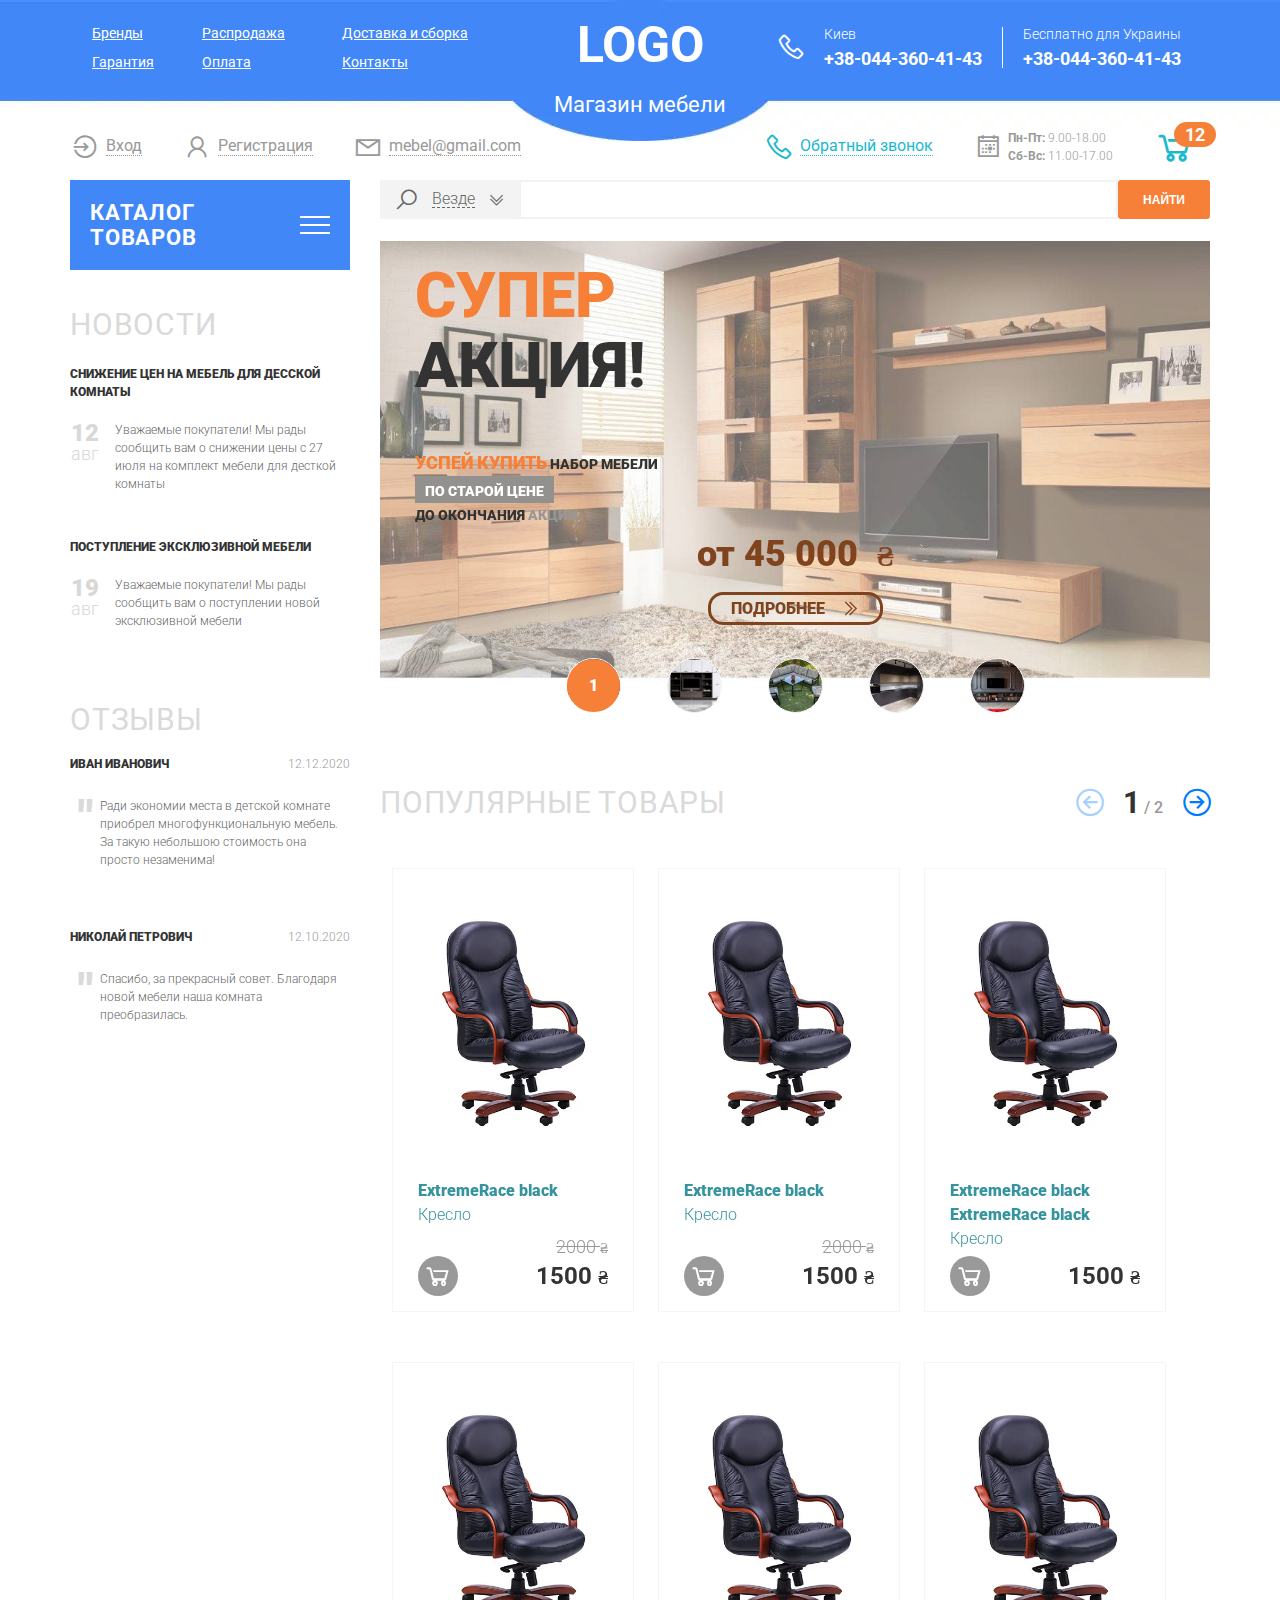
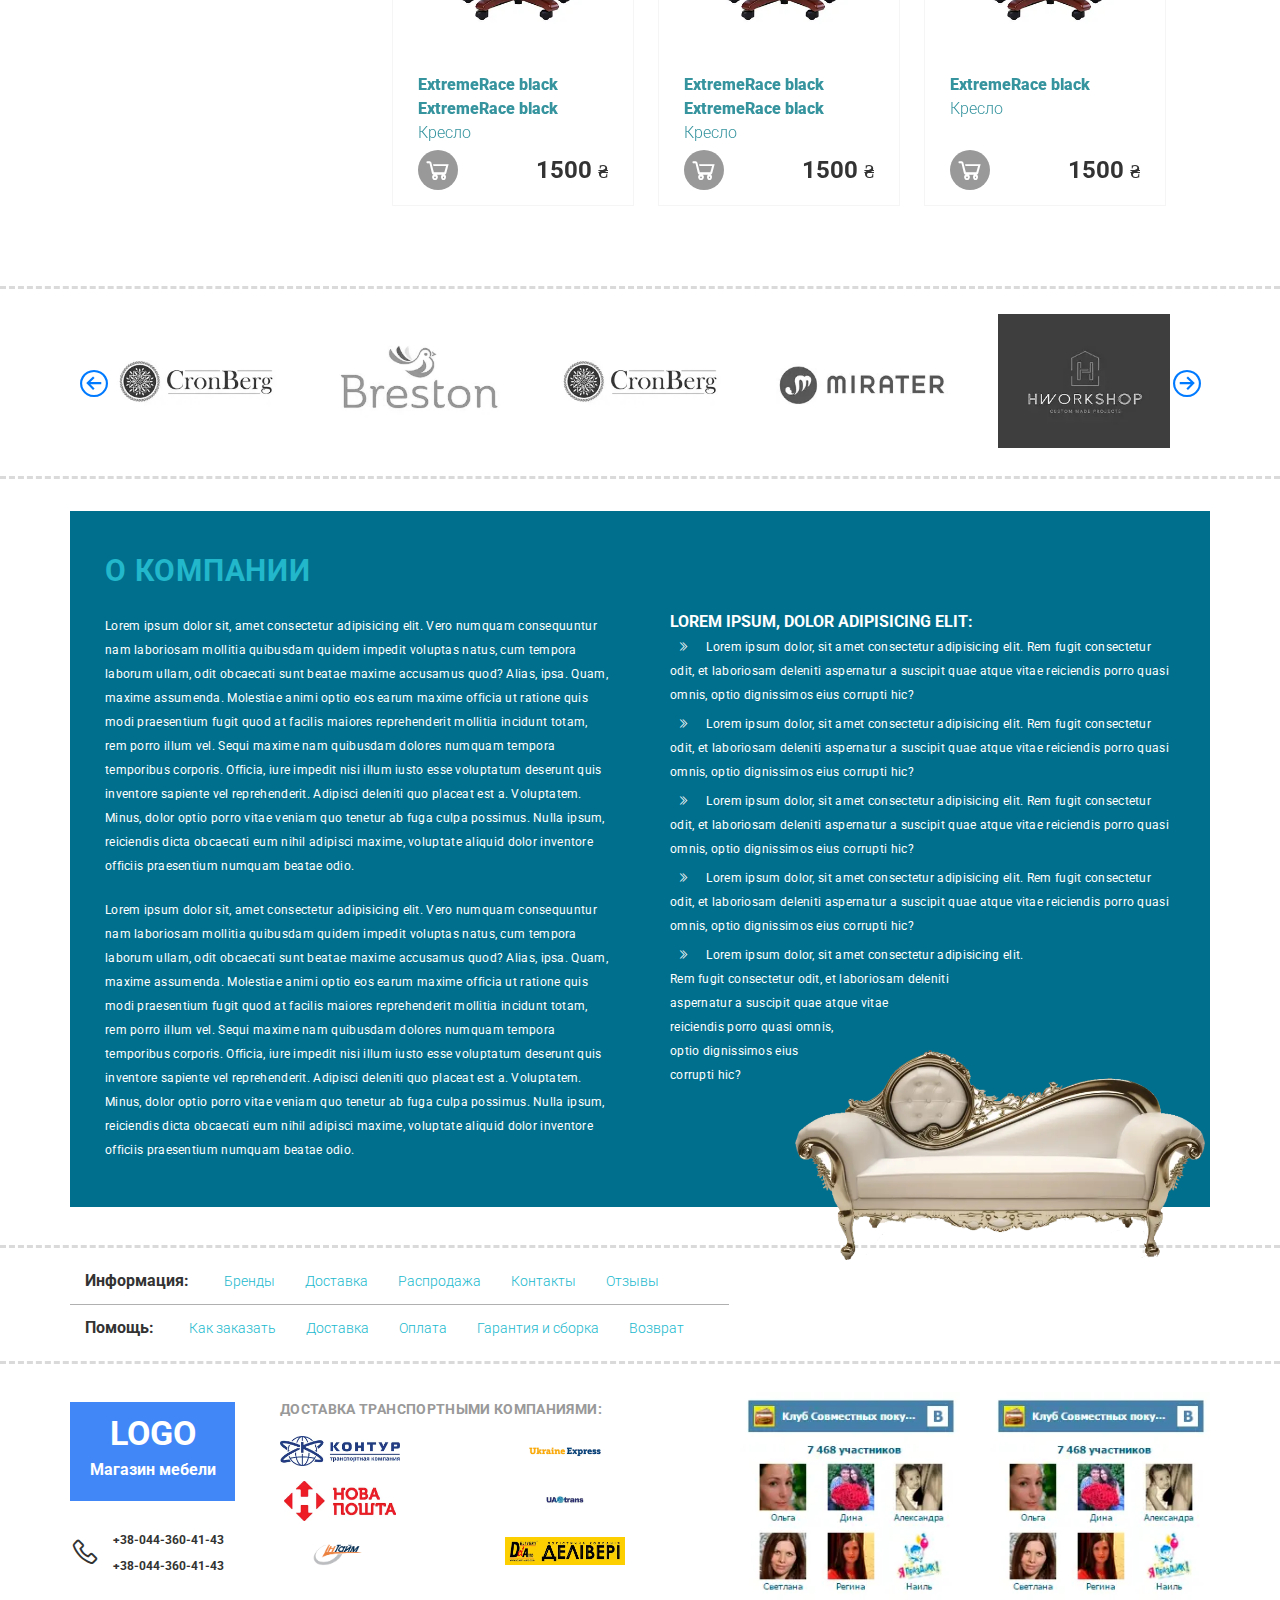
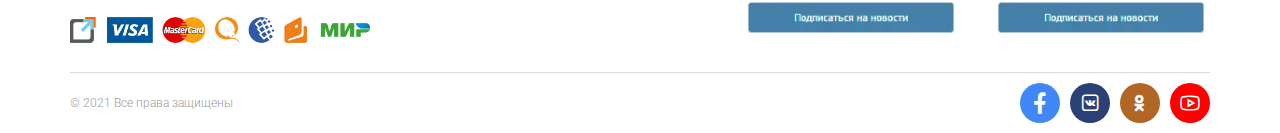
<file: index.html>
<!DOCTYPE html><html lang="ru"><head>    <meta charset="UTF-8">    <meta name="viewport" content="width=device-width, initial-scale=1.0">    <title>Маркет мебели</title>    <link rel="stylesheet" href="css/style.min.css"></head><body>    <div class="wrapper">        <header class="header">            <div class="header__top top-header">                <div class="top-header__content _container">                    <div class="top-header__column">                        <div class="top-header__menu menu">                            <div class="menu__icon icon-menu">                                <span></span>                                <span></span>                                <span></span>                            </div>                            <nav class="menu__body">                                <ul class="menu__list">                                    <li><a href="#" class="menu__link">Бренды</a></li>                                    <li><a href="#" class="menu__link">Распродажа</a></li>                                    <li><a href="#" class="menu__link">Доставка и сборка</a></li>                                    <li><a href="#" class="menu__link">Гарантия</a></li>                                    <li><a href="#" class="menu__link">Оплата</a></li>                                    <li><a href="#" class="menu__link">Контакты</a></li>                                </ul>                            </nav>                        </div>                    </div>                    <div class="top-header__column top-header__column_logo">                        <a href="index.html" class="top-header__logo">Logo<br>                            <span>Магазин мебели</span>                        </a>                    </div>                    <div class="top-header__column">                        <div class="top-header__contacts contacts-header">                            <div class="contacts-header__column">                                <div class="contacts-header__item contacts-header__item_icon">                                    <div class="contacts-header__label">Киев</div>                                    <a href="tel:+380443604143" class="contacts-header__phone">                                        <i class="las la-phone contacts-header__phone_mob"></i>                                        +38-044-360-41-43</a>                                </div>                            </div>                            <div class="contacts-header__column contacts-header__column_forcart">                                <div class="contacts-header__item contacts-header__item_second-phone">                                    <div class="contacts-header__label">Бесплатно для Украины</div>                                    <a href="tel:+380443604143" class="contacts-header__phone">+38-044-360-41-43</a>                                </div>                            </div>                        </div>                    </div>                </div>            </div>            <div class="header__bottom bottom-header">                <div class="bottom-header__container _container">                    <div class="bottom-header__row">                        <div class="bottom-header__column">                            <ul data-da=".menu__body, 640, 0" class="bottom-header__actions actions-header">                                <li>                                    <a href="" class="actions-header__item actions-header__item_login"><i                                            class="las la-sign-in-alt"></i><span>Вход</span></a>                                </li>                                <li>                                    <a href="" class="actions-header__item actions-header__item_reg"><i                                            class="las la-user"></i><span>Регистрация</span></a>                                </li>                                <li>                                    <a href="mailto:mebel@gmail.com"                                        class="actions-header__item actions-header__item_mail"><i                                            class="las la-envelope"></i><span>mebel@gmail.com</span></a>                                </li>                            </ul>                        </div>                        <div class="bottom-header__column">                            <div class="bottom-header__info info-header">                                <div class="info-header__column">                                    <a data-da=".menu__body, 640, 2" href="" class="info-header__callback"><i                                            class="las la-phone"></i><span>Обратный звонок</span></a>                                </div>                                <div class="info-header__column">                                    <div class="info-header__chedule">                                        <i class="las la-calendar-day"></i>                                        <p><span>Пн-Пт:</span> 9.00-18.00</p>                                        <p><span>Сб-Вс:</span> 11.00-17.00</p>                                    </div>                                </div>                                <div class="info-header__column">                                    <a data-da=".contacts-header__column_forcart, 640, 3" href="checkout.html" class="info-header__cart">                                        <i class="las la-shopping-cart"></i>                                        <span>12</span>                                    </a>                                </div>                            </div>                        </div>                    </div>                </div>            </div>        </header>        <main class="page">            <div class="page__container _container">                <aside class="page__side">                    <nav class="page__menu menu-page">                            <div class="menu-page__header">                                <div class="menu-page__title">Каталог товаров</div>                                <div class="menu-page__burger">                                    <span></span>                                    <span></span>                                    <span></span>                                </div>                            </div>                            <div class="menu-page__body">                                <ul class="menu-page__list">                                    <li class="menu-page__parent">                                        <a href="catalog.html" class="menu-page__link">Столы <i class="las la-angle-double-right"></i></a>                                        <div class="menu-page__submenu submenu-page">                                            <div class="submenu-page__item">                                                <ul class="submenu-page__menu">                                                    <li><a href="catalog.html" class="submenu-page__link">Стиль лофт</a></li>                                                    <li><a href="catalog.html" class="submenu-page__link">Современный стиль</a></li>                                                    <li><a href="catalog.html" class="submenu-page__link">Классика</a></li>                                                </ul>                                                <div class="submenu-page__product">                                                    <div class="item-product">                                                        <div class="item-product__labels">                                                            <div class="item-product__label">Новинка</div>                                                        </div>                                                        <a href="product.html" class="item-product__image">                                                            <picture><source srcset="./images/products/table.webp" type="image/webp"><img src="./images/products/table.jpg" alt=""></picture>                                                        </a>                                                        <div class="item-product__body">                                                            <a href="product.html" class="item-product__title">Конференц-стол Donnic Indoor</a>                                                            <div class="item-product__footer">                                                                <div class="item-product__old-price">2000 <span>₴</span></div>                                                                <a href="" class="item-product__add">                                                                    <i class="las la-shopping-cart"></i>                                                                </a>                                                                <div class="item-product__price">1500 <span>₴</span></div>                                                            </div>                                                        </div>                                                    </div>                                                </div>                                            </div>                                        </div>                                    </li>                                    <li class="menu-page__parent"><a href="catalog.html" class="menu-page__link">Стулья <i class="las la-angle-double-right"></i></a>                                        <div class="menu-page__submenu submenu-page">                                            <div class="submenu-page__item">                                                <ul class="submenu-page__menu">                                                    <li><a href="catalog.html" class="submenu-page__link">Стиль лофт</a></li>                                                    <li><a href="catalog.html" class="submenu-page__link">Современный стиль</a></li>                                                    <li><a href="catalog.html" class="submenu-page__link">Классика</a></li>                                                </ul>                                                <div class="submenu-page__product">                                                    <div class="item-product">                                                        <div class="item-product__labels">                                                            <div class="item-product__label">Новинка</div>                                                        </div>                                                        <a href="product.html" class="item-product__image">                                                            <picture><source srcset="./images/products/1-1.webp" type="image/webp"><img src="./images/products/1-1.jpg" alt=""></picture>                                                        </a>                                                        <div class="item-product__body">                                                            <a href="product.html" class="item-product__title">Описание стула</a>                                                            <div class="item-product__footer">                                                                <div class="item-product__old-price">2000 <span>₴</span></div>                                                                <a href="" class="item-product__add">                                                                    <i class="las la-shopping-cart"></i>                                                                </a>                                                                <div class="item-product__price">1500 <span>₴</span></div>                                                            </div>                                                        </div>                                                    </div>                                                </div>                                            </div>                                        </div>                                    </li>                                    <li class="menu-page__parent"><a href="catalog.html" class="menu-page__link">Детская мебель <i class="las la-angle-double-right"></i></a>                                        <div class="menu-page__submenu submenu-page">                                            <div class="submenu-page__item">                                                <ul class="submenu-page__menu">                                                    <li><a href="catalog.html" class="submenu-page__link">Стиль лофт</a></li>                                                    <li><a href="catalog.html" class="submenu-page__link">Современный стиль</a></li>                                                    <li><a href="catalog.html" class="submenu-page__link">Классика</a></li>                                                </ul>                                                <div class="submenu-page__product">                                                    <div class="item-product">                                                        <div class="item-product__labels">                                                            <div class="item-product__label">Новинка</div>                                                        </div>                                                        <a href="product.html" class="item-product__image">                                                            <picture><source srcset="./images/products/3-1.webp" type="image/webp"><img src="./images/products/3-1.jpg" alt=""></picture>                                                        </a>                                                        <div class="item-product__body">                                                            <a href="product.html" class="item-product__title">Описание детской комнаты</a>                                                            <div class="item-product__footer">                                                                <div class="item-product__old-price">2000 <span>₴</span></div>                                                                <a href="" class="item-product__add">                                                                    <i class="las la-shopping-cart"></i>                                                                </a>                                                                <div class="item-product__price">1500 <span>₴</span></div>                                                            </div>                                                        </div>                                                    </div>                                                </div>                                            </div>                                        </div>                                    </li>                                    <li><a href="catalog.html" class="menu-page__link">Кровати</a></li>                                    <li class="menu-page__parent"><a href="catalog.html" class="menu-page__link">Шкафы <i class="las la-angle-double-right"></i></a>                                        <div class="menu-page__submenu submenu-page">                                            <div class="submenu-page__item">                                                <ul class="submenu-page__menu">                                                    <li><a href="catalog.html" class="submenu-page__link">Стиль лофт</a></li>                                                    <li><a href="catalog.html" class="submenu-page__link">Современный стиль</a></li>                                                    <li><a href="catalog.html" class="submenu-page__link">Классика</a></li>                                                </ul>                                                <div class="submenu-page__product">                                                    <div class="item-product">                                                        <div class="item-product__labels">                                                            <div class="item-product__label">Новинка</div>                                                        </div>                                                        <a href="product.html" class="item-product__image">                                                            <picture><source srcset="./images/products/4-2.webp" type="image/webp"><img src="./images/products/4-2.jpg" alt=""></picture>                                                        </a>                                                        <div class="item-product__body">                                                            <a href="product.html" class="item-product__title">Описание шкафа</a>                                                            <div class="item-product__footer">                                                                <a href="product.html" class="item-product__add">                                                                    <i class="las la-shopping-cart"></i>                                                                </a>                                                                <div class="item-product__price">14000 <span>₴</span></div>                                                            </div>                                                        </div>                                                    </div>                                                </div>                                            </div>                                        </div>                                    </li>                                    <li><a href="catalog.html" class="menu-page__link">Подставки</a></li>                                    <li><a href="catalog.html" class="menu-page__link">Кухни</a></li>                                    <li><a href="catalog.html" class="menu-page__link">Мебель для дачи</a></li>                                    <li><a href="catalog.html" class="menu-page__link">Прихожая</a></li>                                    <li class="menu-page__parent"><a href="catalog.html" class="menu-page__link">Мебель для спортзала <i class="las la-angle-double-right"></i></a>                                        <div class="menu-page__submenu submenu-page">                                            <div class="submenu-page__item">                                                <ul class="submenu-page__menu">                                                    <li><a href="catalog.html" class="submenu-page__link">Стиль лофт</a></li>                                                    <li><a href="catalog.html" class="submenu-page__link">Современный стиль</a></li>                                                    <li><a href="catalog.html" class="submenu-page__link">Классика</a></li>                                                </ul>                                                <div class="submenu-page__product">                                                    <div class="item-product">                                                        <div class="item-product__labels">                                                            <div class="item-product__label">Новинка</div>                                                        </div>                                                        <a href="product.html" class="item-product__image">                                                            <picture><source srcset="./images/products/5-1.webp" type="image/webp"><img src="./images/products/5-1.jpg" alt=""></picture>                                                        </a>                                                        <div class="item-product__body">                                                            <a href="product.html" class="item-product__title">Ресепшн фитнесс-клуба</a>                                                            <div class="item-product__footer">                                                                <div class="item-product__old-price">2000 <span>₴</span></div>                                                                <a href="" class="item-product__add">                                                                    <i class="las la-shopping-cart"></i>                                                                </a>                                                                <div class="item-product__price">1500 <span>₴</span></div>                                                            </div>                                                        </div>                                                    </div>                                                </div>                                            </div>                                        </div>                                    </li>                                    <li><a href="catalog.html" class="menu-page__link">Столовая</a></li>                                    <li class="menu-page__parent"><a href="catalog.html" class="menu-page__link">Беседки <i class="las la-angle-double-right"></i></a>                                        <div class="menu-page__submenu submenu-page">                                            <div class="submenu-page__item">                                                <ul class="submenu-page__menu">                                                    <li><a href="catalog.html" class="submenu-page__link">Стиль лофт</a></li>                                                    <li><a href="catalog.html" class="submenu-page__link">Современный стиль</a></li>                                                    <li><a href="catalog.html" class="submenu-page__link">Классика</a></li>                                                </ul>                                                <div class="submenu-page__product">                                                    <div class="item-product">                                                        <div class="item-product__labels">                                                            <div class="item-product__label">Новинка</div>                                                        </div>                                                        <a href="product.html" class="item-product__image">                                                            <picture><source srcset="./images/products/6-1.webp" type="image/webp"><img src="./images/products/6-1.jpg" alt=""></picture>                                                        </a>                                                        <div class="item-product__body">                                                            <a href="product.html" class="item-product__title">Описание беседки</a>                                                            <div class="item-product__footer">                                                                <div class="item-product__old-price">20000 <span>₴</span></div>                                                                <a href="" class="item-product__add">                                                                    <i class="las la-shopping-cart"></i>                                                                </a>                                                                <div class="item-product__price">15000 <span>₴</span></div>                                                            </div>                                                        </div>                                                    </div>                                                </div>                                            </div>                                        </div>                                    </li>                                    <li><a href="catalog.html" class="menu-page__link">Двери</a></li>                                    <li><a href="catalog.html" class="menu-page__link">Резные филенки</a></li>                                    <li><a href="catalog.html" class="menu-page__link">Мебель для офиса</a></li>                                </ul>                            </div>                    </nav>                    <div data-da=".page__content,992,last" class="page__content-side">                        <div class="page__news-side news-side">                            <a href="" class="news-side__title side-title">Новости</a>                            <div class="news-side__items">                                <div class="news-side__item">                                    <a href="" class="news-side__label">Снижение цен на мебель для десской комнаты</a>                                    <div class="news-side__body">                                        <div class="news-side__data"><span>12</span> авг</div>                                        <div class="news-side__text">Уважаемые покупатели! Мы рады сообщить вам о снижении цены с 27 июля на                                            комплект мебели для десткой комнаты</div>                                    </div>                                </div>                                <div class="news-side__item">                                    <a href="" class="news-side__label">Поступление эксклюзивной мебели</a>                                    <div class="news-side__body">                                        <div class="news-side__data"><span>19</span> авг</div>                                        <div class="news-side__text">Уважаемые покупатели! Мы рады сообщить вам о поступлении новой                                            эксклюзивной мебели</div>                                    </div>                                </div>                            </div>                        </div>                        <div class="page__reviews-side reviews-side">                            <a href="" class="reviews-side__title side-title">Отзывы</a>                            <div class="reviews-side__items">                                <a href="" class="reviews-side__item">                                    <div class="reviews-side__header">                                        <div class="reviews-side__user">Иван Иванович</div>                                        <div class="reviews-side__data">12.12.2020</div>                                    </div>                                    <div class="reviews-side__body">                                        Ради экономии места в детской комнате приобрел многофункциональную мебель. За такую небольшою                                        стоимость она просто незаменима!                                    </div>                                </a>                                <a href="" class="reviews-side__item">                                    <div class="reviews-side__header">                                        <div class="reviews-side__user">Николай Петрович</div>                                        <div class="reviews-side__data">12.10.2020</div>                                    </div>                                    <div class="reviews-side__body">                                        Спасибо, за прекрасный совет. Благодаря новой мебели наша комната преобразилась.                                    </div>                                </a>                            </div>                        </div>                    </div>                </aside>                <div class="page__content">                    <form action="#" class="page__search search-page">                        <div class="search-page__select">                            <div class="search-page__title title-search">                                <i class="las la-search"></i>                                <span>Везде</span><span data-text="Выбрано:" class="title-search__total"></span>                                <i class="las la-angle-double-down"></i>                            </div>                            <div class="search-page__categories categories-search">                                <div class="categories-search__row">                                    <div class="categories-search__column">                                        <ul class="categories-search__list">                                            <li>                                                <label class="categories-search__checkbox checkbox">                                                    <input data-error="Ошибка" type="checkbox" class="checkbox__input input_checkbox" value="1" name="form[]">                                                    <span class="checkbox__text"><span>Столы</span></span>                                                </label>                                            </li>                                            <li>                                                <label class="categories-search__checkbox checkbox">                                                    <input data-error="Ошибка" type="checkbox" class="checkbox__input input_checkbox" value="1" name="form[]">                                                    <span class="checkbox__text"><span>Стулья</span></span>                                                </label>                                            </li>                                            <li>                                                <label class="categories-search__checkbox checkbox">                                                    <input data-error="Ошибка" type="checkbox" class="checkbox__input input_checkbox" value="1" name="form[]">                                                    <span class="checkbox__text"><span>Детская мебель</span></span>                                                </label>                                            </li>                                            <li>                                                <label class="categories-search__checkbox checkbox">                                                    <input data-error="Ошибка" type="checkbox" class="checkbox__input input_checkbox" value="1" name="form[]">                                                    <span class="checkbox__text"><span>Кровати</span></span>                                                </label>                                            </li>                                            <li>                                                <label class="categories-search__checkbox checkbox">                                                    <input data-error="Ошибка" type="checkbox" class="checkbox__input input_checkbox" value="1" name="form[]">                                                    <span class="checkbox__text"><span>Шкафы</span></span>                                                </label>                                            </li>                                        </ul>                                    </div>                                    <div class="categories-search__column">                                        <ul class="categories-search__list">                                            <li>                                                <label class="categories-search__checkbox checkbox">                                                    <input data-error="Ошибка" type="checkbox" class="checkbox__input input_checkbox" value="1" name="form[]">                                                    <span class="checkbox__text"><span>Подставки</span></span>                                                </label>                                            </li>                                            <li>                                                <label class="categories-search__checkbox checkbox">                                                    <input data-error="Ошибка" type="checkbox" class="checkbox__input input_checkbox" value="1" name="form[]">                                                    <span class="checkbox__text"><span>Кухни</span></span>                                                </label>                                            </li>                                            <li>                                                <label class="categories-search__checkbox checkbox">                                                    <input data-error="Ошибка" type="checkbox" class="checkbox__input input_checkbox" value="1" name="form[]">                                                    <span class="checkbox__text"><span>Мебель для дачи</span></span>                                                </label>                                            </li>                                            <li>                                                <label class="categories-search__checkbox checkbox">                                                    <input data-error="Ошибка" type="checkbox" class="checkbox__input input_checkbox" value="1" name="form[]">                                                    <span class="checkbox__text"><span>Столовая</span></span>                                                </label>                                            </li>                                            <li>                                                <label class="categories-search__checkbox checkbox">                                                    <input data-error="Ошибка" type="checkbox" class="checkbox__input input_checkbox" value="1" name="form[]">                                                    <span class="checkbox__text"><span>Беседки</span></span>                                                </label>                                            </li>                                        </ul>                                    </div>                                    <div class="categories-search__column">                                        <ul class="categories-search__list">                                            <li>                                                <label class="categories-search__checkbox checkbox">                                                    <input data-error="Ошибка" type="checkbox" class="checkbox__input input_checkbox" value="1" name="form[]">                                                    <span class="checkbox__text"><span>Двери</span></span>                                                </label>                                            </li>                                            <li>                                                <label class="categories-search__checkbox checkbox">                                                    <input data-error="Ошибка" type="checkbox" class="checkbox__input input_checkbox" value="1" name="form[]">                                                    <span class="checkbox__text"><span>Резные филенки</span></span>                                                </label>                                            </li>                                            <li>                                                <label class="categories-search__checkbox checkbox">                                                    <input data-error="Ошибка" type="checkbox" class="checkbox__input input_checkbox" value="1" name="form[]">                                                    <span class="checkbox__text"><span>Мебель для офиса</span></span>                                                </label>                                            </li>                                            <li>                                                <label class="categories-search__checkbox checkbox">                                                    <input data-error="Ошибка" type="checkbox" class="checkbox__input input_checkbox" value="1" name="form[]">                                                    <span class="checkbox__text"><span>Мебель для спортзала</span></span>                                                </label>                                            </li>                                            <li>                                                <label class="categories-search__checkbox checkbox">                                                    <input data-error="Ошибка" type="checkbox" class="checkbox__input input_checkbox" value="1" name="form[]">                                                    <span class="checkbox__text">Эксклюзивная мебель</span>                                                </label>                                            </li>                                        </ul>                                    </div>                                </div>                            </div>                        </div>                        <div class="search-page__input">                            <input autocomplete="off" name="form[]" data-error="Ошибка" data-value="" type="text" class="input">                        </div>                        <button class="search-page__btn btn" type="submit">Найти</button>                    </form>                    <div class="page__slider mainslider swiper-container">                        <div class="mainslider__body swiper-wrapper">                            <div class="mainslider__slide swiper-slide">                                <div class="mainslider__content content-mainslider">                                    <div class="content-mainslider__title">                                        <span>Супер</span> акция!                                    </div>                                    <div class="content-mainslider__text text-mainslider">                                        <p><span class="text-mainslider__text-1">Успей купить</span> набор мебели</p>                                        <p><span class="text-mainslider__text-2">по старой цене</span></p>                                        <p>до окончания <span class="text-mainslider__text-3">акции</span></p>                                    </div>                                    <div class="content-mainslider__footer">                                        <div class="content-mainslider__price">от 45 000 <span>₴</span></div>                                        <a href="product.html" class="content-mainslider__button">Подробнее                                            <i class="las la-angle-double-right"></i>                                        </a>                                    </div>                                </div>                                <div class="mainslider__image _ibg">                                    <picture><source srcset="./images/mainslider/1.webp" type="image/webp"><img src="./images/mainslider/1.jpg" alt=""></picture>                                </div>                            </div>                            <div class="mainslider__slide swiper-slide">                                <div class="mainslider__content content-mainslider">                                    <div class="content-mainslider__title">                                        <span>Супер</span> акция!                                    </div>                                    <div class="content-mainslider__text text-mainslider">                                        <p><span class="text-mainslider__text-1">Успей купить</span> набор мебели</p>                                        <p><span class="text-mainslider__text-2">по старой цене</span></p>                                        <p>до окончания <span class="text-mainslider__text-3">акции</span></p>                                    </div>                                    <div class="content-mainslider__footer">                                        <div class="content-mainslider__price">от 45 000 <span>₴</span></div>                                        <a href="product.html" class="content-mainslider__button">Подробнее                                            <i class="las la-angle-double-right"></i>                                        </a>                                    </div>                                </div>                                <div class="mainslider__image _ibg">                                    <picture><source srcset="./images/mainslider/2.webp" type="image/webp"><img src="./images/mainslider/2.jpg" alt=""></picture>                                </div>                            </div>                            <div class="mainslider__slide swiper-slide">                                <div class="mainslider__content content-mainslider">                                    <div class="content-mainslider__title">                                        <span>Супер</span> акция!                                    </div>                                    <div class="content-mainslider__text text-mainslider">                                        <p><span class="text-mainslider__text-1">Успей купить</span> набор мебели</p>                                        <p><span class="text-mainslider__text-2">по старой цене</span></p>                                        <p>до окончания <span class="text-mainslider__text-3">акции</span></p>                                    </div>                                    <div class="content-mainslider__footer">                                        <div class="content-mainslider__price">от 45 000 <span>₴</span></div>                                        <a href="product.html" class="content-mainslider__button">Подробнее                                            <i class="las la-angle-double-right"></i>                                        </a>                                    </div>                                </div>                                <div class="mainslider__image _ibg">                                    <picture><source srcset="./images/mainslider/3.webp" type="image/webp"><img src="./images/mainslider/3.jpg" alt=""></picture>                                </div>                            </div>                            <div class="mainslider__slide swiper-slide">                                <div class="mainslider__content content-mainslider">                                    <div class="content-mainslider__title">                                        <span>Супер</span> акция!                                    </div>                                    <div class="content-mainslider__text text-mainslider">                                        <p><span class="text-mainslider__text-1">Успей купить</span> набор мебели</p>                                        <p><span class="text-mainslider__text-2">по старой цене</span></p>                                        <p>до окончания <span class="text-mainslider__text-3">акции</span></p>                                    </div>                                    <div class="content-mainslider__footer">                                        <div class="content-mainslider__price">от 45 000 <span>₴</span></div>                                        <a href="product.html" class="content-mainslider__button">Подробнее                                            <i class="las la-angle-double-right"></i>                                        </a>                                    </div>                                </div>                                <div class="mainslider__image _ibg">                                    <picture><source srcset="./images/mainslider/4.webp" type="image/webp"><img src="./images/mainslider/4.jpg" alt=""></picture>                                </div>                            </div>                            <div class="mainslider__slide swiper-slide">                                <div class="mainslider__content content-mainslider">                                    <div class="content-mainslider__title">                                        <span>Супер</span> акция!                                    </div>                                    <div class="content-mainslider__text text-mainslider">                                        <p><span class="text-mainslider__text-1">Успей купить</span> набор мебели</p>                                        <p><span class="text-mainslider__text-2">по старой цене</span></p>                                        <p>до окончания <span class="text-mainslider__text-3">акции</span></p>                                    </div>                                    <div class="content-mainslider__footer">                                        <div class="content-mainslider__price">от 45 000 <span>₴</span></div>                                        <a href="product.html" class="content-mainslider__button">Подробнее                                            <i class="las la-angle-double-right"></i>                                        </a>                                    </div>                                </div>                                <div class="mainslider__image _ibg">                                    <picture><source srcset="./images/mainslider/5.webp" type="image/webp"><img src="./images/mainslider/5.jpg" alt=""></picture>                                </div>                            </div>                        </div>                        <div class="mainslider__dots">                        </div>                    </div>                    <div class="page__products products-slider">                        <div class="products-slider__header">                            <div class="products-slider__title">Популярные товары</div>                            <div class="products-slider__controls">                                <div class="products-slider__arrow products-slider__arrow_prev swiper-button-prev _arrow _arrow_prev">                                    <i class="las la-arrow-circle-left"></i>                                </div>                                <div class="products-slider__info"></div>                                <div class="products-slider__arrow products-slider__arrow_next swiper-button-next _arrow _arrow_next">                                    <i class="las la-arrow-circle-right"></i>                                </div>                            </div>                        </div>                        <div class="products-slider__item pageslider swiper-container">                            <div class="swiper-wrapper">                                <div class="products-slider__slide swiper-slide">                                    <div class="products-slider__items items-products">                                        <div class="items-products__column">                                            <div class="item-product">                                                <a href="product.html" class="item-product__image">                                                    <picture><source srcset="./images/products/1-1.webp" type="image/webp"><img src="./images/products/1-1.jpg" alt=""></picture>                                                </a>                                                <div class="item-product__body">                                                    <a href="product.html" class="item-product__title">                                                        <span>ExtremeRace black</span><br>                                                        Кресло                                                    </a>                                                    <div class="item-product__footer">                                                        <div class="item-product__old-price">2000 <span>₴</span></div>                                                        <a href="" class="item-product__add">                                                            <i class="las la-shopping-cart"></i>                                                        </a>                                                        <div class="item-product__price">1500 <span>₴</span></div>                                                    </div>                                                </div>                                                <div class="item-product__hover hover-item-product">                                                    <div class="hover-item-product__title">                                                        <a href="product.html" class="item-product__title">                                                            <span>ExtremeRace black</span>                                                            Кресло                                                        </a>                                                        <div class="hover-item-product__options options-item-product">                                                            <div class="options-item-product__item">                                                                <div class="options-item-product__label">Материал покрытия:</div>                                                                <div class="options-item-product__value">сиденье и спинка - арткожа</div>                                                            </div>                                                            <div class="options-item-product__item">                                                                <div class="options-item-product__label">Механизм и настройки:</div>                                                                <div class="options-item-product__value">Tilt  с регулировкой качания под вес</div>                                                            </div>                                                            <div class="options-item-product__item">                                                                <div class="options-item-product__label">Крестовина:</div>                                                                <div class="options-item-product__value">усиленный пластик</div>                                                            </div>                                                        </div>                                                        <div class="hover-item-product__body">                                                            <a href="#" class="hover-item-product__cart">                                                                <i class="las la-shopping-cart"></i>                                                            </a>                                                        </div>                                                        <div class="hover-item-product__footer">                                                            <div class="hover-item-product__old-price">2000 <span>₴</span></div>                                                            <div class="hover-item-product__stock">в наличии</div>                                                            <div class="hover-item-product__price">1500 <span>₴</span></div>                                                        </div>                                                    </div>                                                </div>                                            </div>                                        </div>                                        <div class="items-products__column">                                            <div class="item-product">                                                <a href="product.html" class="item-product__image">                                                    <picture><source srcset="./images/products/1-1.webp" type="image/webp"><img src="./images/products/1-1.jpg" alt=""></picture>                                                </a>                                                <div class="item-product__body">                                                    <a href="product.html" class="item-product__title">                                                        <span>ExtremeRace black</span><br>                                                        Кресло                                                    </a>                                                    <div class="item-product__footer">                                                        <div class="item-product__old-price">2000 <span>₴</span></div>                                                        <a href="" class="item-product__add">                                                            <i class="las la-shopping-cart"></i>                                                        </a>                                                        <div class="item-product__price">1500 <span>₴</span></div>                                                    </div>                                                </div>                                                <div class="item-product__hover hover-item-product">                                                    <div class="hover-item-product__title">                                                        <a href="product.html" class="item-product__title">                                                            <span>ExtremeRace black</span>                                                            Кресло                                                        </a>                                                        <div class="hover-item-product__options options-item-product">                                                            <div class="options-item-product__item">                                                                <div class="options-item-product__label">Материал покрытия:</div>                                                                <div class="options-item-product__value">сиденье и спинка - арткожа</div>                                                            </div>                                                            <div class="options-item-product__item">                                                                <div class="options-item-product__label">Механизм и настройки:</div>                                                                <div class="options-item-product__value">Tilt с регулировкой качания под вес</div>                                                            </div>                                                            <div class="options-item-product__item">                                                                <div class="options-item-product__label">Крестовина:</div>                                                                <div class="options-item-product__value">усиленный пластик</div>                                                            </div>                                                        </div>                                                        <div class="hover-item-product__body">                                                            <a href="#" class="hover-item-product__cart">                                                                <i class="las la-shopping-cart"></i>                                                            </a>                                                        </div>                                                        <div class="hover-item-product__footer">                                                            <div class="hover-item-product__old-price">2000 <span>₴</span></div>                                                            <div class="hover-item-product__stock">в наличии</div>                                                            <div class="hover-item-product__price">1500 <span>₴</span></div>                                                        </div>                                                    </div>                                                </div>                                            </div>                                        </div>                                        <div class="items-products__column">                                            <div class="item-product">                                                <a href="product.html" class="item-product__image">                                                    <picture><source srcset="./images/products/1-1.webp" type="image/webp"><img src="./images/products/1-1.jpg" alt=""></picture>                                                </a>                                                <div class="item-product__body">                                                    <a href="product.html" class="item-product__title">                                                        <span>ExtremeRace black</span> <span>ExtremeRace black</span><br>                                                        Кресло                                                    </a>                                                    <div class="item-product__footer">                                                        <a href="" class="item-product__add">                                                            <i class="las la-shopping-cart"></i>                                                        </a>                                                        <div class="item-product__price">1500 <span>₴</span></div>                                                    </div>                                                </div>                                                <div class="item-product__hover hover-item-product">                                                    <div class="hover-item-product__title">                                                        <a href="product.html" class="item-product__title">                                                            <span>ExtremeRace black</span>                                                            Кресло                                                        </a>                                                        <div class="hover-item-product__options options-item-product">                                                            <div class="options-item-product__item">                                                                <div class="options-item-product__label">Материал покрытия:</div>                                                                <div class="options-item-product__value">сиденье и спинка - арткожа</div>                                                            </div>                                                            <div class="options-item-product__item">                                                                <div class="options-item-product__label">Механизм и настройки:</div>                                                                <div class="options-item-product__value">Tilt  с регулировкой качания под вес</div>                                                            </div>                                                            <div class="options-item-product__item">                                                                <div class="options-item-product__label">Крестовина:</div>                                                                <div class="options-item-product__value">усиленный пластик</div>                                                            </div>                                                        </div>                                                        <div class="hover-item-product__body">                                                            <a href="#" class="hover-item-product__cart">                                                                <i class="las la-shopping-cart"></i>                                                            </a>                                                        </div>                                                        <div class="hover-item-product__footer">                                                            <div class="hover-item-product__old-price">2000 <span>₴</span></div>                                                            <div class="hover-item-product__stock">в наличии</div>                                                            <div class="hover-item-product__price">1500 <span>₴</span></div>                                                        </div>                                                    </div>                                                </div>                                            </div>                                        </div>                                        <div class="items-products__column">                                            <div class="item-product">                                                <a href="product.html" class="item-product__image">                                                    <picture><source srcset="./images/products/1-1.webp" type="image/webp"><img src="./images/products/1-1.jpg" alt=""></picture>                                                </a>                                                <div class="item-product__body">                                                    <a href="product.html" class="item-product__title">                                                        <span>ExtremeRace black</span> <span>ExtremeRace black</span><br>                                                        Кресло                                                    </a>                                                    <div class="item-product__footer">                                                        <a href="" class="item-product__add">                                                            <i class="las la-shopping-cart"></i>                                                        </a>                                                        <div class="item-product__price">1500 <span>₴</span></div>                                                    </div>                                                </div>                                                <div class="item-product__hover hover-item-product">                                                    <div class="hover-item-product__title">                                                        <a href="product.html" class="item-product__title">                                                            <span>ExtremeRace black</span>                                                            Кресло                                                        </a>                                                        <div class="hover-item-product__options options-item-product">                                                            <div class="options-item-product__item">                                                                <div class="options-item-product__label">Материал покрытия:</div>                                                                <div class="options-item-product__value">сиденье и спинка - арткожа</div>                                                            </div>                                                            <div class="options-item-product__item">                                                                <div class="options-item-product__label">Механизм и настройки:</div>                                                                <div class="options-item-product__value">Tilt  с регулировкой качания под вес</div>                                                            </div>                                                            <div class="options-item-product__item">                                                                <div class="options-item-product__label">Крестовина:</div>                                                                <div class="options-item-product__value">усиленный пластик</div>                                                            </div>                                                        </div>                                                        <div class="hover-item-product__body">                                                            <a href="#" class="hover-item-product__cart">                                                                <i class="las la-shopping-cart"></i>                                                            </a>                                                        </div>                                                        <div class="hover-item-product__footer">                                                            <div class="hover-item-product__old-price">2000 <span>₴</span></div>                                                            <div class="hover-item-product__stock">в наличии</div>                                                            <div class="hover-item-product__price">1500 <span>₴</span></div>                                                        </div>                                                    </div>                                                </div>                                            </div>                                        </div>                                        <div class="items-products__column">                                            <div class="item-product">                                                <a href="product.html" class="item-product__image">                                                    <picture><source srcset="./images/products/1-1.webp" type="image/webp"><img src="./images/products/1-1.jpg" alt=""></picture>                                                </a>                                                <div class="item-product__body">                                                    <a href="product.html" class="item-product__title">                                                        <span>ExtremeRace black</span> <span>ExtremeRace black</span><br>                                                        Кресло                                                    </a>                                                    <div class="item-product__footer">                                                        <a href="" class="item-product__add">                                                            <i class="las la-shopping-cart"></i>                                                        </a>                                                        <div class="item-product__price">1500 <span>₴</span></div>                                                    </div>                                                </div>                                                <div class="item-product__hover hover-item-product">                                                    <div class="hover-item-product__title">                                                        <a href="product.html" class="item-product__title">                                                            <span>ExtremeRace black</span>                                                            Кресло                                                        </a>                                                        <div class="hover-item-product__options options-item-product">                                                            <div class="options-item-product__item">                                                                <div class="options-item-product__label">Материал покрытия:</div>                                                                <div class="options-item-product__value">сиденье и спинка - арткожа</div>                                                            </div>                                                            <div class="options-item-product__item">                                                                <div class="options-item-product__label">Механизм и настройки:</div>                                                                <div class="options-item-product__value">Tilt  с регулировкой качания под вес</div>                                                            </div>                                                            <div class="options-item-product__item">                                                                <div class="options-item-product__label">Крестовина:</div>                                                                <div class="options-item-product__value">усиленный пластик</div>                                                            </div>                                                        </div>                                                        <div class="hover-item-product__body">                                                            <a href="#" class="hover-item-product__cart">                                                                <i class="las la-shopping-cart"></i>                                                            </a>                                                        </div>                                                        <div class="hover-item-product__footer">                                                            <div class="hover-item-product__old-price">2000 <span>₴</span></div>                                                            <div class="hover-item-product__stock">в наличии</div>                                                            <div class="hover-item-product__price">1500 <span>₴</span></div>                                                        </div>                                                    </div>                                                </div>                                            </div>                                        </div>                                        <div class="items-products__column">                                            <div class="item-product">                                                <a href="" class="item-product__image">                                                    <picture><source srcset="./images/products/1-1.webp" type="image/webp"><img src="./images/products/1-1.jpg" alt=""></picture>                                                </a>                                                <div class="item-product__body">                                                    <a href="product.html" class="item-product__title">                                                        <span>ExtremeRace black</span><br>                                                        Кресло                                                    </a>                                                    <div class="item-product__footer">                                                        <a href="" class="item-product__add">                                                            <i class="las la-shopping-cart"></i>                                                        </a>                                                        <div class="item-product__price">1500 <span>₴</span></div>                                                    </div>                                                </div>                                                <div class="item-product__hover hover-item-product">                                                    <div class="hover-item-product__title">                                                        <a href="product.html" class="item-product__title">                                                            <span>ExtremeRace black</span>                                                            Кресло                                                        </a>                                                        <div class="hover-item-product__options options-item-product">                                                            <div class="options-item-product__item">                                                                <div class="options-item-product__label">Материал покрытия:</div>                                                                <div class="options-item-product__value">сиденье и спинка - арткожа</div>                                                            </div>                                                            <div class="options-item-product__item">                                                                <div class="options-item-product__label">Механизм и настройки:</div>                                                                <div class="options-item-product__value">Tilt  с регулировкой качания под вес</div>                                                            </div>                                                            <div class="options-item-product__item">                                                                <div class="options-item-product__label">Крестовина:</div>                                                                <div class="options-item-product__value">усиленный пластик</div>                                                            </div>                                                        </div>                                                        <div class="hover-item-product__body">                                                            <a href="#" class="hover-item-product__cart">                                                                <i class="las la-shopping-cart"></i>                                                            </a>                                                        </div>                                                        <div class="hover-item-product__footer">                                                            <div class="hover-item-product__stock">в наличии</div>                                                            <div class="hover-item-product__price">1500 <span>₴</span></div>                                                        </div>                                                    </div>                                                </div>                                            </div>                                        </div>                                    </div>                                </div>                                <div class="products-slider__slide swiper-slide">                                    <div class="products-slider__items items-products">                                        <div class="items-products__column">                                            <div class="item-product">                                                <a href="product.html" class="item-product__image">                                                    <picture><source srcset="./images/products/1-1.webp" type="image/webp"><img src="./images/products/1-1.jpg" alt=""></picture>                                                </a>                                                <div class="item-product__body">                                                    <a href="product.html" class="item-product__title">                                                        <span>ExtremeRace black</span><br>                                                        Кресло                                                    </a>                                                    <div class="item-product__footer">                                                        <div class="item-product__old-price">2000 <span>₴</span></div>                                                        <a href="" class="item-product__add">                                                            <i class="las la-shopping-cart"></i>                                                        </a>                                                        <div class="item-product__price">1500 <span>₴</span></div>                                                    </div>                                                </div>                                                <div class="item-product__hover hover-item-product">                                                    <div class="hover-item-product__title">                                                        <a href="product.html" class="item-product__title">                                                            <span>ExtremeRace black</span>                                                            Кресло                                                        </a>                                                        <div class="hover-item-product__options options-item-product">                                                            <div class="options-item-product__item">                                                                <div class="options-item-product__label">Материал покрытия:</div>                                                                <div class="options-item-product__value">сиденье и спинка - арткожа</div>                                                            </div>                                                            <div class="options-item-product__item">                                                                <div class="options-item-product__label">Механизм и настройки:</div>                                                                <div class="options-item-product__value">Tilt  с регулировкой качания под вес</div>                                                            </div>                                                            <div class="options-item-product__item">                                                                <div class="options-item-product__label">Крестовина:</div>                                                                <div class="options-item-product__value">усиленный пластик</div>                                                            </div>                                                        </div>                                                        <div class="hover-item-product__body">                                                            <a href="#" class="hover-item-product__cart">                                                                <i class="las la-shopping-cart"></i>                                                            </a>                                                        </div>                                                        <div class="hover-item-product__footer">                                                            <div class="hover-item-product__old-price">2000 <span>₴</span></div>                                                            <div class="hover-item-product__stock">в наличии</div>                                                            <div class="hover-item-product__price">1500 <span>₴</span></div>                                                        </div>                                                    </div>                                                </div>                                            </div>                                        </div>                                        <div class="items-products__column">                                            <div class="item-product">                                                <a href="product.html" class="item-product__image">                                                    <picture><source srcset="./images/products/1-1.webp" type="image/webp"><img src="./images/products/1-1.jpg" alt=""></picture>                                                </a>                                                <div class="item-product__body">                                                    <a href="product.html" class="item-product__title">                                                        <span>ExtremeRace black</span><br>                                                        Кресло                                                    </a>                                                    <div class="item-product__footer">                                                        <div class="item-product__old-price">2000 <span>₴</span></div>                                                        <a href="" class="item-product__add">                                                            <i class="las la-shopping-cart"></i>                                                        </a>                                                        <div class="item-product__price">1500 <span>₴</span></div>                                                    </div>                                                </div>                                                <div class="item-product__hover hover-item-product">                                                    <div class="hover-item-product__title">                                                        <a href="product.html" class="item-product__title">                                                            <span>ExtremeRace black</span>                                                            Кресло                                                        </a>                                                        <div class="hover-item-product__options options-item-product">                                                            <div class="options-item-product__item">                                                                <div class="options-item-product__label">Материал покрытия:</div>                                                                <div class="options-item-product__value">сиденье и спинка - арткожа</div>                                                            </div>                                                            <div class="options-item-product__item">                                                                <div class="options-item-product__label">Механизм и настройки:</div>                                                                <div class="options-item-product__value">Tilt с регулировкой качания под вес</div>                                                            </div>                                                            <div class="options-item-product__item">                                                                <div class="options-item-product__label">Крестовина:</div>                                                                <div class="options-item-product__value">усиленный пластик</div>                                                            </div>                                                        </div>                                                        <div class="hover-item-product__body">                                                            <a href="#" class="hover-item-product__cart">                                                                <i class="las la-shopping-cart"></i>                                                            </a>                                                        </div>                                                        <div class="hover-item-product__footer">                                                            <div class="hover-item-product__old-price">2000 <span>₴</span></div>                                                            <div class="hover-item-product__stock">в наличии</div>                                                            <div class="hover-item-product__price">1500 <span>₴</span></div>                                                        </div>                                                    </div>                                                </div>                                            </div>                                        </div>                                        <div class="items-products__column">                                            <div class="item-product">                                                <a href="product.html" class="item-product__image">                                                    <picture><source srcset="./images/products/1-1.webp" type="image/webp"><img src="./images/products/1-1.jpg" alt=""></picture>                                                </a>                                                <div class="item-product__body">                                                    <a href="product.html" class="item-product__title">                                                        <span>ExtremeRace black</span> <span>ExtremeRace black</span><br>                                                        Кресло                                                    </a>                                                    <div class="item-product__footer">                                                        <a href="" class="item-product__add">                                                            <i class="las la-shopping-cart"></i>                                                        </a>                                                        <div class="item-product__price">1500 <span>₴</span></div>                                                    </div>                                                </div>                                                <div class="item-product__hover hover-item-product">                                                    <div class="hover-item-product__title">                                                        <a href="product.html" class="item-product__title">                                                            <span>ExtremeRace black</span>                                                            Кресло                                                        </a>                                                        <div class="hover-item-product__options options-item-product">                                                            <div class="options-item-product__item">                                                                <div class="options-item-product__label">Материал покрытия:</div>                                                                <div class="options-item-product__value">сиденье и спинка - арткожа</div>                                                            </div>                                                            <div class="options-item-product__item">                                                                <div class="options-item-product__label">Механизм и настройки:</div>                                                                <div class="options-item-product__value">Tilt  с регулировкой качания под вес</div>                                                            </div>                                                            <div class="options-item-product__item">                                                                <div class="options-item-product__label">Крестовина:</div>                                                                <div class="options-item-product__value">усиленный пластик</div>                                                            </div>                                                        </div>                                                        <div class="hover-item-product__body">                                                            <a href="#" class="hover-item-product__cart">                                                                <i class="las la-shopping-cart"></i>                                                            </a>                                                        </div>                                                        <div class="hover-item-product__footer">                                                            <div class="hover-item-product__old-price">2000 <span>₴</span></div>                                                            <div class="hover-item-product__stock">в наличии</div>                                                            <div class="hover-item-product__price">1500 <span>₴</span></div>                                                        </div>                                                    </div>                                                </div>                                            </div>                                        </div>                                        <div class="items-products__column">                                            <div class="item-product">                                                <a href="product.html" class="item-product__image">                                                    <picture><source srcset="./images/products/1-1.webp" type="image/webp"><img src="./images/products/1-1.jpg" alt=""></picture>                                                </a>                                                <div class="item-product__body">                                                    <a href="product.html" class="item-product__title">                                                        <span>ExtremeRace black</span> <span>ExtremeRace black</span><br>                                                        Кресло                                                    </a>                                                    <div class="item-product__footer">                                                        <a href="" class="item-product__add">                                                            <i class="las la-shopping-cart"></i>                                                        </a>                                                        <div class="item-product__price">1500 <span>₴</span></div>                                                    </div>                                                </div>                                                <div class="item-product__hover hover-item-product">                                                    <div class="hover-item-product__title">                                                        <a href="product.html" class="item-product__title">                                                            <span>ExtremeRace black</span>                                                            Кресло                                                        </a>                                                        <div class="hover-item-product__options options-item-product">                                                            <div class="options-item-product__item">                                                                <div class="options-item-product__label">Материал покрытия:</div>                                                                <div class="options-item-product__value">сиденье и спинка - арткожа</div>                                                            </div>                                                            <div class="options-item-product__item">                                                                <div class="options-item-product__label">Механизм и настройки:</div>                                                                <div class="options-item-product__value">Tilt  с регулировкой качания под вес</div>                                                            </div>                                                            <div class="options-item-product__item">                                                                <div class="options-item-product__label">Крестовина:</div>                                                                <div class="options-item-product__value">усиленный пластик</div>                                                            </div>                                                        </div>                                                        <div class="hover-item-product__body">                                                            <a href="#" class="hover-item-product__cart">                                                                <i class="las la-shopping-cart"></i>                                                            </a>                                                        </div>                                                        <div class="hover-item-product__footer">                                                            <div class="hover-item-product__old-price">2000 <span>₴</span></div>                                                            <div class="hover-item-product__stock">в наличии</div>                                                            <div class="hover-item-product__price">1500 <span>₴</span></div>                                                        </div>                                                    </div>                                                </div>                                            </div>                                        </div>                                        <div class="items-products__column">                                            <div class="item-product">                                                <a href="product.html" class="item-product__image">                                                    <picture><source srcset="./images/products/1-1.webp" type="image/webp"><img src="./images/products/1-1.jpg" alt=""></picture>                                                </a>                                                <div class="item-product__body">                                                    <a href="product.html" class="item-product__title">                                                        <span>ExtremeRace black</span> <span>ExtremeRace black</span><br>                                                        Кресло                                                    </a>                                                    <div class="item-product__footer">                                                        <a href="" class="item-product__add">                                                            <i class="las la-shopping-cart"></i>                                                        </a>                                                        <div class="item-product__price">1500 <span>₴</span></div>                                                    </div>                                                </div>                                                <div class="item-product__hover hover-item-product">                                                    <div class="hover-item-product__title">                                                        <a href="product.html" class="item-product__title">                                                            <span>ExtremeRace black</span>                                                            Кресло                                                        </a>                                                        <div class="hover-item-product__options options-item-product">                                                            <div class="options-item-product__item">                                                                <div class="options-item-product__label">Материал покрытия:</div>                                                                <div class="options-item-product__value">сиденье и спинка - арткожа</div>                                                            </div>                                                            <div class="options-item-product__item">                                                                <div class="options-item-product__label">Механизм и настройки:</div>                                                                <div class="options-item-product__value">Tilt  с регулировкой качания под вес</div>                                                            </div>                                                            <div class="options-item-product__item">                                                                <div class="options-item-product__label">Крестовина:</div>                                                                <div class="options-item-product__value">усиленный пластик</div>                                                            </div>                                                        </div>                                                        <div class="hover-item-product__body">                                                            <a href="#" class="hover-item-product__cart">                                                                <i class="las la-shopping-cart"></i>                                                            </a>                                                        </div>                                                        <div class="hover-item-product__footer">                                                            <div class="hover-item-product__old-price">2000 <span>₴</span></div>                                                            <div class="hover-item-product__stock">в наличии</div>                                                            <div class="hover-item-product__price">1500 <span>₴</span></div>                                                        </div>                                                    </div>                                                </div>                                            </div>                                        </div>                                        <div class="items-products__column">                                            <div class="item-product">                                                <a href="product.html" class="item-product__image">                                                    <picture><source srcset="./images/products/1-1.webp" type="image/webp"><img src="./images/products/1-1.jpg" alt=""></picture>                                                </a>                                                <div class="item-product__body">                                                    <a href="product.html" class="item-product__title">                                                        <span>ExtremeRace black</span><br>                                                        Кресло                                                    </a>                                                    <div class="item-product__footer">                                                        <a href="" class="item-product__add">                                                            <i class="las la-shopping-cart"></i>                                                        </a>                                                        <div class="item-product__price">1500 <span>₴</span></div>                                                    </div>                                                </div>                                                <div class="item-product__hover hover-item-product">                                                    <div class="hover-item-product__title">                                                        <a href="product.html" class="item-product__title">                                                            <span>ExtremeRace black</span>                                                            Кресло                                                        </a>                                                        <div class="hover-item-product__options options-item-product">                                                            <div class="options-item-product__item">                                                                <div class="options-item-product__label">Материал покрытия:</div>                                                                <div class="options-item-product__value">сиденье и спинка - арткожа</div>                                                            </div>                                                            <div class="options-item-product__item">                                                                <div class="options-item-product__label">Механизм и настройки:</div>                                                                <div class="options-item-product__value">Tilt  с регулировкой качания под вес</div>                                                            </div>                                                            <div class="options-item-product__item">                                                                <div class="options-item-product__label">Крестовина:</div>                                                                <div class="options-item-product__value">усиленный пластик</div>                                                            </div>                                                        </div>                                                        <div class="hover-item-product__body">                                                            <a href="#" class="hover-item-product__cart">                                                                <i class="las la-shopping-cart"></i>                                                            </a>                                                        </div>                                                        <div class="hover-item-product__footer">                                                            <div class="hover-item-product__stock">в наличии</div>                                                            <div class="hover-item-product__price">1500 <span>₴</span></div>                                                        </div>                                                    </div>                                                </div>                                            </div>                                        </div>                                    </div>                                </div>                            </div>                        </div>                    </div>                </div>            </div>            <div class="page__brands brands-slider">                <div class="brands-slider__container _container">                    <div class="brands-slider__body swiper-container">                        <div class="swiper-wrapper">                            <div class="brands-slider__slide swiper-slide">                                <picture><source srcset="./images/brands/1.webp" type="image/webp"><img src="./images/brands/1.png" alt=""></picture>                            </div>                            <div class="brands-slider__slide swiper-slide">                                <picture><source srcset="./images/brands/2.webp" type="image/webp"><img src="./images/brands/2.png" alt=""></picture>                            </div>                            <div class="brands-slider__slide swiper-slide">                                <picture><source srcset="./images/brands/1.webp" type="image/webp"><img src="./images/brands/1.png" alt=""></picture>                            </div>                            <div class="brands-slider__slide swiper-slide">                                <picture><source srcset="./images/brands/4.webp" type="image/webp"><img src="./images/brands/4.png" alt=""></picture>                            </div>                            <div class="brands-slider__slide swiper-slide">                                <picture><source srcset="./images/brands/5.webp" type="image/webp"><img src="./images/brands/5.png" alt=""></picture>                            </div>                        </div>                        <div class="brands-slider__arrows">                            <div class="brands-slider__arrow brands-slider__arrow_prev _arrow _arrow_prev swiper-button-prev">                                <i class="las la-arrow-circle-left"></i>                            </div>                            <div class="brands-slider__arrow brands-slider__arrow_next _arrow _arrow_next swiper-button-next">                                <i class="las la-arrow-circle-right"></i>                            </div>                        </div>                    </div>                </div>            </div>            <section class="page__text text-block">                <div class="text-block__container _container">                    <div class="text-block__body">                        <h1 class="text-block__title">О компании</h1>                        <div class="text-block__row">                            <div class="text-block__column">                                <p>Lorem ipsum dolor sit, amet consectetur adipisicing elit. Vero numquam consequuntur nam laboriosam mollitia quibusdam quidem impedit voluptas natus, cum tempora laborum ullam, odit obcaecati sunt beatae maxime accusamus quod?                                Alias, ipsa. Quam, maxime assumenda. Molestiae animi optio eos earum maxime officia ut ratione quis modi praesentium fugit quod at facilis maiores reprehenderit mollitia incidunt totam, rem porro illum vel.                                Sequi maxime nam quibusdam dolores numquam tempora temporibus corporis. Officia, iure impedit nisi illum iusto esse voluptatum deserunt quis inventore sapiente vel reprehenderit. Adipisci deleniti quo placeat est a. Voluptatem.                                Minus, dolor optio porro vitae veniam quo tenetur ab fuga culpa possimus. Nulla ipsum, reiciendis dicta obcaecati eum nihil adipisci maxime, voluptate aliquid dolor inventore officiis praesentium numquam beatae odio.</p>                                <p>Lorem ipsum dolor sit, amet consectetur adipisicing elit. Vero numquam consequuntur nam laboriosam mollitia quibusdam quidem impedit voluptas natus, cum tempora laborum ullam, odit obcaecati sunt beatae maxime accusamus quod?                                Alias, ipsa. Quam, maxime assumenda. Molestiae animi optio eos earum maxime officia ut ratione quis modi praesentium fugit quod at facilis maiores reprehenderit mollitia incidunt totam, rem porro illum vel.                                Sequi maxime nam quibusdam dolores numquam tempora temporibus corporis. Officia, iure impedit nisi illum iusto esse voluptatum deserunt quis inventore sapiente vel reprehenderit. Adipisci deleniti quo placeat est a. Voluptatem.                                Minus, dolor optio porro vitae veniam quo tenetur ab fuga culpa possimus. Nulla ipsum, reiciendis dicta obcaecati eum nihil adipisci maxime, voluptate aliquid dolor inventore officiis praesentium numquam beatae odio.</p>                            </div>                            <div class="text-block__column">                                <h2 class="text-block__label">Lorem ipsum, dolor adipisicing elit:</h2>                                <ul class="text-block__list">                                    <li><i class="las la-angle-double-right"></i>Lorem ipsum dolor, sit amet consectetur adipisicing elit. Rem fugit consectetur odit, et laboriosam deleniti aspernatur a suscipit quae atque vitae reiciendis porro quasi omnis, optio dignissimos eius corrupti hic?</li>                                    <li><i class="las la-angle-double-right"></i>Lorem ipsum dolor, sit amet consectetur adipisicing elit. Rem fugit consectetur odit, et laboriosam deleniti aspernatur a suscipit quae atque vitae reiciendis porro quasi omnis, optio dignissimos eius corrupti hic?</li>                                    <li><i class="las la-angle-double-right"></i>Lorem ipsum dolor, sit amet consectetur adipisicing elit. Rem fugit consectetur odit, et laboriosam deleniti aspernatur a suscipit quae atque vitae reiciendis porro quasi omnis, optio dignissimos eius corrupti hic?</li>                                    <li><i class="las la-angle-double-right"></i>Lorem ipsum dolor, sit amet consectetur adipisicing elit. Rem fugit consectetur odit, et laboriosam deleniti aspernatur a suscipit quae atque vitae reiciendis porro quasi omnis, optio dignissimos eius corrupti hic?</li>                                    <li><i class="las la-angle-double-right"></i>Lorem ipsum dolor, sit amet consectetur adipisicing elit. <br>                                    Rem fugit consectetur odit, et laboriosam deleniti<br>                                    aspernatur a suscipit quae atque vitae <br>                                    reiciendis porro quasi omnis, <br>                                    optio dignissimos eius <br>                                    corrupti hic?</li>                                </ul>                                <div class="text-block__image">                                    <picture><source srcset="./images/image.webp" type="image/webp"><img src="./images/image.png" alt=""></picture>                                </div>                            </div>                        </div>                    </div>                </div>            </section>            <div class="page__info-menu info-menu">                <div class="info-menu__container _container">                    <div class="info-menu__body">                        <div class="info-menu__line">                            <div class="info-menu__label">Информация:</div>                            <ul class="info-menu__list">                                <li><a href="" class="info-menu__link">Бренды</a></li>                                <li><a href="" class="info-menu__link">Доставка</a></li>                                <li><a href="" class="info-menu__link">Распродажа</a></li>                                <li><a href="" class="info-menu__link">Контакты</a></li>                                <li><a href="" class="info-menu__link">Отзывы</a></li>                            </ul>                        </div>                        <div class="info-menu__line">                            <div class="info-menu__label">Помощь:</div>                            <ul class="info-menu__list">                                <li><a href="" class="info-menu__link">Как заказать</a></li>                                <li><a href="" class="info-menu__link">Доставка</a></li>                                <li><a href="" class="info-menu__link">Оплата</a></li>                                <li><a href="" class="info-menu__link">Гарантия и сборка</a></li>                                <li><a href="" class="info-menu__link">Возврат</a></li>                            </ul>                        </div>                    </div>                </div>            </div>        </main>        <footer class="footer">            <div class="footer__content _container">                <div class="footer__body">                    <div class="footer__column">                        <div class="footer__block block-footer">                            <div class="block-footer__column">                                <a href="" class="logo__footer">LOGO<br>                                <span>Магазин мебели</span></a>                                <div class="block-footer__phones">                                    <p><i class="las la-phone"></i></p>                                    <div class="block-footer__phones_inner">                                        <p><a href="tel:+380443604143" class="block-footer__phone">+38-044-360-41-43</a></p>                                        <p><a href="tel:+380443604143" class="block-footer__phone">+38-044-360-41-43</a></p>                                    </div>                                </div>                            </div>                            <div class="block-footer__column">                                <div class="block-footer__delivery delivery-footer">                                    <div class="delivery-footer__title">Доставка транспортными компаниями:</div>                                    <div class="delivery-footer__items">                                        <div class="delivery-footer__item">                                            <a href=""><picture><source srcset="./images/delivery/1.webp" type="image/webp"><img src="./images/delivery/1.png" alt=""></picture></a>                                        </div>                                        <div class="delivery-footer__item">                                            <a href=""><picture><source srcset="./images/delivery/2.webp" type="image/webp"><img src="./images/delivery/2.png" alt=""></picture></a>                                        </div>                                        <div class="delivery-footer__item">                                            <a href=""><picture><source srcset="./images/delivery/3.webp" type="image/webp"><img src="./images/delivery/3.png" alt=""></picture></a>                                        </div>                                        <div class="delivery-footer__item">                                            <a href=""><picture><source srcset="./images/delivery/4.webp" type="image/webp"><img src="./images/delivery/4.jpg" alt=""></picture></a>                                        </div>                                        <div class="delivery-footer__item">                                            <a href=""><picture><source srcset="./images/delivery/5.webp" type="image/webp"><img src="./images/delivery/5.png" alt=""></picture></a>                                        </div>                                        <div class="delivery-footer__item">                                            <a href=""><picture><source srcset="./images/delivery/6.webp" type="image/webp"><img src="./images/delivery/6.png" alt=""></picture></a>                                        </div>                                    </div>                                </div>                            </div>                        </div>                        <div class="footer__payments">                            <picture><source srcset="./images/pay.webp" type="image/webp"><img src="./images/pay.png" alt=""></picture>                        </div>                    </div>                    <div class="footer__column">                        <div class="footer__widgets widgets-footer">                            <div class="widgets-footer__column">                                <picture><source srcset="./images/social/1.webp" type="image/webp"><img src="./images/social/1.png" alt=""></picture>                            </div>                            <div class="widgets-footer__column">                                <picture><source srcset="./images/social/1.webp" type="image/webp"><img src="./images/social/1.png" alt=""></picture>                            </div>                        </div>                    </div>                </div>                <div class="footer__bottom">                    <div class="footer__copy">                        © 2021 Все права защищены                    </div>                    <div class="footer__social social-footer">                        <a href="" class="social-footer__item">                            <i class="lab la-facebook-f"></i>                        </a>                        <a href="" class="social-footer__item">                            <i class="lab la-vk"></i>                        </a>                        <a href="" class="social-footer__item">                            <i class="lab la-odnoklassniki"></i>                        </a>                        <a href="" class="social-footer__item">                            <i class="lab la-youtube"></i>                        </a>                    </div>                </div>            </div>        </footer>    </div>    <script src="js/main.js"></script></body></html>
</file>
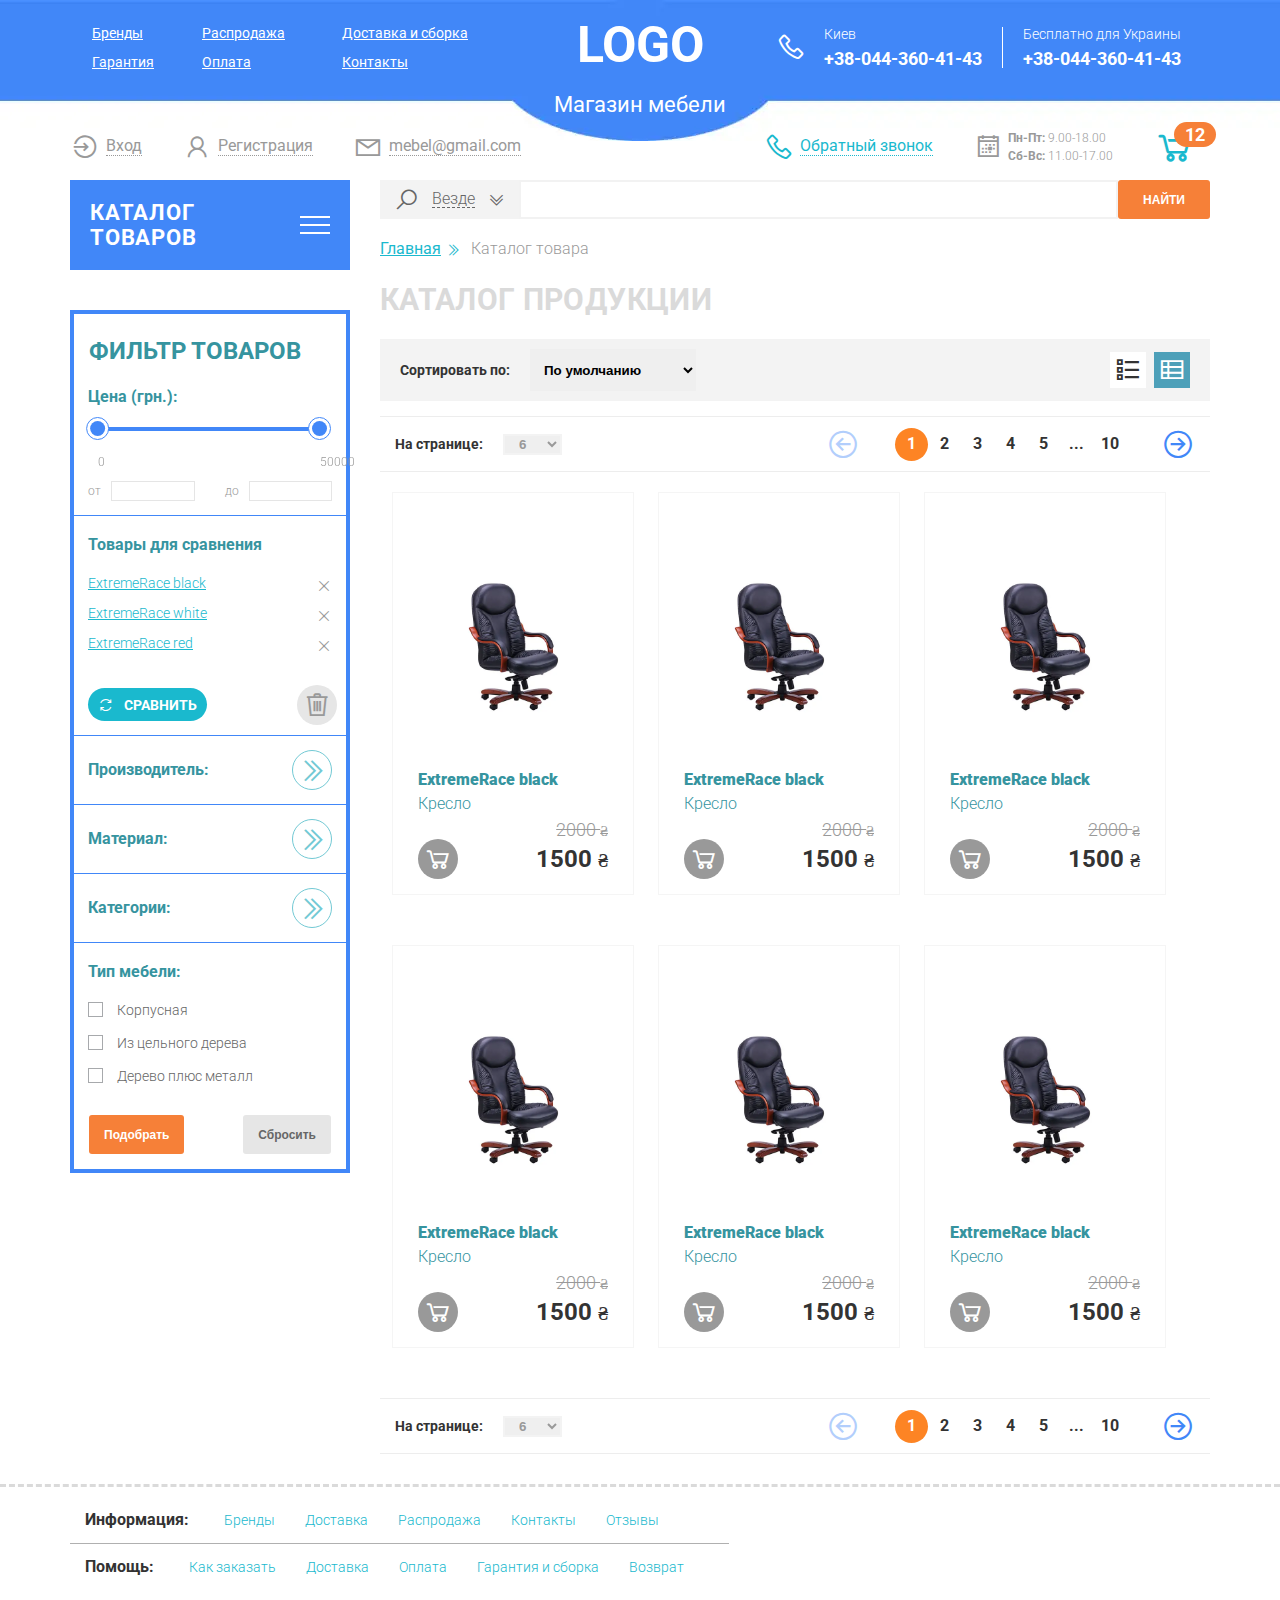
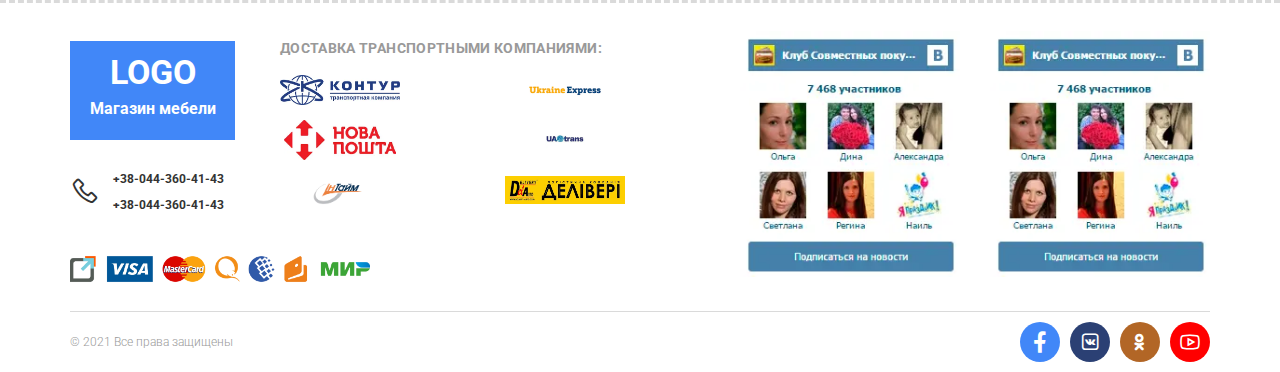
<file: catalog.html>
<!DOCTYPE html><html lang="ru"><head>    <meta charset="UTF-8">    <meta name="viewport" content="width=device-width, initial-scale=1.0">    <title>Каталог</title>    <link rel="stylesheet" href="css/style.min.css"></head><body>    <div class="wrapper">        <header class="header">            <div class="header__top top-header">                <div class="top-header__content _container">                    <div class="top-header__column">                        <div class="top-header__menu menu">                            <div class="menu__icon icon-menu">                                <span></span>                                <span></span>                                <span></span>                            </div>                            <nav class="menu__body">                                <ul class="menu__list">                                    <li><a href="#" class="menu__link">Бренды</a></li>                                    <li><a href="#" class="menu__link">Распродажа</a></li>                                    <li><a href="#" class="menu__link">Доставка и сборка</a></li>                                    <li><a href="#" class="menu__link">Гарантия</a></li>                                    <li><a href="#" class="menu__link">Оплата</a></li>                                    <li><a href="#" class="menu__link">Контакты</a></li>                                </ul>                            </nav>                        </div>                    </div>                    <div class="top-header__column top-header__column_logo">                        <a href="index.html" class="top-header__logo">Logo<br>                            <span>Магазин мебели</span>                        </a>                    </div>                    <div class="top-header__column">                        <div class="top-header__contacts contacts-header">                            <div class="contacts-header__column">                                <div class="contacts-header__item contacts-header__item_icon">                                    <div class="contacts-header__label">Киев</div>                                    <a href="tel:+380443604143" class="contacts-header__phone">                                        <i class="las la-phone contacts-header__phone_mob"></i>                                        +38-044-360-41-43</a>                                </div>                            </div>                            <div class="contacts-header__column contacts-header__column_forcart">                                <div class="contacts-header__item contacts-header__item_second-phone">                                    <div class="contacts-header__label">Бесплатно для Украины</div>                                    <a href="tel:+380443604143" class="contacts-header__phone">+38-044-360-41-43</a>                                </div>                            </div>                        </div>                    </div>                </div>            </div>            <div class="header__bottom bottom-header">                <div class="bottom-header__container _container">                    <div class="bottom-header__row">                            <div class="bottom-header__column">                            <ul data-da=".menu__body, 640, 0" class="bottom-header__actions actions-header">                                <li>                                    <a href="" class="actions-header__item actions-header__item_login"><i                                            class="las la-sign-in-alt"></i><span>Вход</span></a>                                </li>                                <li>                                    <a href="" class="actions-header__item actions-header__item_reg"><i                                            class="las la-user"></i><span>Регистрация</span></a>                                </li>                                <li>                                    <a href="mailto:mebel@gmail.com"                                        class="actions-header__item actions-header__item_mail"><i                                            class="las la-envelope"></i><span>mebel@gmail.com</span></a>                                </li>                            </ul>                        </div>                        <div class="bottom-header__column">                            <div class="bottom-header__info info-header">                                <div class="info-header__column">                                    <a data-da=".menu__body, 640, 2" href="" class="info-header__callback"><i                                            class="las la-phone"></i><span>Обратный звонок</span></a>                                </div>                                <div class="info-header__column">                                    <div class="info-header__chedule">                                        <i class="las la-calendar-day"></i>                                        <p><span>Пн-Пт:</span> 9.00-18.00</p>                                        <p><span>Сб-Вс:</span> 11.00-17.00</p>                                    </div>                                </div>                                <div class="info-header__column">                                    <a data-da=".contacts-header__column_forcart, 640, 3" href="checkout.html" class="info-header__cart">                                        <i class="las la-shopping-cart"></i>                                        <span>12</span>                                    </a>                                </div>                            </div>                        </div>                    </div>                </div>            </div>            </header>        <main class="page">            <div class="page__container _container">                <aside class="page__side">                    <nav class="page__menu menu-page">                            <div class="menu-page__header">                                <div class="menu-page__title">Каталог товаров</div>                                <div class="menu-page__burger">                                    <span></span>                                    <span></span>                                    <span></span>                                </div>                            </div>                            <div class="menu-page__body">                                <ul class="menu-page__list">                                    <li class="menu-page__parent">                                        <a href="catalog.html" class="menu-page__link">Столы <i class="las la-angle-double-right"></i></a>                                        <div class="menu-page__submenu submenu-page">                                            <div class="submenu-page__item">                                                <ul class="submenu-page__menu">                                                    <li><a href="catalog.html" class="submenu-page__link">Стиль лофт</a></li>                                                    <li><a href="catalog.html" class="submenu-page__link">Современный стиль</a></li>                                                    <li><a href="catalog.html" class="submenu-page__link">Классика</a></li>                                                </ul>                                                <div class="submenu-page__product">                                                    <div class="item-product">                                                        <div class="item-product__labels">                                                            <div class="item-product__label">Новинка</div>                                                        </div>                                                        <a href="product.html" class="item-product__image">                                                            <picture><source srcset="./images/products/table.webp" type="image/webp"><img src="./images/products/table.jpg" alt=""></picture>                                                        </a>                                                        <div class="item-product__body">                                                            <a href="product.html" class="item-product__title">Конференц-стол Donnic Indoor</a>                                                            <div class="item-product__footer">                                                                <div class="item-product__old-price">2000 <span>₴</span></div>                                                                <a href="" class="item-product__add">                                                                    <i class="las la-shopping-cart"></i>                                                                </a>                                                                <div class="item-product__price">1500 <span>₴</span></div>                                                            </div>                                                        </div>                                                    </div>                                                </div>                                            </div>                                        </div>                                    </li>                                    <li class="menu-page__parent"><a href="catalog.html" class="menu-page__link">Стулья <i class="las la-angle-double-right"></i></a>                                        <div class="menu-page__submenu submenu-page">                                            <div class="submenu-page__item">                                                <ul class="submenu-page__menu">                                                    <li><a href="catalog.html" class="submenu-page__link">Стиль лофт</a></li>                                                    <li><a href="catalog.html" class="submenu-page__link">Современный стиль</a></li>                                                    <li><a href="catalog.html" class="submenu-page__link">Классика</a></li>                                                </ul>                                                <div class="submenu-page__product">                                                    <div class="item-product">                                                        <div class="item-product__labels">                                                            <div class="item-product__label">Новинка</div>                                                        </div>                                                        <a href="product.html" class="item-product__image">                                                            <picture><source srcset="./images/products/1-1.webp" type="image/webp"><img src="./images/products/1-1.jpg" alt=""></picture>                                                        </a>                                                        <div class="item-product__body">                                                            <a href="product.html" class="item-product__title">Описание стула</a>                                                            <div class="item-product__footer">                                                                <div class="item-product__old-price">2000 <span>₴</span></div>                                                                <a href="" class="item-product__add">                                                                    <i class="las la-shopping-cart"></i>                                                                </a>                                                                <div class="item-product__price">1500 <span>₴</span></div>                                                            </div>                                                        </div>                                                    </div>                                                </div>                                            </div>                                        </div>                                    </li>                                    <li class="menu-page__parent"><a href="catalog.html" class="menu-page__link">Детская мебель <i class="las la-angle-double-right"></i></a>                                        <div class="menu-page__submenu submenu-page">                                            <div class="submenu-page__item">                                                <ul class="submenu-page__menu">                                                    <li><a href="catalog.html" class="submenu-page__link">Стиль лофт</a></li>                                                    <li><a href="catalog.html" class="submenu-page__link">Современный стиль</a></li>                                                    <li><a href="catalog.html" class="submenu-page__link">Классика</a></li>                                                </ul>                                                <div class="submenu-page__product">                                                    <div class="item-product">                                                        <div class="item-product__labels">                                                            <div class="item-product__label">Новинка</div>                                                        </div>                                                        <a href="product.html" class="item-product__image">                                                            <picture><source srcset="./images/products/3-1.webp" type="image/webp"><img src="./images/products/3-1.jpg" alt=""></picture>                                                        </a>                                                        <div class="item-product__body">                                                            <a href="product.html" class="item-product__title">Описание детской комнаты</a>                                                            <div class="item-product__footer">                                                                <div class="item-product__old-price">2000 <span>₴</span></div>                                                                <a href="" class="item-product__add">                                                                    <i class="las la-shopping-cart"></i>                                                                </a>                                                                <div class="item-product__price">1500 <span>₴</span></div>                                                            </div>                                                        </div>                                                    </div>                                                </div>                                            </div>                                        </div>                                    </li>                                    <li><a href="catalog.html" class="menu-page__link">Кровати</a></li>                                    <li class="menu-page__parent"><a href="catalog.html" class="menu-page__link">Шкафы <i class="las la-angle-double-right"></i></a>                                        <div class="menu-page__submenu submenu-page">                                            <div class="submenu-page__item">                                                <ul class="submenu-page__menu">                                                    <li><a href="catalog.html" class="submenu-page__link">Стиль лофт</a></li>                                                    <li><a href="catalog.html" class="submenu-page__link">Современный стиль</a></li>                                                    <li><a href="catalog.html" class="submenu-page__link">Классика</a></li>                                                </ul>                                                <div class="submenu-page__product">                                                    <div class="item-product">                                                        <div class="item-product__labels">                                                            <div class="item-product__label">Новинка</div>                                                        </div>                                                        <a href="product.html" class="item-product__image">                                                            <picture><source srcset="./images/products/4-2.webp" type="image/webp"><img src="./images/products/4-2.jpg" alt=""></picture>                                                        </a>                                                        <div class="item-product__body">                                                            <a href="product.html" class="item-product__title">Описание шкафа</a>                                                            <div class="item-product__footer">                                                                <a href="product.html" class="item-product__add">                                                                    <i class="las la-shopping-cart"></i>                                                                </a>                                                                <div class="item-product__price">14000 <span>₴</span></div>                                                            </div>                                                        </div>                                                    </div>                                                </div>                                            </div>                                        </div>                                    </li>                                    <li><a href="catalog.html" class="menu-page__link">Подставки</a></li>                                    <li><a href="catalog.html" class="menu-page__link">Кухни</a></li>                                    <li><a href="catalog.html" class="menu-page__link">Мебель для дачи</a></li>                                    <li><a href="catalog.html" class="menu-page__link">Прихожая</a></li>                                    <li class="menu-page__parent"><a href="catalog.html" class="menu-page__link">Мебель для спортзала <i class="las la-angle-double-right"></i></a>                                        <div class="menu-page__submenu submenu-page">                                            <div class="submenu-page__item">                                                <ul class="submenu-page__menu">                                                    <li><a href="catalog.html" class="submenu-page__link">Стиль лофт</a></li>                                                    <li><a href="catalog.html" class="submenu-page__link">Современный стиль</a></li>                                                    <li><a href="catalog.html" class="submenu-page__link">Классика</a></li>                                                </ul>                                                <div class="submenu-page__product">                                                    <div class="item-product">                                                        <div class="item-product__labels">                                                            <div class="item-product__label">Новинка</div>                                                        </div>                                                        <a href="product.html" class="item-product__image">                                                            <picture><source srcset="./images/products/5-1.webp" type="image/webp"><img src="./images/products/5-1.jpg" alt=""></picture>                                                        </a>                                                        <div class="item-product__body">                                                            <a href="product.html" class="item-product__title">Ресепшн фитнесс-клуба</a>                                                            <div class="item-product__footer">                                                                <div class="item-product__old-price">2000 <span>₴</span></div>                                                                <a href="" class="item-product__add">                                                                    <i class="las la-shopping-cart"></i>                                                                </a>                                                                <div class="item-product__price">1500 <span>₴</span></div>                                                            </div>                                                        </div>                                                    </div>                                                </div>                                            </div>                                        </div>                                    </li>                                    <li><a href="catalog.html" class="menu-page__link">Столовая</a></li>                                    <li class="menu-page__parent"><a href="catalog.html" class="menu-page__link">Беседки <i class="las la-angle-double-right"></i></a>                                        <div class="menu-page__submenu submenu-page">                                            <div class="submenu-page__item">                                                <ul class="submenu-page__menu">                                                    <li><a href="catalog.html" class="submenu-page__link">Стиль лофт</a></li>                                                    <li><a href="catalog.html" class="submenu-page__link">Современный стиль</a></li>                                                    <li><a href="catalog.html" class="submenu-page__link">Классика</a></li>                                                </ul>                                                <div class="submenu-page__product">                                                    <div class="item-product">                                                        <div class="item-product__labels">                                                            <div class="item-product__label">Новинка</div>                                                        </div>                                                        <a href="product.html" class="item-product__image">                                                            <picture><source srcset="./images/products/6-1.webp" type="image/webp"><img src="./images/products/6-1.jpg" alt=""></picture>                                                        </a>                                                        <div class="item-product__body">                                                            <a href="product.html" class="item-product__title">Описание беседки</a>                                                            <div class="item-product__footer">                                                                <div class="item-product__old-price">20000 <span>₴</span></div>                                                                <a href="" class="item-product__add">                                                                    <i class="las la-shopping-cart"></i>                                                                </a>                                                                <div class="item-product__price">15000 <span>₴</span></div>                                                            </div>                                                        </div>                                                    </div>                                                </div>                                            </div>                                        </div>                                    </li>                                    <li><a href="catalog.html" class="menu-page__link">Двери</a></li>                                    <li><a href="catalog.html" class="menu-page__link">Резные филенки</a></li>                                    <li><a href="catalog.html" class="menu-page__link">Мебель для офиса</a></li>                                </ul>                            </div>                    </nav>                    <form action="#" class="filter">                        <div class="filter__title">Фильтр товаров</div>                        <div class="filter__content">                            <div class="filter__body _spollers">                                <div class="filter__section section-filter">                                    <div class="section-filter__title">Цена (грн.):</div>                                    <div class="section-filter__body">                                        <div class="price-filter">                                            <div class="price-filter__slider"></div>                                            <div class="price-filter__values values-price-filter">                                                <div class="values-price-filter__column">                                                    <div class="values-price-filter__label">от</div>                                                    <div class="values-price-filter__input">                                                        <input id="price-start" class="input" autocomplete="off" name="form[]" type="text">                                                    </div>                                                </div>                                                <div class="values-price-filter__column">                                                    <div class="values-price-filter__label">до</div>                                                    <div class="values-price-filter__input">                                                        <input id="price-end" class="input" autocomplete="off" name="form[]" type="text">                                                    </div>                                                </div>                                            </div>                                        </div>                                    </div>                                </div>                                <div class="filter__section section-filter">                                    <div class="section-filter__title">Товары для сравнения</div>                                    <div class="section-filter__body">                                        <div class="compare-filter">                                            <div class="compare-filter__items">                                                <div class="compare-filter__item">                                                    <a href="" class="compare-filter__link">ExtremeRace black</a>                                                    <a href="" class="compare-filter__remove"><i class="las la-times"></i></a>                                                </div>                                                <div class="compare-filter__item">                                                    <a href="" class="compare-filter__link">ExtremeRace white</a>                                                    <a href="" class="compare-filter__remove"><i class="las la-times"></i></a>                                                </div>                                                <div class="compare-filter__item">                                                    <a href="" class="compare-filter__link">ExtremeRace red</a>                                                    <a href="" class="compare-filter__remove"><i class="las la-times"></i></a>                                                </div>                                            </div>                                            <div class="compare-filter__footer">                                                <a href="" class="compare-filter__button"><i class="las la-sync"></i><span>Сравнить</span></a>                                                <a href="" class="compare-filter__clean"><i class="las la-trash"></i></a>                                            </div>                                        </div>                                    </div>                                </div>                                <div class="filter__section section-filter">                                    <div class="section-filter__title _spoller"><span>Производитель:</span></div>                                    <div class="section-filter__body">                                        <label class="section-filter__checkbox checkbox">                                            <input type="checkbox" class="checkbox__input" value="1" name="form[]">                                            <span class="checkbox__text"><span>KOG design</span></span>                                        </label>                                        <label class="section-filter__checkbox checkbox">                                            <input type="checkbox" class="checkbox__input" value="1" name="form[]">                                            <span class="checkbox__text"><span>MebelArt</span></span>                                        </label>                                        <label class="section-filter__checkbox checkbox">                                            <input type="checkbox" class="checkbox__input" value="1" name="form[]">                                            <span class="checkbox__text"><span>LuxMebel</span></span>                                        </label>                                        <label class="section-filter__checkbox checkbox">                                            <input type="checkbox" class="checkbox__input" value="1" name="form[]">                                            <span class="checkbox__text"><span>KitchenWood</span></span>                                        </label>                                        <label class="section-filter__checkbox checkbox">                                            <input type="checkbox" class="checkbox__input" value="1" name="form[]">                                            <span class="checkbox__text"><span>Villa Verde</span></span>                                        </label>                                    </div>                                </div>                                <div class="filter__section section-filter">                                    <div class="section-filter__title _spoller"><span>Материал:</span></div>                                    <div class="section-filter__body">                                        <label class="section-filter__checkbox checkbox">                                            <input type="checkbox" class="checkbox__input" value="1" name="form[]">                                            <span class="checkbox__text"><span>Дуб</span></span>                                        </label>                                        <label class="section-filter__checkbox checkbox">                                            <input type="checkbox" class="checkbox__input" value="1" name="form[]">                                            <span class="checkbox__text"><span>Ясень</span></span>                                        </label>                                        <label class="section-filter__checkbox checkbox">                                            <input type="checkbox" class="checkbox__input" value="1" name="form[]">                                            <span class="checkbox__text"><span>Ламинированное ДСП</span></span>                                        </label>                                        <label class="section-filter__checkbox checkbox">                                            <input type="checkbox" class="checkbox__input" value="1" name="form[]">                                            <span class="checkbox__text"><span>Орех</span></span>                                        </label>                                        <label class="section-filter__checkbox checkbox">                                            <input type="checkbox" class="checkbox__input" value="1" name="form[]">                                            <span class="checkbox__text"><span>Клен</span></span>                                        </label>                                    </div>                                </div>                                <div class="filter__section section-filter">                                    <div class="section-filter__title _spoller"><span>Категории:</span></div>                                    <div class="section-filter__body">                                        <label class="section-filter__checkbox checkbox">                                            <input type="checkbox" class="checkbox__input" value="1" name="form[]">                                            <span class="checkbox__text"><span>Столы</span></span>                                        </label>                                        <label class="section-filter__checkbox checkbox">                                            <input type="checkbox" class="checkbox__input" value="1" name="form[]">                                            <span class="checkbox__text"><span>Кресла</span></span>                                        </label>                                        <label class="section-filter__checkbox checkbox">                                            <input type="checkbox" class="checkbox__input" value="1" name="form[]">                                            <span class="checkbox__text"><span>Шкафы</span></span>                                        </label>                                        <label class="section-filter__checkbox checkbox">                                            <input type="checkbox" class="checkbox__input" value="1" name="form[]">                                            <span class="checkbox__text"><span>Беседки</span></span>                                        </label>                                        <label class="section-filter__checkbox checkbox">                                            <input type="checkbox" class="checkbox__input" value="1" name="form[]">                                            <span class="checkbox__text"><span>Для детской</span></span>                                        </label>                                    </div>                                </div>                                <div class="filter__section section-filter">                                    <div class="section-filter__title"><span>Тип мебели:</span></div>                                    <div class="section-filter__body">                                        <label class="section-filter__checkbox checkbox">                                            <input type="checkbox" class="checkbox__input" value="1" name="form[]">                                            <span class="checkbox__text"><span>Корпусная</span></span>                                        </label>                                        <label class="section-filter__checkbox checkbox">                                            <input type="checkbox" class="checkbox__input" value="1" name="form[]">                                            <span class="checkbox__text"><span>Из цельного дерева</span></span>                                        </label>                                        <label class="section-filter__checkbox checkbox">                                            <input type="checkbox" class="checkbox__input" value="1" name="form[]">                                            <span class="checkbox__text"><span>Дерево плюс металл</span></span>                                        </label>                                    </div>                                </div>                            </div>                            <div class="filter__footer">                                <button type="submit" class="filter__btn btn">Подобрать</button>                                <button type="reset" class="filter__btn btn btn_gray">Сбросить</button>                            </div>                        </div>                    </form>                </aside>                <div class="page__content">                    <form action="#" class="page__search search-page">                        <div class="search-page__select">                            <div class="search-page__title title-search">                                <i class="las la-search"></i>                                <span>Везде</span><span data-text="Выбрано:" class="title-search__total"></span>                                <i class="las la-angle-double-down"></i>                            </div>                            <div class="search-page__categories categories-search">                                <div class="categories-search__row">                                    <div class="categories-search__column">                                        <ul class="categories-search__list">                                            <li>                                                <label class="categories-search__checkbox checkbox">                                                    <input data-error="Ошибка" type="checkbox" class="checkbox__input input_checkbox" value="1" name="form[]">                                                    <span class="checkbox__text"><span>Столы</span></span>                                                </label>                                            </li>                                            <li>                                                <label class="categories-search__checkbox checkbox">                                                    <input data-error="Ошибка" type="checkbox" class="checkbox__input input_checkbox" value="1" name="form[]">                                                    <span class="checkbox__text"><span>Стулья</span></span>                                                </label>                                            </li>                                            <li>                                                <label class="categories-search__checkbox checkbox">                                                    <input data-error="Ошибка" type="checkbox" class="checkbox__input input_checkbox" value="1" name="form[]">                                                    <span class="checkbox__text"><span>Детская мебель</span></span>                                                </label>                                            </li>                                            <li>                                                <label class="categories-search__checkbox checkbox">                                                    <input data-error="Ошибка" type="checkbox" class="checkbox__input input_checkbox" value="1" name="form[]">                                                    <span class="checkbox__text"><span>Кровати</span></span>                                                </label>                                            </li>                                            <li>                                                <label class="categories-search__checkbox checkbox">                                                    <input data-error="Ошибка" type="checkbox" class="checkbox__input input_checkbox" value="1" name="form[]">                                                    <span class="checkbox__text"><span>Шкафы</span></span>                                                </label>                                            </li>                                        </ul>                                    </div>                                    <div class="categories-search__column">                                        <ul class="categories-search__list">                                            <li>                                                <label class="categories-search__checkbox checkbox">                                                    <input data-error="Ошибка" type="checkbox" class="checkbox__input input_checkbox" value="1" name="form[]">                                                    <span class="checkbox__text"><span>Подставки</span></span>                                                </label>                                            </li>                                            <li>                                                <label class="categories-search__checkbox checkbox">                                                    <input data-error="Ошибка" type="checkbox" class="checkbox__input input_checkbox" value="1" name="form[]">                                                    <span class="checkbox__text"><span>Кухни</span></span>                                                </label>                                            </li>                                            <li>                                                <label class="categories-search__checkbox checkbox">                                                    <input data-error="Ошибка" type="checkbox" class="checkbox__input input_checkbox" value="1" name="form[]">                                                    <span class="checkbox__text"><span>Мебель для дачи</span></span>                                                </label>                                            </li>                                            <li>                                                <label class="categories-search__checkbox checkbox">                                                    <input data-error="Ошибка" type="checkbox" class="checkbox__input input_checkbox" value="1" name="form[]">                                                    <span class="checkbox__text"><span>Столовая</span></span>                                                </label>                                            </li>                                            <li>                                                <label class="categories-search__checkbox checkbox">                                                    <input data-error="Ошибка" type="checkbox" class="checkbox__input input_checkbox" value="1" name="form[]">                                                    <span class="checkbox__text"><span>Беседки</span></span>                                                </label>                                            </li>                                        </ul>                                    </div>                                    <div class="categories-search__column">                                        <ul class="categories-search__list">                                            <li>                                                <label class="categories-search__checkbox checkbox">                                                    <input data-error="Ошибка" type="checkbox" class="checkbox__input input_checkbox" value="1" name="form[]">                                                    <span class="checkbox__text"><span>Двери</span></span>                                                </label>                                            </li>                                            <li>                                                <label class="categories-search__checkbox checkbox">                                                    <input data-error="Ошибка" type="checkbox" class="checkbox__input input_checkbox" value="1" name="form[]">                                                    <span class="checkbox__text"><span>Резные филенки</span></span>                                                </label>                                            </li>                                            <li>                                                <label class="categories-search__checkbox checkbox">                                                    <input data-error="Ошибка" type="checkbox" class="checkbox__input input_checkbox" value="1" name="form[]">                                                    <span class="checkbox__text"><span>Мебель для офиса</span></span>                                                </label>                                            </li>                                            <li>                                                <label class="categories-search__checkbox checkbox">                                                    <input data-error="Ошибка" type="checkbox" class="checkbox__input input_checkbox" value="1" name="form[]">                                                    <span class="checkbox__text"><span>Мебель для спортзала</span></span>                                                </label>                                            </li>                                            <li>                                                <label class="categories-search__checkbox checkbox">                                                    <input data-error="Ошибка" type="checkbox" class="checkbox__input input_checkbox" value="1" name="form[]">                                                    <span class="checkbox__text">Эксклюзивная мебель</span>                                                </label>                                            </li>                                        </ul>                                    </div>                                </div>                            </div>                        </div>                        <div class="search-page__input">                            <input autocomplete="off" name="form[]" data-error="Ошибка" data-value="" type="text" class="input">                        </div>                        <button class="search-page__btn btn" type="submit">Найти</button>                    </form>                    <nav class="breadcrumbs">                        <ul class="breadcrumbs__list">                            <li>                                <a href="" class="breadcrumbs__link">Главная</a>                            </li>                            <li>                                <span class="breadcrumbs__item">Каталог товара</span>                            </li>                        </ul>                    </nav>                    <div class="catalog">                        <h1 class="catalog__title">Каталог продукции</h1>                        <div class="catalog__actions actions-catalog">                            <div class="actions-catalog__order order-catalog">                                <div class="order-catalog__label">Сортировать по:</div>                                <div class="order-catalog__select">                                    <select name="form[]" class="form">                                        <option value="1" selected="selected">По умолчанию</option>                                        <option value="2">По цене</option>                                        <option value="3">По названию</option>                                    </select>                                </div>                            </div>                            <div class="actions-catalog__view view-catalog">                                <div class="view-catalog__item view-catalog__item_grid">                                    <i class="las la-list"></i>                                </div>                                <div class="view-catalog__item view-catalog__item_list">                                    <i class="las la-th-list"></i>                                </div>                            </div>                        </div>                        <div class="catalog__navi navi-catalog navi-catalog_top">                            <div class="navi-catalog__show show-catalog">                                <div class="show-catalog__label">На странице:</div>                                <div class="show-catalog__select">                                    <select name="form[]" class="show">                                         <option value="1" selected="selected">6</option>                                         <option value="2">18</option>                                         <option value="3">32</option>                                         <option value="4">44</option>                                    </select>                                </div>                            </div>                            <div class="navi-catalog__pagging">                                <div class="pagging">    <a href="" class="pagging__arrow"><i class="las la-arrow-circle-left"></i></a>    <ul class="pagging__list">        <li>            <a href="" class="pagging__item _active">1</a>        </li>        <li>            <a href="" class="pagging__item">2</a>        </li>        <li>            <a href="" class="pagging__item">3</a>        </li>        <li>            <a href="" class="pagging__item">4</a>        </li>        <li>            <a href="" class="pagging__item">5</a>        </li>        <li>            <a href="" class="pagging__item">...</a>        </li>        <li>            <a href="" class="pagging__item">10</a>        </li>    </ul>    <a href="" class="pagging__arrow"><i class="las la-arrow-circle-right _active"></i></a></div>                            </div>                        </div>                        <div class="catalog__products items-products">                            <div class="items-products__column">                                <div class="item-product">                                    <a href="product.html" class="item-product__image">                                        <picture><source srcset="./images/products/1-1.webp" type="image/webp"><img src="./images/products/1-1.jpg" alt=""></picture>                                    </a>                                    <div class="item-product__body">                                        <a href="product.html" class="item-product__title">                                            <span>ExtremeRace black</span><br>                                            Кресло                                        </a>                                        <div class="item-product__footer">                                            <div class="item-product__old-price">2000 <span>₴</span></div>                                            <a href="" class="item-product__add">                                                <i class="las la-shopping-cart"></i>                                            </a>                                            <div class="item-product__price">1500 <span>₴</span></div>                                        </div>                                    </div>                                    <div class="item-product__hover hover-item-product hover-item-product_catalog">                                        <div class="hover-item-product__title">                                            <a href="product.html" class="item-product__title">                                                <span>ExtremeRace black</span>                                                Кресло                                            </a>                                            <div class="hover-item-product__options options-item-product">                                                <div class="options-item-product__item">                                                    <div class="options-item-product__label">Материал покрытия:                                                    </div>                                                    <div class="options-item-product__value">сиденье и спинка - арткожа                                                    </div>                                                </div>                                                <div class="options-item-product__item">                                                    <div class="options-item-product__label">Механизм и настройки:                                                    </div>                                                    <div class="options-item-product__value">Tilt с регулировкой качания под вес</div>                                                </div>                                                <div class="options-item-product__item">                                                    <div class="options-item-product__label">Крестовина:</div>                                                    <div class="options-item-product__value">усиленный пластик</div>                                                </div>                                            </div>                                            <div class="hover-item-product__body">                                                <a href="" class="hover-item-product__compare">                                                    <i class="las la-sync"></i>                                                    <span>Сравнить</span>                                                </a>                                            </div>                                            <div class="hover-item-product__footer">                                                <a href="#" class="hover-item-product__cart hover-item-product__cart_catalog">                                                    <i class="las la-shopping-cart"></i>                                                </a>                                                <div class="hover-item-product__price">1500 <span>₴</span></div>                                            </div>                                        </div>                                    </div>                                </div>                            </div>                            <div class="items-products__column">                                <div class="item-product">                                    <a href="product.html" class="item-product__image">                                        <picture><source srcset="./images/products/1-1.webp" type="image/webp"><img src="./images/products/1-1.jpg" alt=""></picture>                                    </a>                                    <div class="item-product__body">                                        <a href="product.html" class="item-product__title">                                            <span>ExtremeRace black</span><br>                                            Кресло                                        </a>                                        <div class="item-product__footer">                                            <div class="item-product__old-price">2000 <span>₴</span></div>                                            <a href="" class="item-product__add">                                                <i class="las la-shopping-cart"></i>                                            </a>                                            <div class="item-product__price">1500 <span>₴</span></div>                                        </div>                                    </div>                                    <div class="item-product__hover hover-item-product hover-item-product_catalog">                                        <div class="hover-item-product__title">                                            <a href="product.html" class="item-product__title">                                                <span>ExtremeRace black</span>                                                Кресло                                            </a>                                            <div class="hover-item-product__options options-item-product">                                                <div class="options-item-product__item">                                                    <div class="options-item-product__label">Материал покрытия:                                                    </div>                                                    <div class="options-item-product__value">сиденье и спинка - арткожа                                                    </div>                                                </div>                                                <div class="options-item-product__item">                                                    <div class="options-item-product__label">Механизм и настройки:                                                    </div>                                                    <div class="options-item-product__value">Tilt с регулировкой качания под вес</div>                                                </div>                                                <div class="options-item-product__item">                                                    <div class="options-item-product__label">Крестовина:</div>                                                    <div class="options-item-product__value">усиленный пластик</div>                                                </div>                                            </div>                                            <div class="hover-item-product__body">                                                <a href="" class="hover-item-product__compare">                                                    <i class="las la-sync"></i>                                                    <span>Сравнить</span>                                                </a>                                            </div>                                            <div class="hover-item-product__footer">                                                <a href="#" class="hover-item-product__cart hover-item-product__cart_catalog">                                                    <i class="las la-shopping-cart"></i>                                                </a>                                                <div class="hover-item-product__price">1500 <span>₴</span></div>                                            </div>                                        </div>                                    </div>                                </div>                            </div>                            <div class="items-products__column">                                <div class="item-product">                                    <a href="product.html" class="item-product__image">                                        <picture><source srcset="./images/products/1-1.webp" type="image/webp"><img src="./images/products/1-1.jpg" alt=""></picture>                                    </a>                                    <div class="item-product__body">                                        <a href="product.html" class="item-product__title">                                            <span>ExtremeRace black</span><br>                                            Кресло                                        </a>                                        <div class="item-product__footer">                                            <div class="item-product__old-price">2000 <span>₴</span></div>                                            <a href="" class="item-product__add">                                                <i class="las la-shopping-cart"></i>                                            </a>                                            <div class="item-product__price">1500 <span>₴</span></div>                                        </div>                                    </div>                                    <div class="item-product__hover hover-item-product hover-item-product_catalog">                                        <div class="hover-item-product__title">                                            <a href="product.html" class="item-product__title">                                                <span>ExtremeRace black</span>                                                Кресло                                            </a>                                            <div class="hover-item-product__options options-item-product">                                                <div class="options-item-product__item">                                                    <div class="options-item-product__label">Материал покрытия:                                                    </div>                                                    <div class="options-item-product__value">сиденье и спинка - арткожа                                                    </div>                                                </div>                                                <div class="options-item-product__item">                                                    <div class="options-item-product__label">Механизм и настройки:                                                    </div>                                                    <div class="options-item-product__value">Tilt с регулировкой качания под вес</div>                                                </div>                                                <div class="options-item-product__item">                                                    <div class="options-item-product__label">Крестовина:</div>                                                    <div class="options-item-product__value">усиленный пластик</div>                                                </div>                                            </div>                                            <div class="hover-item-product__body">                                                <a href="" class="hover-item-product__compare">                                                    <i class="las la-sync"></i>                                                    <span>Сравнить</span>                                                </a>                                            </div>                                            <div class="hover-item-product__footer">                                                <a href="#" class="hover-item-product__cart hover-item-product__cart_catalog">                                                    <i class="las la-shopping-cart"></i>                                                </a>                                                <div class="hover-item-product__price">1500 <span>₴</span></div>                                            </div>                                        </div>                                    </div>                                </div>                            </div>                            <div class="items-products__column">                                <div class="item-product">                                    <a href="product.html" class="item-product__image">                                        <picture><source srcset="./images/products/1-1.webp" type="image/webp"><img src="./images/products/1-1.jpg" alt=""></picture>                                    </a>                                    <div class="item-product__body">                                        <a href="product.html" class="item-product__title">                                            <span>ExtremeRace black</span><br>                                            Кресло                                        </a>                                        <div class="item-product__footer">                                            <div class="item-product__old-price">2000 <span>₴</span></div>                                            <a href="" class="item-product__add">                                                <i class="las la-shopping-cart"></i>                                            </a>                                            <div class="item-product__price">1500 <span>₴</span></div>                                        </div>                                    </div>                                    <div class="item-product__hover hover-item-product hover-item-product_catalog">                                        <div class="hover-item-product__title">                                            <a href="product.html" class="item-product__title">                                                <span>ExtremeRace black</span>                                                Кресло                                            </a>                                            <div class="hover-item-product__options options-item-product">                                                <div class="options-item-product__item">                                                    <div class="options-item-product__label">Материал покрытия:                                                    </div>                                                    <div class="options-item-product__value">сиденье и спинка - арткожа                                                    </div>                                                </div>                                                <div class="options-item-product__item">                                                    <div class="options-item-product__label">Механизм и настройки:                                                    </div>                                                    <div class="options-item-product__value">Tilt с регулировкой качания под вес</div>                                                </div>                                                <div class="options-item-product__item">                                                    <div class="options-item-product__label">Крестовина:</div>                                                    <div class="options-item-product__value">усиленный пластик</div>                                                </div>                                            </div>                                            <div class="hover-item-product__body">                                                <a href="" class="hover-item-product__compare">                                                    <i class="las la-sync"></i>                                                    <span>Сравнить</span>                                                </a>                                            </div>                                            <div class="hover-item-product__footer">                                                <a href="#" class="hover-item-product__cart hover-item-product__cart_catalog">                                                    <i class="las la-shopping-cart"></i>                                                </a>                                                <div class="hover-item-product__price">1500 <span>₴</span></div>                                            </div>                                        </div>                                    </div>                                </div>                            </div>                            <div class="items-products__column">                                <div class="item-product">                                    <a href="product.html" class="item-product__image">                                        <picture><source srcset="./images/products/1-1.webp" type="image/webp"><img src="./images/products/1-1.jpg" alt=""></picture>                                    </a>                                    <div class="item-product__body">                                        <a href="product.html" class="item-product__title">                                            <span>ExtremeRace black</span><br>                                            Кресло                                        </a>                                        <div class="item-product__footer">                                            <div class="item-product__old-price">2000 <span>₴</span></div>                                            <a href="" class="item-product__add">                                                <i class="las la-shopping-cart"></i>                                            </a>                                            <div class="item-product__price">1500 <span>₴</span></div>                                        </div>                                    </div>                                    <div class="item-product__hover hover-item-product hover-item-product_catalog">                                        <div class="hover-item-product__title">                                            <a href="product.html" class="item-product__title">                                                <span>ExtremeRace black</span>                                                Кресло                                            </a>                                            <div class="hover-item-product__options options-item-product">                                                <div class="options-item-product__item">                                                    <div class="options-item-product__label">Материал покрытия:                                                    </div>                                                    <div class="options-item-product__value">сиденье и спинка - арткожа                                                    </div>                                                </div>                                                <div class="options-item-product__item">                                                    <div class="options-item-product__label">Механизм и настройки:                                                    </div>                                                    <div class="options-item-product__value">Tilt с регулировкой качания под вес</div>                                                </div>                                                <div class="options-item-product__item">                                                    <div class="options-item-product__label">Крестовина:</div>                                                    <div class="options-item-product__value">усиленный пластик</div>                                                </div>                                            </div>                                            <div class="hover-item-product__body">                                                <a href="" class="hover-item-product__compare">                                                    <i class="las la-sync"></i>                                                    <span>Сравнить</span>                                                </a>                                            </div>                                            <div class="hover-item-product__footer">                                                <a href="#" class="hover-item-product__cart hover-item-product__cart_catalog">                                                    <i class="las la-shopping-cart"></i>                                                </a>                                                <div class="hover-item-product__price">1500 <span>₴</span></div>                                            </div>                                        </div>                                    </div>                                </div>                            </div>                            <div class="items-products__column">                                <div class="item-product">                                    <a href="product.html" class="item-product__image">                                        <picture><source srcset="./images/products/1-1.webp" type="image/webp"><img src="./images/products/1-1.jpg" alt=""></picture>                                    </a>                                    <div class="item-product__body">                                        <a href="product.html" class="item-product__title">                                            <span>ExtremeRace black</span><br>                                            Кресло                                        </a>                                        <div class="item-product__footer">                                            <div class="item-product__old-price">2000 <span>₴</span></div>                                            <a href="" class="item-product__add">                                                <i class="las la-shopping-cart"></i>                                            </a>                                            <div class="item-product__price">1500 <span>₴</span></div>                                        </div>                                    </div>                                    <div class="item-product__hover hover-item-product hover-item-product_catalog">                                        <div class="hover-item-product__title">                                            <a href="product.html" class="item-product__title">                                                <span>ExtremeRace black</span>                                                Кресло                                            </a>                                            <div class="hover-item-product__options options-item-product">                                                <div class="options-item-product__item">                                                    <div class="options-item-product__label">Материал покрытия:                                                    </div>                                                    <div class="options-item-product__value">сиденье и спинка - арткожа                                                    </div>                                                </div>                                                <div class="options-item-product__item">                                                    <div class="options-item-product__label">Механизм и настройки:                                                    </div>                                                    <div class="options-item-product__value">Tilt с регулировкой качания под вес</div>                                                </div>                                                <div class="options-item-product__item">                                                    <div class="options-item-product__label">Крестовина:</div>                                                    <div class="options-item-product__value">усиленный пластик</div>                                                </div>                                            </div>                                            <div class="hover-item-product__body">                                                <a href="" class="hover-item-product__compare">                                                    <i class="las la-sync"></i>                                                    <span>Сравнить</span>                                                </a>                                            </div>                                            <div class="hover-item-product__footer">                                                <a href="#" class="hover-item-product__cart hover-item-product__cart_catalog">                                                    <i class="las la-shopping-cart"></i>                                                </a>                                                <div class="hover-item-product__price">1500 <span>₴</span></div>                                            </div>                                        </div>                                    </div>                                </div>                            </div>                        </div>                        <div class="catalog__navi navi-catalog navi-catalog_bottom">                            <div class="navi-catalog__show show-catalog">                                <div class="show-catalog__label">На странице:</div>                                <div class="show-catalog__select">                                    <select name="form[]" class="show">                                         <option value="1" selected="selected">6</option>                                         <option value="2">18</option>                                         <option value="3">32</option>                                         <option value="4">44</option>                                    </select>                                </div>                            </div>                            <div class="navi-catalog__pages">                                <div class="pagging">    <a href="" class="pagging__arrow"><i class="las la-arrow-circle-left"></i></a>    <ul class="pagging__list">        <li>            <a href="" class="pagging__item _active">1</a>        </li>        <li>            <a href="" class="pagging__item">2</a>        </li>        <li>            <a href="" class="pagging__item">3</a>        </li>        <li>            <a href="" class="pagging__item">4</a>        </li>        <li>            <a href="" class="pagging__item">5</a>        </li>        <li>            <a href="" class="pagging__item">...</a>        </li>        <li>            <a href="" class="pagging__item">10</a>        </li>    </ul>    <a href="" class="pagging__arrow"><i class="las la-arrow-circle-right _active"></i></a></div>                            </div>                        </div>                    </div>                </div>            </div>            <div class="page__info-menu info-menu">                <div class="info-menu__container _container">                    <div class="info-menu__body">                        <div class="info-menu__line">                            <div class="info-menu__label">Информация:</div>                            <ul class="info-menu__list">                                <li><a href="" class="info-menu__link">Бренды</a></li>                                <li><a href="" class="info-menu__link">Доставка</a></li>                                <li><a href="" class="info-menu__link">Распродажа</a></li>                                <li><a href="" class="info-menu__link">Контакты</a></li>                                <li><a href="" class="info-menu__link">Отзывы</a></li>                            </ul>                        </div>                        <div class="info-menu__line">                            <div class="info-menu__label">Помощь:</div>                            <ul class="info-menu__list">                                <li><a href="" class="info-menu__link">Как заказать</a></li>                                <li><a href="" class="info-menu__link">Доставка</a></li>                                <li><a href="" class="info-menu__link">Оплата</a></li>                                <li><a href="" class="info-menu__link">Гарантия и сборка</a></li>                                <li><a href="" class="info-menu__link">Возврат</a></li>                            </ul>                        </div>                    </div>                </div>            </div>        </main>        <footer class="footer">            <div class="footer__content _container">                <div class="footer__body">                    <div class="footer__column">                        <div class="footer__block block-footer">                            <div class="block-footer__column">                                <a href="" class="logo__footer">LOGO<br>                                <span>Магазин мебели</span></a>                                <div class="block-footer__phones">                                    <p><i class="las la-phone"></i></p>                                    <div class="block-footer__phones_inner">                                        <p><a href="tel:+380443604143" class="block-footer__phone">+38-044-360-41-43</a></p>                                        <p><a href="tel:+380443604143" class="block-footer__phone">+38-044-360-41-43</a></p>                                    </div>                                </div>                            </div>                            <div class="block-footer__column">                                <div class="block-footer__delivery delivery-footer">                                    <div class="delivery-footer__title">Доставка транспортными компаниями:</div>                                    <div class="delivery-footer__items">                                        <div class="delivery-footer__item">                                            <a href=""><picture><source srcset="./images/delivery/1.webp" type="image/webp"><img src="./images/delivery/1.png" alt=""></picture></a>                                        </div>                                        <div class="delivery-footer__item">                                            <a href=""><picture><source srcset="./images/delivery/2.webp" type="image/webp"><img src="./images/delivery/2.png" alt=""></picture></a>                                        </div>                                        <div class="delivery-footer__item">                                            <a href=""><picture><source srcset="./images/delivery/3.webp" type="image/webp"><img src="./images/delivery/3.png" alt=""></picture></a>                                        </div>                                        <div class="delivery-footer__item">                                            <a href=""><picture><source srcset="./images/delivery/4.webp" type="image/webp"><img src="./images/delivery/4.jpg" alt=""></picture></a>                                        </div>                                        <div class="delivery-footer__item">                                            <a href=""><picture><source srcset="./images/delivery/5.webp" type="image/webp"><img src="./images/delivery/5.png" alt=""></picture></a>                                        </div>                                        <div class="delivery-footer__item">                                            <a href=""><picture><source srcset="./images/delivery/6.webp" type="image/webp"><img src="./images/delivery/6.png" alt=""></picture></a>                                        </div>                                    </div>                                </div>                            </div>                        </div>                        <div class="footer__payments">                            <picture><source srcset="./images/pay.webp" type="image/webp"><img src="./images/pay.png" alt=""></picture>                        </div>                    </div>                    <div class="footer__column">                        <div class="footer__widgets widgets-footer">                            <div class="widgets-footer__column">                                <picture><source srcset="./images/social/1.webp" type="image/webp"><img src="./images/social/1.png" alt=""></picture>                            </div>                            <div class="widgets-footer__column">                                <picture><source srcset="./images/social/1.webp" type="image/webp"><img src="./images/social/1.png" alt=""></picture>                            </div>                        </div>                    </div>                </div>                <div class="footer__bottom">                    <div class="footer__copy">                        © 2021 Все права защищены                    </div>                    <div class="footer__social social-footer">                        <a href="" class="social-footer__item">                            <i class="lab la-facebook-f"></i>                        </a>                        <a href="" class="social-footer__item">                            <i class="lab la-vk"></i>                        </a>                        <a href="" class="social-footer__item">                            <i class="lab la-odnoklassniki"></i>                        </a>                        <a href="" class="social-footer__item">                            <i class="lab la-youtube"></i>                        </a>                    </div>                </div>            </div>        </footer>    </div>    <script src="js/main.min.js"></script></body></html>
</file>
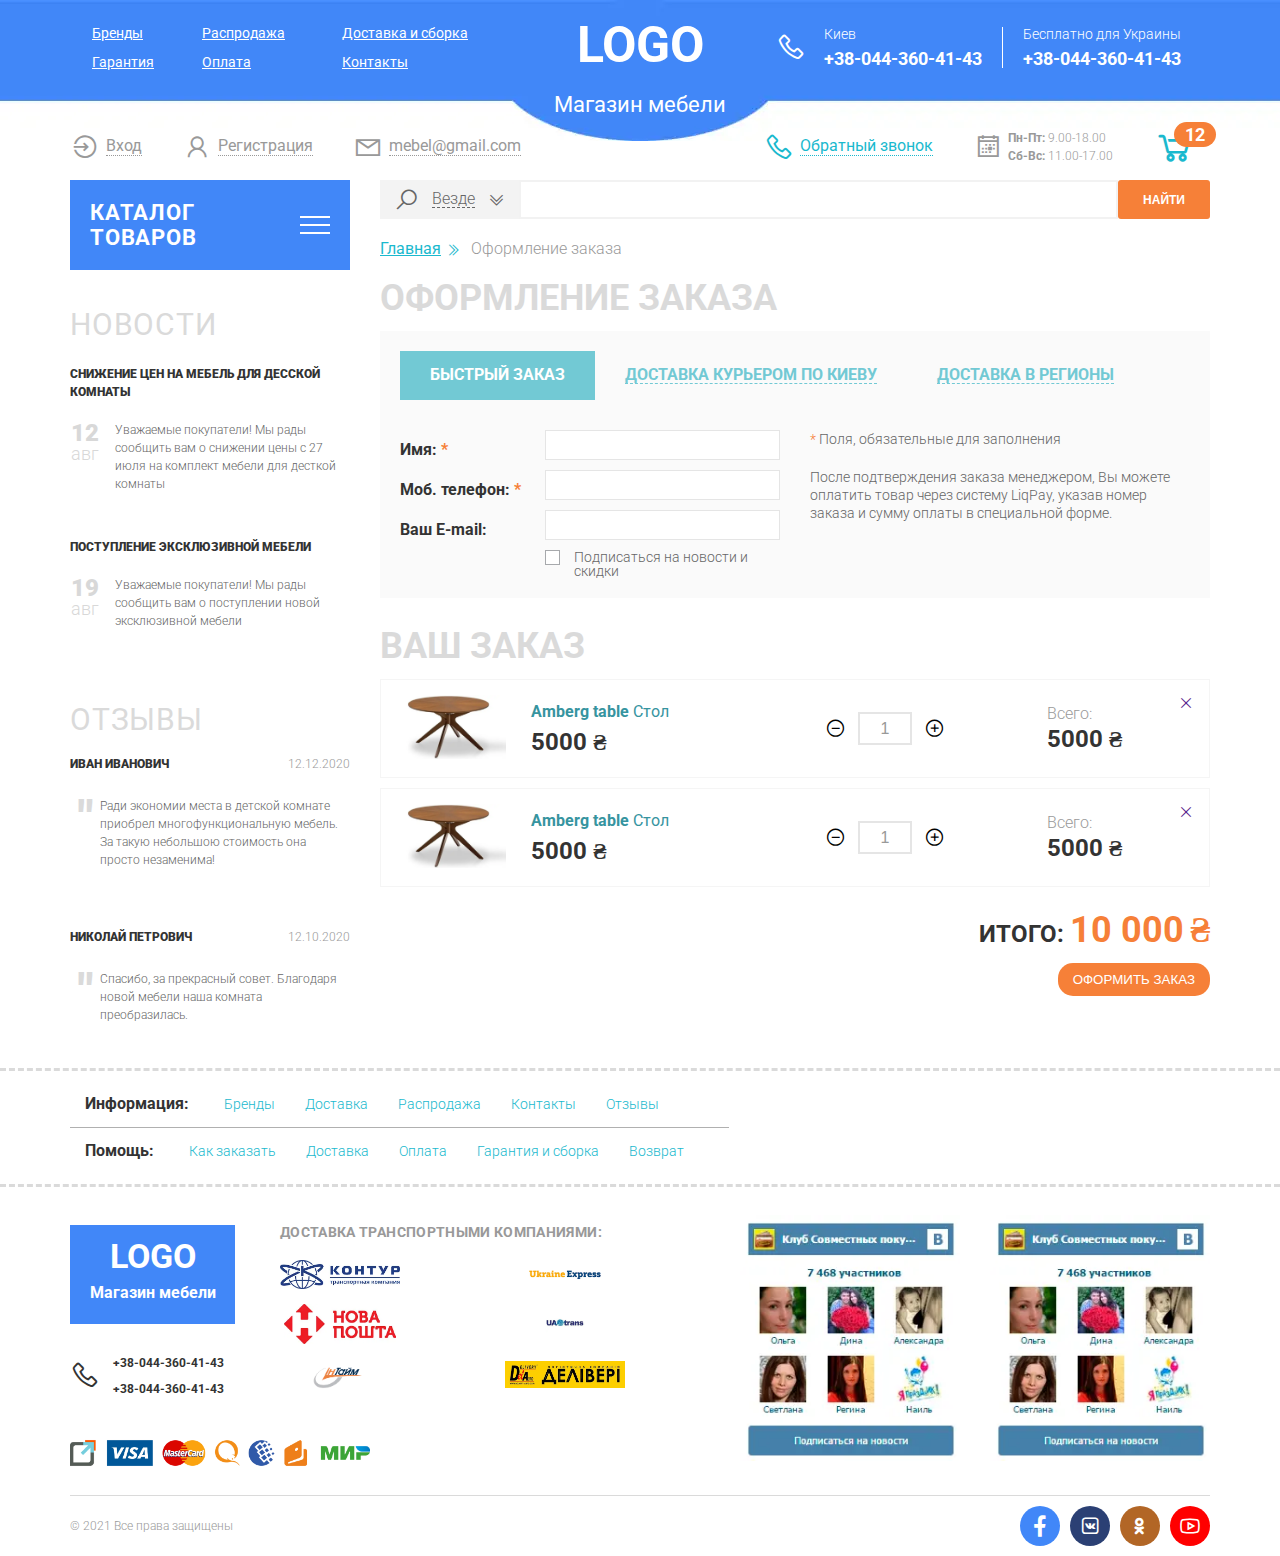
<file: checkout.html>
<!DOCTYPE html><html lang="ru"><head>    <meta charset="UTF-8">    <meta name="viewport" content="width=device-width, initial-scale=1.0">    <title>Оформление</title>    <link rel="stylesheet" href="css/style.min.css"></head><body>    <div class="wrapper">        <header class="header">            <div class="header__top top-header">                <div class="top-header__content _container">                    <div class="top-header__column">                        <div class="top-header__menu menu">                            <div class="menu__icon icon-menu">                                <span></span>                                <span></span>                                <span></span>                            </div>                            <nav class="menu__body">                                <ul class="menu__list">                                    <li><a href="#" class="menu__link">Бренды</a></li>                                    <li><a href="#" class="menu__link">Распродажа</a></li>                                    <li><a href="#" class="menu__link">Доставка и сборка</a></li>                                    <li><a href="#" class="menu__link">Гарантия</a></li>                                    <li><a href="#" class="menu__link">Оплата</a></li>                                    <li><a href="#" class="menu__link">Контакты</a></li>                                </ul>                            </nav>                        </div>                    </div>                    <div class="top-header__column top-header__column_logo">                        <a href="index.html" class="top-header__logo">Logo<br>                            <span>Магазин мебели</span>                        </a>                    </div>                    <div class="top-header__column">                        <div class="top-header__contacts contacts-header">                            <div class="contacts-header__column">                                <div class="contacts-header__item contacts-header__item_icon">                                    <div class="contacts-header__label">Киев</div>                                    <a href="tel:+380443604143" class="contacts-header__phone">                                        <i class="las la-phone contacts-header__phone_mob"></i>                                        +38-044-360-41-43</a>                                </div>                            </div>                            <div class="contacts-header__column contacts-header__column_forcart">                                <div class="contacts-header__item contacts-header__item_second-phone">                                    <div class="contacts-header__label">Бесплатно для Украины</div>                                    <a href="tel:+380443604143" class="contacts-header__phone">+38-044-360-41-43</a>                                </div>                            </div>                        </div>                    </div>                </div>            </div>            <div class="header__bottom bottom-header">                <div class="bottom-header__container _container">                    <div class="bottom-header__row">                            <div class="bottom-header__column">                            <ul data-da=".menu__body, 640, 0" class="bottom-header__actions actions-header">                                <li>                                    <a href="" class="actions-header__item actions-header__item_login"><i                                            class="las la-sign-in-alt"></i><span>Вход</span></a>                                </li>                                <li>                                    <a href="" class="actions-header__item actions-header__item_reg"><i                                            class="las la-user"></i><span>Регистрация</span></a>                                </li>                                <li>                                    <a href="mailto:mebel@gmail.com"                                        class="actions-header__item actions-header__item_mail"><i                                            class="las la-envelope"></i><span>mebel@gmail.com</span></a>                                </li>                            </ul>                        </div>                        <div class="bottom-header__column">                            <div class="bottom-header__info info-header">                                <div class="info-header__column">                                    <a data-da=".menu__body, 640, 2" href="" class="info-header__callback"><i                                            class="las la-phone"></i><span>Обратный звонок</span></a>                                </div>                                <div class="info-header__column">                                    <div class="info-header__chedule">                                        <i class="las la-calendar-day"></i>                                        <p><span>Пн-Пт:</span> 9.00-18.00</p>                                        <p><span>Сб-Вс:</span> 11.00-17.00</p>                                    </div>                                </div>                                <div class="info-header__column">                                    <a data-da=".contacts-header__column_forcart, 640, 3" href="checkout.html" class="info-header__cart">                                        <i class="las la-shopping-cart"></i>                                        <span>12</span>                                    </a>                                </div>                            </div>                        </div>                    </div>                </div>            </div>            </header>        <main class="page">            <div class="page__container _container">                <aside class="page__side">                    <nav class="page__menu menu-page">                            <div class="menu-page__header">                                <div class="menu-page__title">Каталог товаров</div>                                <div class="menu-page__burger">                                    <span></span>                                    <span></span>                                    <span></span>                                </div>                            </div>                            <div class="menu-page__body">                                <ul class="menu-page__list">                                    <li class="menu-page__parent">                                        <a href="catalog.html" class="menu-page__link">Столы <i class="las la-angle-double-right"></i></a>                                        <div class="menu-page__submenu submenu-page">                                            <div class="submenu-page__item">                                                <ul class="submenu-page__menu">                                                    <li><a href="catalog.html" class="submenu-page__link">Стиль лофт</a></li>                                                    <li><a href="catalog.html" class="submenu-page__link">Современный стиль</a></li>                                                    <li><a href="catalog.html" class="submenu-page__link">Классика</a></li>                                                </ul>                                                <div class="submenu-page__product">                                                    <div class="item-product">                                                        <div class="item-product__labels">                                                            <div class="item-product__label">Новинка</div>                                                        </div>                                                        <a href="product.html" class="item-product__image">                                                            <picture><source srcset="./images/products/table.webp" type="image/webp"><img src="./images/products/table.jpg" alt=""></picture>                                                        </a>                                                        <div class="item-product__body">                                                            <a href="product.html" class="item-product__title">Конференц-стол Donnic Indoor</a>                                                            <div class="item-product__footer">                                                                <div class="item-product__old-price">2000 <span>₴</span></div>                                                                <a href="" class="item-product__add">                                                                    <i class="las la-shopping-cart"></i>                                                                </a>                                                                <div class="item-product__price">1500 <span>₴</span></div>                                                            </div>                                                        </div>                                                    </div>                                                </div>                                            </div>                                        </div>                                    </li>                                    <li class="menu-page__parent"><a href="catalog.html" class="menu-page__link">Стулья <i class="las la-angle-double-right"></i></a>                                        <div class="menu-page__submenu submenu-page">                                            <div class="submenu-page__item">                                                <ul class="submenu-page__menu">                                                    <li><a href="catalog.html" class="submenu-page__link">Стиль лофт</a></li>                                                    <li><a href="catalog.html" class="submenu-page__link">Современный стиль</a></li>                                                    <li><a href="catalog.html" class="submenu-page__link">Классика</a></li>                                                </ul>                                                <div class="submenu-page__product">                                                    <div class="item-product">                                                        <div class="item-product__labels">                                                            <div class="item-product__label">Новинка</div>                                                        </div>                                                        <a href="product.html" class="item-product__image">                                                            <picture><source srcset="./images/products/1-1.webp" type="image/webp"><img src="./images/products/1-1.jpg" alt=""></picture>                                                        </a>                                                        <div class="item-product__body">                                                            <a href="product.html" class="item-product__title">Описание стула</a>                                                            <div class="item-product__footer">                                                                <div class="item-product__old-price">2000 <span>₴</span></div>                                                                <a href="" class="item-product__add">                                                                    <i class="las la-shopping-cart"></i>                                                                </a>                                                                <div class="item-product__price">1500 <span>₴</span></div>                                                            </div>                                                        </div>                                                    </div>                                                </div>                                            </div>                                        </div>                                    </li>                                    <li class="menu-page__parent"><a href="catalog.html" class="menu-page__link">Детская мебель <i class="las la-angle-double-right"></i></a>                                        <div class="menu-page__submenu submenu-page">                                            <div class="submenu-page__item">                                                <ul class="submenu-page__menu">                                                    <li><a href="catalog.html" class="submenu-page__link">Стиль лофт</a></li>                                                    <li><a href="catalog.html" class="submenu-page__link">Современный стиль</a></li>                                                    <li><a href="catalog.html" class="submenu-page__link">Классика</a></li>                                                </ul>                                                <div class="submenu-page__product">                                                    <div class="item-product">                                                        <div class="item-product__labels">                                                            <div class="item-product__label">Новинка</div>                                                        </div>                                                        <a href="product.html" class="item-product__image">                                                            <picture><source srcset="./images/products/3-1.webp" type="image/webp"><img src="./images/products/3-1.jpg" alt=""></picture>                                                        </a>                                                        <div class="item-product__body">                                                            <a href="product.html" class="item-product__title">Описание детской комнаты</a>                                                            <div class="item-product__footer">                                                                <div class="item-product__old-price">2000 <span>₴</span></div>                                                                <a href="" class="item-product__add">                                                                    <i class="las la-shopping-cart"></i>                                                                </a>                                                                <div class="item-product__price">1500 <span>₴</span></div>                                                            </div>                                                        </div>                                                    </div>                                                </div>                                            </div>                                        </div>                                    </li>                                    <li><a href="catalog.html" class="menu-page__link">Кровати</a></li>                                    <li class="menu-page__parent"><a href="catalog.html" class="menu-page__link">Шкафы <i class="las la-angle-double-right"></i></a>                                        <div class="menu-page__submenu submenu-page">                                            <div class="submenu-page__item">                                                <ul class="submenu-page__menu">                                                    <li><a href="catalog.html" class="submenu-page__link">Стиль лофт</a></li>                                                    <li><a href="catalog.html" class="submenu-page__link">Современный стиль</a></li>                                                    <li><a href="catalog.html" class="submenu-page__link">Классика</a></li>                                                </ul>                                                <div class="submenu-page__product">                                                    <div class="item-product">                                                        <div class="item-product__labels">                                                            <div class="item-product__label">Новинка</div>                                                        </div>                                                        <a href="product.html" class="item-product__image">                                                            <picture><source srcset="./images/products/4-2.webp" type="image/webp"><img src="./images/products/4-2.jpg" alt=""></picture>                                                        </a>                                                        <div class="item-product__body">                                                            <a href="product.html" class="item-product__title">Описание шкафа</a>                                                            <div class="item-product__footer">                                                                <a href="product.html" class="item-product__add">                                                                    <i class="las la-shopping-cart"></i>                                                                </a>                                                                <div class="item-product__price">14000 <span>₴</span></div>                                                            </div>                                                        </div>                                                    </div>                                                </div>                                            </div>                                        </div>                                    </li>                                    <li><a href="catalog.html" class="menu-page__link">Подставки</a></li>                                    <li><a href="catalog.html" class="menu-page__link">Кухни</a></li>                                    <li><a href="catalog.html" class="menu-page__link">Мебель для дачи</a></li>                                    <li><a href="catalog.html" class="menu-page__link">Прихожая</a></li>                                    <li class="menu-page__parent"><a href="catalog.html" class="menu-page__link">Мебель для спортзала <i class="las la-angle-double-right"></i></a>                                        <div class="menu-page__submenu submenu-page">                                            <div class="submenu-page__item">                                                <ul class="submenu-page__menu">                                                    <li><a href="catalog.html" class="submenu-page__link">Стиль лофт</a></li>                                                    <li><a href="catalog.html" class="submenu-page__link">Современный стиль</a></li>                                                    <li><a href="catalog.html" class="submenu-page__link">Классика</a></li>                                                </ul>                                                <div class="submenu-page__product">                                                    <div class="item-product">                                                        <div class="item-product__labels">                                                            <div class="item-product__label">Новинка</div>                                                        </div>                                                        <a href="product.html" class="item-product__image">                                                            <picture><source srcset="./images/products/5-1.webp" type="image/webp"><img src="./images/products/5-1.jpg" alt=""></picture>                                                        </a>                                                        <div class="item-product__body">                                                            <a href="product.html" class="item-product__title">Ресепшн фитнесс-клуба</a>                                                            <div class="item-product__footer">                                                                <div class="item-product__old-price">2000 <span>₴</span></div>                                                                <a href="" class="item-product__add">                                                                    <i class="las la-shopping-cart"></i>                                                                </a>                                                                <div class="item-product__price">1500 <span>₴</span></div>                                                            </div>                                                        </div>                                                    </div>                                                </div>                                            </div>                                        </div>                                    </li>                                    <li><a href="catalog.html" class="menu-page__link">Столовая</a></li>                                    <li class="menu-page__parent"><a href="catalog.html" class="menu-page__link">Беседки <i class="las la-angle-double-right"></i></a>                                        <div class="menu-page__submenu submenu-page">                                            <div class="submenu-page__item">                                                <ul class="submenu-page__menu">                                                    <li><a href="catalog.html" class="submenu-page__link">Стиль лофт</a></li>                                                    <li><a href="catalog.html" class="submenu-page__link">Современный стиль</a></li>                                                    <li><a href="catalog.html" class="submenu-page__link">Классика</a></li>                                                </ul>                                                <div class="submenu-page__product">                                                    <div class="item-product">                                                        <div class="item-product__labels">                                                            <div class="item-product__label">Новинка</div>                                                        </div>                                                        <a href="product.html" class="item-product__image">                                                            <picture><source srcset="./images/products/6-1.webp" type="image/webp"><img src="./images/products/6-1.jpg" alt=""></picture>                                                        </a>                                                        <div class="item-product__body">                                                            <a href="product.html" class="item-product__title">Описание беседки</a>                                                            <div class="item-product__footer">                                                                <div class="item-product__old-price">20000 <span>₴</span></div>                                                                <a href="" class="item-product__add">                                                                    <i class="las la-shopping-cart"></i>                                                                </a>                                                                <div class="item-product__price">15000 <span>₴</span></div>                                                            </div>                                                        </div>                                                    </div>                                                </div>                                            </div>                                        </div>                                    </li>                                    <li><a href="catalog.html" class="menu-page__link">Двери</a></li>                                    <li><a href="catalog.html" class="menu-page__link">Резные филенки</a></li>                                    <li><a href="catalog.html" class="menu-page__link">Мебель для офиса</a></li>                                </ul>                            </div>                    </nav>                    <div data-da=".page__content,992,last" class="page__content-side">                        <div class="page__news-side news-side">                            <a href="" class="news-side__title side-title">Новости</a>                            <div class="news-side__items">                                <div class="news-side__item">                                    <a href="" class="news-side__label">Снижение цен на мебель для десской комнаты</a>                                    <div class="news-side__body">                                        <div class="news-side__data"><span>12</span> авг</div>                                        <div class="news-side__text">Уважаемые покупатели! Мы рады сообщить вам о снижении цены с 27 июля на                                            комплект мебели для десткой комнаты</div>                                    </div>                                </div>                                <div class="news-side__item">                                    <a href="" class="news-side__label">Поступление эксклюзивной мебели</a>                                    <div class="news-side__body">                                        <div class="news-side__data"><span>19</span> авг</div>                                        <div class="news-side__text">Уважаемые покупатели! Мы рады сообщить вам о поступлении новой                                            эксклюзивной мебели</div>                                    </div>                                </div>                            </div>                        </div>                        <div class="page__reviews-side reviews-side">                            <a href="" class="reviews-side__title side-title">Отзывы</a>                            <div class="reviews-side__items">                                <a href="" class="reviews-side__item">                                    <div class="reviews-side__header">                                        <div class="reviews-side__user">Иван Иванович</div>                                        <div class="reviews-side__data">12.12.2020</div>                                    </div>                                    <div class="reviews-side__body">                                        Ради экономии места в детской комнате приобрел многофункциональную мебель. За такую небольшою                                        стоимость она просто незаменима!                                    </div>                                </a>                                <a href="" class="reviews-side__item">                                    <div class="reviews-side__header">                                        <div class="reviews-side__user">Николай Петрович</div>                                        <div class="reviews-side__data">12.10.2020</div>                                    </div>                                    <div class="reviews-side__body">                                        Спасибо, за прекрасный совет. Благодаря новой мебели наша комната преобразилась.                                    </div>                                </a>                            </div>                        </div>                    </div>                </aside>                <div class="page__content">                    <form action="#" class="page__search search-page">                        <div class="search-page__select">                            <div class="search-page__title title-search">                                <i class="las la-search"></i>                                <span>Везде</span><span data-text="Выбрано:" class="title-search__total"></span>                                <i class="las la-angle-double-down"></i>                            </div>                            <div class="search-page__categories categories-search">                                <div class="categories-search__row">                                    <div class="categories-search__column">                                        <ul class="categories-search__list">                                            <li>                                                <label class="categories-search__checkbox checkbox">                                                    <input data-error="Ошибка" type="checkbox" class="checkbox__input input_checkbox" value="1" name="form[]">                                                    <span class="checkbox__text"><span>Столы</span></span>                                                </label>                                            </li>                                            <li>                                                <label class="categories-search__checkbox checkbox">                                                    <input data-error="Ошибка" type="checkbox" class="checkbox__input input_checkbox" value="1" name="form[]">                                                    <span class="checkbox__text"><span>Стулья</span></span>                                                </label>                                            </li>                                            <li>                                                <label class="categories-search__checkbox checkbox">                                                    <input data-error="Ошибка" type="checkbox" class="checkbox__input input_checkbox" value="1" name="form[]">                                                    <span class="checkbox__text"><span>Детская мебель</span></span>                                                </label>                                            </li>                                            <li>                                                <label class="categories-search__checkbox checkbox">                                                    <input data-error="Ошибка" type="checkbox" class="checkbox__input input_checkbox" value="1" name="form[]">                                                    <span class="checkbox__text"><span>Кровати</span></span>                                                </label>                                            </li>                                            <li>                                                <label class="categories-search__checkbox checkbox">                                                    <input data-error="Ошибка" type="checkbox" class="checkbox__input input_checkbox" value="1" name="form[]">                                                    <span class="checkbox__text"><span>Шкафы</span></span>                                                </label>                                            </li>                                        </ul>                                    </div>                                    <div class="categories-search__column">                                        <ul class="categories-search__list">                                            <li>                                                <label class="categories-search__checkbox checkbox">                                                    <input data-error="Ошибка" type="checkbox" class="checkbox__input input_checkbox" value="1" name="form[]">                                                    <span class="checkbox__text"><span>Подставки</span></span>                                                </label>                                            </li>                                            <li>                                                <label class="categories-search__checkbox checkbox">                                                    <input data-error="Ошибка" type="checkbox" class="checkbox__input input_checkbox" value="1" name="form[]">                                                    <span class="checkbox__text"><span>Кухни</span></span>                                                </label>                                            </li>                                            <li>                                                <label class="categories-search__checkbox checkbox">                                                    <input data-error="Ошибка" type="checkbox" class="checkbox__input input_checkbox" value="1" name="form[]">                                                    <span class="checkbox__text"><span>Мебель для дачи</span></span>                                                </label>                                            </li>                                            <li>                                                <label class="categories-search__checkbox checkbox">                                                    <input data-error="Ошибка" type="checkbox" class="checkbox__input input_checkbox" value="1" name="form[]">                                                    <span class="checkbox__text"><span>Столовая</span></span>                                                </label>                                            </li>                                            <li>                                                <label class="categories-search__checkbox checkbox">                                                    <input data-error="Ошибка" type="checkbox" class="checkbox__input input_checkbox" value="1" name="form[]">                                                    <span class="checkbox__text"><span>Беседки</span></span>                                                </label>                                            </li>                                        </ul>                                    </div>                                    <div class="categories-search__column">                                        <ul class="categories-search__list">                                            <li>                                                <label class="categories-search__checkbox checkbox">                                                    <input data-error="Ошибка" type="checkbox" class="checkbox__input input_checkbox" value="1" name="form[]">                                                    <span class="checkbox__text"><span>Двери</span></span>                                                </label>                                            </li>                                            <li>                                                <label class="categories-search__checkbox checkbox">                                                    <input data-error="Ошибка" type="checkbox" class="checkbox__input input_checkbox" value="1" name="form[]">                                                    <span class="checkbox__text"><span>Резные филенки</span></span>                                                </label>                                            </li>                                            <li>                                                <label class="categories-search__checkbox checkbox">                                                    <input data-error="Ошибка" type="checkbox" class="checkbox__input input_checkbox" value="1" name="form[]">                                                    <span class="checkbox__text"><span>Мебель для офиса</span></span>                                                </label>                                            </li>                                            <li>                                                <label class="categories-search__checkbox checkbox">                                                    <input data-error="Ошибка" type="checkbox" class="checkbox__input input_checkbox" value="1" name="form[]">                                                    <span class="checkbox__text"><span>Мебель для спортзала</span></span>                                                </label>                                            </li>                                            <li>                                                <label class="categories-search__checkbox checkbox">                                                    <input data-error="Ошибка" type="checkbox" class="checkbox__input input_checkbox" value="1" name="form[]">                                                    <span class="checkbox__text">Эксклюзивная мебель</span>                                                </label>                                            </li>                                        </ul>                                    </div>                                </div>                            </div>                        </div>                        <div class="search-page__input">                            <input autocomplete="off" name="form[]" data-error="Ошибка" data-value="" type="text" class="input">                        </div>                        <button class="search-page__btn btn" type="submit">Найти</button>                    </form>                    <nav class="breadcrumbs">                        <ul class="breadcrumbs__list">                            <li>                                <a href="" class="breadcrumbs__link">Главная</a>                            </li>                            <li>                                <span class="breadcrumbs__item">Оформление заказа</span>                            </li>                        </ul>                    </nav>                    <form class="checkout" action="#">                        <div class="checkout__title title-checkout">Оформление заказа</div>                        <div class="checkout__content content-checkout _tabs">                            <nav class="content-checkout__nav">                                <div class="content-checkout__item _tabs-item _active"><span>Быстрый заказ</span></div>                                <div class="content-checkout__item _tabs-item"><span>Доставка курьером по Киеву</span></div>                                <div class="content-checkout__item _tabs-item"><span>Доставка в регионы</span></div>                            </nav>                            <div class="content-checkout__body">                                <div class="content-checkout__block _tabs-block _active">                                    <div class="content-checkout__form form-checkout">                                        <div class="form-checkout__column">                                            <div class="form-checkout__line">                                                <div class="form-checkout__label">Имя:&nbsp;<span>*</span></div>                                                <div class="form-checkout__input">                                                    <input type="text" name="form[]" data-error="Ошибка" class="input _req" autocomplete="off">                                                </div>                                            </div>                                            <div class="form-checkout__line">                                                <div class="form-checkout__label">Моб. телефон:&nbsp;<span>*</span></div>                                                <div class="form-checkout__input">                                                    <input type="text" name="form[]" class="input" autocomplete="off" data-error="Ошибка" >                                                </div>                                            </div>                                            <div class="form-checkout__line">                                                <div class="form-checkout__label">Ваш E-mail:</div>                                                <div class="form-checkout__input">                                                    <input type="text" name="form[]" class="input" autocomplete="off" data-error="Ошибка">                                                </div>                                            </div>                                            <div class="form-checkout__line">                                                <div class="form-checkout__label"></div>                                                <div class="form-checkout__input">                                                    <label class="checkbox">                                                        <input type="checkbox" value="1" name="form[]" class="checkbox__input" autocomplete="off">                                                        <span class="checkbox__text"><span>Подписаться на новости и скидки</span></span>                                                    </label>                                                </div>                                            </div>                                        </div>                                        <div class="form-checkout__column">                                            <div class="form-checkout__text">                                                <p><span>*</span>&nbsp;Поля, обязательные для заполнения</p>                                                <p>После подтверждения заказа менеджером, Вы можете оплатить товар через систему LiqPay, указав номер заказа и сумму оплаты в специальной форме.</p>                                            </div>                                        </div>                                    </div>                                </div>                                <div class="content-checkout__block _tabs-block">                                    <p>Доставка по Киеву происходит до подъезда и осуществляется собственным транспортом интернет-магазина мебели или курьерской службой.</p>                                    <p>Бесплатная доставка — осуществляется при сумме заказа выше 7000 грн.</p>                                </div>                                <div class="content-checkout__block _tabs-block">                                    <p>Если Вашу мебель изготавливают на заказ или Ваш заказ настолько индивидуален,что такой мебели нет на складе, срок доставки составит от 2 до 6 недель.</p>                                    <p>Для согласования времени доставки наш специалист по логистике предварительно позвонит Вам за 12-24 часа.</p>                                </div>                            </div>                        </div>                        <div class="checkout__order order-checkout">                            <div class="order-checkout__title title-checkout">Ваш заказ</div>                            <div class="order-checkout__items">                                <div class="order-checkout__item item-order">                                    <div class="item-order__content">                                        <a href="#" class="item-order__image">                                            <picture><source srcset="./images/products/table-2.webp" type="image/webp"><img src="./images/products/table-2.jpg" alt=""></picture>                                        </a>                                        <div class="item-order__body">                                            <a href="#" class="item-order__title"><span>Amberg table</span> Стол</a>                                            <div class="item-order__price">5000 <span>₴</span></div>                                        </div>                                    </div>                                    <div class="item-order__quantity">                                        <div class="quantity">                                            <div class="quantity__button quantity__button_minus">                                                <i class="las la-minus-circle"></i>                                            </div>                                            <div class="quantity__input">                                                <input autocomplete="off" type="text" name="form[]" value="1">                                            </div>                                            <div class="quantity__button quantity__button_plus">                                                <i class="las la-plus-circle"></i>                                            </div>                                        </div>                                    </div>                                    <div class="item-order__total">                                        <div class="item-order__label">Всего:</div>                                        <div class="item-order__price">5000 <span>₴</span></div>                                    </div>                                    <a href="" class="item-order__delete"><i class="las la-times"></i></a>                                </div>                                <div class="order-checkout__item item-order">                                    <div class="item-order__content">                                        <a href="#" class="item-order__image">                                            <picture><source srcset="./images/products/table-2.webp" type="image/webp"><img src="./images/products/table-2.jpg" alt=""></picture>                                        </a>                                        <div class="item-order__body">                                            <a href="#" class="item-order__title"><span>Amberg table</span> Стол</a>                                            <div class="item-order__price">5000 <span>₴</span></div>                                        </div>                                    </div>                                    <div class="item-order__quantity">                                        <div class="quantity">                                            <div class="quantity__button quantity__button_minus">                                                <i class="las la-minus-circle"></i>                                            </div>                                            <div class="quantity__input">                                                <input autocomplete="off" type="text" name="form[]" value="1">                                            </div>                                            <div class="quantity__button quantity__button_plus">                                                <i class="las la-plus-circle"></i>                                            </div>                                        </div>                                    </div>                                    <div class="item-order__total">                                        <div class="item-order__label">Всего:</div>                                        <div class="item-order__price">5000 <span>₴</span></div>                                    </div>                                    <a href="" class="item-order__delete"><i class="las la-times"></i></a>                                </div>                            </div>                            <div class="order-checkout__footer">                                <div class="order-checkout__total">Итого: <span class="total-summ">10 000</span> <span class="uah">₴</span></div>                                <button class="order-checkout__btn" type="submit">Оформить заказ</button>                            </div>                        </div>                    </form>                </div>            </div>            <div class="page__info-menu info-menu">                <div class="info-menu__container _container">                    <div class="info-menu__body">                        <div class="info-menu__line">                            <div class="info-menu__label">Информация:</div>                            <ul class="info-menu__list">                                <li><a href="" class="info-menu__link">Бренды</a></li>                                <li><a href="" class="info-menu__link">Доставка</a></li>                                <li><a href="" class="info-menu__link">Распродажа</a></li>                                <li><a href="" class="info-menu__link">Контакты</a></li>                                <li><a href="" class="info-menu__link">Отзывы</a></li>                            </ul>                        </div>                        <div class="info-menu__line">                            <div class="info-menu__label">Помощь:</div>                            <ul class="info-menu__list">                                <li><a href="" class="info-menu__link">Как заказать</a></li>                                <li><a href="" class="info-menu__link">Доставка</a></li>                                <li><a href="" class="info-menu__link">Оплата</a></li>                                <li><a href="" class="info-menu__link">Гарантия и сборка</a></li>                                <li><a href="" class="info-menu__link">Возврат</a></li>                            </ul>                        </div>                    </div>                </div>            </div>                                </main>        <footer class="footer">            <div class="footer__content _container">                <div class="footer__body">                    <div class="footer__column">                        <div class="footer__block block-footer">                            <div class="block-footer__column">                                <a href="" class="logo__footer">LOGO<br>                                <span>Магазин мебели</span></a>                                <div class="block-footer__phones">                                    <p><i class="las la-phone"></i></p>                                    <div class="block-footer__phones_inner">                                        <p><a href="tel:+380443604143" class="block-footer__phone">+38-044-360-41-43</a></p>                                        <p><a href="tel:+380443604143" class="block-footer__phone">+38-044-360-41-43</a></p>                                    </div>                                </div>                            </div>                            <div class="block-footer__column">                                <div class="block-footer__delivery delivery-footer">                                    <div class="delivery-footer__title">Доставка транспортными компаниями:</div>                                    <div class="delivery-footer__items">                                        <div class="delivery-footer__item">                                            <a href=""><picture><source srcset="./images/delivery/1.webp" type="image/webp"><img src="./images/delivery/1.png" alt=""></picture></a>                                        </div>                                        <div class="delivery-footer__item">                                            <a href=""><picture><source srcset="./images/delivery/2.webp" type="image/webp"><img src="./images/delivery/2.png" alt=""></picture></a>                                        </div>                                        <div class="delivery-footer__item">                                            <a href=""><picture><source srcset="./images/delivery/3.webp" type="image/webp"><img src="./images/delivery/3.png" alt=""></picture></a>                                        </div>                                        <div class="delivery-footer__item">                                            <a href=""><picture><source srcset="./images/delivery/4.webp" type="image/webp"><img src="./images/delivery/4.jpg" alt=""></picture></a>                                        </div>                                        <div class="delivery-footer__item">                                            <a href=""><picture><source srcset="./images/delivery/5.webp" type="image/webp"><img src="./images/delivery/5.png" alt=""></picture></a>                                        </div>                                        <div class="delivery-footer__item">                                            <a href=""><picture><source srcset="./images/delivery/6.webp" type="image/webp"><img src="./images/delivery/6.png" alt=""></picture></a>                                        </div>                                    </div>                                </div>                            </div>                        </div>                        <div class="footer__payments">                            <picture><source srcset="./images/pay.webp" type="image/webp"><img src="./images/pay.png" alt=""></picture>                        </div>                    </div>                    <div class="footer__column">                        <div class="footer__widgets widgets-footer">                            <div class="widgets-footer__column">                                <picture><source srcset="./images/social/1.webp" type="image/webp"><img src="./images/social/1.png" alt=""></picture>                            </div>                            <div class="widgets-footer__column">                                <picture><source srcset="./images/social/1.webp" type="image/webp"><img src="./images/social/1.png" alt=""></picture>                            </div>                        </div>                    </div>                </div>                <div class="footer__bottom">                    <div class="footer__copy">                        © 2021 Все права защищены                    </div>                    <div class="footer__social social-footer">                        <a href="" class="social-footer__item">                            <i class="lab la-facebook-f"></i>                        </a>                        <a href="" class="social-footer__item">                            <i class="lab la-vk"></i>                        </a>                        <a href="" class="social-footer__item">                            <i class="lab la-odnoklassniki"></i>                        </a>                        <a href="" class="social-footer__item">                            <i class="lab la-youtube"></i>                        </a>                    </div>                </div>            </div>        </footer><!--         <i class="las la-tools"></i>    <i class="las la-truck-pickup"></i>    <i class="las la-check-circle"></i>    <i class="las la-shopping-cart"></i>    <i class="las la-sync"></i>    <i class="lab la-facebook-f"></i>    <i class="lab la-vk"></i>    <i class="lab la-odnoklassniki"></i>    <i class="lab la-youtube"></i>    <i class="las la-arrow-circle-left"></i>    <i class="las la-arrow-circle-right"></i>    <i class="las la-search"></i>    <i class="las la-angle-double-right"></i>    <i class="las la-angle-double-down"></i>        <i class="las la-lightbulb" style="color: red;"></i>            <i class="las la-sign-in-alt"></i>        <i class="las la-envelope"></i>        <i class="las la-phone"></i>        <i class="las la-shopping-cart"></i>        <i class="las la-calendar-day"></i>        <i class="las la-user"></i> -->    </div>    <!-- <script src="https://unpkg.com/swiper/swiper-bundle.min.js"></script> -->    <script src="js/main.min.js"></script></body></html>
</file>
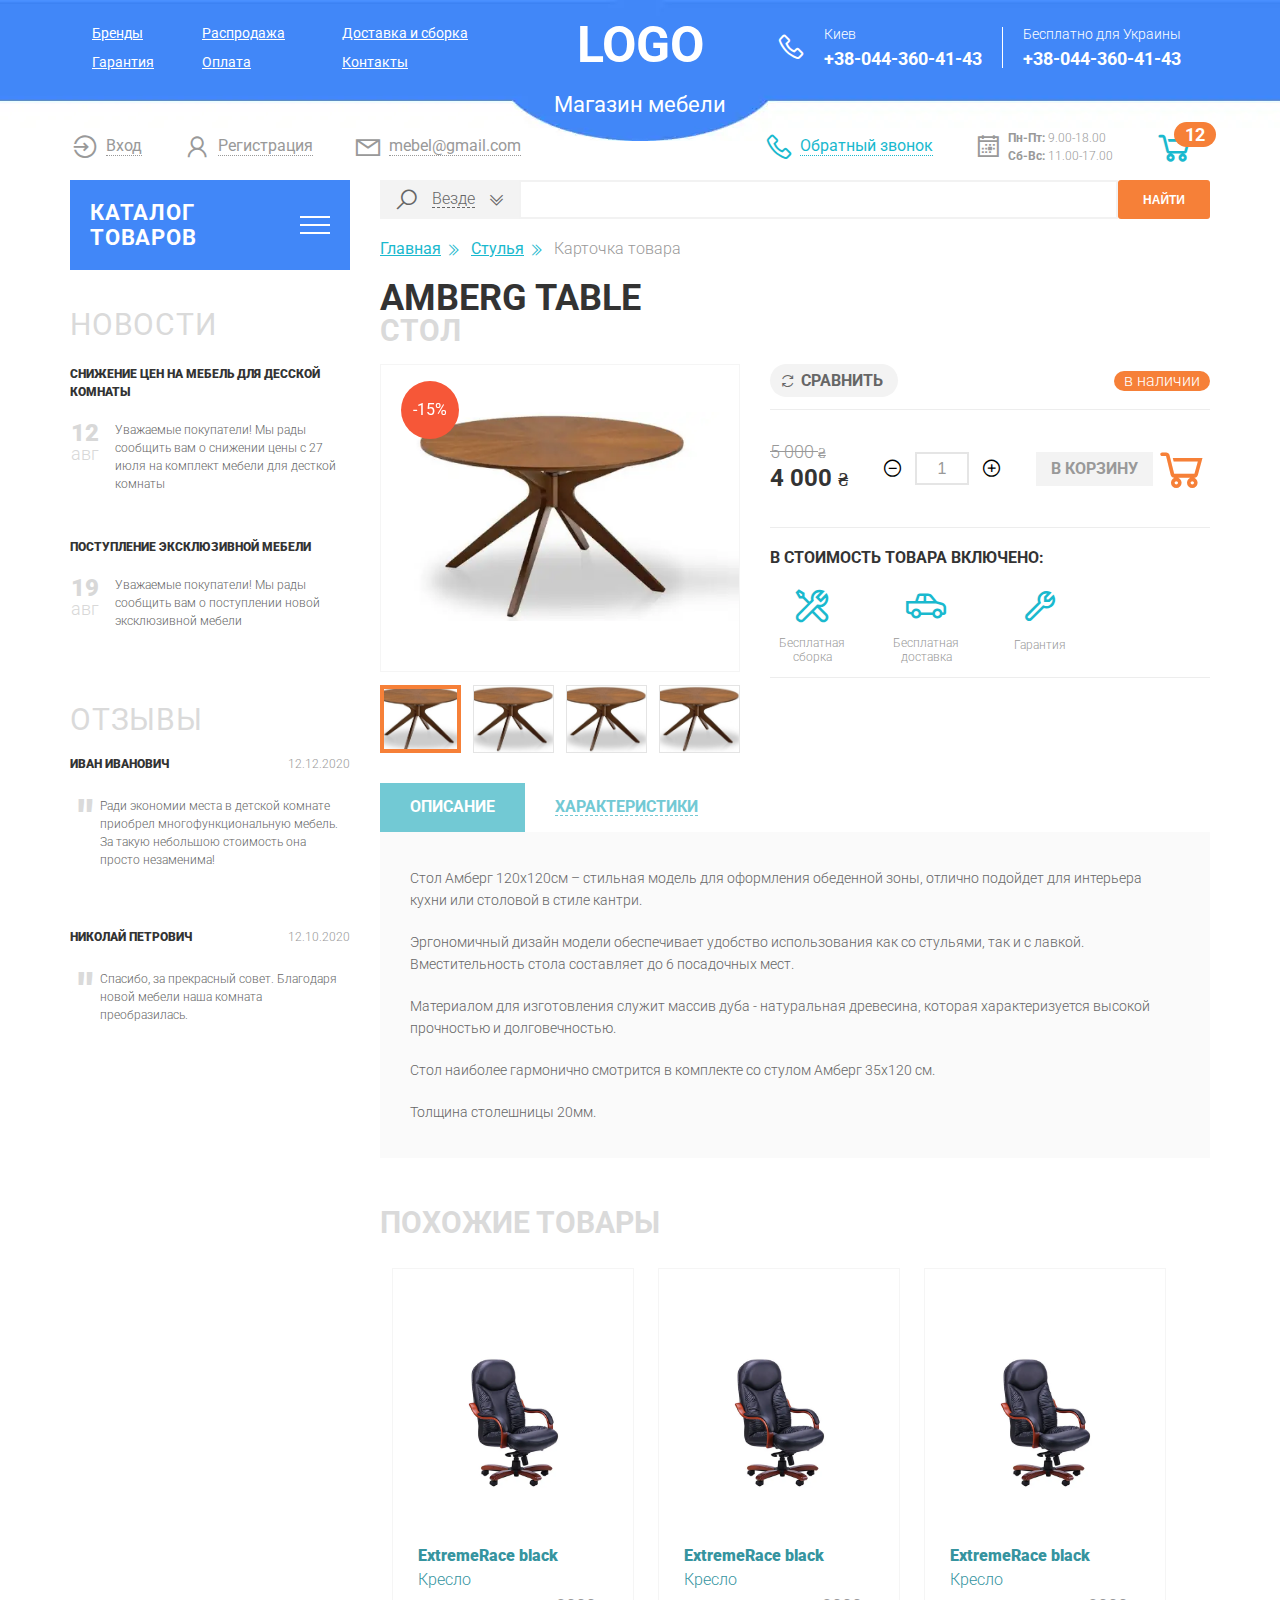
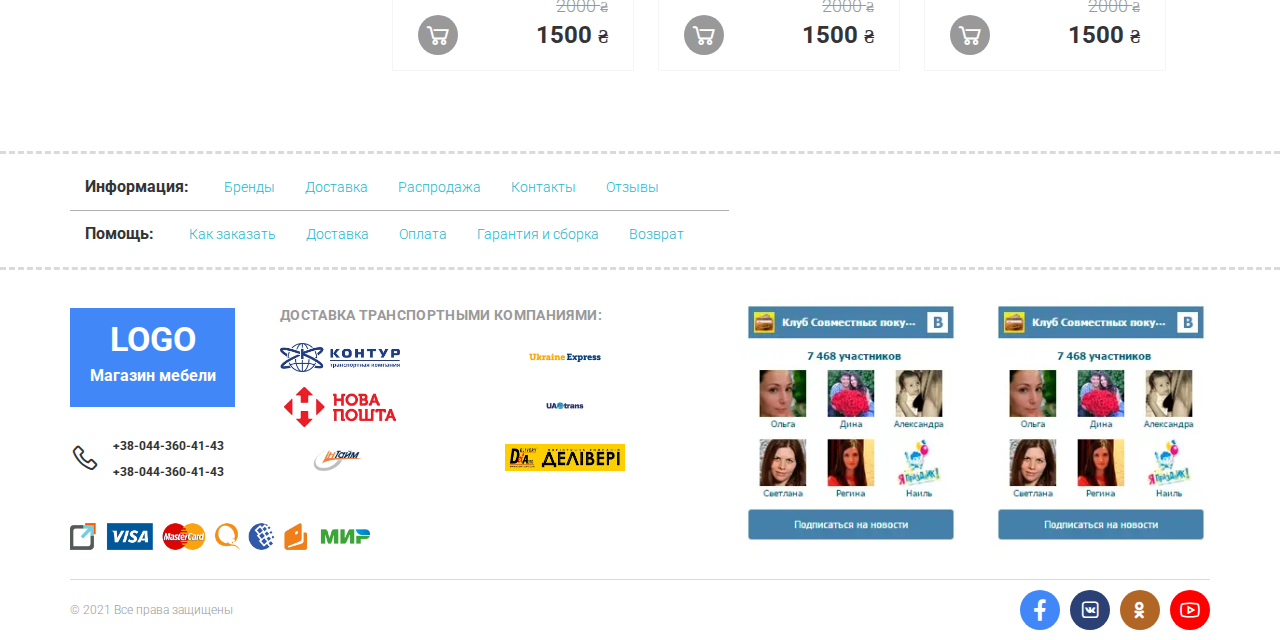
<file: product.html>
<!DOCTYPE html><html lang="ru"><head>    <meta charset="UTF-8">    <meta name="viewport" content="width=device-width, initial-scale=1.0">    <title>Товар</title>    <link rel="stylesheet" href="css/style.min.css"></head><body>    <div class="wrapper">        <header class="header">            <div class="header__top top-header">                <div class="top-header__content _container">                    <div class="top-header__column">                        <div class="top-header__menu menu">                            <div class="menu__icon icon-menu">                                <span></span>                                <span></span>                                <span></span>                            </div>                            <nav class="menu__body">                                <ul class="menu__list">                                    <li><a href="#" class="menu__link">Бренды</a></li>                                    <li><a href="#" class="menu__link">Распродажа</a></li>                                    <li><a href="#" class="menu__link">Доставка и сборка</a></li>                                    <li><a href="#" class="menu__link">Гарантия</a></li>                                    <li><a href="#" class="menu__link">Оплата</a></li>                                    <li><a href="#" class="menu__link">Контакты</a></li>                                </ul>                            </nav>                        </div>                    </div>                    <div class="top-header__column top-header__column_logo">                        <a href="index.html" class="top-header__logo">Logo<br>                            <span>Магазин мебели</span>                        </a>                    </div>                    <div class="top-header__column">                        <div class="top-header__contacts contacts-header">                            <div class="contacts-header__column">                                <div class="contacts-header__item contacts-header__item_icon">                                    <div class="contacts-header__label">Киев</div>                                    <a href="tel:+380443604143" class="contacts-header__phone">                                        <i class="las la-phone contacts-header__phone_mob"></i>                                        +38-044-360-41-43</a>                                </div>                            </div>                            <div class="contacts-header__column contacts-header__column_forcart">                                <div class="contacts-header__item contacts-header__item_second-phone">                                    <div class="contacts-header__label">Бесплатно для Украины</div>                                    <a href="tel:+380443604143" class="contacts-header__phone">+38-044-360-41-43</a>                                </div>                            </div>                        </div>                    </div>                </div>            </div>            <div class="header__bottom bottom-header">                <div class="bottom-header__container _container">                    <div class="bottom-header__row">                            <div class="bottom-header__column">                            <ul data-da=".menu__body, 640, 0" class="bottom-header__actions actions-header">                                <li>                                    <a href="" class="actions-header__item actions-header__item_login"><i                                            class="las la-sign-in-alt"></i><span>Вход</span></a>                                </li>                                <li>                                    <a href="" class="actions-header__item actions-header__item_reg"><i                                            class="las la-user"></i><span>Регистрация</span></a>                                </li>                                <li>                                    <a href="mailto:mebel@gmail.com"                                        class="actions-header__item actions-header__item_mail"><i                                            class="las la-envelope"></i><span>mebel@gmail.com</span></a>                                </li>                            </ul>                        </div>                        <div class="bottom-header__column">                            <div class="bottom-header__info info-header">                                <div class="info-header__column">                                    <a data-da=".menu__body, 640, 2" href="" class="info-header__callback"><i                                            class="las la-phone"></i><span>Обратный звонок</span></a>                                </div>                                <div class="info-header__column">                                    <div class="info-header__chedule">                                        <i class="las la-calendar-day"></i>                                        <p><span>Пн-Пт:</span> 9.00-18.00</p>                                        <p><span>Сб-Вс:</span> 11.00-17.00</p>                                    </div>                                </div>                                <div class="info-header__column">                                    <a data-da=".contacts-header__column_forcart, 640, 3" href="checkout.html" class="info-header__cart">                                        <i class="las la-shopping-cart"></i>                                        <span>12</span>                                    </a>                                </div>                            </div>                        </div>                    </div>                </div>            </div>        </header>        <main class="page">            <div class="page__container _container">                <aside class="page__side">                    <nav class="page__menu menu-page">                            <div class="menu-page__header">                                <div class="menu-page__title">Каталог товаров</div>                                <div class="menu-page__burger">                                    <span></span>                                    <span></span>                                    <span></span>                                </div>                            </div>                            <div class="menu-page__body">                                <ul class="menu-page__list">                                    <li class="menu-page__parent">                                        <a href="catalog.html" class="menu-page__link">Столы <i class="las la-angle-double-right"></i></a>                                        <div class="menu-page__submenu submenu-page">                                            <div class="submenu-page__item">                                                <ul class="submenu-page__menu">                                                    <li><a href="catalog.html" class="submenu-page__link">Стиль лофт</a></li>                                                    <li><a href="catalog.html" class="submenu-page__link">Современный стиль</a></li>                                                    <li><a href="catalog.html" class="submenu-page__link">Классика</a></li>                                                </ul>                                                <div class="submenu-page__product">                                                    <div class="item-product">                                                        <div class="item-product__labels">                                                            <div class="item-product__label">Новинка</div>                                                        </div>                                                        <a href="product.html" class="item-product__image">                                                            <picture><source srcset="./images/products/table.webp" type="image/webp"><img src="./images/products/table.jpg" alt=""></picture>                                                        </a>                                                        <div class="item-product__body">                                                            <a href="product.html" class="item-product__title">Конференц-стол Donnic Indoor</a>                                                            <div class="item-product__footer">                                                                <div class="item-product__old-price">2000 <span>₴</span></div>                                                                <a href="" class="item-product__add">                                                                    <i class="las la-shopping-cart"></i>                                                                </a>                                                                <div class="item-product__price">1500 <span>₴</span></div>                                                            </div>                                                        </div>                                                    </div>                                                </div>                                            </div>                                        </div>                                    </li>                                    <li class="menu-page__parent"><a href="catalog.html" class="menu-page__link">Стулья <i class="las la-angle-double-right"></i></a>                                        <div class="menu-page__submenu submenu-page">                                            <div class="submenu-page__item">                                                <ul class="submenu-page__menu">                                                    <li><a href="catalog.html" class="submenu-page__link">Стиль лофт</a></li>                                                    <li><a href="catalog.html" class="submenu-page__link">Современный стиль</a></li>                                                    <li><a href="catalog.html" class="submenu-page__link">Классика</a></li>                                                </ul>                                                <div class="submenu-page__product">                                                    <div class="item-product">                                                        <div class="item-product__labels">                                                            <div class="item-product__label">Новинка</div>                                                        </div>                                                        <a href="product.html" class="item-product__image">                                                            <picture><source srcset="./images/products/1-1.webp" type="image/webp"><img src="./images/products/1-1.jpg" alt=""></picture>                                                        </a>                                                        <div class="item-product__body">                                                            <a href="product.html" class="item-product__title">Описание стула</a>                                                            <div class="item-product__footer">                                                                <div class="item-product__old-price">2000 <span>₴</span></div>                                                                <a href="" class="item-product__add">                                                                    <i class="las la-shopping-cart"></i>                                                                </a>                                                                <div class="item-product__price">1500 <span>₴</span></div>                                                            </div>                                                        </div>                                                    </div>                                                </div>                                            </div>                                        </div>                                    </li>                                    <li class="menu-page__parent"><a href="catalog.html" class="menu-page__link">Детская мебель <i class="las la-angle-double-right"></i></a>                                        <div class="menu-page__submenu submenu-page">                                            <div class="submenu-page__item">                                                <ul class="submenu-page__menu">                                                    <li><a href="catalog.html" class="submenu-page__link">Стиль лофт</a></li>                                                    <li><a href="catalog.html" class="submenu-page__link">Современный стиль</a></li>                                                    <li><a href="catalog.html" class="submenu-page__link">Классика</a></li>                                                </ul>                                                <div class="submenu-page__product">                                                    <div class="item-product">                                                        <div class="item-product__labels">                                                            <div class="item-product__label">Новинка</div>                                                        </div>                                                        <a href="product.html" class="item-product__image">                                                            <picture><source srcset="./images/products/3-1.webp" type="image/webp"><img src="./images/products/3-1.jpg" alt=""></picture>                                                        </a>                                                        <div class="item-product__body">                                                            <a href="product.html" class="item-product__title">Описание детской комнаты</a>                                                            <div class="item-product__footer">                                                                <div class="item-product__old-price">2000 <span>₴</span></div>                                                                <a href="" class="item-product__add">                                                                    <i class="las la-shopping-cart"></i>                                                                </a>                                                                <div class="item-product__price">1500 <span>₴</span></div>                                                            </div>                                                        </div>                                                    </div>                                                </div>                                            </div>                                        </div>                                    </li>                                    <li><a href="catalog.html" class="menu-page__link">Кровати</a></li>                                    <li class="menu-page__parent"><a href="catalog.html" class="menu-page__link">Шкафы <i class="las la-angle-double-right"></i></a>                                        <div class="menu-page__submenu submenu-page">                                            <div class="submenu-page__item">                                                <ul class="submenu-page__menu">                                                    <li><a href="catalog.html" class="submenu-page__link">Стиль лофт</a></li>                                                    <li><a href="catalog.html" class="submenu-page__link">Современный стиль</a></li>                                                    <li><a href="catalog.html" class="submenu-page__link">Классика</a></li>                                                </ul>                                                <div class="submenu-page__product">                                                    <div class="item-product">                                                        <div class="item-product__labels">                                                            <div class="item-product__label">Новинка</div>                                                        </div>                                                        <a href="product.html" class="item-product__image">                                                            <picture><source srcset="./images/products/4-2.webp" type="image/webp"><img src="./images/products/4-2.jpg" alt=""></picture>                                                        </a>                                                        <div class="item-product__body">                                                            <a href="product.html" class="item-product__title">Описание шкафа</a>                                                            <div class="item-product__footer">                                                                <a href="product.html" class="item-product__add">                                                                    <i class="las la-shopping-cart"></i>                                                                </a>                                                                <div class="item-product__price">14000 <span>₴</span></div>                                                            </div>                                                        </div>                                                    </div>                                                </div>                                            </div>                                        </div>                                    </li>                                    <li><a href="catalog.html" class="menu-page__link">Подставки</a></li>                                    <li><a href="catalog.html" class="menu-page__link">Кухни</a></li>                                    <li><a href="catalog.html" class="menu-page__link">Мебель для дачи</a></li>                                    <li><a href="catalog.html" class="menu-page__link">Прихожая</a></li>                                    <li class="menu-page__parent"><a href="catalog.html" class="menu-page__link">Мебель для спортзала <i class="las la-angle-double-right"></i></a>                                        <div class="menu-page__submenu submenu-page">                                            <div class="submenu-page__item">                                                <ul class="submenu-page__menu">                                                    <li><a href="catalog.html" class="submenu-page__link">Стиль лофт</a></li>                                                    <li><a href="catalog.html" class="submenu-page__link">Современный стиль</a></li>                                                    <li><a href="catalog.html" class="submenu-page__link">Классика</a></li>                                                </ul>                                                <div class="submenu-page__product">                                                    <div class="item-product">                                                        <div class="item-product__labels">                                                            <div class="item-product__label">Новинка</div>                                                        </div>                                                        <a href="product.html" class="item-product__image">                                                            <picture><source srcset="./images/products/5-1.webp" type="image/webp"><img src="./images/products/5-1.jpg" alt=""></picture>                                                        </a>                                                        <div class="item-product__body">                                                            <a href="product.html" class="item-product__title">Ресепшн фитнесс-клуба</a>                                                            <div class="item-product__footer">                                                                <div class="item-product__old-price">2000 <span>₴</span></div>                                                                <a href="" class="item-product__add">                                                                    <i class="las la-shopping-cart"></i>                                                                </a>                                                                <div class="item-product__price">1500 <span>₴</span></div>                                                            </div>                                                        </div>                                                    </div>                                                </div>                                            </div>                                        </div>                                    </li>                                    <li><a href="catalog.html" class="menu-page__link">Столовая</a></li>                                    <li class="menu-page__parent"><a href="catalog.html" class="menu-page__link">Беседки <i class="las la-angle-double-right"></i></a>                                        <div class="menu-page__submenu submenu-page">                                            <div class="submenu-page__item">                                                <ul class="submenu-page__menu">                                                    <li><a href="catalog.html" class="submenu-page__link">Стиль лофт</a></li>                                                    <li><a href="catalog.html" class="submenu-page__link">Современный стиль</a></li>                                                    <li><a href="catalog.html" class="submenu-page__link">Классика</a></li>                                                </ul>                                                <div class="submenu-page__product">                                                    <div class="item-product">                                                        <div class="item-product__labels">                                                            <div class="item-product__label">Новинка</div>                                                        </div>                                                        <a href="product.html" class="item-product__image">                                                            <picture><source srcset="./images/products/6-1.webp" type="image/webp"><img src="./images/products/6-1.jpg" alt=""></picture>                                                        </a>                                                        <div class="item-product__body">                                                            <a href="product.html" class="item-product__title">Описание беседки</a>                                                            <div class="item-product__footer">                                                                <div class="item-product__old-price">20000 <span>₴</span></div>                                                                <a href="" class="item-product__add">                                                                    <i class="las la-shopping-cart"></i>                                                                </a>                                                                <div class="item-product__price">15000 <span>₴</span></div>                                                            </div>                                                        </div>                                                    </div>                                                </div>                                            </div>                                        </div>                                    </li>                                    <li><a href="catalog.html" class="menu-page__link">Двери</a></li>                                    <li><a href="catalog.html" class="menu-page__link">Резные филенки</a></li>                                    <li><a href="catalog.html" class="menu-page__link">Мебель для офиса</a></li>                                </ul>                            </div>                    </nav>                    <div data-da=".page__content,992,last" class="page__content-side">                        <div class="page__news-side news-side">                            <a href="" class="news-side__title side-title">Новости</a>                            <div class="news-side__items">                                <div class="news-side__item">                                    <a href="" class="news-side__label">Снижение цен на мебель для десской комнаты</a>                                    <div class="news-side__body">                                        <div class="news-side__data"><span>12</span> авг</div>                                        <div class="news-side__text">Уважаемые покупатели! Мы рады сообщить вам о снижении цены с 27 июля на                                            комплект мебели для десткой комнаты</div>                                    </div>                                </div>                                <div class="news-side__item">                                    <a href="" class="news-side__label">Поступление эксклюзивной мебели</a>                                    <div class="news-side__body">                                        <div class="news-side__data"><span>19</span> авг</div>                                        <div class="news-side__text">Уважаемые покупатели! Мы рады сообщить вам о поступлении новой                                            эксклюзивной мебели</div>                                    </div>                                </div>                            </div>                        </div>                        <div class="page__reviews-side reviews-side">                            <a href="" class="reviews-side__title side-title">Отзывы</a>                            <div class="reviews-side__items">                                <a href="" class="reviews-side__item">                                    <div class="reviews-side__header">                                        <div class="reviews-side__user">Иван Иванович</div>                                        <div class="reviews-side__data">12.12.2020</div>                                    </div>                                    <div class="reviews-side__body">                                        Ради экономии места в детской комнате приобрел многофункциональную мебель. За такую небольшою                                        стоимость она просто незаменима!                                    </div>                                </a>                                <a href="" class="reviews-side__item">                                    <div class="reviews-side__header">                                        <div class="reviews-side__user">Николай Петрович</div>                                        <div class="reviews-side__data">12.10.2020</div>                                    </div>                                    <div class="reviews-side__body">                                        Спасибо, за прекрасный совет. Благодаря новой мебели наша комната преобразилась.                                    </div>                                </a>                            </div>                        </div>                    </div>                </aside>                <div class="page__content">                    <form action="#" class="page__search search-page">                        <div class="search-page__select">                            <div class="search-page__title title-search">                                <i class="las la-search"></i>                                <span>Везде</span><span data-text="Выбрано:" class="title-search__total"></span>                                <i class="las la-angle-double-down"></i>                            </div>                            <div class="search-page__categories categories-search">                                <div class="categories-search__row">                                    <div class="categories-search__column">                                        <ul class="categories-search__list">                                            <li>                                                <label class="categories-search__checkbox checkbox">                                                    <input data-error="Ошибка" type="checkbox" class="checkbox__input input_checkbox" value="1" name="form[]">                                                    <span class="checkbox__text"><span>Столы</span></span>                                                </label>                                            </li>                                            <li>                                                <label class="categories-search__checkbox checkbox">                                                    <input data-error="Ошибка" type="checkbox" class="checkbox__input input_checkbox" value="1" name="form[]">                                                    <span class="checkbox__text"><span>Стулья</span></span>                                                </label>                                            </li>                                            <li>                                                <label class="categories-search__checkbox checkbox">                                                    <input data-error="Ошибка" type="checkbox" class="checkbox__input input_checkbox" value="1" name="form[]">                                                    <span class="checkbox__text"><span>Детская мебель</span></span>                                                </label>                                            </li>                                            <li>                                                <label class="categories-search__checkbox checkbox">                                                    <input data-error="Ошибка" type="checkbox" class="checkbox__input input_checkbox" value="1" name="form[]">                                                    <span class="checkbox__text"><span>Кровати</span></span>                                                </label>                                            </li>                                            <li>                                                <label class="categories-search__checkbox checkbox">                                                    <input data-error="Ошибка" type="checkbox" class="checkbox__input input_checkbox" value="1" name="form[]">                                                    <span class="checkbox__text"><span>Шкафы</span></span>                                                </label>                                            </li>                                        </ul>                                    </div>                                    <div class="categories-search__column">                                        <ul class="categories-search__list">                                            <li>                                                <label class="categories-search__checkbox checkbox">                                                    <input data-error="Ошибка" type="checkbox" class="checkbox__input input_checkbox" value="1" name="form[]">                                                    <span class="checkbox__text"><span>Подставки</span></span>                                                </label>                                            </li>                                            <li>                                                <label class="categories-search__checkbox checkbox">                                                    <input data-error="Ошибка" type="checkbox" class="checkbox__input input_checkbox" value="1" name="form[]">                                                    <span class="checkbox__text"><span>Кухни</span></span>                                                </label>                                            </li>                                            <li>                                                <label class="categories-search__checkbox checkbox">                                                    <input data-error="Ошибка" type="checkbox" class="checkbox__input input_checkbox" value="1" name="form[]">                                                    <span class="checkbox__text"><span>Мебель для дачи</span></span>                                                </label>                                            </li>                                            <li>                                                <label class="categories-search__checkbox checkbox">                                                    <input data-error="Ошибка" type="checkbox" class="checkbox__input input_checkbox" value="1" name="form[]">                                                    <span class="checkbox__text"><span>Столовая</span></span>                                                </label>                                            </li>                                            <li>                                                <label class="categories-search__checkbox checkbox">                                                    <input data-error="Ошибка" type="checkbox" class="checkbox__input input_checkbox" value="1" name="form[]">                                                    <span class="checkbox__text"><span>Беседки</span></span>                                                </label>                                            </li>                                        </ul>                                    </div>                                    <div class="categories-search__column">                                        <ul class="categories-search__list">                                            <li>                                                <label class="categories-search__checkbox checkbox">                                                    <input data-error="Ошибка" type="checkbox" class="checkbox__input input_checkbox" value="1" name="form[]">                                                    <span class="checkbox__text"><span>Двери</span></span>                                                </label>                                            </li>                                            <li>                                                <label class="categories-search__checkbox checkbox">                                                    <input data-error="Ошибка" type="checkbox" class="checkbox__input input_checkbox" value="1" name="form[]">                                                    <span class="checkbox__text"><span>Резные филенки</span></span>                                                </label>                                            </li>                                            <li>                                                <label class="categories-search__checkbox checkbox">                                                    <input data-error="Ошибка" type="checkbox" class="checkbox__input input_checkbox" value="1" name="form[]">                                                    <span class="checkbox__text"><span>Мебель для офиса</span></span>                                                </label>                                            </li>                                            <li>                                                <label class="categories-search__checkbox checkbox">                                                    <input data-error="Ошибка" type="checkbox" class="checkbox__input input_checkbox" value="1" name="form[]">                                                    <span class="checkbox__text"><span>Мебель для спортзала</span></span>                                                </label>                                            </li>                                            <li>                                                <label class="categories-search__checkbox checkbox">                                                    <input data-error="Ошибка" type="checkbox" class="checkbox__input input_checkbox" value="1" name="form[]">                                                    <span class="checkbox__text">Эксклюзивная мебель</span>                                                </label>                                            </li>                                        </ul>                                    </div>                                </div>                            </div>                        </div>                        <div class="search-page__input">                            <input autocomplete="off" name="form[]" data-error="Ошибка" data-value="" type="text" class="input">                        </div>                        <button class="search-page__btn btn" type="submit">Найти</button>                    </form>                    <nav class="breadcrumbs">                        <ul class="breadcrumbs__list">                            <li>                                <a href="" class="breadcrumbs__link">Главная</a>                            </li>                            <li>                                <a href="" class="breadcrumbs__link">Стулья</a>                            </li>                            <li>                                <span class="breadcrumbs__item">Карточка товара</span>                            </li>                        </ul>                    </nav>                    <section class="product">                        <h1 class="product__title">Amberg table<span>Стол</span></h1>                        <div class="product__content">                            <div class="product__images images-product">                                <div class="images-product__mainslider swiper-container">                                    <div class="swiper-wrapper">                                        <a href="" class="images-product__mainslide swiper-slide">                                            <div class="images-product__sale">-15%</div>                                            <div class="images-product__image">                                                <picture><source srcset="./images/products/table-2.webp" type="image/webp"><img src="./images/products/table-2.jpg" alt=""></picture>                                            </div>                                        </a>                                        <a href="" class="images-product__mainslide swiper-slide">                                            <div class="images-product__image">                                                <picture><source srcset="./images/products/table-2.webp" type="image/webp"><img src="./images/products/table-2.jpg" alt=""></picture>                                            </div>                                        </a>                                        <a href="" class="images-product__mainslide swiper-slide">                                            <div class="images-product__image">                                                <picture><source srcset="./images/products/table-2.webp" type="image/webp"><img src="./images/products/table-2.jpg" alt=""></picture>                                            </div>                                        </a>                                        <a href="" class="images-product__mainslide swiper-slide">                                            <div class="images-product__sale">-15%</div>                                            <div class="images-product__image">                                                <picture><source srcset="./images/products/table-2.webp" type="image/webp"><img src="./images/products/table-2.jpg" alt=""></picture>                                            </div>                                        </a>                                        <a href="" class="images-product__mainslide swiper-slide">                                            <div class="images-product__image">                                                <picture><source srcset="./images/products/table-2.webp" type="image/webp"><img src="./images/products/table-2.jpg" alt=""></picture>                                            </div>                                        </a>                                    </div>                                </div>                                <div class="images-product__subslider swiper-container">                                    <div class="swiper-wrapper">                                        <div class="images-product__subslide swiper-slide">                                            <div class="images-product__subimage _ibg">                                                <picture><source srcset="./images/products/table-2.webp" type="image/webp"><img src="./images/products/table-2.jpg" alt=""></picture>                                            </div>                                        </div>                                        <div class="images-product__subslide swiper-slide">                                            <div class="images-product__subimage _ibg">                                                <picture><source srcset="./images/products/table-2.webp" type="image/webp"><img src="./images/products/table-2.jpg" alt=""></picture>                                            </div>                                        </div>                                        <div class="images-product__subslide swiper-slide">                                            <div class="images-product__subimage _ibg">                                                <picture><source srcset="./images/products/table-2.webp" type="image/webp"><img src="./images/products/table-2.jpg" alt=""></picture>                                            </div>                                        </div>                                        <div class="images-product__subslide swiper-slide">                                            <div class="images-product__subimage _ibg">                                                <picture><source srcset="./images/products/table-2.webp" type="image/webp"><img src="./images/products/table-2.jpg" alt=""></picture>                                            </div>                                        </div>                                        <div class="images-product__subslide swiper-slide">                                            <div class="images-product__subimage _ibg">                                                <picture><source srcset="./images/products/table-2.webp" type="image/webp"><img src="./images/products/table-2.jpg" alt=""></picture>                                            </div>                                        </div>                                    </div>                                </div>                            </div>                            <div class="product__body body-product">                                <div class="body-product__top">                                     <a href="" class="body-product__compare"><i class="las la-sync"></i><span>Сравнить</span></a>                                     <div class="body-product__stock">в наличии</div>                                </div>                                <div class="body-product__actions actions-product">                                    <div class="actions-product__row">                                        <div class="actions-product__column">                                            <div class="actions-product__price actions-product__price_old">5 000 <span>₴</span></div>                                            <div class="actions-product__price">4 000 <span>₴</span></div>                                        </div>                                        <div class="actions-product__column">                                            <div class="actions-product__quantity quantity">                                                <div class="quantity__button quantity__button_minus">                                                    <i class="las la-minus-circle"></i>                                                </div>                                                <div class="quantity__input">                                                    <input autocomplete="off" type="text" name="form[]" value="1">                                                </div>                                                <div class="quantity__button quantity__button_plus">                                                    <i class="las la-plus-circle"></i>                                                </div>                                            </div>                                        </div>                                        <div class="actions-product__column">                                            <a href="" class="actions-product__cart">                                                <span>В корзину</span><i class="las la-shopping-cart"></i>                                            </a>                                        </div>                                    </div>                                </div>                                <div class="body-product__include include-product">                                    <div class="include-product__title">В стоимость товара включено:</div>                                    <div class="include-product__items">                                        <div class="include-product__item">                                            <div class="include-product__icon"><i class="las la-tools"></i></div>                                            <div class="include-product__text">Бесплатная сборка</div>                                        </div>                                        <div class="include-product__item">                                            <div class="include-product__icon"><i class="las la-truck-pickup"></i></div>                                            <div class="include-product__text">Бесплатная доставка</div>                                        </div>                                        <div class="include-product__item">                                            <div class="include-product__icon"><i class="las la-wrench"></i></div>                                            <div class="include-product__text">Гарантия</div>                                        </div>                                    </div>                                </div>                            </div>                        </div>                        <div class="product__info info-product _tabs">                            <nav class="info-product__nav">                                <div class="info-product__item _tabs-item _active"><span>Описание</span></div>                                <div class="info-product__item _tabs-item"><span>Характеристики</span></div>                            </nav>                            <div class="info-product__body">                                <div class="info-product__block _tabs-block _active">                                    <p>Стол Амберг 120х120см – стильная модель для оформления обеденной зоны, отлично подойдет для интерьера кухни или столовой в стиле кантри.</p>                                    <p>Эргономичный дизайн модели обеспечивает удобство использования как со стульями, так и с лавкой. Вместительность стола составляет до 6 посадочных мест.</p>                                    <p>Материалом для изготовления служит массив дуба - натуральная древесина, которая характеризуется высокой прочностью и долговечностью.</p>                                    <p>Стол наиболее гармонично смотрится в комплекте со стулом Амберг 35х120 см. </p>                                    <p>Толщина столешницы 20мм.</p>                                </div>                                <div class="info-product__block _tabs-block">                                    <p class="info-product__block_title">Размеры и Характеристики Стол Амберг 120х120см, за более подробной информацией обращайтесь к менеджерам нашего магазина.</p>                                    <table class="info-product__table">                                        <tr>                                            <td>                                                <div class="info-product__label">Тип товара:</div>                                            </td>                                            <td>                                                <div class="info-product__value">Обеденные</div>                                            </td>                                        </tr>                                        <tr>                                            <td>                                                <div class="info-product__label">Вид товара:</div>                                            </td>                                            <td>                                                <div class="info-product__value">Столы</div>                                            </td>                                        </tr>                                        <tr>                                            <td>                                                <div class="info-product__label">Длина (см):</div>                                            </td>                                            <td>                                                <div class="info-product__value">120</div>                                            </td>                                        </tr>                                        <tr>                                            <td>                                                <div class="info-product__label">Ширина (см):</div>                                            </td>                                            <td>                                                <div class="info-product__value">120</div>                                            </td>                                        </tr>                                        <tr>                                            <td>                                                <div class="info-product__label">Высота (см):</div>                                            </td>                                            <td>                                                <div class="info-product__value">75</div>                                            </td>                                        </tr>                                        <tr>                                            <td>                                                <div class="info-product__label">Форма:</div>                                            </td>                                            <td>                                                <div class="info-product__value">круглая</div>                                            </td>                                        </tr>                                        <tr>                                            <td>                                                <div class="info-product__label">Количество персон:</div>                                            </td>                                            <td>                                                <div class="info-product__value">до 6</div>                                            </td>                                        </tr>                                        <tr>                                            <td>                                                <div class="info-product__label">Механизм трансформации:</div>                                            </td>                                            <td>                                                <div class="info-product__value">не раскладной</div>                                            </td>                                        </tr>                                        <tr>                                            <td>                                                <div class="info-product__label">Стиль:</div>                                            </td>                                            <td>                                                <div class="info-product__value">модерн</div>                                            </td>                                        </tr>                                        <tr>                                            <td>                                                <div class="info-product__label">Материал корпуса:</div>                                            </td>                                            <td>                                                <div class="info-product__value">дерево (дуб)</div>                                            </td>                                        </tr>                                        <tr>                                            <td>                                                <div class="info-product__label">Страна производитель:</div>                                            </td>                                            <td>                                                <div class="info-product__value">Украина</div>                                            </td>                                        </tr>                                        <tr>                                            <td>                                                <div class="info-product__label">Гарантия (мес):</div>                                            </td>                                            <td>                                                <div class="info-product__value">36</div>                                            </td>                                        </tr>                                    </table>                                </div>                            </div>                        </div>                        <section class="product__same same-products">                            <h2 class="same-products__title">Похожие товары</h2>                            <div class="same-products__items items-products">                                <div class="items-products__column">                                    <div class="item-product">                                        <a href="" class="item-product__image">                                            <picture><source srcset="./images/products/1-1.webp" type="image/webp"><img src="./images/products/1-1.jpg" alt=""></picture>                                        </a>                                        <div class="item-product__body">                                            <a href="" class="item-product__title">                                                <span>ExtremeRace black</span><br>                                                Кресло                                            </a>                                            <div class="item-product__footer">                                                <div class="item-product__old-price">2000 <span>₴</span></div>                                                <a href="" class="item-product__add">                                                    <i class="las la-shopping-cart"></i>                                                </a>                                                <div class="item-product__price">1500 <span>₴</span></div>                                            </div>                                        </div>                                        <div class="item-product__hover hover-item-product hover-item-product_catalog">                                            <div class="hover-item-product__title">                                                <a href="" class="item-product__title">                                                    <span>ExtremeRace black</span>                                                    Кресло                                                </a>                                                <div class="hover-item-product__options options-item-product">                                                    <div class="options-item-product__item">                                                        <div class="options-item-product__label">Материал покрытия:                                                        </div>                                                        <div class="options-item-product__value">сиденье и спинка - арткожа                                                        </div>                                                    </div>                                                    <div class="options-item-product__item">                                                        <div class="options-item-product__label">Механизм и настройки:                                                        </div>                                                        <div class="options-item-product__value">Tilt с регулировкой качания под вес</div>                                                    </div>                                                    <div class="options-item-product__item">                                                        <div class="options-item-product__label">Крестовина:</div>                                                        <div class="options-item-product__value">усиленный пластик</div>                                                    </div>                                                </div>                                                <div class="hover-item-product__body">                                                    <a href="" class="hover-item-product__compare">                                                        <i class="las la-sync"></i>                                                        <span>Сравнить</span>                                                    </a>                                                </div>                                                <div class="hover-item-product__footer">                                                    <a href="#" class="hover-item-product__cart hover-item-product__cart_catalog">                                                        <i class="las la-shopping-cart"></i>                                                    </a>                                                    <div class="hover-item-product__price">1500 <span>₴</span></div>                                                </div>                                            </div>                                        </div>                                    </div>                                </div>                                <div class="items-products__column">                                    <div class="item-product">                                        <a href="" class="item-product__image">                                            <picture><source srcset="./images/products/1-1.webp" type="image/webp"><img src="./images/products/1-1.jpg" alt=""></picture>                                        </a>                                        <div class="item-product__body">                                            <a href="" class="item-product__title">                                                <span>ExtremeRace black</span><br>                                                Кресло                                            </a>                                            <div class="item-product__footer">                                                <div class="item-product__old-price">2000 <span>₴</span></div>                                                <a href="" class="item-product__add">                                                    <i class="las la-shopping-cart"></i>                                                </a>                                                <div class="item-product__price">1500 <span>₴</span></div>                                            </div>                                        </div>                                        <div class="item-product__hover hover-item-product hover-item-product_catalog">                                            <div class="hover-item-product__title">                                                <a href="" class="item-product__title">                                                    <span>ExtremeRace black</span>                                                    Кресло                                                </a>                                                <div class="hover-item-product__options options-item-product">                                                    <div class="options-item-product__item">                                                        <div class="options-item-product__label">Материал покрытия:                                                        </div>                                                        <div class="options-item-product__value">сиденье и спинка - арткожа                                                        </div>                                                    </div>                                                    <div class="options-item-product__item">                                                        <div class="options-item-product__label">Механизм и настройки:                                                        </div>                                                        <div class="options-item-product__value">Tilt с регулировкой качания под вес</div>                                                    </div>                                                    <div class="options-item-product__item">                                                        <div class="options-item-product__label">Крестовина:</div>                                                        <div class="options-item-product__value">усиленный пластик</div>                                                    </div>                                                </div>                                                <div class="hover-item-product__body">                                                    <a href="" class="hover-item-product__compare">                                                        <i class="las la-sync"></i>                                                        <span>Сравнить</span>                                                    </a>                                                </div>                                                <div class="hover-item-product__footer">                                                    <a href="#" class="hover-item-product__cart hover-item-product__cart_catalog">                                                        <i class="las la-shopping-cart"></i>                                                    </a>                                                    <div class="hover-item-product__price">1500 <span>₴</span></div>                                                </div>                                            </div>                                        </div>                                    </div>                                </div>                                <div class="items-products__column">                                    <div class="item-product">                                        <a href="" class="item-product__image">                                            <picture><source srcset="./images/products/1-1.webp" type="image/webp"><img src="./images/products/1-1.jpg" alt=""></picture>                                        </a>                                        <div class="item-product__body">                                            <a href="" class="item-product__title">                                                <span>ExtremeRace black</span><br>                                                Кресло                                            </a>                                            <div class="item-product__footer">                                                <div class="item-product__old-price">2000 <span>₴</span></div>                                                <a href="" class="item-product__add">                                                    <i class="las la-shopping-cart"></i>                                                </a>                                                <div class="item-product__price">1500 <span>₴</span></div>                                            </div>                                        </div>                                        <div class="item-product__hover hover-item-product hover-item-product_catalog">                                            <div class="hover-item-product__title">                                                <a href="" class="item-product__title">                                                    <span>ExtremeRace black</span>                                                    Кресло                                                </a>                                                <div class="hover-item-product__options options-item-product">                                                    <div class="options-item-product__item">                                                        <div class="options-item-product__label">Материал покрытия:                                                        </div>                                                        <div class="options-item-product__value">сиденье и спинка - арткожа                                                        </div>                                                    </div>                                                    <div class="options-item-product__item">                                                        <div class="options-item-product__label">Механизм и настройки:                                                        </div>                                                        <div class="options-item-product__value">Tilt с регулировкой качания под вес</div>                                                    </div>                                                    <div class="options-item-product__item">                                                        <div class="options-item-product__label">Крестовина:</div>                                                        <div class="options-item-product__value">усиленный пластик</div>                                                    </div>                                                </div>                                                <div class="hover-item-product__body">                                                    <a href="" class="hover-item-product__compare">                                                        <i class="las la-sync"></i>                                                        <span>Сравнить</span>                                                    </a>                                                </div>                                                <div class="hover-item-product__footer">                                                    <a href="#" class="hover-item-product__cart hover-item-product__cart_catalog">                                                        <i class="las la-shopping-cart"></i>                                                    </a>                                                    <div class="hover-item-product__price">1500 <span>₴</span></div>                                                </div>                                            </div>                                        </div>                                    </div>                                </div>                            </div>                        </section>                    </section>                </div>            </div>            <div class="page__info-menu info-menu">                <div class="info-menu__container _container">                    <div class="info-menu__body">                        <div class="info-menu__line">                            <div class="info-menu__label">Информация:</div>                            <ul class="info-menu__list">                                <li><a href="" class="info-menu__link">Бренды</a></li>                                <li><a href="" class="info-menu__link">Доставка</a></li>                                <li><a href="" class="info-menu__link">Распродажа</a></li>                                <li><a href="" class="info-menu__link">Контакты</a></li>                                <li><a href="" class="info-menu__link">Отзывы</a></li>                            </ul>                        </div>                        <div class="info-menu__line">                            <div class="info-menu__label">Помощь:</div>                            <ul class="info-menu__list">                                <li><a href="" class="info-menu__link">Как заказать</a></li>                                <li><a href="" class="info-menu__link">Доставка</a></li>                                <li><a href="" class="info-menu__link">Оплата</a></li>                                <li><a href="" class="info-menu__link">Гарантия и сборка</a></li>                                <li><a href="" class="info-menu__link">Возврат</a></li>                            </ul>                        </div>                    </div>                </div>            </div>                                </main>        <footer class="footer">            <div class="footer__content _container">                <div class="footer__body">                    <div class="footer__column">                        <div class="footer__block block-footer">                            <div class="block-footer__column">                                <a href="" class="logo__footer">LOGO<br>                                <span>Магазин мебели</span></a>                                <div class="block-footer__phones">                                    <p><i class="las la-phone"></i></p>                                    <div class="block-footer__phones_inner">                                        <p><a href="tel:+380443604143" class="block-footer__phone">+38-044-360-41-43</a></p>                                        <p><a href="tel:+380443604143" class="block-footer__phone">+38-044-360-41-43</a></p>                                    </div>                                </div>                            </div>                            <div class="block-footer__column">                                <div class="block-footer__delivery delivery-footer">                                    <div class="delivery-footer__title">Доставка транспортными компаниями:</div>                                    <div class="delivery-footer__items">                                        <div class="delivery-footer__item">                                            <a href=""><picture><source srcset="./images/delivery/1.webp" type="image/webp"><img src="./images/delivery/1.png" alt=""></picture></a>                                        </div>                                        <div class="delivery-footer__item">                                            <a href=""><picture><source srcset="./images/delivery/2.webp" type="image/webp"><img src="./images/delivery/2.png" alt=""></picture></a>                                        </div>                                        <div class="delivery-footer__item">                                            <a href=""><picture><source srcset="./images/delivery/3.webp" type="image/webp"><img src="./images/delivery/3.png" alt=""></picture></a>                                        </div>                                        <div class="delivery-footer__item">                                            <a href=""><picture><source srcset="./images/delivery/4.webp" type="image/webp"><img src="./images/delivery/4.jpg" alt=""></picture></a>                                        </div>                                        <div class="delivery-footer__item">                                            <a href=""><picture><source srcset="./images/delivery/5.webp" type="image/webp"><img src="./images/delivery/5.png" alt=""></picture></a>                                        </div>                                        <div class="delivery-footer__item">                                            <a href=""><picture><source srcset="./images/delivery/6.webp" type="image/webp"><img src="./images/delivery/6.png" alt=""></picture></a>                                        </div>                                    </div>                                </div>                            </div>                        </div>                        <div class="footer__payments">                            <picture><source srcset="./images/pay.webp" type="image/webp"><img src="./images/pay.png" alt=""></picture>                        </div>                    </div>                    <div class="footer__column">                        <div class="footer__widgets widgets-footer">                            <div class="widgets-footer__column">                                <picture><source srcset="./images/social/1.webp" type="image/webp"><img src="./images/social/1.png" alt=""></picture>                            </div>                            <div class="widgets-footer__column">                                <picture><source srcset="./images/social/1.webp" type="image/webp"><img src="./images/social/1.png" alt=""></picture>                            </div>                        </div>                    </div>                </div>                <div class="footer__bottom">                    <div class="footer__copy">                        © 2021 Все права защищены                    </div>                    <div class="footer__social social-footer">                        <a href="" class="social-footer__item">                            <i class="lab la-facebook-f"></i>                        </a>                        <a href="" class="social-footer__item">                            <i class="lab la-vk"></i>                        </a>                        <a href="" class="social-footer__item">                            <i class="lab la-odnoklassniki"></i>                        </a>                        <a href="" class="social-footer__item">                            <i class="lab la-youtube"></i>                        </a>                    </div>                </div>            </div>        </footer><!--         <i class="las la-tools"></i>    <i class="las la-truck-pickup"></i>    <i class="las la-check-circle"></i>    <i class="las la-shopping-cart"></i>    <i class="las la-sync"></i>    <i class="lab la-facebook-f"></i>    <i class="lab la-vk"></i>    <i class="lab la-odnoklassniki"></i>    <i class="lab la-youtube"></i>    <i class="las la-arrow-circle-left"></i>    <i class="las la-arrow-circle-right"></i>    <i class="las la-search"></i>    <i class="las la-angle-double-right"></i>    <i class="las la-angle-double-down"></i>        <i class="las la-lightbulb" style="color: red;"></i>            <i class="las la-sign-in-alt"></i>        <i class="las la-envelope"></i>        <i class="las la-phone"></i>        <i class="las la-shopping-cart"></i>        <i class="las la-calendar-day"></i>        <i class="las la-user"></i> -->    </div>    <!-- <script src="https://unpkg.com/swiper/swiper-bundle.min.js"></script> -->    <script src="js/main.min.js"></script></body></html>
</file>
<file: css/style.min.css>
@import url(https://fonts.googleapis.com/css?family=Roboto:300,regular,500,700,900&display=swap&subset=cyrillic-ext);._arrow i{font-size:34px;-webkit-transition:all .3s ease;-o-transition:all .3s ease;transition:all .3s ease}@font-face{font-family:swiper-icons;src:url("data:application/font-woff;charset=utf-8;base64, [base64]//wADZ2x5ZgAAAywAAADMAAAD2MHtryVoZWFkAAABbAAAADAAAAA2E2+eoWhoZWEAAAGcAAAAHwAAACQC9gDzaG10eAAAAigAAAAZAAAArgJkABFsb2NhAAAC0AAAAFoAAABaFQAUGG1heHAAAAG8AAAAHwAAACAAcABAbmFtZQAAA/gAAAE5AAACXvFdBwlwb3N0AAAFNAAAAGIAAACE5s74hXjaY2BkYGAAYpf5Hu/j+W2+MnAzMYDAzaX6QjD6/4//Bxj5GA8AuRwMYGkAPywL13jaY2BkYGA88P8Agx4j+/8fQDYfA1AEBWgDAIB2BOoAeNpjYGRgYNBh4GdgYgABEMnIABJzYNADCQAACWgAsQB42mNgYfzCOIGBlYGB0YcxjYGBwR1Kf2WQZGhhYGBiYGVmgAFGBiQQkOaawtDAoMBQxXjg/wEGPcYDDA4wNUA2CCgwsAAAO4EL6gAAeNpj2M0gyAACqxgGNWBkZ2D4/wMA+xkDdgAAAHjaY2BgYGaAYBkGRgYQiAHyGMF8FgYHIM3DwMHABGQrMOgyWDLEM1T9/w8UBfEMgLzE////P/5//f/V/xv+r4eaAAeMbAxwIUYmIMHEgKYAYjUcsDAwsLKxc3BycfPw8jEQA/[base64]/uznmfPFBNODM2K7MTQ45YEAZqGP81AmGGcF3iPqOop0r1SPTaTbVkfUe4HXj97wYE+yNwWYxwWu4v1ugWHgo3S1XdZEVqWM7ET0cfnLGxWfkgR42o2PvWrDMBSFj/IHLaF0zKjRgdiVMwScNRAoWUoH78Y2icB/yIY09An6AH2Bdu/UB+yxopYshQiEvnvu0dURgDt8QeC8PDw7Fpji3fEA4z/PEJ6YOB5hKh4dj3EvXhxPqH/SKUY3rJ7srZ4FZnh1PMAtPhwP6fl2PMJMPDgeQ4rY8YT6Gzao0eAEA409DuggmTnFnOcSCiEiLMgxCiTI6Cq5DZUd3Qmp10vO0LaLTd2cjN4fOumlc7lUYbSQcZFkutRG7g6JKZKy0RmdLY680CDnEJ+UMkpFFe1RN7nxdVpXrC4aTtnaurOnYercZg2YVmLN/d/gczfEimrE/fs/bOuq29Zmn8tloORaXgZgGa78yO9/cnXm2BpaGvq25Dv9S4E9+5SIc9PqupJKhYFSSl47+Qcr1mYNAAAAeNptw0cKwkAAAMDZJA8Q7OUJvkLsPfZ6zFVERPy8qHh2YER+3i/BP83vIBLLySsoKimrqKqpa2hp6+jq6RsYGhmbmJqZSy0sraxtbO3sHRydnEMU4uR6yx7JJXveP7WrDycAAAAAAAH//wACeNpjYGRgYOABYhkgZgJCZgZNBkYGLQZtIJsFLMYAAAw3ALgAeNolizEKgDAQBCchRbC2sFER0YD6qVQiBCv/H9ezGI6Z5XBAw8CBK/m5iQQVauVbXLnOrMZv2oLdKFa8Pjuru2hJzGabmOSLzNMzvutpB3N42mNgZGBg4GKQYzBhYMxJLMlj4GBgAYow/P/PAJJhLM6sSoWKfWCAAwDAjgbRAAB42mNgYGBkAIIbCZo5IPrmUn0hGA0AO8EFTQAA") format("woff");font-weight:400;font-style:normal}:root{--swiper-theme-color:#007aff}.swiper-container{margin-left:auto;margin-right:auto;position:relative;overflow:hidden;list-style:none;padding:0;z-index:1}.swiper-container-vertical>.swiper-wrapper{-webkit-box-orient:vertical;-webkit-box-direction:normal;-ms-flex-direction:column;flex-direction:column}.swiper-wrapper{position:relative;width:100%;height:100%;z-index:1;display:-webkit-box;display:-ms-flexbox;display:flex;-webkit-transition-property:-webkit-transform;transition-property:-webkit-transform;-o-transition-property:transform;transition-property:transform;transition-property:transform,-webkit-transform;-webkit-box-sizing:content-box;box-sizing:content-box}.swiper-container-android .swiper-slide,.swiper-wrapper{-webkit-transform:translate3d(0,0,0);transform:translate3d(0,0,0)}.swiper-container-multirow>.swiper-wrapper{-ms-flex-wrap:wrap;flex-wrap:wrap}.swiper-container-multirow-column>.swiper-wrapper{-ms-flex-wrap:wrap;flex-wrap:wrap;-webkit-box-orient:vertical;-webkit-box-direction:normal;-ms-flex-direction:column;flex-direction:column}.swiper-container-free-mode>.swiper-wrapper{-webkit-transition-timing-function:ease-out;-o-transition-timing-function:ease-out;transition-timing-function:ease-out;margin:0 auto}.swiper-container-pointer-events{-ms-touch-action:pan-y;touch-action:pan-y}.swiper-container-pointer-events.swiper-container-vertical{-ms-touch-action:pan-x;touch-action:pan-x}.swiper-slide{-ms-flex-negative:0;flex-shrink:0;width:100%;height:100%;position:relative;-webkit-transition-property:-webkit-transform;transition-property:-webkit-transform;-o-transition-property:transform;transition-property:transform;transition-property:transform,-webkit-transform}.swiper-slide-invisible-blank{visibility:hidden}.swiper-container-autoheight,.swiper-container-autoheight .swiper-slide{height:auto}.swiper-container-autoheight .swiper-wrapper{-webkit-box-align:start;-ms-flex-align:start;align-items:flex-start;-webkit-transition-property:height,-webkit-transform;transition-property:height,-webkit-transform;-o-transition-property:transform,height;transition-property:transform,height;transition-property:transform,height,-webkit-transform}.swiper-container-3d{-webkit-perspective:1200px;perspective:1200px}.swiper-container-3d .swiper-cube-shadow,.swiper-container-3d .swiper-slide,.swiper-container-3d .swiper-slide-shadow-bottom,.swiper-container-3d .swiper-slide-shadow-left,.swiper-container-3d .swiper-slide-shadow-right,.swiper-container-3d .swiper-slide-shadow-top,.swiper-container-3d .swiper-wrapper{-webkit-transform-style:preserve-3d;transform-style:preserve-3d}.swiper-container-3d .swiper-slide-shadow-bottom,.swiper-container-3d .swiper-slide-shadow-left,.swiper-container-3d .swiper-slide-shadow-right,.swiper-container-3d .swiper-slide-shadow-top{position:absolute;left:0;top:0;width:100%;height:100%;pointer-events:none;z-index:10}.swiper-container-3d .swiper-slide-shadow-left{background-image:-webkit-gradient(linear,right top,left top,from(rgba(0,0,0,.5)),to(rgba(0,0,0,0)));background-image:-o-linear-gradient(right,rgba(0,0,0,.5),rgba(0,0,0,0));background-image:linear-gradient(to left,rgba(0,0,0,.5),rgba(0,0,0,0))}.swiper-container-3d .swiper-slide-shadow-right{background-image:-webkit-gradient(linear,left top,right top,from(rgba(0,0,0,.5)),to(rgba(0,0,0,0)));background-image:-o-linear-gradient(left,rgba(0,0,0,.5),rgba(0,0,0,0));background-image:linear-gradient(to right,rgba(0,0,0,.5),rgba(0,0,0,0))}.swiper-container-3d .swiper-slide-shadow-top{background-image:-webkit-gradient(linear,left bottom,left top,from(rgba(0,0,0,.5)),to(rgba(0,0,0,0)));background-image:-o-linear-gradient(bottom,rgba(0,0,0,.5),rgba(0,0,0,0));background-image:linear-gradient(to top,rgba(0,0,0,.5),rgba(0,0,0,0))}.swiper-container-3d .swiper-slide-shadow-bottom{background-image:-webkit-gradient(linear,left top,left bottom,from(rgba(0,0,0,.5)),to(rgba(0,0,0,0)));background-image:-o-linear-gradient(top,rgba(0,0,0,.5),rgba(0,0,0,0));background-image:linear-gradient(to bottom,rgba(0,0,0,.5),rgba(0,0,0,0))}.swiper-container-css-mode>.swiper-wrapper{overflow:auto;scrollbar-width:none;-ms-overflow-style:none}.swiper-container-css-mode>.swiper-wrapper::-webkit-scrollbar{display:none}.swiper-container-css-mode>.swiper-wrapper>.swiper-slide{scroll-snap-align:start start}.swiper-container-horizontal.swiper-container-css-mode>.swiper-wrapper{-ms-scroll-snap-type:x mandatory;scroll-snap-type:x mandatory}.swiper-container-vertical.swiper-container-css-mode>.swiper-wrapper{-ms-scroll-snap-type:y mandatory;scroll-snap-type:y mandatory}:root{--swiper-navigation-size:44px}.swiper-button-next,.swiper-button-prev{position:absolute;top:50%;width:calc(var(--swiper-navigation-size)/ 44 * 27);height:var(--swiper-navigation-size);margin-top:calc(-1 * var(--swiper-navigation-size)/ 2);z-index:10;cursor:pointer;display:-webkit-box;display:-ms-flexbox;display:flex;-webkit-box-align:center;-ms-flex-align:center;align-items:center;-webkit-box-pack:center;-ms-flex-pack:center;justify-content:center;color:var(--swiper-navigation-color,var(--swiper-theme-color))}.swiper-button-next.swiper-button-disabled,.swiper-button-prev.swiper-button-disabled{opacity:.35;cursor:auto;pointer-events:none}.swiper-button-next:after,.swiper-button-prev:after{font-family:swiper-icons;font-size:var(--swiper-navigation-size);text-transform:none!important;letter-spacing:0;text-transform:none;font-variant:initial;line-height:1}.swiper-button-prev,.swiper-container-rtl .swiper-button-next{left:10px;right:auto}.swiper-button-prev:after,.swiper-container-rtl .swiper-button-next:after{content:'prev'}.swiper-button-next,.swiper-container-rtl .swiper-button-prev{right:10px;left:auto}.swiper-button-next:after,.swiper-container-rtl .swiper-button-prev:after{content:'next'}.swiper-button-next.swiper-button-white,.swiper-button-prev.swiper-button-white{--swiper-navigation-color:#ffffff}.swiper-button-next.swiper-button-black,.swiper-button-prev.swiper-button-black{--swiper-navigation-color:#000000}.swiper-button-lock{display:none}.swiper-pagination{position:absolute;text-align:center;-webkit-transition:.3s opacity;-o-transition:.3s opacity;transition:.3s opacity;-webkit-transform:translate3d(0,0,0);transform:translate3d(0,0,0);z-index:10}.swiper-pagination.swiper-pagination-hidden{opacity:0}.swiper-container-horizontal>.swiper-pagination-bullets,.swiper-pagination-custom,.swiper-pagination-fraction{bottom:10px;left:0;width:100%}.swiper-pagination-bullets-dynamic{overflow:hidden;font-size:0}.swiper-pagination-bullets-dynamic .swiper-pagination-bullet{-webkit-transform:scale(.33);-ms-transform:scale(.33);transform:scale(.33);position:relative}.swiper-pagination-bullets-dynamic .swiper-pagination-bullet-active{-webkit-transform:scale(1);-ms-transform:scale(1);transform:scale(1)}.swiper-pagination-bullets-dynamic .swiper-pagination-bullet-active-main{-webkit-transform:scale(1);-ms-transform:scale(1);transform:scale(1)}.swiper-pagination-bullets-dynamic .swiper-pagination-bullet-active-prev{-webkit-transform:scale(.66);-ms-transform:scale(.66);transform:scale(.66)}.swiper-pagination-bullets-dynamic .swiper-pagination-bullet-active-prev-prev{-webkit-transform:scale(.33);-ms-transform:scale(.33);transform:scale(.33)}.swiper-pagination-bullets-dynamic .swiper-pagination-bullet-active-next{-webkit-transform:scale(.66);-ms-transform:scale(.66);transform:scale(.66)}.swiper-pagination-bullets-dynamic .swiper-pagination-bullet-active-next-next{-webkit-transform:scale(.33);-ms-transform:scale(.33);transform:scale(.33)}.swiper-pagination-bullet{width:8px;height:8px;display:inline-block;border-radius:50%;background:#000;opacity:.2}button.swiper-pagination-bullet{border:none;margin:0;padding:0;-webkit-box-shadow:none;box-shadow:none;-webkit-appearance:none;-moz-appearance:none;appearance:none}.swiper-pagination-clickable .swiper-pagination-bullet{cursor:pointer}.swiper-pagination-bullet-active{opacity:1;background:var(--swiper-pagination-color,var(--swiper-theme-color))}.swiper-container-vertical>.swiper-pagination-bullets{right:10px;top:50%;-webkit-transform:translate3d(0,-50%,0);transform:translate3d(0,-50%,0)}.swiper-container-vertical>.swiper-pagination-bullets .swiper-pagination-bullet{margin:6px 0;display:block}.swiper-container-vertical>.swiper-pagination-bullets.swiper-pagination-bullets-dynamic{top:50%;-webkit-transform:translateY(-50%);-ms-transform:translateY(-50%);transform:translateY(-50%);width:8px}.swiper-container-vertical>.swiper-pagination-bullets.swiper-pagination-bullets-dynamic .swiper-pagination-bullet{display:inline-block;-webkit-transition:.2s top,.2s -webkit-transform;transition:.2s top,.2s -webkit-transform;-o-transition:.2s transform,.2s top;transition:.2s transform,.2s top;transition:.2s transform,.2s top,.2s -webkit-transform}.swiper-container-horizontal>.swiper-pagination-bullets .swiper-pagination-bullet{margin:0 4px}.swiper-container-horizontal>.swiper-pagination-bullets.swiper-pagination-bullets-dynamic{left:50%;-webkit-transform:translateX(-50%);-ms-transform:translateX(-50%);transform:translateX(-50%);white-space:nowrap}.swiper-container-horizontal>.swiper-pagination-bullets.swiper-pagination-bullets-dynamic .swiper-pagination-bullet{-webkit-transition:.2s left,.2s -webkit-transform;transition:.2s left,.2s -webkit-transform;-o-transition:.2s transform,.2s left;transition:.2s transform,.2s left;transition:.2s transform,.2s left,.2s -webkit-transform}.swiper-container-horizontal.swiper-container-rtl>.swiper-pagination-bullets-dynamic .swiper-pagination-bullet{-webkit-transition:.2s right,.2s -webkit-transform;transition:.2s right,.2s -webkit-transform;-o-transition:.2s transform,.2s right;transition:.2s transform,.2s right;transition:.2s transform,.2s right,.2s -webkit-transform}.swiper-pagination-progressbar{background:rgba(0,0,0,.25);position:absolute}.swiper-pagination-progressbar .swiper-pagination-progressbar-fill{background:var(--swiper-pagination-color,var(--swiper-theme-color));position:absolute;left:0;top:0;width:100%;height:100%;-webkit-transform:scale(0);-ms-transform:scale(0);transform:scale(0);-webkit-transform-origin:left top;-ms-transform-origin:left top;transform-origin:left top}.swiper-container-rtl .swiper-pagination-progressbar .swiper-pagination-progressbar-fill{-webkit-transform-origin:right top;-ms-transform-origin:right top;transform-origin:right top}.swiper-container-horizontal>.swiper-pagination-progressbar,.swiper-container-vertical>.swiper-pagination-progressbar.swiper-pagination-progressbar-opposite{width:100%;height:4px;left:0;top:0}.swiper-container-horizontal>.swiper-pagination-progressbar.swiper-pagination-progressbar-opposite,.swiper-container-vertical>.swiper-pagination-progressbar{width:4px;height:100%;left:0;top:0}.swiper-pagination-white{--swiper-pagination-color:#ffffff}.swiper-pagination-black{--swiper-pagination-color:#000000}.swiper-pagination-lock{display:none}.swiper-scrollbar{border-radius:10px;position:relative;-ms-touch-action:none;background:rgba(0,0,0,.1)}.swiper-container-horizontal>.swiper-scrollbar{position:absolute;left:1%;bottom:3px;z-index:50;height:5px;width:98%}.swiper-container-vertical>.swiper-scrollbar{position:absolute;right:3px;top:1%;z-index:50;width:5px;height:98%}.swiper-scrollbar-drag{height:100%;width:100%;position:relative;background:rgba(0,0,0,.5);border-radius:10px;left:0;top:0}.swiper-scrollbar-cursor-drag{cursor:move}.swiper-scrollbar-lock{display:none}.swiper-zoom-container{width:100%;height:100%;display:-webkit-box;display:-ms-flexbox;display:flex;-webkit-box-pack:center;-ms-flex-pack:center;justify-content:center;-webkit-box-align:center;-ms-flex-align:center;align-items:center;text-align:center}.swiper-zoom-container>canvas,.swiper-zoom-container>img,.swiper-zoom-container>svg{max-width:100%;max-height:100%;-o-object-fit:contain;object-fit:contain}.swiper-slide-zoomed{cursor:move}.swiper-lazy-preloader{width:42px;height:42px;position:absolute;left:50%;top:50%;margin-left:-21px;margin-top:-21px;z-index:10;-webkit-transform-origin:50%;-ms-transform-origin:50%;transform-origin:50%;-webkit-animation:swiper-preloader-spin 1s infinite linear;animation:swiper-preloader-spin 1s infinite linear;-webkit-box-sizing:border-box;box-sizing:border-box;border:4px solid var(--swiper-preloader-color,var(--swiper-theme-color));border-radius:50%;border-top-color:transparent}.swiper-lazy-preloader-white{--swiper-preloader-color:#fff}.swiper-lazy-preloader-black{--swiper-preloader-color:#000}@-webkit-keyframes swiper-preloader-spin{100%{-webkit-transform:rotate(360deg);transform:rotate(360deg)}}@keyframes swiper-preloader-spin{100%{-webkit-transform:rotate(360deg);transform:rotate(360deg)}}.swiper-container .swiper-notification{position:absolute;left:0;top:0;pointer-events:none;opacity:0;z-index:-1000}.swiper-container-fade.swiper-container-free-mode .swiper-slide{-webkit-transition-timing-function:ease-out;-o-transition-timing-function:ease-out;transition-timing-function:ease-out}.swiper-container-fade .swiper-slide{pointer-events:none;-webkit-transition-property:opacity;-o-transition-property:opacity;transition-property:opacity}.swiper-container-fade .swiper-slide .swiper-slide{pointer-events:none}.swiper-container-fade .swiper-slide-active,.swiper-container-fade .swiper-slide-active .swiper-slide-active{pointer-events:auto}.swiper-container-cube{overflow:visible}.swiper-container-cube .swiper-slide{pointer-events:none;-webkit-backface-visibility:hidden;backface-visibility:hidden;z-index:1;visibility:hidden;-webkit-transform-origin:0 0;-ms-transform-origin:0 0;transform-origin:0 0;width:100%;height:100%}.swiper-container-cube .swiper-slide .swiper-slide{pointer-events:none}.swiper-container-cube.swiper-container-rtl .swiper-slide{-webkit-transform-origin:100% 0;-ms-transform-origin:100% 0;transform-origin:100% 0}.swiper-container-cube .swiper-slide-active,.swiper-container-cube .swiper-slide-active .swiper-slide-active{pointer-events:auto}.swiper-container-cube .swiper-slide-active,.swiper-container-cube .swiper-slide-next,.swiper-container-cube .swiper-slide-next+.swiper-slide,.swiper-container-cube .swiper-slide-prev{pointer-events:auto;visibility:visible}.swiper-container-cube .swiper-slide-shadow-bottom,.swiper-container-cube .swiper-slide-shadow-left,.swiper-container-cube .swiper-slide-shadow-right,.swiper-container-cube .swiper-slide-shadow-top{z-index:0;-webkit-backface-visibility:hidden;backface-visibility:hidden}.swiper-container-cube .swiper-cube-shadow{position:absolute;left:0;bottom:0;width:100%;height:100%;opacity:.6;z-index:0}.swiper-container-cube .swiper-cube-shadow:before{content:'';background:#000;position:absolute;left:0;top:0;bottom:0;right:0;-webkit-filter:blur(50px);filter:blur(50px)}.swiper-container-flip{overflow:visible}.swiper-container-flip .swiper-slide{pointer-events:none;-webkit-backface-visibility:hidden;backface-visibility:hidden;z-index:1}.swiper-container-flip .swiper-slide .swiper-slide{pointer-events:none}.swiper-container-flip .swiper-slide-active,.swiper-container-flip .swiper-slide-active .swiper-slide-active{pointer-events:auto}.swiper-container-flip .swiper-slide-shadow-bottom,.swiper-container-flip .swiper-slide-shadow-left,.swiper-container-flip .swiper-slide-shadow-right,.swiper-container-flip .swiper-slide-shadow-top{z-index:0;-webkit-backface-visibility:hidden;backface-visibility:hidden}@font-face{font-family:fa-brands-400;font-display:swap;src:url(../fonts/fa-brands-400.woff) format("woff"),url(../fonts/fa-brands-400.woff2) format("woff2");font-weight:400;font-style:normal}@font-face{font-family:fa-regular-400;font-display:swap;src:url(../fonts/fa-regular-400.woff) format("woff"),url(../fonts/fa-regular-400.woff2) format("woff2");font-weight:400;font-style:normal}@font-face{font-family:fa-solid-900;font-display:swap;src:url(../fonts/fa-solid-900.woff) format("woff"),url(../fonts/fa-solid-900.woff2) format("woff2");font-weight:400;font-style:normal}.la,.lab,.lad,.lal,.lar,.las{-moz-osx-font-smoothing:grayscale;-webkit-font-smoothing:antialiased;display:inline-block;font-style:normal;font-variant:normal;text-rendering:auto;line-height:1}.la-lg{font-size:1.33333em;line-height:.75em;vertical-align:-.0667em}.la-xs{font-size:.75em}.la-sm{font-size:.875em}.la-1x{font-size:1em}.la-2x{font-size:2em}.la-3x{font-size:3em}.la-4x{font-size:4em}.la-5x{font-size:5em}.la-6x{font-size:6em}.la-7x{font-size:7em}.la-8x{font-size:8em}.la-9x{font-size:9em}.la-10x{font-size:10em}.la-fw{text-align:center;width:1.25em}.la-ul{list-style-type:none;margin-left:2.5em;padding-left:0}.la-ul>li{position:relative}.la-li{left:-2em;position:absolute;text-align:center;width:2em;line-height:inherit}.la-border{border:solid .08em #eee;border-radius:.1em;padding:.2em .25em .15em}.la-pull-left{float:left}.la-pull-right{float:right}.la.la-pull-left,.lab.la-pull-left,.lal.la-pull-left,.lar.la-pull-left,.las.la-pull-left{margin-right:.3em}.la.la-pull-right,.lab.la-pull-right,.lal.la-pull-right,.lar.la-pull-right,.las.la-pull-right{margin-left:.3em}.la-spin{-webkit-animation:la-spin 2s infinite linear;animation:la-spin 2s infinite linear}.la-pulse{-webkit-animation:la-spin 1s infinite steps(8);animation:la-spin 1s infinite steps(8)}@-webkit-keyframes la-spin{0%{-webkit-transform:rotate(0);transform:rotate(0)}100%{-webkit-transform:rotate(360deg);transform:rotate(360deg)}}@keyframes la-spin{0%{-webkit-transform:rotate(0);transform:rotate(0)}100%{-webkit-transform:rotate(360deg);transform:rotate(360deg)}}.la-rotate-90{-webkit-transform:rotate(90deg);-ms-transform:rotate(90deg);transform:rotate(90deg)}.la-rotate-180{-webkit-transform:rotate(180deg);-ms-transform:rotate(180deg);transform:rotate(180deg)}.la-rotate-270{-webkit-transform:rotate(270deg);-ms-transform:rotate(270deg);transform:rotate(270deg)}.la-flip-horizontal{-webkit-transform:scale(-1,1);-ms-transform:scale(-1,1);transform:scale(-1,1)}.la-flip-vertical{-webkit-transform:scale(1,-1);-ms-transform:scale(1,-1);transform:scale(1,-1)}.la-flip-both,.la-flip-horizontal.la-flip-vertical{-webkit-transform:scale(-1,-1);-ms-transform:scale(-1,-1);transform:scale(-1,-1)}:root .la-flip-both,:root .la-flip-horizontal,:root .la-flip-vertical,:root .la-rotate-180,:root .la-rotate-270,:root .la-rotate-90{-webkit-filter:none;filter:none}.la-stack{display:inline-block;height:2em;line-height:2em;position:relative;vertical-align:middle;width:2.5em}.la-stack-1x,.la-stack-2x{left:0;position:absolute;text-align:center;width:100%}.la-stack-1x{line-height:inherit}.la-stack-2x{font-size:2em}.la-inverse{color:#fff}.la-500px:before{content:"\f26e"}.la-accessible-icon:before{content:"\f368"}.la-accusoft:before{content:"\f369"}.la-acquisitions-incorporated:before{content:"\f6af"}.la-ad:before{content:"\f641"}.la-address-book:before{content:"\f2b9"}.la-address-card:before{content:"\f2bb"}.la-adjust:before{content:"\f042"}.la-adn:before{content:"\f170"}.la-adobe:before{content:"\f778"}.la-adversal:before{content:"\f36a"}.la-affiliatetheme:before{content:"\f36b"}.la-air-freshener:before{content:"\f5d0"}.la-airbnb:before{content:"\f834"}.la-algolia:before{content:"\f36c"}.la-align-center:before{content:"\f037"}.la-align-justify:before{content:"\f039"}.la-align-left:before{content:"\f036"}.la-align-right:before{content:"\f038"}.la-alipay:before{content:"\f642"}.la-allergies:before{content:"\f461"}.la-amazon:before{content:"\f270"}.la-amazon-pay:before{content:"\f42c"}.la-ambulance:before{content:"\f0f9"}.la-american-sign-language-interpreting:before{content:"\f2a3"}.la-amilia:before{content:"\f36d"}.la-anchor:before{content:"\f13d"}.la-android:before{content:"\f17b"}.la-angellist:before{content:"\f209"}.la-angle-double-down:before{content:"\f103"}.la-angle-double-left:before{content:"\f100"}.la-angle-double-right:before{content:"\f101"}.la-angle-double-up:before{content:"\f102"}.la-angle-down:before{content:"\f107"}.la-angle-left:before{content:"\f104"}.la-angle-right:before{content:"\f105"}.la-angle-up:before{content:"\f106"}.la-angry:before{content:"\f556"}.la-angrycreative:before{content:"\f36e"}.la-angular:before{content:"\f420"}.la-ankh:before{content:"\f644"}.la-app-store:before{content:"\f36f"}.la-app-store-ios:before{content:"\f370"}.la-apper:before{content:"\f371"}.la-apple:before{content:"\f179"}.la-apple-alt:before{content:"\f5d1"}.la-apple-pay:before{content:"\f415"}.la-archive:before{content:"\f187"}.la-archway:before{content:"\f557"}.la-arrow-alt-circle-down:before{content:"\f358"}.la-arrow-alt-circle-left:before{content:"\f359"}.la-arrow-alt-circle-right:before{content:"\f35a"}.la-arrow-alt-circle-up:before{content:"\f35b"}.la-arrow-circle-down:before{content:"\f0ab"}.la-arrow-circle-left:before{content:"\f0a8"}.la-arrow-circle-right:before{content:"\f0a9"}.la-arrow-circle-up:before{content:"\f0aa"}.la-arrow-down:before{content:"\f063"}.la-arrow-left:before{content:"\f060"}.la-arrow-right:before{content:"\f061"}.la-arrow-up:before{content:"\f062"}.la-arrows-alt:before{content:"\f0b2"}.la-arrows-alt-h:before{content:"\f337"}.la-arrows-alt-v:before{content:"\f338"}.la-artstation:before{content:"\f77a"}.la-assistive-listening-systems:before{content:"\f2a2"}.la-asterisk:before{content:"\f069"}.la-asymmetrik:before{content:"\f372"}.la-at:before{content:"\f1fa"}.la-atlas:before{content:"\f558"}.la-atlassian:before{content:"\f77b"}.la-atom:before{content:"\f5d2"}.la-audible:before{content:"\f373"}.la-audio-description:before{content:"\f29e"}.la-autoprefixer:before{content:"\f41c"}.la-avianex:before{content:"\f374"}.la-aviato:before{content:"\f421"}.la-award:before{content:"\f559"}.la-aws:before{content:"\f375"}.la-baby:before{content:"\f77c"}.la-baby-carriage:before{content:"\f77d"}.la-backspace:before{content:"\f55a"}.la-backward:before{content:"\f04a"}.la-bacon:before{content:"\f7e5"}.la-balance-scale:before{content:"\f24e"}.la-balance-scale-left:before{content:"\f515"}.la-balance-scale-right:before{content:"\f516"}.la-ban:before{content:"\f05e"}.la-band-aid:before{content:"\f462"}.la-bandcamp:before{content:"\f2d5"}.la-barcode:before{content:"\f02a"}.la-bars:before{content:"\f0c9"}.la-baseball-ball:before{content:"\f433"}.la-basketball-ball:before{content:"\f434"}.la-bath:before{content:"\f2cd"}.la-battery-empty:before{content:"\f244"}.la-battery-full:before{content:"\f240"}.la-battery-half:before{content:"\f242"}.la-battery-quarter:before{content:"\f243"}.la-battery-three-quarters:before{content:"\f241"}.la-battle-net:before{content:"\f835"}.la-bed:before{content:"\f236"}.la-beer:before{content:"\f0fc"}.la-behance:before{content:"\f1b4"}.la-behance-square:before{content:"\f1b5"}.la-bell:before{content:"\f0f3"}.la-bell-slash:before{content:"\f1f6"}.la-bezier-curve:before{content:"\f55b"}.la-bible:before{content:"\f647"}.la-bicycle:before{content:"\f206"}.la-biking:before{content:"\f84a"}.la-bimobject:before{content:"\f378"}.la-binoculars:before{content:"\f1e5"}.la-biohazard:before{content:"\f780"}.la-birthday-cake:before{content:"\f1fd"}.la-bitbucket:before{content:"\f171"}.la-bitcoin:before{content:"\f379"}.la-bity:before{content:"\f37a"}.la-black-tie:before{content:"\f27e"}.la-blackberry:before{content:"\f37b"}.la-blender:before{content:"\f517"}.la-blender-phone:before{content:"\f6b6"}.la-blind:before{content:"\f29d"}.la-blog:before{content:"\f781"}.la-blogger:before{content:"\f37c"}.la-blogger-b:before{content:"\f37d"}.la-bluetooth:before{content:"\f293"}.la-bluetooth-b:before{content:"\f294"}.la-bold:before{content:"\f032"}.la-bolt:before{content:"\f0e7"}.la-bomb:before{content:"\f1e2"}.la-bone:before{content:"\f5d7"}.la-bong:before{content:"\f55c"}.la-book:before{content:"\f02d"}.la-book-dead:before{content:"\f6b7"}.la-book-medical:before{content:"\f7e6"}.la-book-open:before{content:"\f518"}.la-book-reader:before{content:"\f5da"}.la-bookmark:before{content:"\f02e"}.la-bootstrap:before{content:"\f836"}.la-border-all:before{content:"\f84c"}.la-border-none:before{content:"\f850"}.la-border-style:before{content:"\f853"}.la-bowling-ball:before{content:"\f436"}.la-box:before{content:"\f466"}.la-box-open:before{content:"\f49e"}.la-boxes:before{content:"\f468"}.la-braille:before{content:"\f2a1"}.la-brain:before{content:"\f5dc"}.la-bread-slice:before{content:"\f7ec"}.la-briefcase:before{content:"\f0b1"}.la-briefcase-medical:before{content:"\f469"}.la-broadcast-tower:before{content:"\f519"}.la-broom:before{content:"\f51a"}.la-brush:before{content:"\f55d"}.la-btc:before{content:"\f15a"}.la-buffer:before{content:"\f837"}.la-bug:before{content:"\f188"}.la-building:before{content:"\f1ad"}.la-bullhorn:before{content:"\f0a1"}.la-bullseye:before{content:"\f140"}.la-burn:before{content:"\f46a"}.la-buromobelexperte:before{content:"\f37f"}.la-bus:before{content:"\f207"}.la-bus-alt:before{content:"\f55e"}.la-business-time:before{content:"\f64a"}.la-buy-n-large:before{content:"\f8a6"}.la-buysellads:before{content:"\f20d"}.la-calculator:before{content:"\f1ec"}.la-calendar:before{content:"\f133"}.la-calendar-alt:before{content:"\f073"}.la-calendar-check:before{content:"\f274"}.la-calendar-day:before{content:"\f783"}.la-calendar-minus:before{content:"\f272"}.la-calendar-plus:before{content:"\f271"}.la-calendar-times:before{content:"\f273"}.la-calendar-week:before{content:"\f784"}.la-camera:before{content:"\f030"}.la-camera-retro:before{content:"\f083"}.la-campground:before{content:"\f6bb"}.la-canadian-maple-leaf:before{content:"\f785"}.la-candy-cane:before{content:"\f786"}.la-cannabis:before{content:"\f55f"}.la-capsules:before{content:"\f46b"}.la-car:before{content:"\f1b9"}.la-car-alt:before{content:"\f5de"}.la-car-battery:before{content:"\f5df"}.la-car-crash:before{content:"\f5e1"}.la-car-side:before{content:"\f5e4"}.la-caret-down:before{content:"\f0d7"}.la-caret-left:before{content:"\f0d9"}.la-caret-right:before{content:"\f0da"}.la-caret-square-down:before{content:"\f150"}.la-caret-square-left:before{content:"\f191"}.la-caret-square-right:before{content:"\f152"}.la-caret-square-up:before{content:"\f151"}.la-caret-up:before{content:"\f0d8"}.la-carrot:before{content:"\f787"}.la-cart-arrow-down:before{content:"\f218"}.la-cart-plus:before{content:"\f217"}.la-cash-register:before{content:"\f788"}.la-cat:before{content:"\f6be"}.la-cc-amazon-pay:before{content:"\f42d"}.la-cc-amex:before{content:"\f1f3"}.la-cc-apple-pay:before{content:"\f416"}.la-cc-diners-club:before{content:"\f24c"}.la-cc-discover:before{content:"\f1f2"}.la-cc-jcb:before{content:"\f24b"}.la-cc-mastercard:before{content:"\f1f1"}.la-cc-paypal:before{content:"\f1f4"}.la-cc-stripe:before{content:"\f1f5"}.la-cc-visa:before{content:"\f1f0"}.la-centercode:before{content:"\f380"}.la-centos:before{content:"\f789"}.la-certificate:before{content:"\f0a3"}.la-chair:before{content:"\f6c0"}.la-chalkboard:before{content:"\f51b"}.la-chalkboard-teacher:before{content:"\f51c"}.la-charging-station:before{content:"\f5e7"}.la-chart-area:before{content:"\f1fe"}.la-chart-bar:before{content:"\f080"}.la-chart-line:before{content:"\f201"}.la-chart-pie:before{content:"\f200"}.la-check:before{content:"\f00c"}.la-check-circle:before{content:"\f058"}.la-check-double:before{content:"\f560"}.la-check-square:before{content:"\f14a"}.la-cheese:before{content:"\f7ef"}.la-chess:before{content:"\f439"}.la-chess-bishop:before{content:"\f43a"}.la-chess-board:before{content:"\f43c"}.la-chess-king:before{content:"\f43f"}.la-chess-knight:before{content:"\f441"}.la-chess-pawn:before{content:"\f443"}.la-chess-queen:before{content:"\f445"}.la-chess-rook:before{content:"\f447"}.la-chevron-circle-down:before{content:"\f13a"}.la-chevron-circle-left:before{content:"\f137"}.la-chevron-circle-right:before{content:"\f138"}.la-chevron-circle-up:before{content:"\f139"}.la-chevron-down:before{content:"\f078"}.la-chevron-left:before{content:"\f053"}.la-chevron-right:before{content:"\f054"}.la-chevron-up:before{content:"\f077"}.la-child:before{content:"\f1ae"}.la-chrome:before{content:"\f268"}.la-chromecast:before{content:"\f838"}.la-church:before{content:"\f51d"}.la-circle:before{content:"\f111"}.la-circle-notch:before{content:"\f1ce"}.la-city:before{content:"\f64f"}.la-clinic-medical:before{content:"\f7f2"}.la-clipboard:before{content:"\f328"}.la-clipboard-check:before{content:"\f46c"}.la-clipboard-list:before{content:"\f46d"}.la-clock:before{content:"\f017"}.la-clone:before{content:"\f24d"}.la-closed-captioning:before{content:"\f20a"}.la-cloud:before{content:"\f0c2"}.la-cloud-download-alt:before{content:"\f381"}.la-cloud-meatball:before{content:"\f73b"}.la-cloud-moon:before{content:"\f6c3"}.la-cloud-moon-rain:before{content:"\f73c"}.la-cloud-rain:before{content:"\f73d"}.la-cloud-showers-heavy:before{content:"\f740"}.la-cloud-sun:before{content:"\f6c4"}.la-cloud-sun-rain:before{content:"\f743"}.la-cloud-upload-alt:before{content:"\f382"}.la-cloudscale:before{content:"\f383"}.la-cloudsmith:before{content:"\f384"}.la-cloudversify:before{content:"\f385"}.la-cocktail:before{content:"\f561"}.la-code:before{content:"\f121"}.la-code-branch:before{content:"\f126"}.la-codepen:before{content:"\f1cb"}.la-codiepie:before{content:"\f284"}.la-coffee:before{content:"\f0f4"}.la-cog:before{content:"\f013"}.la-cogs:before{content:"\f085"}.la-coins:before{content:"\f51e"}.la-columns:before{content:"\f0db"}.la-comment:before{content:"\f075"}.la-comment-alt:before{content:"\f27a"}.la-comment-dollar:before{content:"\f651"}.la-comment-dots:before{content:"\f4ad"}.la-comment-medical:before{content:"\f7f5"}.la-comment-slash:before{content:"\f4b3"}.la-comments:before{content:"\f086"}.la-comments-dollar:before{content:"\f653"}.la-compact-disc:before{content:"\f51f"}.la-compass:before{content:"\f14e"}.la-compress:before{content:"\f066"}.la-compress-arrows-alt:before{content:"\f78c"}.la-concierge-bell:before{content:"\f562"}.la-confluence:before{content:"\f78d"}.la-connectdevelop:before{content:"\f20e"}.la-contao:before{content:"\f26d"}.la-cookie:before{content:"\f563"}.la-cookie-bite:before{content:"\f564"}.la-copy:before{content:"\f0c5"}.la-copyright:before{content:"\f1f9"}.la-cotton-bureau:before{content:"\f89e"}.la-couch:before{content:"\f4b8"}.la-cpanel:before{content:"\f388"}.la-creative-commons:before{content:"\f25e"}.la-creative-commons-by:before{content:"\f4e7"}.la-creative-commons-nc:before{content:"\f4e8"}.la-creative-commons-nc-eu:before{content:"\f4e9"}.la-creative-commons-nc-jp:before{content:"\f4ea"}.la-creative-commons-nd:before{content:"\f4eb"}.la-creative-commons-pd:before{content:"\f4ec"}.la-creative-commons-pd-alt:before{content:"\f4ed"}.la-creative-commons-remix:before{content:"\f4ee"}.la-creative-commons-sa:before{content:"\f4ef"}.la-creative-commons-sampling:before{content:"\f4f0"}.la-creative-commons-sampling-plus:before{content:"\f4f1"}.la-creative-commons-share:before{content:"\f4f2"}.la-creative-commons-zero:before{content:"\f4f3"}.la-credit-card:before{content:"\f09d"}.la-critical-role:before{content:"\f6c9"}.la-crop:before{content:"\f125"}.la-crop-alt:before{content:"\f565"}.la-cross:before{content:"\f654"}.la-crosshairs:before{content:"\f05b"}.la-crow:before{content:"\f520"}.la-crown:before{content:"\f521"}.la-crutch:before{content:"\f7f7"}.la-css3:before{content:"\f13c"}.la-css3-alt:before{content:"\f38b"}.la-cube:before{content:"\f1b2"}.la-cubes:before{content:"\f1b3"}.la-cut:before{content:"\f0c4"}.la-cuttlefish:before{content:"\f38c"}.la-d-and-d:before{content:"\f38d"}.la-d-and-d-beyond:before{content:"\f6ca"}.la-dashcube:before{content:"\f210"}.la-database:before{content:"\f1c0"}.la-deaf:before{content:"\f2a4"}.la-delicious:before{content:"\f1a5"}.la-democrat:before{content:"\f747"}.la-deploydog:before{content:"\f38e"}.la-deskpro:before{content:"\f38f"}.la-desktop:before{content:"\f108"}.la-dev:before{content:"\f6cc"}.la-deviantart:before{content:"\f1bd"}.la-dharmachakra:before{content:"\f655"}.la-dhl:before{content:"\f790"}.la-diagnoses:before{content:"\f470"}.la-diaspora:before{content:"\f791"}.la-dice:before{content:"\f522"}.la-dice-d20:before{content:"\f6cf"}.la-dice-d6:before{content:"\f6d1"}.la-dice-five:before{content:"\f523"}.la-dice-four:before{content:"\f524"}.la-dice-one:before{content:"\f525"}.la-dice-six:before{content:"\f526"}.la-dice-three:before{content:"\f527"}.la-dice-two:before{content:"\f528"}.la-digg:before{content:"\f1a6"}.la-digital-ocean:before{content:"\f391"}.la-digital-tachograph:before{content:"\f566"}.la-directions:before{content:"\f5eb"}.la-discord:before{content:"\f392"}.la-discourse:before{content:"\f393"}.la-divide:before{content:"\f529"}.la-dizzy:before{content:"\f567"}.la-dna:before{content:"\f471"}.la-dochub:before{content:"\f394"}.la-docker:before{content:"\f395"}.la-dog:before{content:"\f6d3"}.la-dollar-sign:before{content:"\f155"}.la-dolly:before{content:"\f472"}.la-dolly-flatbed:before{content:"\f474"}.la-donate:before{content:"\f4b9"}.la-door-closed:before{content:"\f52a"}.la-door-open:before{content:"\f52b"}.la-dot-circle:before{content:"\f192"}.la-dove:before{content:"\f4ba"}.la-download:before{content:"\f019"}.la-draft2digital:before{content:"\f396"}.la-drafting-compass:before{content:"\f568"}.la-dragon:before{content:"\f6d5"}.la-draw-polygon:before{content:"\f5ee"}.la-dribbble:before{content:"\f17d"}.la-dribbble-square:before{content:"\f397"}.la-dropbox:before{content:"\f16b"}.la-drum:before{content:"\f569"}.la-drum-steelpan:before{content:"\f56a"}.la-drumstick-bite:before{content:"\f6d7"}.la-drupal:before{content:"\f1a9"}.la-dumbbell:before{content:"\f44b"}.la-dumpster:before{content:"\f793"}.la-dumpster-fire:before{content:"\f794"}.la-dungeon:before{content:"\f6d9"}.la-dyalog:before{content:"\f399"}.la-earlybirds:before{content:"\f39a"}.la-ebay:before{content:"\f4f4"}.la-edge:before{content:"\f282"}.la-edit:before{content:"\f044"}.la-egg:before{content:"\f7fb"}.la-eject:before{content:"\f052"}.la-elementor:before{content:"\f430"}.la-ellipsis-h:before{content:"\f141"}.la-ellipsis-v:before{content:"\f142"}.la-ello:before{content:"\f5f1"}.la-ember:before{content:"\f423"}.la-empire:before{content:"\f1d1"}.la-envelope:before{content:"\f0e0"}.la-envelope-open:before{content:"\f2b6"}.la-envelope-open-text:before{content:"\f658"}.la-envelope-square:before{content:"\f199"}.la-envira:before{content:"\f299"}.la-equals:before{content:"\f52c"}.la-eraser:before{content:"\f12d"}.la-erlang:before{content:"\f39d"}.la-ethereum:before{content:"\f42e"}.la-ethernet:before{content:"\f796"}.la-etsy:before{content:"\f2d7"}.la-euro-sign:before{content:"\f153"}.la-evernote:before{content:"\f839"}.la-exchange-alt:before{content:"\f362"}.la-exclamation:before{content:"\f12a"}.la-exclamation-circle:before{content:"\f06a"}.la-exclamation-triangle:before{content:"\f071"}.la-expand:before{content:"\f065"}.la-expand-arrows-alt:before{content:"\f31e"}.la-expeditedssl:before{content:"\f23e"}.la-external-link-alt:before{content:"\f35d"}.la-external-link-square-alt:before{content:"\f360"}.la-eye:before{content:"\f06e"}.la-eye-dropper:before{content:"\f1fb"}.la-eye-slash:before{content:"\f070"}.la-facebook:before{content:"\f09a"}.la-facebook-f:before{content:"\f39e"}.la-facebook-messenger:before{content:"\f39f"}.la-facebook-square:before{content:"\f082"}.la-fan:before{content:"\f863"}.la-fantasy-flight-games:before{content:"\f6dc"}.la-fast-backward:before{content:"\f049"}.la-fast-forward:before{content:"\f050"}.la-fax:before{content:"\f1ac"}.la-feather:before{content:"\f52d"}.la-feather-alt:before{content:"\f56b"}.la-fedex:before{content:"\f797"}.la-fedora:before{content:"\f798"}.la-female:before{content:"\f182"}.la-fighter-jet:before{content:"\f0fb"}.la-figma:before{content:"\f799"}.la-file:before{content:"\f15b"}.la-file-alt:before{content:"\f15c"}.la-file-archive:before{content:"\f1c6"}.la-file-audio:before{content:"\f1c7"}.la-file-code:before{content:"\f1c9"}.la-file-contract:before{content:"\f56c"}.la-file-csv:before{content:"\f6dd"}.la-file-download:before{content:"\f56d"}.la-file-excel:before{content:"\f1c3"}.la-file-export:before{content:"\f56e"}.la-file-image:before{content:"\f1c5"}.la-file-import:before{content:"\f56f"}.la-file-invoice:before{content:"\f570"}.la-file-invoice-dollar:before{content:"\f571"}.la-file-medical:before{content:"\f477"}.la-file-medical-alt:before{content:"\f478"}.la-file-pdf:before{content:"\f1c1"}.la-file-powerpoint:before{content:"\f1c4"}.la-file-prescription:before{content:"\f572"}.la-file-signature:before{content:"\f573"}.la-file-upload:before{content:"\f574"}.la-file-video:before{content:"\f1c8"}.la-file-word:before{content:"\f1c2"}.la-fill:before{content:"\f575"}.la-fill-drip:before{content:"\f576"}.la-film:before{content:"\f008"}.la-filter:before{content:"\f0b0"}.la-fingerprint:before{content:"\f577"}.la-fire:before{content:"\f06d"}.la-fire-alt:before{content:"\f7e4"}.la-fire-extinguisher:before{content:"\f134"}.la-firefox:before{content:"\f269"}.la-first-aid:before{content:"\f479"}.la-first-order:before{content:"\f2b0"}.la-first-order-alt:before{content:"\f50a"}.la-firstdraft:before{content:"\f3a1"}.la-fish:before{content:"\f578"}.la-fist-raised:before{content:"\f6de"}.la-flag:before{content:"\f024"}.la-flag-checkered:before{content:"\f11e"}.la-flag-usa:before{content:"\f74d"}.la-flask:before{content:"\f0c3"}.la-flickr:before{content:"\f16e"}.la-flipboard:before{content:"\f44d"}.la-flushed:before{content:"\f579"}.la-fly:before{content:"\f417"}.la-folder:before{content:"\f07b"}.la-folder-minus:before{content:"\f65d"}.la-folder-open:before{content:"\f07c"}.la-folder-plus:before{content:"\f65e"}.la-font:before{content:"\f031"}.la-font-awesome:before{content:"\f2b4"}.la-font-awesome-alt:before{content:"\f35c"}.la-font-awesome-flag:before{content:"\f425"}.la-font-awesome-logo-full:before{content:"\f4e6"}.la-fonticons:before{content:"\f280"}.la-fonticons-fi:before{content:"\f3a2"}.la-football-ball:before{content:"\f44e"}.la-fort-awesome:before{content:"\f286"}.la-fort-awesome-alt:before{content:"\f3a3"}.la-forumbee:before{content:"\f211"}.la-forward:before{content:"\f04e"}.la-foursquare:before{content:"\f180"}.la-free-code-camp:before{content:"\f2c5"}.la-freebsd:before{content:"\f3a4"}.la-frog:before{content:"\f52e"}.la-frown:before{content:"\f119"}.la-frown-open:before{content:"\f57a"}.la-fulcrum:before{content:"\f50b"}.la-funnel-dollar:before{content:"\f662"}.la-futbol:before{content:"\f1e3"}.la-galactic-republic:before{content:"\f50c"}.la-galactic-senate:before{content:"\f50d"}.la-gamepad:before{content:"\f11b"}.la-gas-pump:before{content:"\f52f"}.la-gavel:before{content:"\f0e3"}.la-gem:before{content:"\f3a5"}.la-genderless:before{content:"\f22d"}.la-get-pocket:before{content:"\f265"}.la-gg:before{content:"\f260"}.la-gg-circle:before{content:"\f261"}.la-ghost:before{content:"\f6e2"}.la-gift:before{content:"\f06b"}.la-gifts:before{content:"\f79c"}.la-git:before{content:"\f1d3"}.la-git-alt:before{content:"\f841"}.la-git-square:before{content:"\f1d2"}.la-github:before{content:"\f09b"}.la-github-alt:before{content:"\f113"}.la-github-square:before{content:"\f092"}.la-gitkraken:before{content:"\f3a6"}.la-gitlab:before{content:"\f296"}.la-gitter:before{content:"\f426"}.la-glass-cheers:before{content:"\f79f"}.la-glass-martini:before{content:"\f000"}.la-glass-martini-alt:before{content:"\f57b"}.la-glass-whiskey:before{content:"\f7a0"}.la-glasses:before{content:"\f530"}.la-glide:before{content:"\f2a5"}.la-glide-g:before{content:"\f2a6"}.la-globe:before{content:"\f0ac"}.la-globe-africa:before{content:"\f57c"}.la-globe-americas:before{content:"\f57d"}.la-globe-asia:before{content:"\f57e"}.la-globe-europe:before{content:"\f7a2"}.la-gofore:before{content:"\f3a7"}.la-golf-ball:before{content:"\f450"}.la-goodreads:before{content:"\f3a8"}.la-goodreads-g:before{content:"\f3a9"}.la-google:before{content:"\f1a0"}.la-google-drive:before{content:"\f3aa"}.la-google-play:before{content:"\f3ab"}.la-google-plus:before{content:"\f2b3"}.la-google-plus-g:before{content:"\f0d5"}.la-google-plus-square:before{content:"\f0d4"}.la-google-wallet:before{content:"\f1ee"}.la-gopuram:before{content:"\f664"}.la-graduation-cap:before{content:"\f19d"}.la-gratipay:before{content:"\f184"}.la-grav:before{content:"\f2d6"}.la-greater-than:before{content:"\f531"}.la-greater-than-equal:before{content:"\f532"}.la-grimace:before{content:"\f57f"}.la-grin:before{content:"\f580"}.la-grin-alt:before{content:"\f581"}.la-grin-beam:before{content:"\f582"}.la-grin-beam-sweat:before{content:"\f583"}.la-grin-hearts:before{content:"\f584"}.la-grin-squint:before{content:"\f585"}.la-grin-squint-tears:before{content:"\f586"}.la-grin-stars:before{content:"\f587"}.la-grin-tears:before{content:"\f588"}.la-grin-tongue:before{content:"\f589"}.la-grin-tongue-squint:before{content:"\f58a"}.la-grin-tongue-wink:before{content:"\f58b"}.la-grin-wink:before{content:"\f58c"}.la-grip-horizontal:before{content:"\f58d"}.la-grip-lines:before{content:"\f7a4"}.la-grip-lines-vertical:before{content:"\f7a5"}.la-grip-vertical:before{content:"\f58e"}.la-gripfire:before{content:"\f3ac"}.la-grunt:before{content:"\f3ad"}.la-guitar:before{content:"\f7a6"}.la-gulp:before{content:"\f3ae"}.la-h-square:before{content:"\f0fd"}.la-hacker-news:before{content:"\f1d4"}.la-hacker-news-square:before{content:"\f3af"}.la-hackerrank:before{content:"\f5f7"}.la-hamburger:before{content:"\f805"}.la-hammer:before{content:"\f6e3"}.la-hamsa:before{content:"\f665"}.la-hand-holding:before{content:"\f4bd"}.la-hand-holding-heart:before{content:"\f4be"}.la-hand-holding-usd:before{content:"\f4c0"}.la-hand-lizard:before{content:"\f258"}.la-hand-middle-finger:before{content:"\f806"}.la-hand-paper:before{content:"\f256"}.la-hand-peace:before{content:"\f25b"}.la-hand-point-down:before{content:"\f0a7"}.la-hand-point-left:before{content:"\f0a5"}.la-hand-point-right:before{content:"\f0a4"}.la-hand-point-up:before{content:"\f0a6"}.la-hand-pointer:before{content:"\f25a"}.la-hand-rock:before{content:"\f255"}.la-hand-scissors:before{content:"\f257"}.la-hand-spock:before{content:"\f259"}.la-hands:before{content:"\f4c2"}.la-hands-helping:before{content:"\f4c4"}.la-handshake:before{content:"\f2b5"}.la-hanukiah:before{content:"\f6e6"}.la-hard-hat:before{content:"\f807"}.la-hashtag:before{content:"\f292"}.la-hat-cowboy:before{content:"\f8c0"}.la-hat-cowboy-side:before{content:"\f8c1"}.la-hat-wizard:before{content:"\f6e8"}.la-haykal:before{content:"\f666"}.la-hdd:before{content:"\f0a0"}.la-heading:before{content:"\f1dc"}.la-headphones:before{content:"\f025"}.la-headphones-alt:before{content:"\f58f"}.la-headset:before{content:"\f590"}.la-heart:before{content:"\f004"}.la-heart-broken:before{content:"\f7a9"}.la-heartbeat:before{content:"\f21e"}.la-helicopter:before{content:"\f533"}.la-highlighter:before{content:"\f591"}.la-hiking:before{content:"\f6ec"}.la-hippo:before{content:"\f6ed"}.la-hips:before{content:"\f452"}.la-hire-a-helper:before{content:"\f3b0"}.la-history:before{content:"\f1da"}.la-hockey-puck:before{content:"\f453"}.la-holly-berry:before{content:"\f7aa"}.la-home:before{content:"\f015"}.la-hooli:before{content:"\f427"}.la-hornbill:before{content:"\f592"}.la-horse:before{content:"\f6f0"}.la-horse-head:before{content:"\f7ab"}.la-hospital:before{content:"\f0f8"}.la-hospital-alt:before{content:"\f47d"}.la-hospital-symbol:before{content:"\f47e"}.la-hot-tub:before{content:"\f593"}.la-hotdog:before{content:"\f80f"}.la-hotel:before{content:"\f594"}.la-hotjar:before{content:"\f3b1"}.la-hourglass:before{content:"\f254"}.la-hourglass-end:before{content:"\f253"}.la-hourglass-half:before{content:"\f252"}.la-hourglass-start:before{content:"\f251"}.la-house-damage:before{content:"\f6f1"}.la-houzz:before{content:"\f27c"}.la-hryvnia:before{content:"\f6f2"}.la-html5:before{content:"\f13b"}.la-hubspot:before{content:"\f3b2"}.la-i-cursor:before{content:"\f246"}.la-ice-cream:before{content:"\f810"}.la-icicles:before{content:"\f7ad"}.la-icons:before{content:"\f86d"}.la-id-badge:before{content:"\f2c1"}.la-id-card:before{content:"\f2c2"}.la-id-card-alt:before{content:"\f47f"}.la-igloo:before{content:"\f7ae"}.la-image:before{content:"\f03e"}.la-images:before{content:"\f302"}.la-imdb:before{content:"\f2d8"}.la-inbox:before{content:"\f01c"}.la-indent:before{content:"\f03c"}.la-industry:before{content:"\f275"}.la-infinity:before{content:"\f534"}.la-info:before{content:"\f129"}.la-info-circle:before{content:"\f05a"}.la-instagram:before{content:"\f16d"}.la-intercom:before{content:"\f7af"}.la-internet-explorer:before{content:"\f26b"}.la-invision:before{content:"\f7b0"}.la-ioxhost:before{content:"\f208"}.la-italic:before{content:"\f033"}.la-itch-io:before{content:"\f83a"}.la-itunes:before{content:"\f3b4"}.la-itunes-note:before{content:"\f3b5"}.la-java:before{content:"\f4e4"}.la-jedi:before{content:"\f669"}.la-jedi-order:before{content:"\f50e"}.la-jenkins:before{content:"\f3b6"}.la-jira:before{content:"\f7b1"}.la-joget:before{content:"\f3b7"}.la-joint:before{content:"\f595"}.la-joomla:before{content:"\f1aa"}.la-journal-whills:before{content:"\f66a"}.la-js:before{content:"\f3b8"}.la-js-square:before{content:"\f3b9"}.la-jsfiddle:before{content:"\f1cc"}.la-kaaba:before{content:"\f66b"}.la-kaggle:before{content:"\f5fa"}.la-key:before{content:"\f084"}.la-keybase:before{content:"\f4f5"}.la-keyboard:before{content:"\f11c"}.la-keycdn:before{content:"\f3ba"}.la-khanda:before{content:"\f66d"}.la-kickstarter:before{content:"\f3bb"}.la-kickstarter-k:before{content:"\f3bc"}.la-kiss:before{content:"\f596"}.la-kiss-beam:before{content:"\f597"}.la-kiss-wink-heart:before{content:"\f598"}.la-kiwi-bird:before{content:"\f535"}.la-korvue:before{content:"\f42f"}.la-landmark:before{content:"\f66f"}.la-language:before{content:"\f1ab"}.la-laptop:before{content:"\f109"}.la-laptop-code:before{content:"\f5fc"}.la-laptop-medical:before{content:"\f812"}.la-laravel:before{content:"\f3bd"}.la-lastfm:before{content:"\f202"}.la-lastfm-square:before{content:"\f203"}.la-laugh:before{content:"\f599"}.la-laugh-beam:before{content:"\f59a"}.la-laugh-squint:before{content:"\f59b"}.la-laugh-wink:before{content:"\f59c"}.la-layer-group:before{content:"\f5fd"}.la-leaf:before{content:"\f06c"}.la-leanpub:before{content:"\f212"}.la-lemon:before{content:"\f094"}.la-less:before{content:"\f41d"}.la-less-than:before{content:"\f536"}.la-less-than-equal:before{content:"\f537"}.la-level-down-alt:before{content:"\f3be"}.la-level-up-alt:before{content:"\f3bf"}.la-life-ring:before{content:"\f1cd"}.la-lightbulb:before{content:"\f0eb"}.la-line:before{content:"\f3c0"}.la-link:before{content:"\f0c1"}.la-linkedin:before{content:"\f08c"}.la-linkedin-in:before{content:"\f0e1"}.la-linode:before{content:"\f2b8"}.la-linux:before{content:"\f17c"}.la-lira-sign:before{content:"\f195"}.la-list:before{content:"\f03a"}.la-list-alt:before{content:"\f022"}.la-list-ol:before{content:"\f0cb"}.la-list-ul:before{content:"\f0ca"}.la-location-arrow:before{content:"\f124"}.la-lock:before{content:"\f023"}.la-lock-open:before{content:"\f3c1"}.la-long-arrow-alt-down:before{content:"\f309"}.la-long-arrow-alt-left:before{content:"\f30a"}.la-long-arrow-alt-right:before{content:"\f30b"}.la-long-arrow-alt-up:before{content:"\f30c"}.la-low-vision:before{content:"\f2a8"}.la-luggage-cart:before{content:"\f59d"}.la-lyft:before{content:"\f3c3"}.la-magento:before{content:"\f3c4"}.la-magic:before{content:"\f0d0"}.la-magnet:before{content:"\f076"}.la-mail-bulk:before{content:"\f674"}.la-mailchimp:before{content:"\f59e"}.la-male:before{content:"\f183"}.la-mandalorian:before{content:"\f50f"}.la-map:before{content:"\f279"}.la-map-marked:before{content:"\f59f"}.la-map-marked-alt:before{content:"\f5a0"}.la-map-marker:before{content:"\f041"}.la-map-marker-alt:before{content:"\f3c5"}.la-map-pin:before{content:"\f276"}.la-map-signs:before{content:"\f277"}.la-markdown:before{content:"\f60f"}.la-marker:before{content:"\f5a1"}.la-mars:before{content:"\f222"}.la-mars-double:before{content:"\f227"}.la-mars-stroke:before{content:"\f229"}.la-mars-stroke-h:before{content:"\f22b"}.la-mars-stroke-v:before{content:"\f22a"}.la-mask:before{content:"\f6fa"}.la-mastodon:before{content:"\f4f6"}.la-maxcdn:before{content:"\f136"}.la-mdb:before{content:"\f8ca"}.la-medal:before{content:"\f5a2"}.la-medapps:before{content:"\f3c6"}.la-medium:before{content:"\f23a"}.la-medium-m:before{content:"\f3c7"}.la-medkit:before{content:"\f0fa"}.la-medrt:before{content:"\f3c8"}.la-meetup:before{content:"\f2e0"}.la-megaport:before{content:"\f5a3"}.la-meh:before{content:"\f11a"}.la-meh-blank:before{content:"\f5a4"}.la-meh-rolling-eyes:before{content:"\f5a5"}.la-memory:before{content:"\f538"}.la-mendeley:before{content:"\f7b3"}.la-menorah:before{content:"\f676"}.la-mercury:before{content:"\f223"}.la-meteor:before{content:"\f753"}.la-microchip:before{content:"\f2db"}.la-microphone:before{content:"\f130"}.la-microphone-alt:before{content:"\f3c9"}.la-microphone-alt-slash:before{content:"\f539"}.la-microphone-slash:before{content:"\f131"}.la-microscope:before{content:"\f610"}.la-microsoft:before{content:"\f3ca"}.la-minus:before{content:"\f068"}.la-minus-circle:before{content:"\f056"}.la-minus-square:before{content:"\f146"}.la-mitten:before{content:"\f7b5"}.la-mix:before{content:"\f3cb"}.la-mixcloud:before{content:"\f289"}.la-mizuni:before{content:"\f3cc"}.la-mobile:before{content:"\f10b"}.la-mobile-alt:before{content:"\f3cd"}.la-modx:before{content:"\f285"}.la-monero:before{content:"\f3d0"}.la-money-bill:before{content:"\f0d6"}.la-money-bill-alt:before{content:"\f3d1"}.la-money-bill-wave:before{content:"\f53a"}.la-money-bill-wave-alt:before{content:"\f53b"}.la-money-check:before{content:"\f53c"}.la-money-check-alt:before{content:"\f53d"}.la-monument:before{content:"\f5a6"}.la-moon:before{content:"\f186"}.la-mortar-pestle:before{content:"\f5a7"}.la-mosque:before{content:"\f678"}.la-motorcycle:before{content:"\f21c"}.la-mountain:before{content:"\f6fc"}.la-mouse:before{content:"\f8cc"}.la-mouse-pointer:before{content:"\f245"}.la-mug-hot:before{content:"\f7b6"}.la-music:before{content:"\f001"}.la-napster:before{content:"\f3d2"}.la-neos:before{content:"\f612"}.la-network-wired:before{content:"\f6ff"}.la-neuter:before{content:"\f22c"}.la-newspaper:before{content:"\f1ea"}.la-nimblr:before{content:"\f5a8"}.la-node:before{content:"\f419"}.la-node-js:before{content:"\f3d3"}.la-not-equal:before{content:"\f53e"}.la-notes-medical:before{content:"\f481"}.la-npm:before{content:"\f3d4"}.la-ns8:before{content:"\f3d5"}.la-nutritionix:before{content:"\f3d6"}.la-object-group:before{content:"\f247"}.la-object-ungroup:before{content:"\f248"}.la-odnoklassniki:before{content:"\f263"}.la-odnoklassniki-square:before{content:"\f264"}.la-oil-can:before{content:"\f613"}.la-old-republic:before{content:"\f510"}.la-om:before{content:"\f679"}.la-opencart:before{content:"\f23d"}.la-openid:before{content:"\f19b"}.la-opera:before{content:"\f26a"}.la-optin-monster:before{content:"\f23c"}.la-orcid:before{content:"\f8d2"}.la-osi:before{content:"\f41a"}.la-otter:before{content:"\f700"}.la-outdent:before{content:"\f03b"}.la-page4:before{content:"\f3d7"}.la-pagelines:before{content:"\f18c"}.la-pager:before{content:"\f815"}.la-paint-brush:before{content:"\f1fc"}.la-paint-roller:before{content:"\f5aa"}.la-palette:before{content:"\f53f"}.la-palfed:before{content:"\f3d8"}.la-pallet:before{content:"\f482"}.la-paper-plane:before{content:"\f1d8"}.la-paperclip:before{content:"\f0c6"}.la-parachute-box:before{content:"\f4cd"}.la-paragraph:before{content:"\f1dd"}.la-parking:before{content:"\f540"}.la-passport:before{content:"\f5ab"}.la-pastafarianism:before{content:"\f67b"}.la-paste:before{content:"\f0ea"}.la-patreon:before{content:"\f3d9"}.la-pause:before{content:"\f04c"}.la-pause-circle:before{content:"\f28b"}.la-paw:before{content:"\f1b0"}.la-paypal:before{content:"\f1ed"}.la-peace:before{content:"\f67c"}.la-pen:before{content:"\f304"}.la-pen-alt:before{content:"\f305"}.la-pen-fancy:before{content:"\f5ac"}.la-pen-nib:before{content:"\f5ad"}.la-pen-square:before{content:"\f14b"}.la-pencil-alt:before{content:"\f303"}.la-pencil-ruler:before{content:"\f5ae"}.la-penny-arcade:before{content:"\f704"}.la-people-carry:before{content:"\f4ce"}.la-pepper-hot:before{content:"\f816"}.la-percent:before{content:"\f295"}.la-percentage:before{content:"\f541"}.la-periscope:before{content:"\f3da"}.la-person-booth:before{content:"\f756"}.la-phabricator:before{content:"\f3db"}.la-phoenix-framework:before{content:"\f3dc"}.la-phoenix-squadron:before{content:"\f511"}.la-phone:before{content:"\f095"}.la-phone-alt:before{content:"\f879"}.la-phone-slash:before{content:"\f3dd"}.la-phone-square:before{content:"\f098"}.la-phone-square-alt:before{content:"\f87b"}.la-phone-volume:before{content:"\f2a0"}.la-photo-video:before{content:"\f87c"}.la-php:before{content:"\f457"}.la-pied-piper:before{content:"\f2ae"}.la-pied-piper-alt:before{content:"\f1a8"}.la-pied-piper-hat:before{content:"\f4e5"}.la-pied-piper-pp:before{content:"\f1a7"}.la-piggy-bank:before{content:"\f4d3"}.la-pills:before{content:"\f484"}.la-pinterest:before{content:"\f0d2"}.la-pinterest-p:before{content:"\f231"}.la-pinterest-square:before{content:"\f0d3"}.la-pizza-slice:before{content:"\f818"}.la-place-of-worship:before{content:"\f67f"}.la-plane:before{content:"\f072"}.la-plane-arrival:before{content:"\f5af"}.la-plane-departure:before{content:"\f5b0"}.la-play:before{content:"\f04b"}.la-play-circle:before{content:"\f144"}.la-playstation:before{content:"\f3df"}.la-plug:before{content:"\f1e6"}.la-plus:before{content:"\f067"}.la-plus-circle:before{content:"\f055"}.la-plus-square:before{content:"\f0fe"}.la-podcast:before{content:"\f2ce"}.la-poll:before{content:"\f681"}.la-poll-h:before{content:"\f682"}.la-poo:before{content:"\f2fe"}.la-poo-storm:before{content:"\f75a"}.la-poop:before{content:"\f619"}.la-portrait:before{content:"\f3e0"}.la-pound-sign:before{content:"\f154"}.la-power-off:before{content:"\f011"}.la-pray:before{content:"\f683"}.la-praying-hands:before{content:"\f684"}.la-prescription:before{content:"\f5b1"}.la-prescription-bottle:before{content:"\f485"}.la-prescription-bottle-alt:before{content:"\f486"}.la-print:before{content:"\f02f"}.la-procedures:before{content:"\f487"}.la-product-hunt:before{content:"\f288"}.la-project-diagram:before{content:"\f542"}.la-pushed:before{content:"\f3e1"}.la-puzzle-piece:before{content:"\f12e"}.la-python:before{content:"\f3e2"}.la-qq:before{content:"\f1d6"}.la-qrcode:before{content:"\f029"}.la-question:before{content:"\f128"}.la-question-circle:before{content:"\f059"}.la-quidditch:before{content:"\f458"}.la-quinscape:before{content:"\f459"}.la-quora:before{content:"\f2c4"}.la-quote-left:before{content:"\f10d"}.la-quote-right:before{content:"\f10e"}.la-quran:before{content:"\f687"}.la-r-project:before{content:"\f4f7"}.la-radiation:before{content:"\f7b9"}.la-radiation-alt:before{content:"\f7ba"}.la-rainbow:before{content:"\f75b"}.la-random:before{content:"\f074"}.la-raspberry-pi:before{content:"\f7bb"}.la-ravelry:before{content:"\f2d9"}.la-react:before{content:"\f41b"}.la-reacteurope:before{content:"\f75d"}.la-readme:before{content:"\f4d5"}.la-rebel:before{content:"\f1d0"}.la-receipt:before{content:"\f543"}.la-record-vinyl:before{content:"\f8d9"}.la-recycle:before{content:"\f1b8"}.la-red-river:before{content:"\f3e3"}.la-reddit:before{content:"\f1a1"}.la-reddit-alien:before{content:"\f281"}.la-reddit-square:before{content:"\f1a2"}.la-redhat:before{content:"\f7bc"}.la-redo:before{content:"\f01e"}.la-redo-alt:before{content:"\f2f9"}.la-registered:before{content:"\f25d"}.la-remove-format:before{content:"\f87d"}.la-renren:before{content:"\f18b"}.la-reply:before{content:"\f3e5"}.la-reply-all:before{content:"\f122"}.la-replyd:before{content:"\f3e6"}.la-republican:before{content:"\f75e"}.la-researchgate:before{content:"\f4f8"}.la-resolving:before{content:"\f3e7"}.la-restroom:before{content:"\f7bd"}.la-retweet:before{content:"\f079"}.la-rev:before{content:"\f5b2"}.la-ribbon:before{content:"\f4d6"}.la-ring:before{content:"\f70b"}.la-road:before{content:"\f018"}.la-robot:before{content:"\f544"}.la-rocket:before{content:"\f135"}.la-rocketchat:before{content:"\f3e8"}.la-rockrms:before{content:"\f3e9"}.la-route:before{content:"\f4d7"}.la-rss:before{content:"\f09e"}.la-rss-square:before{content:"\f143"}.la-ruble-sign:before{content:"\f158"}.la-ruler:before{content:"\f545"}.la-ruler-combined:before{content:"\f546"}.la-ruler-horizontal:before{content:"\f547"}.la-ruler-vertical:before{content:"\f548"}.la-running:before{content:"\f70c"}.la-rupee-sign:before{content:"\f156"}.la-sad-cry:before{content:"\f5b3"}.la-sad-tear:before{content:"\f5b4"}.la-safari:before{content:"\f267"}.la-salesforce:before{content:"\f83b"}.la-sass:before{content:"\f41e"}.la-satellite:before{content:"\f7bf"}.la-satellite-dish:before{content:"\f7c0"}.la-save:before{content:"\f0c7"}.la-schlix:before{content:"\f3ea"}.la-school:before{content:"\f549"}.la-screwdriver:before{content:"\f54a"}.la-scribd:before{content:"\f28a"}.la-scroll:before{content:"\f70e"}.la-sd-card:before{content:"\f7c2"}.la-search:before{content:"\f002"}.la-search-dollar:before{content:"\f688"}.la-search-location:before{content:"\f689"}.la-search-minus:before{content:"\f010"}.la-search-plus:before{content:"\f00e"}.la-searchengin:before{content:"\f3eb"}.la-seedling:before{content:"\f4d8"}.la-sellcast:before{content:"\f2da"}.la-sellsy:before{content:"\f213"}.la-server:before{content:"\f233"}.la-servicestack:before{content:"\f3ec"}.la-shapes:before{content:"\f61f"}.la-share:before{content:"\f064"}.la-share-alt:before{content:"\f1e0"}.la-share-alt-square:before{content:"\f1e1"}.la-share-square:before{content:"\f14d"}.la-shekel-sign:before{content:"\f20b"}.la-shield-alt:before{content:"\f3ed"}.la-ship:before{content:"\f21a"}.la-shipping-fast:before{content:"\f48b"}.la-shirtsinbulk:before{content:"\f214"}.la-shoe-prints:before{content:"\f54b"}.la-shopping-bag:before{content:"\f290"}.la-shopping-basket:before{content:"\f291"}.la-shopping-cart:before{content:"\f07a"}.la-shopware:before{content:"\f5b5"}.la-shower:before{content:"\f2cc"}.la-shuttle-van:before{content:"\f5b6"}.la-sign:before{content:"\f4d9"}.la-sign-in-alt:before{content:"\f2f6"}.la-sign-language:before{content:"\f2a7"}.la-sign-out-alt:before{content:"\f2f5"}.la-signal:before{content:"\f012"}.la-signature:before{content:"\f5b7"}.la-sim-card:before{content:"\f7c4"}.la-simplybuilt:before{content:"\f215"}.la-sistrix:before{content:"\f3ee"}.la-sitemap:before{content:"\f0e8"}.la-sith:before{content:"\f512"}.la-skating:before{content:"\f7c5"}.la-sketch:before{content:"\f7c6"}.la-skiing:before{content:"\f7c9"}.la-skiing-nordic:before{content:"\f7ca"}.la-skull:before{content:"\f54c"}.la-skull-crossbones:before{content:"\f714"}.la-skyatlas:before{content:"\f216"}.la-skype:before{content:"\f17e"}.la-slack:before{content:"\f198"}.la-slack-hash:before{content:"\f3ef"}.la-slash:before{content:"\f715"}.la-sleigh:before{content:"\f7cc"}.la-sliders-h:before{content:"\f1de"}.la-slideshare:before{content:"\f1e7"}.la-smile:before{content:"\f118"}.la-smile-beam:before{content:"\f5b8"}.la-smile-wink:before{content:"\f4da"}.la-smog:before{content:"\f75f"}.la-smoking:before{content:"\f48d"}.la-smoking-ban:before{content:"\f54d"}.la-sms:before{content:"\f7cd"}.la-snapchat:before{content:"\f2ab"}.la-snapchat-ghost:before{content:"\f2ac"}.la-snapchat-square:before{content:"\f2ad"}.la-snowboarding:before{content:"\f7ce"}.la-snowflake:before{content:"\f2dc"}.la-snowman:before{content:"\f7d0"}.la-snowplow:before{content:"\f7d2"}.la-socks:before{content:"\f696"}.la-solar-panel:before{content:"\f5ba"}.la-sort:before{content:"\f0dc"}.la-sort-alpha-down:before{content:"\f15d"}.la-sort-alpha-down-alt:before{content:"\f881"}.la-sort-alpha-up:before{content:"\f15e"}.la-sort-alpha-up-alt:before{content:"\f882"}.la-sort-amount-down:before{content:"\f160"}.la-sort-amount-down-alt:before{content:"\f884"}.la-sort-amount-up:before{content:"\f161"}.la-sort-amount-up-alt:before{content:"\f885"}.la-sort-down:before{content:"\f0dd"}.la-sort-numeric-down:before{content:"\f162"}.la-sort-numeric-down-alt:before{content:"\f886"}.la-sort-numeric-up:before{content:"\f163"}.la-sort-numeric-up-alt:before{content:"\f887"}.la-sort-up:before{content:"\f0de"}.la-soundcloud:before{content:"\f1be"}.la-sourcetree:before{content:"\f7d3"}.la-spa:before{content:"\f5bb"}.la-space-shuttle:before{content:"\f197"}.la-speakap:before{content:"\f3f3"}.la-speaker-deck:before{content:"\f83c"}.la-spell-check:before{content:"\f891"}.la-spider:before{content:"\f717"}.la-spinner:before{content:"\f110"}.la-splotch:before{content:"\f5bc"}.la-spotify:before{content:"\f1bc"}.la-spray-can:before{content:"\f5bd"}.la-square:before{content:"\f0c8"}.la-square-full:before{content:"\f45c"}.la-square-root-alt:before{content:"\f698"}.la-squarespace:before{content:"\f5be"}.la-stack-exchange:before{content:"\f18d"}.la-stack-overflow:before{content:"\f16c"}.la-stackpath:before{content:"\f842"}.la-stamp:before{content:"\f5bf"}.la-star:before{content:"\f005"}.la-star-and-crescent:before{content:"\f699"}.la-star-half:before{content:"\f089"}.la-star-half-alt:before{content:"\f5c0"}.la-star-of-david:before{content:"\f69a"}.la-star-of-life:before{content:"\f621"}.la-staylinked:before{content:"\f3f5"}.la-steam:before{content:"\f1b6"}.la-steam-square:before{content:"\f1b7"}.la-steam-symbol:before{content:"\f3f6"}.la-step-backward:before{content:"\f048"}.la-step-forward:before{content:"\f051"}.la-stethoscope:before{content:"\f0f1"}.la-sticker-mule:before{content:"\f3f7"}.la-sticky-note:before{content:"\f249"}.la-stop:before{content:"\f04d"}.la-stop-circle:before{content:"\f28d"}.la-stopwatch:before{content:"\f2f2"}.la-store:before{content:"\f54e"}.la-store-alt:before{content:"\f54f"}.la-strava:before{content:"\f428"}.la-stream:before{content:"\f550"}.la-street-view:before{content:"\f21d"}.la-strikethrough:before{content:"\f0cc"}.la-stripe:before{content:"\f429"}.la-stripe-s:before{content:"\f42a"}.la-stroopwafel:before{content:"\f551"}.la-studiovinari:before{content:"\f3f8"}.la-stumbleupon:before{content:"\f1a4"}.la-stumbleupon-circle:before{content:"\f1a3"}.la-subscript:before{content:"\f12c"}.la-subway:before{content:"\f239"}.la-suitcase:before{content:"\f0f2"}.la-suitcase-rolling:before{content:"\f5c1"}.la-sun:before{content:"\f185"}.la-superpowers:before{content:"\f2dd"}.la-superscript:before{content:"\f12b"}.la-supple:before{content:"\f3f9"}.la-surprise:before{content:"\f5c2"}.la-suse:before{content:"\f7d6"}.la-swatchbook:before{content:"\f5c3"}.la-swift:before{content:"\f8e1"}.la-swimmer:before{content:"\f5c4"}.la-swimming-pool:before{content:"\f5c5"}.la-symfony:before{content:"\f83d"}.la-synagogue:before{content:"\f69b"}.la-sync:before{content:"\f021"}.la-sync-alt:before{content:"\f2f1"}.la-syringe:before{content:"\f48e"}.la-table:before{content:"\f0ce"}.la-table-tennis:before{content:"\f45d"}.la-tablet:before{content:"\f10a"}.la-tablet-alt:before{content:"\f3fa"}.la-tablets:before{content:"\f490"}.la-tachometer-alt:before{content:"\f3fd"}.la-tag:before{content:"\f02b"}.la-tags:before{content:"\f02c"}.la-tape:before{content:"\f4db"}.la-tasks:before{content:"\f0ae"}.la-taxi:before{content:"\f1ba"}.la-teamspeak:before{content:"\f4f9"}.la-teeth:before{content:"\f62e"}.la-teeth-open:before{content:"\f62f"}.la-telegram:before{content:"\f2c6"}.la-telegram-plane:before{content:"\f3fe"}.la-temperature-high:before{content:"\f769"}.la-temperature-low:before{content:"\f76b"}.la-tencent-weibo:before{content:"\f1d5"}.la-tenge:before{content:"\f7d7"}.la-terminal:before{content:"\f120"}.la-text-height:before{content:"\f034"}.la-text-width:before{content:"\f035"}.la-th:before{content:"\f00a"}.la-th-large:before{content:"\f009"}.la-th-list:before{content:"\f00b"}.la-the-red-yeti:before{content:"\f69d"}.la-theater-masks:before{content:"\f630"}.la-themeco:before{content:"\f5c6"}.la-themeisle:before{content:"\f2b2"}.la-thermometer:before{content:"\f491"}.la-thermometer-empty:before{content:"\f2cb"}.la-thermometer-full:before{content:"\f2c7"}.la-thermometer-half:before{content:"\f2c9"}.la-thermometer-quarter:before{content:"\f2ca"}.la-thermometer-three-quarters:before{content:"\f2c8"}.la-think-peaks:before{content:"\f731"}.la-thumbs-down:before{content:"\f165"}.la-thumbs-up:before{content:"\f164"}.la-thumbtack:before{content:"\f08d"}.la-ticket-alt:before{content:"\f3ff"}.la-times:before{content:"\f00d"}.la-times-circle:before{content:"\f057"}.la-tint:before{content:"\f043"}.la-tint-slash:before{content:"\f5c7"}.la-tired:before{content:"\f5c8"}.la-toggle-off:before{content:"\f204"}.la-toggle-on:before{content:"\f205"}.la-toilet:before{content:"\f7d8"}.la-toilet-paper:before{content:"\f71e"}.la-toolbox:before{content:"\f552"}.la-tools:before{content:"\f7d9"}.la-tooth:before{content:"\f5c9"}.la-torah:before{content:"\f6a0"}.la-torii-gate:before{content:"\f6a1"}.la-tractor:before{content:"\f722"}.la-trade-federation:before{content:"\f513"}.la-trademark:before{content:"\f25c"}.la-traffic-light:before{content:"\f637"}.la-train:before{content:"\f238"}.la-tram:before{content:"\f7da"}.la-transgender:before{content:"\f224"}.la-transgender-alt:before{content:"\f225"}.la-trash:before{content:"\f1f8"}.la-trash-alt:before{content:"\f2ed"}.la-trash-restore:before{content:"\f829"}.la-trash-restore-alt:before{content:"\f82a"}.la-tree:before{content:"\f1bb"}.la-trello:before{content:"\f181"}.la-tripadvisor:before{content:"\f262"}.la-trophy:before{content:"\f091"}.la-truck:before{content:"\f0d1"}.la-truck-loading:before{content:"\f4de"}.la-truck-monster:before{content:"\f63b"}.la-truck-moving:before{content:"\f4df"}.la-truck-pickup:before{content:"\f63c"}.la-tshirt:before{content:"\f553"}.la-tty:before{content:"\f1e4"}.la-tumblr:before{content:"\f173"}.la-tumblr-square:before{content:"\f174"}.la-tv:before{content:"\f26c"}.la-twitch:before{content:"\f1e8"}.la-twitter:before{content:"\f099"}.la-twitter-square:before{content:"\f081"}.la-typo3:before{content:"\f42b"}.la-uber:before{content:"\f402"}.la-ubuntu:before{content:"\f7df"}.la-uikit:before{content:"\f403"}.la-umbraco:before{content:"\f8e8"}.la-umbrella:before{content:"\f0e9"}.la-umbrella-beach:before{content:"\f5ca"}.la-underline:before{content:"\f0cd"}.la-undo:before{content:"\f0e2"}.la-undo-alt:before{content:"\f2ea"}.la-uniregistry:before{content:"\f404"}.la-universal-access:before{content:"\f29a"}.la-university:before{content:"\f19c"}.la-unlink:before{content:"\f127"}.la-unlock:before{content:"\f09c"}.la-unlock-alt:before{content:"\f13e"}.la-untappd:before{content:"\f405"}.la-upload:before{content:"\f093"}.la-ups:before{content:"\f7e0"}.la-usb:before{content:"\f287"}.la-user:before{content:"\f007"}.la-user-alt:before{content:"\f406"}.la-user-alt-slash:before{content:"\f4fa"}.la-user-astronaut:before{content:"\f4fb"}.la-user-check:before{content:"\f4fc"}.la-user-circle:before{content:"\f2bd"}.la-user-clock:before{content:"\f4fd"}.la-user-cog:before{content:"\f4fe"}.la-user-edit:before{content:"\f4ff"}.la-user-friends:before{content:"\f500"}.la-user-graduate:before{content:"\f501"}.la-user-injured:before{content:"\f728"}.la-user-lock:before{content:"\f502"}.la-user-md:before{content:"\f0f0"}.la-user-minus:before{content:"\f503"}.la-user-ninja:before{content:"\f504"}.la-user-nurse:before{content:"\f82f"}.la-user-plus:before{content:"\f234"}.la-user-secret:before{content:"\f21b"}.la-user-shield:before{content:"\f505"}.la-user-slash:before{content:"\f506"}.la-user-tag:before{content:"\f507"}.la-user-tie:before{content:"\f508"}.la-user-times:before{content:"\f235"}.la-users:before{content:"\f0c0"}.la-users-cog:before{content:"\f509"}.la-usps:before{content:"\f7e1"}.la-ussunnah:before{content:"\f407"}.la-utensil-spoon:before{content:"\f2e5"}.la-utensils:before{content:"\f2e7"}.la-vaadin:before{content:"\f408"}.la-vector-square:before{content:"\f5cb"}.la-venus:before{content:"\f221"}.la-venus-double:before{content:"\f226"}.la-venus-mars:before{content:"\f228"}.la-viacoin:before{content:"\f237"}.la-viadeo:before{content:"\f2a9"}.la-viadeo-square:before{content:"\f2aa"}.la-vial:before{content:"\f492"}.la-vials:before{content:"\f493"}.la-viber:before{content:"\f409"}.la-video:before{content:"\f03d"}.la-video-slash:before{content:"\f4e2"}.la-vihara:before{content:"\f6a7"}.la-vimeo:before{content:"\f40a"}.la-vimeo-square:before{content:"\f194"}.la-vimeo-v:before{content:"\f27d"}.la-vine:before{content:"\f1ca"}.la-vk:before{content:"\f189"}.la-vnv:before{content:"\f40b"}.la-voicemail:before{content:"\f897"}.la-volleyball-ball:before{content:"\f45f"}.la-volume-down:before{content:"\f027"}.la-volume-mute:before{content:"\f6a9"}.la-volume-off:before{content:"\f026"}.la-volume-up:before{content:"\f028"}.la-vote-yea:before{content:"\f772"}.la-vr-cardboard:before{content:"\f729"}.la-vuejs:before{content:"\f41f"}.la-walking:before{content:"\f554"}.la-wallet:before{content:"\f555"}.la-warehouse:before{content:"\f494"}.la-water:before{content:"\f773"}.la-wave-square:before{content:"\f83e"}.la-waze:before{content:"\f83f"}.la-weebly:before{content:"\f5cc"}.la-weibo:before{content:"\f18a"}.la-weight:before{content:"\f496"}.la-weight-hanging:before{content:"\f5cd"}.la-weixin:before{content:"\f1d7"}.la-whatsapp:before{content:"\f232"}.la-whatsapp-square:before{content:"\f40c"}.la-wheelchair:before{content:"\f193"}.la-whmcs:before{content:"\f40d"}.la-wifi:before{content:"\f1eb"}.la-wikipedia-w:before{content:"\f266"}.la-wind:before{content:"\f72e"}.la-window-close:before{content:"\f410"}.la-window-maximize:before{content:"\f2d0"}.la-window-minimize:before{content:"\f2d1"}.la-window-restore:before{content:"\f2d2"}.la-windows:before{content:"\f17a"}.la-wine-bottle:before{content:"\f72f"}.la-wine-glass:before{content:"\f4e3"}.la-wine-glass-alt:before{content:"\f5ce"}.la-wix:before{content:"\f5cf"}.la-wizards-of-the-coast:before{content:"\f730"}.la-wolf-pack-battalion:before{content:"\f514"}.la-won-sign:before{content:"\f159"}.la-wordpress:before{content:"\f19a"}.la-wordpress-simple:before{content:"\f411"}.la-wpbeginner:before{content:"\f297"}.la-wpexplorer:before{content:"\f2de"}.la-wpforms:before{content:"\f298"}.la-wpressr:before{content:"\f3e4"}.la-wrench:before{content:"\f0ad"}.la-x-ray:before{content:"\f497"}.la-xbox:before{content:"\f412"}.la-xing:before{content:"\f168"}.la-xing-square:before{content:"\f169"}.la-y-combinator:before{content:"\f23b"}.la-yahoo:before{content:"\f19e"}.la-yammer:before{content:"\f840"}.la-yandex:before{content:"\f413"}.la-yandex-international:before{content:"\f414"}.la-yarn:before{content:"\f7e3"}.la-yelp:before{content:"\f1e9"}.la-yen-sign:before{content:"\f157"}.la-yin-yang:before{content:"\f6ad"}.la-yoast:before{content:"\f2b1"}.la-youtube:before{content:"\f167"}.la-youtube-square:before{content:"\f431"}.la-zhihu:before{content:"\f63f"}.sr-only{border:0;clip:rect(0,0,0,0);height:1px;margin:-1px;overflow:hidden;padding:0;position:absolute;width:1px}.sr-only-focusable:active,.sr-only-focusable:focus{clip:auto;height:auto;margin:0;overflow:visible;position:static;width:auto}@font-face{font-family:'Line Awesome Brands';font-style:normal;font-weight:400;font-display:auto;src:url(../fonts/la-brands-400.eot);src:url(../fonts/la-brands-400.eot?#iefix) format("embedded-opentype"),url(../fonts/la-brands-400.woff2) format("woff2"),url(../fonts/la-brands-400.woff) format("woff"),url(../fonts/la-brands-400.ttf) format("truetype"),url(../fonts/la-brands-400.svg#lineawesome) format("svg")}.lab{font-family:'Line Awesome Brands'}@font-face{font-family:'Line Awesome Free';font-style:normal;font-weight:400;font-display:auto;src:url(../fonts/la-regular-400.eot);src:url(../fonts/la-regular-400.eot?#iefix) format("embedded-opentype"),url(../fonts/la-regular-400.woff2) format("woff2"),url(../fonts/la-regular-400.woff) format("woff"),url(../fonts/la-regular-400.ttf) format("truetype"),url(../fonts/la-regular-400.svg#lineawesome) format("svg")}.lar{font-family:'Line Awesome Free';font-weight:400}@font-face{font-family:'Line Awesome Free';font-style:normal;font-weight:900;font-display:auto;src:url(../fonts/la-solid-900.eot);src:url(../fonts/la-solid-900.eot?#iefix) format("embedded-opentype"),url(../fonts/la-solid-900.woff2) format("woff2"),url(../fonts/la-solid-900.woff) format("woff"),url(../fonts/la-solid-900.ttf) format("truetype"),url(../fonts/la-solid-900.svg#lineawesome) format("svg")}.la,.las{font-family:'Line Awesome Free';font-weight:900}.la.la-glass:before{content:"\f000"}.la.la-meetup{font-family:'Line Awesome Brands';font-weight:400}.la.la-star-o{font-family:'Line Awesome Free';font-weight:400}.la.la-star-o:before{content:"\f005"}.la.la-remove:before{content:"\f00d"}.la.la-close:before{content:"\f00d"}.la.la-gear:before{content:"\f013"}.la.la-trash-o{font-family:'Line Awesome Free';font-weight:400}.la.la-trash-o:before{content:"\f2ed"}.la.la-file-o{font-family:'Line Awesome Free';font-weight:400}.la.la-file-o:before{content:"\f15b"}.la.la-clock-o{font-family:'Line Awesome Free';font-weight:400}.la.la-clock-o:before{content:"\f017"}.la.la-arrow-circle-o-down{font-family:'Line Awesome Free';font-weight:400}.la.la-arrow-circle-o-down:before{content:"\f358"}.la.la-arrow-circle-o-up{font-family:'Line Awesome Free';font-weight:400}.la.la-arrow-circle-o-up:before{content:"\f35b"}.la.la-play-circle-o{font-family:'Line Awesome Free';font-weight:400}.la.la-play-circle-o:before{content:"\f144"}.la.la-repeat:before{content:"\f01e"}.la.la-rotate-right:before{content:"\f01e"}.la.la-refresh:before{content:"\f021"}.la.la-list-alt{font-family:'Line Awesome Free';font-weight:400}.la.la-dedent:before{content:"\f03b"}.la.la-video-camera:before{content:"\f03d"}.la.la-picture-o{font-family:'Line Awesome Free';font-weight:400}.la.la-picture-o:before{content:"\f03e"}.la.la-photo{font-family:'Line Awesome Free';font-weight:400}.la.la-photo:before{content:"\f03e"}.la.la-image{font-family:'Line Awesome Free';font-weight:400}.la.la-image:before{content:"\f03e"}.la.la-pencil:before{content:"\f303"}.la.la-map-marker:before{content:"\f3c5"}.la.la-pencil-square-o{font-family:'Line Awesome Free';font-weight:400}.la.la-pencil-square-o:before{content:"\f044"}.la.la-share-square-o{font-family:'Line Awesome Free';font-weight:400}.la.la-share-square-o:before{content:"\f14d"}.la.la-check-square-o{font-family:'Line Awesome Free';font-weight:400}.la.la-check-square-o:before{content:"\f14a"}.la.la-arrows:before{content:"\f0b2"}.la.la-times-circle-o{font-family:'Line Awesome Free';font-weight:400}.la.la-times-circle-o:before{content:"\f057"}.la.la-check-circle-o{font-family:'Line Awesome Free';font-weight:400}.la.la-check-circle-o:before{content:"\f058"}.la.la-mail-forward:before{content:"\f064"}.la.la-eye{font-family:'Line Awesome Free';font-weight:400}.la.la-eye-slash{font-family:'Line Awesome Free';font-weight:400}.la.la-warning:before{content:"\f071"}.la.la-calendar:before{content:"\f073"}.la.la-arrows-v:before{content:"\f338"}.la.la-arrows-h:before{content:"\f337"}.la.la-bar-chart{font-family:'Line Awesome Free';font-weight:400}.la.la-bar-chart:before{content:"\f080"}.la.la-bar-chart-o{font-family:'Line Awesome Free';font-weight:400}.la.la-bar-chart-o:before{content:"\f080"}.la.la-twitter-square{font-family:'Line Awesome Brands';font-weight:400}.la.la-facebook-square{font-family:'Line Awesome Brands';font-weight:400}.la.la-gears:before{content:"\f085"}.la.la-thumbs-o-up{font-family:'Line Awesome Free';font-weight:400}.la.la-thumbs-o-up:before{content:"\f164"}.la.la-thumbs-o-down{font-family:'Line Awesome Free';font-weight:400}.la.la-thumbs-o-down:before{content:"\f165"}.la.la-heart-o{font-family:'Line Awesome Free';font-weight:400}.la.la-heart-o:before{content:"\f004"}.la.la-sign-out:before{content:"\f2f5"}.la.la-linkedin-square{font-family:'Line Awesome Brands';font-weight:400}.la.la-linkedin-square:before{content:"\f08c"}.la.la-thumb-tack:before{content:"\f08d"}.la.la-external-link:before{content:"\f35d"}.la.la-sign-in:before{content:"\f2f6"}.la.la-github-square{font-family:'Line Awesome Brands';font-weight:400}.la.la-lemon-o{font-family:'Line Awesome Free';font-weight:400}.la.la-lemon-o:before{content:"\f094"}.la.la-square-o{font-family:'Line Awesome Free';font-weight:400}.la.la-square-o:before{content:"\f0c8"}.la.la-bookmark-o{font-family:'Line Awesome Free';font-weight:400}.la.la-bookmark-o:before{content:"\f02e"}.la.la-twitter{font-family:'Line Awesome Brands';font-weight:400}.la.la-facebook{font-family:'Line Awesome Brands';font-weight:400}.la.la-facebook:before{content:"\f39e"}.la.la-facebook-f{font-family:'Line Awesome Brands';font-weight:400}.la.la-facebook-f:before{content:"\f39e"}.la.la-github{font-family:'Line Awesome Brands';font-weight:400}.la.la-credit-card{font-family:'Line Awesome Free';font-weight:400}.la.la-feed:before{content:"\f09e"}.la.la-hdd-o{font-family:'Line Awesome Free';font-weight:400}.la.la-hdd-o:before{content:"\f0a0"}.la.la-hand-o-right{font-family:'Line Awesome Free';font-weight:400}.la.la-hand-o-right:before{content:"\f0a4"}.la.la-hand-o-left{font-family:'Line Awesome Free';font-weight:400}.la.la-hand-o-left:before{content:"\f0a5"}.la.la-hand-o-up{font-family:'Line Awesome Free';font-weight:400}.la.la-hand-o-up:before{content:"\f0a6"}.la.la-hand-o-down{font-family:'Line Awesome Free';font-weight:400}.la.la-hand-o-down:before{content:"\f0a7"}.la.la-arrows-alt:before{content:"\f31e"}.la.la-group:before{content:"\f0c0"}.la.la-chain:before{content:"\f0c1"}.la.la-scissors:before{content:"\f0c4"}.la.la-files-o{font-family:'Line Awesome Free';font-weight:400}.la.la-files-o:before{content:"\f0c5"}.la.la-floppy-o{font-family:'Line Awesome Free';font-weight:400}.la.la-floppy-o:before{content:"\f0c7"}.la.la-navicon:before{content:"\f0c9"}.la.la-reorder:before{content:"\f0c9"}.la.la-pinterest{font-family:'Line Awesome Brands';font-weight:400}.la.la-pinterest-square{font-family:'Line Awesome Brands';font-weight:400}.la.la-google-plus-square{font-family:'Line Awesome Brands';font-weight:400}.la.la-google-plus{font-family:'Line Awesome Brands';font-weight:400}.la.la-google-plus:before{content:"\f0d5"}.la.la-money{font-family:'Line Awesome Free';font-weight:400}.la.la-money:before{content:"\f3d1"}.la.la-unsorted:before{content:"\f0dc"}.la.la-sort-desc:before{content:"\f0dd"}.la.la-sort-asc:before{content:"\f0de"}.la.la-linkedin{font-family:'Line Awesome Brands';font-weight:400}.la.la-linkedin:before{content:"\f0e1"}.la.la-rotate-left:before{content:"\f0e2"}.la.la-legal:before{content:"\f0e3"}.la.la-tachometer:before{content:"\f3fd"}.la.la-dashboard:before{content:"\f3fd"}.la.la-comment-o{font-family:'Line Awesome Free';font-weight:400}.la.la-comment-o:before{content:"\f075"}.la.la-comments-o{font-family:'Line Awesome Free';font-weight:400}.la.la-comments-o:before{content:"\f086"}.la.la-flash:before{content:"\f0e7"}.la.la-clipboard{font-family:'Line Awesome Free';font-weight:400}.la.la-paste{font-family:'Line Awesome Free';font-weight:400}.la.la-paste:before{content:"\f328"}.la.la-lightbulb-o{font-family:'Line Awesome Free';font-weight:400}.la.la-lightbulb-o:before{content:"\f0eb"}.la.la-exchange:before{content:"\f362"}.la.la-cloud-download:before{content:"\f381"}.la.la-cloud-upload:before{content:"\f382"}.la.la-bell-o{font-family:'Line Awesome Free';font-weight:400}.la.la-bell-o:before{content:"\f0f3"}.la.la-cutlery:before{content:"\f2e7"}.la.la-file-text-o{font-family:'Line Awesome Free';font-weight:400}.la.la-file-text-o:before{content:"\f15c"}.la.la-building-o{font-family:'Line Awesome Free';font-weight:400}.la.la-building-o:before{content:"\f1ad"}.la.la-hospital-o{font-family:'Line Awesome Free';font-weight:400}.la.la-hospital-o:before{content:"\f0f8"}.la.la-tablet:before{content:"\f3fa"}.la.la-mobile:before{content:"\f3cd"}.la.la-mobile-phone:before{content:"\f3cd"}.la.la-circle-o{font-family:'Line Awesome Free';font-weight:400}.la.la-circle-o:before{content:"\f111"}.la.la-mail-reply:before{content:"\f3e5"}.la.la-github-alt{font-family:'Line Awesome Brands';font-weight:400}.la.la-folder-o{font-family:'Line Awesome Free';font-weight:400}.la.la-folder-o:before{content:"\f07b"}.la.la-folder-open-o{font-family:'Line Awesome Free';font-weight:400}.la.la-folder-open-o:before{content:"\f07c"}.la.la-smile-o{font-family:'Line Awesome Free';font-weight:400}.la.la-smile-o:before{content:"\f118"}.la.la-frown-o{font-family:'Line Awesome Free';font-weight:400}.la.la-frown-o:before{content:"\f119"}.la.la-meh-o{font-family:'Line Awesome Free';font-weight:400}.la.la-meh-o:before{content:"\f11a"}.la.la-keyboard-o{font-family:'Line Awesome Free';font-weight:400}.la.la-keyboard-o:before{content:"\f11c"}.la.la-flag-o{font-family:'Line Awesome Free';font-weight:400}.la.la-flag-o:before{content:"\f024"}.la.la-mail-reply-all:before{content:"\f122"}.la.la-star-half-o{font-family:'Line Awesome Free';font-weight:400}.la.la-star-half-o:before{content:"\f089"}.la.la-star-half-empty{font-family:'Line Awesome Free';font-weight:400}.la.la-star-half-empty:before{content:"\f089"}.la.la-star-half-full{font-family:'Line Awesome Free';font-weight:400}.la.la-star-half-full:before{content:"\f089"}.la.la-code-fork:before{content:"\f126"}.la.la-chain-broken:before{content:"\f127"}.la.la-shield:before{content:"\f3ed"}.la.la-calendar-o{font-family:'Line Awesome Free';font-weight:400}.la.la-calendar-o:before{content:"\f133"}.la.la-maxcdn{font-family:'Line Awesome Brands';font-weight:400}.la.la-html5{font-family:'Line Awesome Brands';font-weight:400}.la.la-css3{font-family:'Line Awesome Brands';font-weight:400}.la.la-ticket:before{content:"\f3ff"}.la.la-minus-square-o{font-family:'Line Awesome Free';font-weight:400}.la.la-minus-square-o:before{content:"\f146"}.la.la-level-up:before{content:"\f3bf"}.la.la-level-down:before{content:"\f3be"}.la.la-pencil-square:before{content:"\f14b"}.la.la-external-link-square:before{content:"\f360"}.la.la-compass{font-family:'Line Awesome Free';font-weight:400}.la.la-caret-square-o-down{font-family:'Line Awesome Free';font-weight:400}.la.la-caret-square-o-down:before{content:"\f150"}.la.la-toggle-down{font-family:'Line Awesome Free';font-weight:400}.la.la-toggle-down:before{content:"\f150"}.la.la-caret-square-o-up{font-family:'Line Awesome Free';font-weight:400}.la.la-caret-square-o-up:before{content:"\f151"}.la.la-toggle-up{font-family:'Line Awesome Free';font-weight:400}.la.la-toggle-up:before{content:"\f151"}.la.la-caret-square-o-right{font-family:'Line Awesome Free';font-weight:400}.la.la-caret-square-o-right:before{content:"\f152"}.la.la-toggle-right{font-family:'Line Awesome Free';font-weight:400}.la.la-toggle-right:before{content:"\f152"}.la.la-eur:before{content:"\f153"}.la.la-euro:before{content:"\f153"}.la.la-gbp:before{content:"\f154"}.la.la-usd:before{content:"\f155"}.la.la-dollar:before{content:"\f155"}.la.la-inr:before{content:"\f156"}.la.la-rupee:before{content:"\f156"}.la.la-jpy:before{content:"\f157"}.la.la-cny:before{content:"\f157"}.la.la-rmb:before{content:"\f157"}.la.la-yen:before{content:"\f157"}.la.la-rub:before{content:"\f158"}.la.la-ruble:before{content:"\f158"}.la.la-rouble:before{content:"\f158"}.la.la-krw:before{content:"\f159"}.la.la-won:before{content:"\f159"}.la.la-btc{font-family:'Line Awesome Brands';font-weight:400}.la.la-bitcoin{font-family:'Line Awesome Brands';font-weight:400}.la.la-bitcoin:before{content:"\f15a"}.la.la-file-text:before{content:"\f15c"}.la.la-sort-alpha-asc:before{content:"\f15d"}.la.la-sort-alpha-desc:before{content:"\f881"}.la.la-sort-amount-asc:before{content:"\f160"}.la.la-sort-amount-desc:before{content:"\f884"}.la.la-sort-numeric-asc:before{content:"\f162"}.la.la-sort-numeric-desc:before{content:"\f886"}.la.la-youtube-square{font-family:'Line Awesome Brands';font-weight:400}.la.la-youtube{font-family:'Line Awesome Brands';font-weight:400}.la.la-xing{font-family:'Line Awesome Brands';font-weight:400}.la.la-xing-square{font-family:'Line Awesome Brands';font-weight:400}.la.la-youtube-play{font-family:'Line Awesome Brands';font-weight:400}.la.la-youtube-play:before{content:"\f167"}.la.la-dropbox{font-family:'Line Awesome Brands';font-weight:400}.la.la-stack-overflow{font-family:'Line Awesome Brands';font-weight:400}.la.la-instagram{font-family:'Line Awesome Brands';font-weight:400}.la.la-flickr{font-family:'Line Awesome Brands';font-weight:400}.la.la-adn{font-family:'Line Awesome Brands';font-weight:400}.la.la-bitbucket{font-family:'Line Awesome Brands';font-weight:400}.la.la-bitbucket-square{font-family:'Line Awesome Brands';font-weight:400}.la.la-bitbucket-square:before{content:"\f171"}.la.la-tumblr{font-family:'Line Awesome Brands';font-weight:400}.la.la-tumblr-square{font-family:'Line Awesome Brands';font-weight:400}.la.la-long-arrow-down:before{content:"\f309"}.la.la-long-arrow-up:before{content:"\f30c"}.la.la-long-arrow-left:before{content:"\f30a"}.la.la-long-arrow-right:before{content:"\f30b"}.la.la-apple{font-family:'Line Awesome Brands';font-weight:400}.la.la-windows{font-family:'Line Awesome Brands';font-weight:400}.la.la-android{font-family:'Line Awesome Brands';font-weight:400}.la.la-linux{font-family:'Line Awesome Brands';font-weight:400}.la.la-dribbble{font-family:'Line Awesome Brands';font-weight:400}.la.la-skype{font-family:'Line Awesome Brands';font-weight:400}.la.la-foursquare{font-family:'Line Awesome Brands';font-weight:400}.la.la-trello{font-family:'Line Awesome Brands';font-weight:400}.la.la-gratipay{font-family:'Line Awesome Brands';font-weight:400}.la.la-gittip{font-family:'Line Awesome Brands';font-weight:400}.la.la-gittip:before{content:"\f184"}.la.la-sun-o{font-family:'Line Awesome Free';font-weight:400}.la.la-sun-o:before{content:"\f185"}.la.la-moon-o{font-family:'Line Awesome Free';font-weight:400}.la.la-moon-o:before{content:"\f186"}.la.la-vk{font-family:'Line Awesome Brands';font-weight:400}.la.la-weibo{font-family:'Line Awesome Brands';font-weight:400}.la.la-renren{font-family:'Line Awesome Brands';font-weight:400}.la.la-pagelines{font-family:'Line Awesome Brands';font-weight:400}.la.la-stack-exchange{font-family:'Line Awesome Brands';font-weight:400}.la.la-arrow-circle-o-right{font-family:'Line Awesome Free';font-weight:400}.la.la-arrow-circle-o-right:before{content:"\f35a"}.la.la-arrow-circle-o-left{font-family:'Line Awesome Free';font-weight:400}.la.la-arrow-circle-o-left:before{content:"\f359"}.la.la-caret-square-o-left{font-family:'Line Awesome Free';font-weight:400}.la.la-caret-square-o-left:before{content:"\f191"}.la.la-toggle-left{font-family:'Line Awesome Free';font-weight:400}.la.la-toggle-left:before{content:"\f191"}.la.la-dot-circle-o{font-family:'Line Awesome Free';font-weight:400}.la.la-dot-circle-o:before{content:"\f192"}.la.la-vimeo-square{font-family:'Line Awesome Brands';font-weight:400}.la.la-try:before{content:"\f195"}.la.la-turkish-lira:before{content:"\f195"}.la.la-plus-square-o{font-family:'Line Awesome Free';font-weight:400}.la.la-plus-square-o:before{content:"\f0fe"}.la.la-slack{font-family:'Line Awesome Brands';font-weight:400}.la.la-wordpress{font-family:'Line Awesome Brands';font-weight:400}.la.la-openid{font-family:'Line Awesome Brands';font-weight:400}.la.la-institution:before{content:"\f19c"}.la.la-bank:before{content:"\f19c"}.la.la-mortar-board:before{content:"\f19d"}.la.la-yahoo{font-family:'Line Awesome Brands';font-weight:400}.la.la-google{font-family:'Line Awesome Brands';font-weight:400}.la.la-reddit{font-family:'Line Awesome Brands';font-weight:400}.la.la-reddit-square{font-family:'Line Awesome Brands';font-weight:400}.la.la-stumbleupon-circle{font-family:'Line Awesome Brands';font-weight:400}.la.la-stumbleupon{font-family:'Line Awesome Brands';font-weight:400}.la.la-delicious{font-family:'Line Awesome Brands';font-weight:400}.la.la-digg{font-family:'Line Awesome Brands';font-weight:400}.la.la-pied-piper-pp{font-family:'Line Awesome Brands';font-weight:400}.la.la-pied-piper-alt{font-family:'Line Awesome Brands';font-weight:400}.la.la-drupal{font-family:'Line Awesome Brands';font-weight:400}.la.la-joomla{font-family:'Line Awesome Brands';font-weight:400}.la.la-spoon:before{content:"\f2e5"}.la.la-behance{font-family:'Line Awesome Brands';font-weight:400}.la.la-behance-square{font-family:'Line Awesome Brands';font-weight:400}.la.la-steam{font-family:'Line Awesome Brands';font-weight:400}.la.la-steam-square{font-family:'Line Awesome Brands';font-weight:400}.la.la-automobile:before{content:"\f1b9"}.la.la-cab:before{content:"\f1ba"}.la.la-envelope-o{font-family:'Line Awesome Free';font-weight:400}.la.la-envelope-o:before{content:"\f0e0"}.la.la-deviantart{font-family:'Line Awesome Brands';font-weight:400}.la.la-soundcloud{font-family:'Line Awesome Brands';font-weight:400}.la.la-file-pdf-o{font-family:'Line Awesome Free';font-weight:400}.la.la-file-pdf-o:before{content:"\f1c1"}.la.la-file-word-o{font-family:'Line Awesome Free';font-weight:400}.la.la-file-word-o:before{content:"\f1c2"}.la.la-file-excel-o{font-family:'Line Awesome Free';font-weight:400}.la.la-file-excel-o:before{content:"\f1c3"}.la.la-file-powerpoint-o{font-family:'Line Awesome Free';font-weight:400}.la.la-file-powerpoint-o:before{content:"\f1c4"}.la.la-file-image-o{font-family:'Line Awesome Free';font-weight:400}.la.la-file-image-o:before{content:"\f1c5"}.la.la-file-photo-o{font-family:'Line Awesome Free';font-weight:400}.la.la-file-photo-o:before{content:"\f1c5"}.la.la-file-picture-o{font-family:'Line Awesome Free';font-weight:400}.la.la-file-picture-o:before{content:"\f1c5"}.la.la-file-archive-o{font-family:'Line Awesome Free';font-weight:400}.la.la-file-archive-o:before{content:"\f1c6"}.la.la-file-zip-o{font-family:'Line Awesome Free';font-weight:400}.la.la-file-zip-o:before{content:"\f1c6"}.la.la-file-audio-o{font-family:'Line Awesome Free';font-weight:400}.la.la-file-audio-o:before{content:"\f1c7"}.la.la-file-sound-o{font-family:'Line Awesome Free';font-weight:400}.la.la-file-sound-o:before{content:"\f1c7"}.la.la-file-video-o{font-family:'Line Awesome Free';font-weight:400}.la.la-file-video-o:before{content:"\f1c8"}.la.la-file-movie-o{font-family:'Line Awesome Free';font-weight:400}.la.la-file-movie-o:before{content:"\f1c8"}.la.la-file-code-o{font-family:'Line Awesome Free';font-weight:400}.la.la-file-code-o:before{content:"\f1c9"}.la.la-vine{font-family:'Line Awesome Brands';font-weight:400}.la.la-codepen{font-family:'Line Awesome Brands';font-weight:400}.la.la-jsfiddle{font-family:'Line Awesome Brands';font-weight:400}.la.la-life-ring{font-family:'Line Awesome Free';font-weight:400}.la.la-life-bouy{font-family:'Line Awesome Free';font-weight:400}.la.la-life-bouy:before{content:"\f1cd"}.la.la-life-buoy{font-family:'Line Awesome Free';font-weight:400}.la.la-life-buoy:before{content:"\f1cd"}.la.la-life-saver{font-family:'Line Awesome Free';font-weight:400}.la.la-life-saver:before{content:"\f1cd"}.la.la-support{font-family:'Line Awesome Free';font-weight:400}.la.la-support:before{content:"\f1cd"}.la.la-circle-o-notch:before{content:"\f1ce"}.la.la-rebel{font-family:'Line Awesome Brands';font-weight:400}.la.la-ra{font-family:'Line Awesome Brands';font-weight:400}.la.la-ra:before{content:"\f1d0"}.la.la-resistance{font-family:'Line Awesome Brands';font-weight:400}.la.la-resistance:before{content:"\f1d0"}.la.la-empire{font-family:'Line Awesome Brands';font-weight:400}.la.la-ge{font-family:'Line Awesome Brands';font-weight:400}.la.la-ge:before{content:"\f1d1"}.la.la-git-square{font-family:'Line Awesome Brands';font-weight:400}.la.la-git{font-family:'Line Awesome Brands';font-weight:400}.la.la-hacker-news{font-family:'Line Awesome Brands';font-weight:400}.la.la-y-combinator-square{font-family:'Line Awesome Brands';font-weight:400}.la.la-y-combinator-square:before{content:"\f1d4"}.la.la-yc-square{font-family:'Line Awesome Brands';font-weight:400}.la.la-yc-square:before{content:"\f1d4"}.la.la-tencent-weibo{font-family:'Line Awesome Brands';font-weight:400}.la.la-qq{font-family:'Line Awesome Brands';font-weight:400}.la.la-weixin{font-family:'Line Awesome Brands';font-weight:400}.la.la-wechat{font-family:'Line Awesome Brands';font-weight:400}.la.la-wechat:before{content:"\f1d7"}.la.la-send:before{content:"\f1d8"}.la.la-paper-plane-o{font-family:'Line Awesome Free';font-weight:400}.la.la-paper-plane-o:before{content:"\f1d8"}.la.la-send-o{font-family:'Line Awesome Free';font-weight:400}.la.la-send-o:before{content:"\f1d8"}.la.la-circle-thin{font-family:'Line Awesome Free';font-weight:400}.la.la-circle-thin:before{content:"\f111"}.la.la-header:before{content:"\f1dc"}.la.la-sliders:before{content:"\f1de"}.la.la-futbol-o{font-family:'Line Awesome Free';font-weight:400}.la.la-futbol-o:before{content:"\f1e3"}.la.la-soccer-ball-o{font-family:'Line Awesome Free';font-weight:400}.la.la-soccer-ball-o:before{content:"\f1e3"}.la.la-slideshare{font-family:'Line Awesome Brands';font-weight:400}.la.la-twitch{font-family:'Line Awesome Brands';font-weight:400}.la.la-yelp{font-family:'Line Awesome Brands';font-weight:400}.la.la-newspaper-o{font-family:'Line Awesome Free';font-weight:400}.la.la-newspaper-o:before{content:"\f1ea"}.la.la-paypal{font-family:'Line Awesome Brands';font-weight:400}.la.la-google-wallet{font-family:'Line Awesome Brands';font-weight:400}.la.la-cc-visa{font-family:'Line Awesome Brands';font-weight:400}.la.la-cc-mastercard{font-family:'Line Awesome Brands';font-weight:400}.la.la-cc-discover{font-family:'Line Awesome Brands';font-weight:400}.la.la-cc-amex{font-family:'Line Awesome Brands';font-weight:400}.la.la-cc-paypal{font-family:'Line Awesome Brands';font-weight:400}.la.la-cc-stripe{font-family:'Line Awesome Brands';font-weight:400}.la.la-bell-slash-o{font-family:'Line Awesome Free';font-weight:400}.la.la-bell-slash-o:before{content:"\f1f6"}.la.la-trash:before{content:"\f2ed"}.la.la-copyright{font-family:'Line Awesome Free';font-weight:400}.la.la-eyedropper:before{content:"\f1fb"}.la.la-area-chart:before{content:"\f1fe"}.la.la-pie-chart:before{content:"\f200"}.la.la-line-chart:before{content:"\f201"}.la.la-lastfm{font-family:'Line Awesome Brands';font-weight:400}.la.la-lastfm-square{font-family:'Line Awesome Brands';font-weight:400}.la.la-ioxhost{font-family:'Line Awesome Brands';font-weight:400}.la.la-angellist{font-family:'Line Awesome Brands';font-weight:400}.la.la-cc{font-family:'Line Awesome Free';font-weight:400}.la.la-cc:before{content:"\f20a"}.la.la-ils:before{content:"\f20b"}.la.la-shekel:before{content:"\f20b"}.la.la-sheqel:before{content:"\f20b"}.la.la-meanpath{font-family:'Line Awesome Brands';font-weight:400}.la.la-meanpath:before{content:"\f2b4"}.la.la-buysellads{font-family:'Line Awesome Brands';font-weight:400}.la.la-connectdevelop{font-family:'Line Awesome Brands';font-weight:400}.la.la-dashcube{font-family:'Line Awesome Brands';font-weight:400}.la.la-forumbee{font-family:'Line Awesome Brands';font-weight:400}.la.la-leanpub{font-family:'Line Awesome Brands';font-weight:400}.la.la-sellsy{font-family:'Line Awesome Brands';font-weight:400}.la.la-shirtsinbulk{font-family:'Line Awesome Brands';font-weight:400}.la.la-simplybuilt{font-family:'Line Awesome Brands';font-weight:400}.la.la-skyatlas{font-family:'Line Awesome Brands';font-weight:400}.la.la-diamond{font-family:'Line Awesome Free';font-weight:400}.la.la-diamond:before{content:"\f3a5"}.la.la-intersex:before{content:"\f224"}.la.la-facebook-official{font-family:'Line Awesome Brands';font-weight:400}.la.la-facebook-official:before{content:"\f09a"}.la.la-pinterest-p{font-family:'Line Awesome Brands';font-weight:400}.la.la-whatsapp{font-family:'Line Awesome Brands';font-weight:400}.la.la-hotel:before{content:"\f236"}.la.la-viacoin{font-family:'Line Awesome Brands';font-weight:400}.la.la-medium{font-family:'Line Awesome Brands';font-weight:400}.la.la-y-combinator{font-family:'Line Awesome Brands';font-weight:400}.la.la-yc{font-family:'Line Awesome Brands';font-weight:400}.la.la-yc:before{content:"\f23b"}.la.la-optin-monster{font-family:'Line Awesome Brands';font-weight:400}.la.la-opencart{font-family:'Line Awesome Brands';font-weight:400}.la.la-expeditedssl{font-family:'Line Awesome Brands';font-weight:400}.la.la-battery-4:before{content:"\f240"}.la.la-battery:before{content:"\f240"}.la.la-battery-3:before{content:"\f241"}.la.la-battery-2:before{content:"\f242"}.la.la-battery-1:before{content:"\f243"}.la.la-battery-0:before{content:"\f244"}.la.la-object-group{font-family:'Line Awesome Free';font-weight:400}.la.la-object-ungroup{font-family:'Line Awesome Free';font-weight:400}.la.la-sticky-note-o{font-family:'Line Awesome Free';font-weight:400}.la.la-sticky-note-o:before{content:"\f249"}.la.la-cc-jcb{font-family:'Line Awesome Brands';font-weight:400}.la.la-cc-diners-club{font-family:'Line Awesome Brands';font-weight:400}.la.la-clone{font-family:'Line Awesome Free';font-weight:400}.la.la-hourglass-o{font-family:'Line Awesome Free';font-weight:400}.la.la-hourglass-o:before{content:"\f254"}.la.la-hourglass-1:before{content:"\f251"}.la.la-hourglass-2:before{content:"\f252"}.la.la-hourglass-3:before{content:"\f253"}.la.la-hand-rock-o{font-family:'Line Awesome Free';font-weight:400}.la.la-hand-rock-o:before{content:"\f255"}.la.la-hand-grab-o{font-family:'Line Awesome Free';font-weight:400}.la.la-hand-grab-o:before{content:"\f255"}.la.la-hand-paper-o{font-family:'Line Awesome Free';font-weight:400}.la.la-hand-paper-o:before{content:"\f256"}.la.la-hand-stop-o{font-family:'Line Awesome Free';font-weight:400}.la.la-hand-stop-o:before{content:"\f256"}.la.la-hand-scissors-o{font-family:'Line Awesome Free';font-weight:400}.la.la-hand-scissors-o:before{content:"\f257"}.la.la-hand-lizard-o{font-family:'Line Awesome Free';font-weight:400}.la.la-hand-lizard-o:before{content:"\f258"}.la.la-hand-spock-o{font-family:'Line Awesome Free';font-weight:400}.la.la-hand-spock-o:before{content:"\f259"}.la.la-hand-pointer-o{font-family:'Line Awesome Free';font-weight:400}.la.la-hand-pointer-o:before{content:"\f25a"}.la.la-hand-peace-o{font-family:'Line Awesome Free';font-weight:400}.la.la-hand-peace-o:before{content:"\f25b"}.la.la-registered{font-family:'Line Awesome Free';font-weight:400}.la.la-creative-commons{font-family:'Line Awesome Brands';font-weight:400}.la.la-gg{font-family:'Line Awesome Brands';font-weight:400}.la.la-gg-circle{font-family:'Line Awesome Brands';font-weight:400}.la.la-tripadvisor{font-family:'Line Awesome Brands';font-weight:400}.la.la-odnoklassniki{font-family:'Line Awesome Brands';font-weight:400}.la.la-odnoklassniki-square{font-family:'Line Awesome Brands';font-weight:400}.la.la-get-pocket{font-family:'Line Awesome Brands';font-weight:400}.la.la-wikipedia-w{font-family:'Line Awesome Brands';font-weight:400}.la.la-safari{font-family:'Line Awesome Brands';font-weight:400}.la.la-chrome{font-family:'Line Awesome Brands';font-weight:400}.la.la-firefox{font-family:'Line Awesome Brands';font-weight:400}.la.la-opera{font-family:'Line Awesome Brands';font-weight:400}.la.la-internet-explorer{font-family:'Line Awesome Brands';font-weight:400}.la.la-television:before{content:"\f26c"}.la.la-contao{font-family:'Line Awesome Brands';font-weight:400}.la.la-500px{font-family:'Line Awesome Brands';font-weight:400}.la.la-amazon{font-family:'Line Awesome Brands';font-weight:400}.la.la-calendar-plus-o{font-family:'Line Awesome Free';font-weight:400}.la.la-calendar-plus-o:before{content:"\f271"}.la.la-calendar-minus-o{font-family:'Line Awesome Free';font-weight:400}.la.la-calendar-minus-o:before{content:"\f272"}.la.la-calendar-times-o{font-family:'Line Awesome Free';font-weight:400}.la.la-calendar-times-o:before{content:"\f273"}.la.la-calendar-check-o{font-family:'Line Awesome Free';font-weight:400}.la.la-calendar-check-o:before{content:"\f274"}.la.la-map-o{font-family:'Line Awesome Free';font-weight:400}.la.la-map-o:before{content:"\f279"}.la.la-commenting:before{content:"\f4ad"}.la.la-commenting-o{font-family:'Line Awesome Free';font-weight:400}.la.la-commenting-o:before{content:"\f4ad"}.la.la-houzz{font-family:'Line Awesome Brands';font-weight:400}.la.la-vimeo{font-family:'Line Awesome Brands';font-weight:400}.la.la-vimeo:before{content:"\f27d"}.la.la-black-tie{font-family:'Line Awesome Brands';font-weight:400}.la.la-fonticons{font-family:'Line Awesome Brands';font-weight:400}.la.la-reddit-alien{font-family:'Line Awesome Brands';font-weight:400}.la.la-edge{font-family:'Line Awesome Brands';font-weight:400}.la.la-credit-card-alt:before{content:"\f09d"}.la.la-codiepie{font-family:'Line Awesome Brands';font-weight:400}.la.la-modx{font-family:'Line Awesome Brands';font-weight:400}.la.la-fort-awesome{font-family:'Line Awesome Brands';font-weight:400}.la.la-usb{font-family:'Line Awesome Brands';font-weight:400}.la.la-product-hunt{font-family:'Line Awesome Brands';font-weight:400}.la.la-mixcloud{font-family:'Line Awesome Brands';font-weight:400}.la.la-scribd{font-family:'Line Awesome Brands';font-weight:400}.la.la-pause-circle-o{font-family:'Line Awesome Free';font-weight:400}.la.la-pause-circle-o:before{content:"\f28b"}.la.la-stop-circle-o{font-family:'Line Awesome Free';font-weight:400}.la.la-stop-circle-o:before{content:"\f28d"}.la.la-bluetooth{font-family:'Line Awesome Brands';font-weight:400}.la.la-bluetooth-b{font-family:'Line Awesome Brands';font-weight:400}.la.la-gitlab{font-family:'Line Awesome Brands';font-weight:400}.la.la-wpbeginner{font-family:'Line Awesome Brands';font-weight:400}.la.la-wpforms{font-family:'Line Awesome Brands';font-weight:400}.la.la-envira{font-family:'Line Awesome Brands';font-weight:400}.la.la-wheelchair-alt{font-family:'Line Awesome Brands';font-weight:400}.la.la-wheelchair-alt:before{content:"\f368"}.la.la-question-circle-o{font-family:'Line Awesome Free';font-weight:400}.la.la-question-circle-o:before{content:"\f059"}.la.la-volume-control-phone:before{content:"\f2a0"}.la.la-asl-interpreting:before{content:"\f2a3"}.la.la-deafness:before{content:"\f2a4"}.la.la-hard-of-hearing:before{content:"\f2a4"}.la.la-glide{font-family:'Line Awesome Brands';font-weight:400}.la.la-glide-g{font-family:'Line Awesome Brands';font-weight:400}.la.la-signing:before{content:"\f2a7"}.la.la-viadeo{font-family:'Line Awesome Brands';font-weight:400}.la.la-viadeo-square{font-family:'Line Awesome Brands';font-weight:400}.la.la-snapchat{font-family:'Line Awesome Brands';font-weight:400}.la.la-snapchat-ghost{font-family:'Line Awesome Brands';font-weight:400}.la.la-snapchat-square{font-family:'Line Awesome Brands';font-weight:400}.la.la-pied-piper{font-family:'Line Awesome Brands';font-weight:400}.la.la-first-order{font-family:'Line Awesome Brands';font-weight:400}.la.la-yoast{font-family:'Line Awesome Brands';font-weight:400}.la.la-themeisle{font-family:'Line Awesome Brands';font-weight:400}.la.la-google-plus-official{font-family:'Line Awesome Brands';font-weight:400}.la.la-google-plus-official:before{content:"\f2b3"}.la.la-google-plus-circle{font-family:'Line Awesome Brands';font-weight:400}.la.la-google-plus-circle:before{content:"\f2b3"}.la.la-font-awesome{font-family:'Line Awesome Brands';font-weight:400}.la.la-fa{font-family:'Line Awesome Brands';font-weight:400}.la.la-fa:before{content:"\f2b4"}.la.la-handshake-o{font-family:'Line Awesome Free';font-weight:400}.la.la-handshake-o:before{content:"\f2b5"}.la.la-envelope-open-o{font-family:'Line Awesome Free';font-weight:400}.la.la-envelope-open-o:before{content:"\f2b6"}.la.la-linode{font-family:'Line Awesome Brands';font-weight:400}.la.la-address-book-o{font-family:'Line Awesome Free';font-weight:400}.la.la-address-book-o:before{content:"\f2b9"}.la.la-vcard:before{content:"\f2bb"}.la.la-address-card-o{font-family:'Line Awesome Free';font-weight:400}.la.la-address-card-o:before{content:"\f2bb"}.la.la-vcard-o{font-family:'Line Awesome Free';font-weight:400}.la.la-vcard-o:before{content:"\f2bb"}.la.la-user-circle-o{font-family:'Line Awesome Free';font-weight:400}.la.la-user-circle-o:before{content:"\f2bd"}.la.la-user-o{font-family:'Line Awesome Free';font-weight:400}.la.la-user-o:before{content:"\f007"}.la.la-id-badge{font-family:'Line Awesome Free';font-weight:400}.la.la-drivers-license:before{content:"\f2c2"}.la.la-id-card-o{font-family:'Line Awesome Free';font-weight:400}.la.la-id-card-o:before{content:"\f2c2"}.la.la-drivers-license-o{font-family:'Line Awesome Free';font-weight:400}.la.la-drivers-license-o:before{content:"\f2c2"}.la.la-quora{font-family:'Line Awesome Brands';font-weight:400}.la.la-free-code-camp{font-family:'Line Awesome Brands';font-weight:400}.la.la-telegram{font-family:'Line Awesome Brands';font-weight:400}.la.la-thermometer-4:before{content:"\f2c7"}.la.la-thermometer:before{content:"\f2c7"}.la.la-thermometer-3:before{content:"\f2c8"}.la.la-thermometer-2:before{content:"\f2c9"}.la.la-thermometer-1:before{content:"\f2ca"}.la.la-thermometer-0:before{content:"\f2cb"}.la.la-bathtub:before{content:"\f2cd"}.la.la-s15:before{content:"\f2cd"}.la.la-window-maximize{font-family:'Line Awesome Free';font-weight:400}.la.la-window-restore{font-family:'Line Awesome Free';font-weight:400}.la.la-times-rectangle:before{content:"\f410"}.la.la-window-close-o{font-family:'Line Awesome Free';font-weight:400}.la.la-window-close-o:before{content:"\f410"}.la.la-times-rectangle-o{font-family:'Line Awesome Free';font-weight:400}.la.la-times-rectangle-o:before{content:"\f410"}.la.la-bandcamp{font-family:'Line Awesome Brands';font-weight:400}.la.la-grav{font-family:'Line Awesome Brands';font-weight:400}.la.la-etsy{font-family:'Line Awesome Brands';font-weight:400}.la.la-imdb{font-family:'Line Awesome Brands';font-weight:400}.la.la-ravelry{font-family:'Line Awesome Brands';font-weight:400}.la.la-eercast{font-family:'Line Awesome Brands';font-weight:400}.la.la-eercast:before{content:"\f2da"}.la.la-snowflake-o{font-family:'Line Awesome Free';font-weight:400}.la.la-snowflake-o:before{content:"\f2dc"}.la.la-superpowers{font-family:'Line Awesome Brands';font-weight:400}.la.la-wpexplorer{font-family:'Line Awesome Brands';font-weight:400}.la.la-spotify{font-family:'Line Awesome Brands';font-weight:400}.pagging{display:-webkit-box;display:-ms-flexbox;display:flex;-webkit-box-align:center;-ms-flex-align:center;align-items:center;-webkit-box-pack:center;-ms-flex-pack:center;justify-content:center}.pagging__arrow i{font-size:34px;-webkit-transition:all .3s ease;-o-transition:all .3s ease;transition:all .3s ease;color:#4187f8;opacity:.4}.pagging__arrow i._active{opacity:1}.pagging__list{display:-webkit-box;display:-ms-flexbox;display:flex;margin:0 35px}.pagging__item{width:33px;height:33px;display:-webkit-box;display:-ms-flexbox;display:flex;-webkit-box-align:center;-ms-flex-align:center;align-items:center;-webkit-box-pack:center;-ms-flex-pack:center;justify-content:center;border-radius:50%;color:#333;font-weight:700;text-decoration:none}.pagging__item._active{background-color:#fd8424;color:#fff}.filter{border:4px solid #4187f8}.filter__title{padding:25px 15px 5px 15px;color:#36949f;font-size:24px;font-weight:700;text-transform:uppercase;letter-spacing:0;-webkit-transition:all .3s ease;-o-transition:all .3s ease;transition:all .3s ease}.filter__footer{display:-webkit-box;display:-ms-flexbox;display:flex;-webkit-box-pack:justify;-ms-flex-pack:justify;justify-content:space-between;padding:15px}.filter__btn{padding:0 15px!important;text-transform:none!important}.section-filter{padding:14px;border-bottom:1px solid #4187f8}.section-filter:last-child{border:none}.section-filter__title{color:#36949f;font-size:16px;font-weight:700;line-height:22px;min-height:30px;display:-webkit-box;display:-ms-flexbox;display:flex;-webkit-box-align:center;-ms-flex-align:center;align-items:center;-webkit-box-pack:justify;-ms-flex-pack:justify;justify-content:space-between}.section-filter__title._spoller{cursor:pointer;-webkit-transition:all .3s ease;-o-transition:all .3s ease;transition:all .3s ease}.section-filter__title._spoller::after{content:"\f101";font-family:'Line Awesome Free';font-weight:900;font-size:30px;width:40px;height:40px;border-radius:50%;border:1px solid #72c9d4;color:#72c9d4;line-height:40px;text-align:center;-webkit-box-flex:0;-ms-flex:0 0 40px;flex:0 0 40px;-webkit-transition:all .3s ease;-o-transition:all .3s ease;transition:all .3s ease}.section-filter__title._spoller._active{color:#cbcbcb}.section-filter__title._spoller._active::after{border:1px solid #cbcbcb;color:#cbcbcb;-webkit-transform:rotate(90deg);-ms-transform:rotate(90deg);transform:rotate(90deg)}.section-filter__title._spoller+.section-filter__body{display:none}.section-filter__body{margin:15px 0 0 0}.section-filter__checkbox{margin:0 0 15px 0;display:block}.section-filter__checkbox:last-child{margin:0}.price-filter__slider{height:4px;background-color:#eaeaea;margin:0 11px 50px;position:relative}.price-filter__slider .noUi-base,.price-filter__slider .noUi-connects{position:relative;width:100%;height:100%;height:4px;left:-5px}.price-filter__slider .noUi-connect,.price-filter__slider .noUi-origin{width:10%;height:10%;will-change:transform;position:absolute;z-index:1;top:0;right:0;-webkit-transform-origin:0 0;-ms-transform-origin:0 0;transform-origin:0 0;-webkit-transform-style:flat;transform-style:flat}.price-filter__slider .noUi-connect{background-color:#4187f8;width:100%;height:100%}.price-filter__slider .noUi-handle{width:23px;height:23px;position:absolute;top:-10px;right:-15px;border:1px solid #4187f8;background-color:#fff;border-radius:50%;cursor:pointer}.price-filter__slider .noUi-handle::after{content:"";width:15px;height:15px;background-color:#4187f8;position:absolute;top:3px;left:3px;border-radius:50%}.price-filter__slider .noUi-tooltip{position:absolute;bottom:-29px;left:50%;-webkit-transform:translate(-50% 0);-ms-transform:translate(-50% 0);transform:translate(-50% 0);color:#999;font-size:12px;font-weight:300}.values-price-filter{display:-webkit-box;display:-ms-flexbox;display:flex;margin:0 -15px}.values-price-filter__column{-webkit-box-flex:0;-ms-flex:0 1 50%;flex:0 1 50%;padding:0 15px;display:-webkit-box;display:-ms-flexbox;display:flex;-webkit-box-align:center;-ms-flex-align:center;align-items:center}.values-price-filter__label{color:#999;font-weight:300;font-size:12px}.values-price-filter__input{-webkit-box-flex:1;-ms-flex:1 1 auto;flex:1 1 auto;padding:0 0 0 10px}.values-price-filter__input .input{height:20px;padding:0 10px;font-size:12px}.compare-filter__items{margin:0 0 20px 0;padding:0 0 13px 0}.compare-filter__item{display:-webkit-box;display:-ms-flexbox;display:flex;-webkit-box-pack:justify;-ms-flex-pack:justify;justify-content:space-between;margin:0 0 10px 0}.compare-filter__item:last-child{margin:0}.compare-filter__link{line-height:16px;color:#1ab9ce;font-size:14px;font-weight:300}.compare-filter__remove{-webkit-box-flex:0;-ms-flex:0 0 10px;flex:0 0 10px;margin:3px 0 0 5px}.compare-filter__remove i{color:#999;-webkit-transition:all .3s ease;-o-transition:all .3s ease;transition:all .3s ease}.compare-filter__footer{display:-webkit-box;display:-ms-flexbox;display:flex;-webkit-box-align:center;-ms-flex-align:center;align-items:center;-webkit-box-pack:justify;-ms-flex-pack:justify;justify-content:space-between}.compare-filter__button{height:33px;background-color:#1ab9ce;display:-webkit-box;display:-ms-flexbox;display:flex;-webkit-box-pack:center;-ms-flex-pack:center;justify-content:center;-webkit-box-align:center;-ms-flex-align:center;align-items:center;border-radius:20px;padding:0 10px;text-decoration:none;-webkit-transition:all .3s ease;-o-transition:all .3s ease;transition:all .3s ease}.compare-filter__button span{color:#fff;padding:0 0 0 10px;font-size:14px;font-weight:700;text-transform:uppercase}.compare-filter__button i{color:#fff}.compare-filter__clean{text-decoration:none;position:relative}.compare-filter__clean::after{content:"";width:40px;height:40px;background-color:#e6e6e6;position:absolute;top:50%;left:50%;-webkit-transform:translate(-50%,-50%);-ms-transform:translate(-50%,-50%);transform:translate(-50%,-50%);border-radius:50%;z-index:-1}.compare-filter__clean i{font-size:30px;color:#999}.catalog__title{color:#dadada;font-size:30px;text-transform:uppercase;letter-spacing:.35px;line-height:130%;margin:0 0 20px 0}.catalog__actions{margin:0 0 15px 0}.actions-catalog{background-color:#f3f3f3;-webkit-box-align:center;-ms-flex-align:center;align-items:center;padding:10px 20px}.order-catalog__select select{height:42px;border:none;outline:0;font-weight:700;min-width:166px;padding:0 10px}.order-catalog__label{color:#333;font-size:14px;font-weight:700;margin:0 20px 0 0}.view-catalog{display:-webkit-box;display:-ms-flexbox;display:flex;text-align:center}.view-catalog__item{cursor:pointer;width:36px;height:36px;margin:0 0 0 8px}.view-catalog__item i{font-size:30px;line-height:36px}.view-catalog__item_grid{background-color:#fff}.view-catalog__item_grid i{color:#333}.view-catalog__item_list{background-color:#4da0b9}.view-catalog__item_list i{color:#fff}.navi-catalog{border-top:1px solid #ededed;border-bottom:1px solid #ededed;padding:10px 15px}.navi-catalog_top{margin:0 0 20px 0}.show-catalog{margin:0 0 15px 0}.show-catalog__label{color:#333;font-size:14px;font-weight:700;margin:0 20px 0 0}.show-catalog__select select{border:none;outline:0;font-weight:700;padding:0 10px;border:2px solid #f3f3f3;color:#999}.product__title{color:#333;font-size:36px;text-transform:uppercase;margin:0 0 18px 0}.product__title span{display:block;font-size:30px;text-transform:uppercase;color:#dadada}.product__content{margin:0 0 30px 0}.product__images{width:360px}.product__body{-webkit-box-flex:1;-ms-flex:1 1 auto;flex:1 1 auto}.product__info{margin:0 0 50px 0}.images-product__mainslider{margin:0 0 13px 0}.images-product__mainslide{border:1px solid #f5f5f5;height:308px;display:-webkit-box;display:-ms-flexbox;display:flex;-webkit-box-align:center;-ms-flex-align:center;align-items:center;-webkit-box-pack:center;-ms-flex-pack:center;justify-content:center;text-decoration:none;position:relative}.images-product__sale{position:absolute;display:-webkit-box;display:-ms-flexbox;display:flex;-webkit-box-pack:center;-ms-flex-pack:center;justify-content:center;-webkit-box-align:center;-ms-flex-align:center;align-items:center;border-radius:50%;width:58px;height:58px;background-color:#f65738;color:#fff;font-size:16px;left:20px;top:16px}.images-product__image img{width:100%;height:100%;-o-object-fit:contain;object-fit:contain}.images-product__subslide{cursor:pointer}.images-product__subslide.swiper-slide-thumb-active .images-product__subimage{border:1px solid #f68038}.images-product__subslide.swiper-slide-thumb-active .images-product__subimage::after{opacity:1}.images-product__subimage{padding:0 0 82% 0;border:1px solid #e4e4e4;-webkit-transition:all .3s ease;-o-transition:all .3s ease;transition:all .3s ease}.images-product__subimage::after{-webkit-transition:all .3s ease;-o-transition:all .3s ease;transition:all .3s ease;opacity:0;content:"";width:100%;height:100%;position:absolute;top:0;left:0;border:3px solid #f68038}.body-product__top{border-bottom:1px solid #ededed;display:-webkit-box;display:-ms-flexbox;display:flex;-webkit-box-pack:justify;-ms-flex-pack:justify;justify-content:space-between;-webkit-box-align:center;-ms-flex-align:center;align-items:center;padding:0 0 12px 0}.body-product__compare{border-radius:25px;background-color:#f3f3f3;display:-webkit-box;display:-ms-flexbox;display:flex;-webkit-box-pack:center;-ms-flex-pack:center;justify-content:center;-webkit-box-align:center;-ms-flex-align:center;align-items:center;text-decoration:none;min-height:33px;padding:0 15px;color:#666;text-transform:uppercase;font-weight:700}.body-product__compare i{margin:0 5px 0 -5px}.body-product__stock{display:-webkit-box;display:-ms-flexbox;display:flex;-webkit-box-align:center;-ms-flex-align:center;align-items:center;-webkit-box-pack:center;-ms-flex-pack:center;justify-content:center;height:20px;background-color:#f68038;color:#fff;font-weight:300;padding:0 10px;border-radius:15px}.body-product__actions{margin:0 0 22px 0}.actions-product{padding:30px 0;border-bottom:1px solid #ededed}.actions-product__row{-webkit-box-align:center;-ms-flex-align:center;align-items:center;display:-webkit-box;display:-ms-flexbox;display:flex;-webkit-box-pack:justify;-ms-flex-pack:justify;justify-content:space-between;margin:0 -15px;-ms-flex-wrap:wrap;flex-wrap:wrap}.actions-product__column{padding:0 15px}.actions-product__price{white-space:nowrap;color:#333;font-size:24px;font-weight:700;margin:0 0 5px 0}.actions-product__price span{font-size:18px}.actions-product__price_old{font-size:18px;font-weight:300;color:#999;text-decoration:line-through}.actions-product__price_old span{font-size:14px}.actions-product__cart{white-space:nowrap;text-decoration:none;display:-webkit-box;display:-ms-flexbox;display:flex;-webkit-box-align:center;-ms-flex-align:center;align-items:center}.actions-product__cart i{font-size:57px;color:#f68038}.actions-product__cart span{background-color:#f3f3f3;padding:0 15px;height:34px;display:-webkit-box;display:-ms-flexbox;display:flex;-webkit-box-align:center;-ms-flex-align:center;align-items:center;-webkit-box-pack:center;-ms-flex-pack:center;justify-content:center;text-transform:uppercase;font-weight:700;color:#999;-webkit-box-flex:1;-ms-flex:1 1 100%;flex:1 1 100%}.quantity{width:120px;height:33px;display:-webkit-box;display:-ms-flexbox;display:flex}.quantity__button{-webkit-box-flex:0;-ms-flex:0 0 20px;flex:0 0 20px;position:relative;cursor:pointer;-webkit-box-align:center;-ms-flex-align:center;align-items:center}.quantity__button_minus,.quantity__button_plus{display:-webkit-box;display:-ms-flexbox;display:flex;-webkit-box-align:center;-ms-flex-align:center;align-items:center;-webkit-box-pack:center;-ms-flex-pack:center;justify-content:center}.quantity__button_minus i,.quantity__button_plus i{font-size:21px;-webkit-transition:all .3s ease;-o-transition:all .3s ease;transition:all .3s ease}.quantity__input{-webkit-box-flex:1;-ms-flex:1 1 auto;flex:1 1 auto;padding:0 12px}.quantity__input input{height:100%;color:#999;border:2px solid #e5e5e5;font-size:16px;width:100%;text-align:center}.include-product{border-bottom:1px solid #ededed}.include-product__title{font-weight:700;color:#333;margin:0 0 20px 0;text-transform:uppercase}.include-product__items{display:-webkit-inline-box;display:-ms-inline-flexbox;display:inline-flex}.include-product__item{text-align:center;-webkit-box-flex:0;-ms-flex:0 1 33.333%;flex:0 1 33.333%;margin:0 30px 13px 0}.include-product__item:last-child{margin:0}.include-product__icon{display:-webkit-box;display:-ms-flexbox;display:flex;-webkit-box-pack:center;-ms-flex-pack:center;justify-content:center;-webkit-box-align:center;-ms-flex-align:center;align-items:center;margin:0 0 10px 0}.include-product__icon i{font-size:40px;color:#1ab9ce}.include-product__text{display:inline-block;max-width:100px;color:#999;font-size:12px;font-weight:300;line-height:14px}.info-product__nav{display:-webkit-box;display:-ms-flexbox;display:flex;-webkit-box-align:center;-ms-flex-align:center;align-items:center}.info-product__item{height:49px;color:#72c9d4;cursor:pointer;text-transform:uppercase;font-weight:700;padding:0 30px;display:-webkit-box;display:-ms-flexbox;display:flex;-webkit-box-align:center;-ms-flex-align:center;align-items:center;-webkit-box-pack:center;-ms-flex-pack:center;justify-content:center}.info-product__item span{border-bottom:1px dashed}.info-product__item._active{color:#fff;background-color:#72c9d4}.info-product__item._active span{border-bottom:1px dashed transparent}.info-product__body{background-color:#fafafa;padding:35px 30px}.info-product__block p{color:#666;font-size:14px;line-height:22px;font-weight:300;margin:0 0 20px 0}.info-product__block p:last-child{margin:0}.info-product__table{border-collapse:collapse;width:100%}.info-product__table tr{border-bottom:1px solid #e2e2e2}.info-product__table td{padding:15px 0;width:50%;color:#333}.info-product__value{font-weight:300}._tabs-block{display:none}._tabs-block._active{display:block}.same-products__title{text-transform:uppercase;font-size:30px;color:#dadada;font-weight:700;margin:0 0 30px 0}.title-checkout{font-size:36px;text-transform:uppercase;font-weight:700;color:#dadada}.checkout__title{margin:0 0 15px 0}.checkout__content{margin:0 0 30px 0}.order-checkout__title{margin:0 0 15px 0}.order-checkout__item{margin:0 0 10px 0}.order-checkout__item:last-child{margin:0}.order-checkout__footer{text-align:right;padding:25px 0 0 0}.order-checkout__total{font-weight:700;font-size:24px;text-transform:uppercase;color:#333;margin:0 0 15px 0}.order-checkout__total span{color:#f68038;font-size:36px}.order-checkout__btn{display:-webkit-inline-box;display:-ms-inline-flexbox;display:inline-flex;border-radius:15px;-webkit-box-pack:center;-ms-flex-pack:center;justify-content:center;-webkit-box-align:center;-ms-flex-align:center;align-items:center;height:33px;background-color:#f68038;color:#fff;text-decoration:none;text-transform:uppercase;padding:0 15px;-webkit-transition:all .3s ease;-o-transition:all .3s ease;transition:all .3s ease;border:none;cursor:pointer}.item-order{display:-webkit-box;display:-ms-flexbox;display:flex;padding:15px;border:1px solid #f5f5f5;-webkit-box-align:center;-ms-flex-align:center;align-items:center;position:relative}.item-order__content{display:-webkit-box;display:-ms-flexbox;display:flex;-webkit-box-align:center;-ms-flex-align:center;align-items:center;-webkit-box-flex:0;-ms-flex:0 1 50%;flex:0 1 50%}.item-order__image{-webkit-box-flex:0;-ms-flex:0 0 110px;flex:0 0 110px}.item-order__image img{max-width:100%}.item-order__body{-webkit-box-flex:1;-ms-flex:1 1 auto;flex:1 1 auto;padding:0 0 0 25px}.item-order__title{color:#36949f;text-decoration:none;line-height:16px;margin:0 0 10px 0;display:inline-block}.item-order__title span{font-weight:700}.item-order__price{color:#333;font-size:24px;font-weight:700}.item-order__quantity{padding:0 30px;-webkit-box-flex:1;-ms-flex:1 1 auto;flex:1 1 auto}.item-order__label{color:#999;font-weight:300;font-size:16px;margin:0 0 5px 0}.item-order__delete{position:absolute;top:15px;right:15px}.content-checkout{padding:20px 20px;background-color:#fafafa}.content-checkout__item{height:49px;color:#72c9d4;cursor:pointer;text-transform:uppercase;font-weight:700;padding:0 30px;display:-webkit-box;display:-ms-flexbox;display:flex;-webkit-box-align:center;-ms-flex-align:center;align-items:center;-webkit-box-pack:center;-ms-flex-pack:center;justify-content:center}.content-checkout__item span{border-bottom:1px dashed}.content-checkout__item._active{color:#fff;background-color:#72c9d4}.content-checkout__item._active span{border-bottom:1px dashed transparent}.content-checkout__body{padding:30px 0 0 0}.content-checkout__block{line-height:18px}.content-checkout__block p{margin:0 0 20px 0}.form-checkout__line{-webkit-box-align:center;-ms-flex-align:center;align-items:center;margin:0 0 10px 0}.form-checkout__line:last-child{margin:0}.form-checkout__label{padding:10px 0 0 0;-webkit-box-flex:0;-ms-flex:0 0 130px;flex:0 0 130px;color:#333;font-weight:700}.form-checkout__label span{color:#f68038}.form-checkout__input{-webkit-box-flex:1;-ms-flex:1 1 auto;flex:1 1 auto;position:relative}.form-checkout__input .form_error{color:red;font-size:14px;margin:3px 0 0 0}.form-checkout__text{color:#666;font-size:14px;font-weight:300;line-height:18px}.form-checkout__text span{color:#f68038}.form-checkout__text p{margin:0 0 20px 0}.form-checkout__text p:last-child{margin:0}abbr,address,article,aside,audio,b,blockquote,body,canvas,caption,cite,code,dd,del,details,dfn,div,dl,dt,em,fieldset,figcaption,figure,footer,form,h1,h2,h3,h4,h5,h6,header,hgroup,html,i,iframe,img,ins,kbd,label,legend,li,mark,menu,nav,object,ol,p,pre,q,samp,section,small,span,strong,sub,summary,sup,table,tbody,td,tfoot,th,thead,time,tr,ul,var,video{margin:0;padding:0;border:0;outline:0;font-size:100%;vertical-align:baseline;background:0 0}body{line-height:1}article,aside,details,figcaption,figure,footer,header,hgroup,menu,nav,section{display:block}nav ul{list-style:none}blockquote,q{quotes:none}blockquote:after,blockquote:before,q:after,q:before{content:'';content:none}a{margin:0;padding:0;font-size:100%;vertical-align:baseline;background:0 0}ins{background-color:#ff9;color:#000;text-decoration:none}mark{background-color:#ff9;color:#000;font-style:italic;font-weight:700}del{text-decoration:line-through}abbr[title],dfn[title]{border-bottom:1px dotted;cursor:help}table{border-collapse:collapse;border-spacing:0}hr{display:block;height:1px;border:0;border-top:1px solid #ccc;margin:1em 0;padding:0}input,select{vertical-align:middle}html{-webkit-box-sizing:border-box;box-sizing:border-box}*,::after,::before{-webkit-box-sizing:border-box;box-sizing:border-box}li{list-style:none}.brands-slider__slide img{-webkit-transition:all .3s ease;-o-transition:all .3s ease;transition:all .3s ease;filter:grayscale(1);-webkit-filter:grayscale(1);-moz-filter:grayscale(1);-o-filter:grayscale(1)}.brands-slider__slide img:hover{filter:grayscale(0);-webkit-filter:grayscale(0);-moz-filter:grayscale(0);-o-filter:grayscale(0)}input[type=email],input[type=tel],input[type=text]{-webkit-appearance:none;-moz-appearance:none;appearance:none}.input{border-radius:0!important;width:100%;display:block;padding:0 15px;border:1px solid #e5e5e5;height:30px;outline:0}textarea.input{resize:none;padding:0 0}.checkbox{position:relative}.checkbox__input{position:absolute;width:0;height:0;opacity:0;visibility:hidden}.checkbox__input:checked+.checkbox__text:before{border:2px solid #009aaf}.checkbox__input:checked+.checkbox__text:after{content:"";position:absolute;top:3px;left:3px;width:9px;height:9px;background-color:#53b5de}.checkbox__text{display:-webkit-inline-box;display:-ms-inline-flexbox;display:inline-flex;-webkit-box-align:center;-ms-flex-align:center;align-items:center;position:relative;font-size:14px;font-weight:300;color:#666;line-height:calc(15 / 15);cursor:pointer}.checkbox__text:before{content:'';-ms-flex-item-align:start;align-self:flex-start;margin:0 14px 0 0;-webkit-box-flex:0;-ms-flex:0 0 15px;flex:0 0 15px;left:0;top:0;width:15px;height:15px;background-color:#fff;border:1px solid #a7a9ac}.checkbox a{color:#fff;text-decoration:underline}.btn{display:-webkit-inline-box;display:-ms-inline-flexbox;display:inline-flex;padding:0 25px;-webkit-box-pack:center;-ms-flex-pack:center;justify-content:center;-webkit-box-align:center;-ms-flex-align:center;align-items:center;height:39px;background-color:#f68038;transition:all .3s ease;-webkit-transition:all .3s ease;-moz-transition:all .3s ease;-ms-transition:all .3s ease;-o-transition:all .3s ease;cursor:pointer;color:#fff;font-size:12px;font-weight:700;text-transform:uppercase;line-height:18px;border:none;border-radius:3px;-webkit-border-radius:3px;-moz-border-radius:3px;-ms-border-radius:3px;-o-border-radius:3px}.btn._fw{width:100%}.btn_gray{background-color:#e6e6e6;color:#666}._ibg{background-position:center;background-size:cover;background-repeat:no-repeat;position:relative}._ibg img{width:0;height:0;position:absolute;top:0;left:0;opacity:0;visibility:hidden}.wrapper{width:100%;min-height:100%;overflow:hidden;display:-webkit-box;display:-ms-flexbox;display:flex;-webkit-box-orient:vertical;-webkit-box-direction:normal;-ms-flex-direction:column;flex-direction:column}._container{max-width:1180px;margin:0 auto;padding:0 20px}body{font-family:Roboto}header{background:#fff url(../images/header_bg.jpg) top no-repeat;position:fixed;top:0;left:0;width:100%;z-index:50}.top-header__column{-webkit-box-flex:0;-ms-flex:0 1 50%;flex:0 1 50%;-ms-flex-item-align:center;align-self:center;margin-top:-20px}.top-header__column_logo{-webkit-box-flex:0;-ms-flex:0 0 260px;flex:0 0 260px;text-align:center}.top-header__content{display:-webkit-box;display:-ms-flexbox;display:flex;-webkit-box-align:center;-ms-flex-align:center;align-items:center;height:115px}.top-header__logo{position:relative;z-index:5;font-size:50px;font-weight:700;color:#fff;text-transform:uppercase;text-decoration:none;text-align:center}.top-header__logo span{font-size:22px;text-transform:initial;font-weight:400}.top-header__contacts{position:relative;z-index:5}.menu__list{display:grid;grid-template-columns:110px 140px 125px}.menu__link{display:-webkit-inline-box;display:-ms-inline-flexbox;display:inline-flex;white-space:nowrap;-webkit-box-pack:center;-ms-flex-pack:center;justify-content:center;-webkit-box-align:center;-ms-flex-align:center;align-items:center;min-height:27px;padding:5px 22px;text-decoration:underline;color:#fff;font-size:14px;transition:all .3s ease;-webkit-transition:all .3s ease;-moz-transition:all .3s ease;-ms-transition:all .3s ease;-o-transition:all .3s ease;margin:1px 0}.contacts-header{display:-webkit-box;display:-ms-flexbox;display:flex;-webkit-box-pack:center;-ms-flex-pack:center;justify-content:center;padding-left:25px}.contacts-header__column{padding:0 20px;position:relative}.contacts-header__item_icon i{font-size:30px;color:#fff;position:absolute;top:5px;left:-28px}.contacts-header__label{font-size:14px;font-weight:300;color:#fff;margin-bottom:9px}.contacts-header__phone{font-size:18px;font-weight:700;color:#fff;text-decoration:none;white-space:nowrap}.bottom-header__column{-webkit-box-flex:0;-ms-flex:0 1 calc(50% - 110px);flex:0 1 calc(50% - 110px)}.bottom-header__row{display:-webkit-box;display:-ms-flexbox;display:flex;height:63px;-webkit-box-align:center;-ms-flex-align:center;align-items:center;-webkit-box-pack:justify;-ms-flex-pack:justify;justify-content:space-between}.actions-header{display:-webkit-box;display:-ms-flexbox;display:flex;-webkit-box-align:center;-ms-flex-align:center;align-items:center}.actions-header li{margin:0 40px 0 0}.actions-header li:nth-last-child(1){margin:0}.actions-header__item{display:inline-block;color:#999;text-decoration:none;transition:all .3s ease;-webkit-transition:all .3s ease;-moz-transition:all .3s ease;-ms-transition:all .3s ease;-o-transition:all .3s ease}.actions-header__item i{padding-right:6px;font-size:30px}.actions-header__item span{vertical-align:super;border-bottom:1px dotted}.actions-header__item:hover{color:#1ab9ce}.info-header{display:-webkit-box;display:-ms-flexbox;display:flex;-webkit-box-pack:center;-ms-flex-pack:center;justify-content:center;-webkit-box-align:center;-ms-flex-align:center;align-items:center}.info-header__callback{display:inline-block;color:#1ab9ce;text-decoration:none}.info-header__callback i{font-size:30px;padding-right:6px}.info-header__callback span{vertical-align:super;border-bottom:1px dotted;white-space:nowrap}.info-header__column{padding:0 40px 0 0}.info-header__column:last-child{padding:0}.info-header__chedule{position:relative;padding-left:35px;font-weight:300;font-size:12px;line-height:18px;color:#999}.info-header__chedule span{font-weight:700}.info-header__chedule i{font-size:30px;position:absolute;left:0;top:3px;color:#999}.info-header__cart{color:#1ab9ce;display:inline-block;position:relative;width:43px;height:43px}.info-header__cart span{position:absolute;line-height:25px;padding:0 11px;border-radius:20px;background-color:#f68038;-webkit-border-radius:20px;-moz-border-radius:20px;-ms-border-radius:20px;-o-border-radius:20px;right:-20px;top:-3px;font-size:18px;font-weight:700;color:#fff}.info-header__cart i{font-size:43px}.icon-menu{display:none}.page{-webkit-box-flex:1;-ms-flex:1 1 auto;flex:1 1 auto;padding:180px 0 0 0}.page__side{-webkit-box-flex:0;-ms-flex:0 0 280px;flex:0 0 280px;position:relative;z-index:10;padding:0 0 30px 0}.page__menu{margin:0 0 40px 0}.page__content{margin:0 0 30px 0}.page__search{margin:0 0 22px 0;position:relative;z-index:5}.page__slider{margin:0 0 65px 0}.page__news-side{margin:0 0 75px 0}.page__news-side:last-child{margin:0}.page__brands{margin:0 0 32px 0}.page__text{margin:0 0 38px 0}.page__info-menu{margin:0 0 38px 0}.breadcrumbs{overflow:auto;margin:0 0 22px 0;height:17px}.breadcrumbs__list{display:-webkit-box;display:-ms-flexbox;display:flex;-webkit-box-align:center;-ms-flex-align:center;align-items:center;white-space:nowrap;-ms-flex-wrap:wrap;flex-wrap:wrap}.breadcrumbs__list li{padding:0 20px 0 0;margin:0 10px 0 0;position:relative}.breadcrumbs__list li::after{content:"\f101";position:absolute;font-family:'Line Awesome Free';font-weight:900;color:#1ab9ce;bottom:-1px;right:0}.breadcrumbs__list li:last-child{margin:0}.breadcrumbs__list li:last-child::after{display:none}.breadcrumbs__link{color:#1ab9ce;text-decoration:underline}.breadcrumbs__item{color:#999;font-weight:300}.menu-page{background-color:#4187f8;position:relative}.menu-page__header{padding:20px;display:-webkit-box;display:-ms-flexbox;display:flex;-webkit-box-align:center;-ms-flex-align:center;align-items:center;-webkit-box-pack:justify;-ms-flex-pack:justify;justify-content:space-between}.menu-page__title{-webkit-box-flex:1;-ms-flex:1 1 auto;flex:1 1 auto;color:#fff;font-size:22px;text-transform:uppercase;letter-spacing:.75px;font-weight:700;line-height:114.28571%}.menu-page__burger{-webkit-box-flex:0;-ms-flex:0 0 30px;flex:0 0 30px;width:30px;height:18px;background-color:#4187f8;position:relative;cursor:pointer;z-index:5}.menu-page__burger span{transition:all .3s ease;-webkit-transition:all .3s ease;-moz-transition:all .3s ease;-ms-transition:all .3s ease;-o-transition:all .3s ease;top:calc(50% - 1px);left:0;position:absolute;width:100%;height:2px;background-color:#fff}.menu-page__burger span:first-child{top:0}.menu-page__burger span:last-child{top:auto;bottom:0}.menu-page__burger__active span{transform:scale(0);-webkit-transform:scale(0);-moz-transform:scale(0);-ms-transform:scale(0);-o-transform:scale(0)}.menu-page__burger__active span:first-child{transform:rotate(-45deg);-webkit-transform:rotate(-45deg);-moz-transform:rotate(-45deg);-ms-transform:rotate(-45deg);-o-transform:rotate(-45deg);top:calc(50% - 1px)}.menu-page__burger__active span:last-child{transform:rotate(45deg);-webkit-transform:rotate(45deg);-moz-transform:rotate(45deg);-ms-transform:rotate(45deg);-o-transform:rotate(45deg);bottom:calc(50% - 1px)}.menu-page__body{display:none}.menu-page__body-active{display:block}.menu-page__list>li{border-bottom:1px solid #1aa7b9}.menu-page__parent._active .menu-page__submenu{pointer-events:all}.menu-page__parent._active .submenu-page__item{display:block}.menu-page__parent._active .menu-page__link{background-color:#098494}.menu-page__link{letter-spacing:.3px;font-weight:300;font-size:12px;text-decoration:none;color:#fff;display:block;padding:12px 20px;position:relative}.menu-page__link i{position:absolute;top:50%;transform:translateY(-50%);right:10px;-webkit-transform:translateY(-50%);-moz-transform:translateY(-50%);-ms-transform:translateY(-50%);-o-transform:translateY(-50%);font-size:14px}.submenu-page{overflow:hidden}.submenu-page__item{display:none}.submenu-page__menu{padding:20px 0;border-bottom:1px solid #dedede}.submenu-page__link{color:#1ab9ce;font-size:12px;font-weight:300;text-decoration:none;letter-spacing:.3px;display:block;padding:20px 40px}.submenu-page__product{padding:0 15px}.submenu-page__product .item-product{border:none}.items-products{display:-webkit-box;display:-ms-flexbox;display:flex;-ms-flex-wrap:wrap;flex-wrap:wrap}.items-products__column{-webkit-box-flex:0;-ms-flex:0 1 30.333%;flex:0 1 30.333%;padding:0 12px;margin:0 0 50px 0}.item-product{padding:15px;position:relative;border:1px solid #f5f5f5;overflow:hidden;height:100%;display:-webkit-box;display:-ms-flexbox;display:flex;-webkit-box-orient:vertical;-webkit-box-direction:normal;-ms-flex-direction:column;flex-direction:column}.item-product__labels{position:absolute;left:15px;top:15px}.item-product__label{margin:0 0 10px 0;padding:0 15px;height:21px;background-color:#fd8424;border-radius:15px;display:-webkit-box;display:-ms-flexbox;display:flex;-webkit-box-pack:center;-ms-flex-pack:center;justify-content:center;-webkit-box-align:center;-ms-flex-align:center;align-items:center;color:#fff;font-weight:700;text-transform:uppercase;-webkit-border-radius:15px;-moz-border-radius:15px;-ms-border-radius:15px;-o-border-radius:15px}.item-product__image{height:260px;display:-webkit-box;display:-ms-flexbox;display:flex;-webkit-box-pack:center;-ms-flex-pack:center;justify-content:center;-webkit-box-align:center;-ms-flex-align:center;align-items:center;padding:10px 0}.item-product__image img{width:210px;max-height:175px;-o-object-fit:contain;object-fit:contain;padding-top:20px}.item-product__body{padding:0 10px;-webkit-box-flex:1;-ms-flex:1 1 auto;flex:1 1 auto;display:-webkit-box;display:-ms-flexbox;display:flex;-webkit-box-orient:vertical;-webkit-box-direction:normal;-ms-flex-direction:column;flex-direction:column}.item-product__title{color:#36949f;font-size:16px;font-weight:300;line-height:24px;text-decoration:none;display:inline-block;margin:0 0 5px 0;-webkit-box-flex:1;-ms-flex:1 1 auto;flex:1 1 auto;-webkit-transition:all .3s ease;-o-transition:all .3s ease;transition:all .3s ease}.item-product__title span{font-weight:900}.item-product__footer{display:-webkit-box;display:-ms-flexbox;display:flex;-ms-flex-wrap:wrap;flex-wrap:wrap;-webkit-box-pack:justify;-ms-flex-pack:justify;justify-content:space-between;-webkit-box-align:center;-ms-flex-align:center;align-items:center;-webkit-transition:all .3s ease;-o-transition:all .3s ease;transition:all .3s ease}.item-product__old-price{-webkit-box-flex:1;-ms-flex:1 1 100%;flex:1 1 100%;text-align:right;font-size:18px;font-weight:300;color:#999;text-decoration:line-through}.item-product__old-price span{font-size:14px}.item-product__add{display:block;text-align:center;width:40px;height:40px;background-color:#999;border-radius:50%;-webkit-border-radius:50%;-moz-border-radius:50%;-ms-border-radius:50%;-o-border-radius:50%}.item-product__add i{text-align:center;font-size:30px;color:#fff;line-height:40px}.item-product__price{color:#333;font-size:24px;font-weight:700}.item-product__price span{font-size:18px}.item-product__hover{position:absolute;top:0;left:0;width:100%;height:100%;-webkit-transform:translate(-101%,0);-ms-transform:translate(-101%,0);transform:translate(-101%,0);-webkit-transition:all .8s ease;-o-transition:all .8s ease;transition:all .8s ease}.hover-item-product{padding:15px;background-color:rgba(0,0,0,.68);border:5px solid #f68038;color:#fff;display:-webkit-box;display:-ms-flexbox;display:flex;width:auto;height:440px}.hover-item-product_catalog{height:100%}.hover-item-product__title{display:-webkit-box;display:-ms-flexbox;display:flex;-webkit-box-orient:vertical;-webkit-box-direction:normal;-ms-flex-direction:column;flex-direction:column}.hover-item-product__title .item-product__title{opacity:1;font-size:16px;font-weight:300;color:#c2c2c2;margin:0 0 25px 0}.hover-item-product__title .item-product__title span{display:block;font-weight:700;color:#fff;margin:0 0 5px 0}.hover-item-product__body{-webkit-box-flex:1;-ms-flex:1 1 auto;flex:1 1 auto;padding:10px 0 0 0}.hover-item-product__cart{text-align:center;display:block;height:60px;width:60px;margin:0 auto 15px;background-color:#f68038;border-radius:50%}.hover-item-product__cart i{font-size:50px;color:#fff;line-height:60px}.hover-item-product__cart_catalog{margin:0}.hover-item-product__footer{display:-webkit-box;display:-ms-flexbox;display:flex;-ms-flex-wrap:wrap;flex-wrap:wrap;-webkit-box-pack:justify;-ms-flex-pack:justify;justify-content:space-between;-webkit-box-align:center;-ms-flex-align:center;align-items:center}.hover-item-product__old-price{-webkit-box-flex:1;-ms-flex:1 1 100%;flex:1 1 100%;text-align:right;font-size:18px;font-weight:300;color:#999;text-decoration:line-through;margin:0 0 10px 0}.hover-item-product__old-price span{font-size:14px}.hover-item-product__stock{display:-webkit-box;display:-ms-flexbox;display:flex;height:21px;-webkit-box-pack:center;-ms-flex-pack:center;justify-content:center;-webkit-box-align:center;-ms-flex-align:center;align-items:center;background-color:#fff;color:#f68038;padding:0 10px;border-radius:11px;font-size:14px;font-weight:300;line-height:16px}.hover-item-product__price{font-size:24px;font-weight:700}.hover-item-product__price span{font-size:18px}.hover-item-product__compare{text-decoration:none;border-bottom:1px dashed #fff}.hover-item-product__compare i{color:#fff}.hover-item-product__compare span{color:#fff}.options-item-product__item{margin:0 0 10px 0}.options-item-product__label{margin:0 0 3px 0}.options-item-product__value{color:#f68038;font-weight:700}.search-page{display:-webkit-box;display:-ms-flexbox;display:flex;position:relative}.search-page__select{cursor:pointer;display:-webkit-box;display:-ms-flexbox;display:flex;padding:0 14px;background-color:#f3f3f3}.search-page__select i{font-size:25px;color:#666}.search-page__select i:last-child{font-size:17px;-webkit-transition:all .3s ease;-o-transition:all .3s ease;transition:all .3s ease}.search-page__select._active i:last-child{-webkit-transform:rotate(-180deg);-ms-transform:rotate(-180deg);transform:rotate(-180deg)}.search-page__title{display:-webkit-box;display:-ms-flexbox;display:flex;-webkit-box-align:center;-ms-flex-align:center;align-items:center}.search-page__title span{margin:0 13px;color:#666;font-weight:300;border-bottom:1px dashed}.search-page__title._categories span{display:none}.search-page__title._categories .title-search__total{display:block}.search-page__categories{position:absolute;top:100%;left:0;width:100%}.search-page__input{-webkit-box-flex:1;-ms-flex:1 1 auto;flex:1 1 auto;border:2px solid #f2f2f2}.search-page__input input{border:none;outline:0;border-radius:0;-webkit-border-radius:0;-moz-border-radius:0;-ms-border-radius:0;-o-border-radius:0;height:100%;width:100%;display:block;padding:0 20px}.title-search__total{display:none}.categories-search{border:1px solid #f3f3f3;background-color:#fff;display:none}.categories-search::after{content:"";background-color:#f68038;position:absolute;bottom:0;left:0;width:100%;height:4px}.categories-search__column{-webkit-box-flex:0;-ms-flex:0 1 33.33%;flex:0 1 33.33%;padding:27px 40px;border-right:1px solid #f3f3f3}.categories-search__column:last-child{border:none}.categories-search__list li{margin:0 0 20px 0}.categories-search__list li:last-child{margin:0}.categories-search__checkbox .checkbox__input:checked+.checkbox__text{color:#f68038}.categories-search__checkbox .checkbox__input:checked+.checkbox__text:after{display:none}.categories-search__checkbox .checkbox__text{color:#999}.categories-search__checkbox .checkbox__text::before{display:none}.mainslider{width:100%}.mainslider__slide{position:relative}.mainslider__content{position:relative;z-index:2}.mainslider__dots{display:-webkit-box;display:-ms-flexbox;display:flex;-webkit-box-pack:center;-ms-flex-pack:center;justify-content:center;margin-top:-17px;position:relative;z-index:2;counter-reset:item}.mainslider__dots .swiper-pagination-bullet{opacity:1;width:55px;height:55px;border-radius:50%;border:1px solid #fff;margin:0 23px!important;position:relative;overflow:hidden;background-size:cover;background-repeat:no-repeat;background-position:center}.mainslider__dots .swiper-pagination-bullet::after{opacity:0;-webkit-transition:all .3s ease;-o-transition:all .3s ease;transition:all .3s ease;color:#fffefe;font-weight:900;font-size:16px;position:absolute;background-color:#f68038;width:100%;height:100%;top:0;left:0;display:-webkit-box;display:-ms-flexbox;display:flex;-webkit-box-pack:center;-ms-flex-pack:center;justify-content:center;-webkit-box-align:center;-ms-flex-align:center;align-items:center;counter-increment:item;content:counter(item)}.mainslider__dots .swiper-pagination-bullet-active{background-color:#f68038}.mainslider__dots .swiper-pagination-bullet-active::after{opacity:1}.mainslider__image{background-position:center;background-size:cover;background-repeat:no-repeat;position:absolute;left:0;top:0;width:100%;height:100%;opacity:.6}.content-mainslider{padding:20px 35px 60px 35px}.content-mainslider__title{color:#333;font-size:63px;font-weight:900;text-transform:uppercase;line-height:70px;margin:0 0 50px 0}.content-mainslider__title span{color:#f68038;display:block}.content-mainslider__footer{text-align:center;padding:15px 0 0 0}.content-mainslider__price{color:#7f431e;font-size:36px;line-height:24px;font-weight:900;margin:0 0 24px 0}.content-mainslider__price span{font-size:30px;margin-left:10px}.content-mainslider__button{height:33px;border:3px solid #7f431e;display:-webkit-inline-box;display:-ms-inline-flexbox;display:inline-flex;-webkit-box-pack:center;-ms-flex-pack:center;justify-content:center;-webkit-box-align:center;-ms-flex-align:center;align-items:center;border-radius:15px;color:#7f431e;font-weight:900;text-transform:uppercase;cursor:pointer;text-decoration:none;padding:0 20px}.content-mainslider__button i{padding:0 0 0 15px;font-size:20px}.text-mainslider{color:#333;font-size:14px;font-weight:900;text-transform:uppercase;line-height:24px}.text-mainslider__text-1{color:#f68038;font-size:18px}.text-mainslider__text-2{color:#fff;line-height:1;background-color:#92918e;display:inline-block;padding:8px 10px 5px 10px}.text-mainslider__text-3{color:#979797}.side-title{color:#dadada;text-transform:uppercase;font-size:30px;letter-spacing:.75px;-webkit-transition:all .3s ease;-o-transition:all .3s ease;transition:all .3s ease;text-decoration:none}.news-side__title{display:inline-block;margin:0 0 .83333em 0}.news-side__label{color:#333;font-size:12px;font-weight:900;line-height:18px;text-transform:uppercase;text-decoration:none;margin:0 0 1.66667em 0;display:inline-block;-webkit-transition:all .3s ease;-o-transition:all .3s ease;transition:all .3s ease}.news-side__item{margin:0 0 45px 0}.news-side__body{display:-webkit-box;display:-ms-flexbox;display:flex}.news-side__data{-webkit-box-flex:0;-ms-flex:0 0 30px;flex:0 0 30px;text-align:center;color:#d8d8d8;font-size:18px;font-weight:300}.news-side__data span{display:block;font-weight:900;font-size:24px}.news-side__text{padding:0 0 0 15px;color:#666;font-weight:300;font-size:12px;line-height:18px}.reviews-side__title{display:inline-block;margin:0 0 .66667em 0}.reviews-side__item{text-decoration:none;margin:0 0 45px 0;display:block}.reviews-side__item:last-child{margin:0}.reviews-side__header{display:-webkit-box;display:-ms-flexbox;display:flex;-webkit-box-pack:justify;-ms-flex-pack:justify;justify-content:space-between;margin:0 0 10px 0}.reviews-side__user{color:#333;font-size:12px;font-weight:900;line-height:18px;text-transform:uppercase;-webkit-transition:all .3s ease;-o-transition:all .3s ease;transition:all .3s ease}.reviews-side__data{font-size:12px;color:#999;font-weight:300;line-height:18px;-webkit-transition:all .3s ease;-o-transition:all .3s ease;transition:all .3s ease}.reviews-side__body{padding:14px 8px 14px 30px;color:#666;font-size:12px;font-weight:300;line-height:18px;position:relative;-webkit-transition:all .3s ease;-o-transition:all .3s ease;transition:all .3s ease}.reviews-side__body::before{color:#dadada;font-size:48px;font-weight:900;position:absolute;top:12px;left:8px;content:'"';line-height:1}.products-slider__header{margin:0 0 30px 0}.products-slider__title{-webkit-box-flex:1;-ms-flex:1 1 auto;flex:1 1 auto;color:#dadada;font-size:30px;text-transform:uppercase;letter-spacing:.75px}.products-slider__controls{display:-webkit-box;display:-ms-flexbox;display:flex;-webkit-box-align:center;-ms-flex-align:center;align-items:center}.products-slider .swiper-button-next,.products-slider .swiper-button-prev{position:static}.products-slider .swiper-button-next:after,.products-slider .swiper-button-prev:after{display:none}.products-slider__info{padding:0 20px;height:50px;color:#999;font-weight:500}.products-slider__info .swiper-pagination-current{color:#333;font-weight:700;font-size:30px}.products-slider__items .item-product__image img{max-height:270px}.products-slider__items .item-product__body{padding:35px 10px 0}.brands-slider{border-top:3px dashed #dadada;border-bottom:3px dashed #dadada;padding:25px 0}.brands-slider__container{position:relative}.brands-slider__body{padding:0 40px}.brands-slider__slide{display:-webkit-box;display:-ms-flexbox;display:flex;-webkit-box-pack:center;-ms-flex-pack:center;justify-content:center;-webkit-box-align:center;-ms-flex-align:center;align-items:center;text-align:center;-ms-flex-item-align:center;align-self:center}.brands-slider__slide img{max-width:100%;cursor:pointer}.brands-slider .swiper-button-next:after,.brands-slider .swiper-button-prev:after{display:none}.text-block__body{padding:45px 35px 15px 35px;background-color:#006f8d}.text-block__title{color:#22b7ca;font-size:30px;text-transform:uppercase;letter-spacing:.75px;margin:0 0 28px 0}.text-block__column{position:relative;margin:0 0 30px 0;color:#fff}.text-block__column p{font-size:12px;line-height:24px;letter-spacing:.3px;margin:0 0 20px 0}.text-block__column p:last-child{margin:0}.text-block__label{text-transform:uppercase;font-weight:700;margin:0 0 5px 0}.text-block__list li{font-size:12px;line-height:24px;letter-spacing:.3px;margin:0 0 5px 0}.text-block__list li i{margin:2px 17px 0 7px}.text-block__list li:last-child{margin:0}.text-block__image{position:absolute;bottom:-101px;right:0;width:410px}.text-block__image img{width:100%}.info-menu{border-top:3px dashed #dadada;border-bottom:3px dashed #dadada;padding:10px 0}.info-menu__body{display:inline-block}.info-menu__line{padding:15px;display:-webkit-box;display:-ms-flexbox;display:flex;-webkit-box-align:center;-ms-flex-align:center;align-items:center;border-bottom:1px solid #b0b0b0}.info-menu__line:last-child{border:none}.info-menu__label{color:#333;margin:0 35px 0 0;font-weight:700}.info-menu__list li{margin:0 30px 0 0}.info-menu__link{text-decoration:none;color:#1ab9ce;font-size:14px;font-weight:300;-webkit-transition:all .3s ease;-o-transition:all .3s ease;transition:all .3s ease}.footer__column:first-child{display:-webkit-box;display:-ms-flexbox;display:flex;-webkit-box-orient:vertical;-webkit-box-direction:normal;-ms-flex-direction:column;flex-direction:column}.footer__bottom{display:-webkit-box;display:-ms-flexbox;display:flex;-webkit-box-align:center;-ms-flex-align:center;align-items:center;padding:10px 0;border-top:1px solid #dadada}.footer__copy{-webkit-box-flex:1;-ms-flex:1 1 auto;flex:1 1 auto;font-size:12px;color:#999;font-weight:300}.footer__payments{width:300px}.footer__payments img{width:100%}.block-footer{padding:0 0 20px 0}.block-footer__column:first-child{-webkit-box-flex:0;-ms-flex:0 0 165px;flex:0 0 165px}.block-footer__column:last-child{-webkit-box-flex:1;-ms-flex:1 1 auto;flex:1 1 auto}.block-footer__phones{display:-webkit-box;display:-ms-flexbox;display:flex;-webkit-box-align:center;-ms-flex-align:center;align-items:center}.block-footer__phones i{color:#333;font-size:30px}.block-footer__phones div{padding-left:13px}.block-footer__phones_inner p{margin:0 0 10px 0}.block-footer__phones_inner p:last-child{margin:0}.block-footer__phone{color:#333;font-weight:700;text-decoration:none;font-size:12px}.logo__footer{display:inline-block;width:100%;background-color:#4187f8;text-decoration:none;color:#fff;text-align:center;font-size:34px;font-weight:700;padding:16px;line-height:30px;margin:0 0 30px 0}.logo__footer span{font-size:16px}.delivery-footer__title{color:#999;font-size:14px;font-weight:700;text-transform:uppercase;letter-spacing:.35px;margin:0 0 10px 0}.delivery-footer__items{display:-webkit-box;display:-ms-flexbox;display:flex;-ms-flex-wrap:wrap;flex-wrap:wrap;-webkit-box-align:center;-ms-flex-align:center;align-items:center;margin:15px 0}.delivery-footer__item{width:120px;height:40px;-webkit-transition:all .3s ease;-o-transition:all .3s ease;transition:all .3s ease;margin-bottom:10px}.delivery-footer__item img{width:100%;height:100%;-o-object-fit:contain;object-fit:contain}.widgets-footer{display:-webkit-box;display:-ms-flexbox;display:flex;margin:0 -15px}.widgets-footer__column{width:250px}.widgets-footer__column img{width:100%}.social-footer{display:-webkit-box;display:-ms-flexbox;display:flex;-webkit-box-align:center;-ms-flex-align:center;align-items:center}.social-footer__item{margin:0 0 0 10px;font-size:24px;color:#fff;display:block;background-color:#000;width:40px;height:40px;text-align:center;border-radius:50%;-webkit-transition:all .3s ease;-o-transition:all .3s ease;transition:all .3s ease}.social-footer__item:nth-child(1){background-color:#4187f8}.social-footer__item:nth-child(2){background-color:#2b4074}.social-footer__item:nth-child(3){background-color:#b26626}.social-footer__item:nth-child(4){background-color:red}.social-footer__item i{line-height:40px}@media (min-width:540px){.actions-catalog{display:-webkit-box;display:-ms-flexbox;display:flex}.order-catalog{display:-webkit-box;display:-ms-flexbox;display:flex;-webkit-box-flex:1;-ms-flex:1 1 auto;flex:1 1 auto;-webkit-box-align:center;-ms-flex-align:center;align-items:center}}@media (min-width:560px){.block-footer{display:-webkit-box;display:-ms-flexbox;display:flex;-webkit-box-flex:1;-ms-flex:1 1 auto;flex:1 1 auto}.block-footer__column:last-child{padding-left:45px}}@media (min-width:640px){.navi-catalog{display:-webkit-box;display:-ms-flexbox;display:flex;-webkit-box-align:center;-ms-flex-align:center;align-items:center;-webkit-box-pack:justify;-ms-flex-pack:justify;justify-content:space-between}.show-catalog{display:-webkit-box;display:-ms-flexbox;display:flex;-webkit-box-align:center;-ms-flex-align:center;align-items:center;margin:0}}@media (min-width:700px){.product__content{display:-webkit-box;display:-ms-flexbox;display:flex}.product__body{padding:0 0 0 30px}.item-order__total{-webkit-box-flex:1;-ms-flex:1 1 auto;flex:1 1 auto}}@media (min-width:771.98px){.form-checkout__line{display:-webkit-box;display:-ms-flexbox;display:flex}.form-checkout__input{padding:0 0 0 15px}.top-header__column_logo{-ms-flex-item-align:start;align-self:flex-start;margin-top:20px}.products-slider__header{display:-webkit-box;display:-ms-flexbox;display:flex}.info-menu__list{display:-webkit-box;display:-ms-flexbox;display:flex;-webkit-box-align:center;-ms-flex-align:center;align-items:center}}@media (min-width:991.98px){._arrow i:hover{color:#f68038}.filter__content{display:block!important}.compare-filter__remove i:hover{color:#1ab9ce}.compare-filter__button:hover{opacity:.8}.quantity__button_minus:hover i,.quantity__button_plus:hover i{color:#f68038}.order-checkout__btn:hover{opacity:.8}.item-order__title:hover{text-decoration:underline}.item-order__delete i{-webkit-transition:all .3s ease;-o-transition:all .3s ease;transition:all .3s ease}.item-order__delete i:hover{color:#f68038}.menu__link:hover{background-color:#068292;border-radius:20px;-webkit-border-radius:20px;-moz-border-radius:20px;-ms-border-radius:20px;-o-border-radius:20px}.contacts-header__column{border-left:1px solid #fff}.contacts-header__column:first-child{border:0}.page__container{display:-webkit-box;display:-ms-flexbox;display:flex}.page__content{-webkit-box-flex:1;-ms-flex:1 1 auto;flex:1 1 auto;padding:0 0 0 30px;min-width:0}.menu-page__list>li:hover{background-color:#098494}.menu-page__parent._active .submenu-page__item{z-index:2;transform:translate(0,0);-webkit-transform:translate(0,0);-moz-transform:translate(0,0);-ms-transform:translate(0,0);-o-transform:translate(0,0)}.menu-page__submenu{width:100%;border-left:none;position:absolute;top:0;left:100%;height:100%;overflow:hidden;pointer-events:none}.submenu-page__item{display:block;border:2px solid #4187f8;background-color:#fff;position:absolute;width:280px;height:100%;top:0;left:0;transform:translate(-100%,0);-webkit-transform:translate(-100%,0);-moz-transform:translate(-100%,0);-ms-transform:translate(-100%,0);-o-transform:translate(-100%,0);transition:all .3s ease;-webkit-transition:all .3s ease;-moz-transition:all .3s ease;-ms-transition:all .3s ease;-o-transition:all .3s ease}.submenu-page__link:hover{color:#fff;background-color:#71c7d3}.item-product__title:hover{text-decoration:underline}.item-product:hover .item-product__hover{-webkit-transform:translate(0,0);-ms-transform:translate(0,0);transform:translate(0,0)}.item-product:hover .hover-item-product__title .item-product__title{opacity:1}.side-title:hover{color:#1ab9ce}.news-side__label:hover{color:#fd8322}.reviews-side__item:hover .reviews-side__data,.reviews-side__item:hover .reviews-side__user{color:#1ab9ce}.reviews-side__item:hover .reviews-side__body{background-color:#1ab9ce;color:#fff}.reviews-side__item:hover .reviews-side__body::before{color:#64deee}.reviews-side__user:hover{color:#1ab9ce}.text-block__row{display:-webkit-box;display:-ms-flexbox;display:flex;margin:0 -30px}.text-block__column{-webkit-box-flex:0;-ms-flex:0 1 50%;flex:0 1 50%;padding:0 30px}.info-menu__link:hover{color:#333}.footer__body{display:-webkit-box;display:-ms-flexbox;display:flex;margin:0 -15px}.footer__column{-webkit-box-flex:0;-ms-flex:0 1 50%;flex:0 1 50%;margin:0 0 25px 0;padding:0 15px}.delivery-footer__items{-webkit-box-pack:justify;-ms-flex-pack:justify;justify-content:space-between}.delivery-footer__item:hover{opacity:.8}.widgets-footer{-webkit-box-pack:end;-ms-flex-pack:end;justify-content:flex-end}.widgets-footer__column{margin-top:-10px;padding:0 15px}.social-footer__item:hover{opacity:.9}}@media (min-width:992px){.checkbox a:hover{text-decoration:none}.btn:hover{background-color:#b86029}.btn_gray:hover{background-color:#a1a1a1}.categories-search__row{display:-webkit-box;display:-ms-flexbox;display:flex}}@media (min-width:1192px){.content-checkout__nav{display:-webkit-box;display:-ms-flexbox;display:flex}.form-checkout{display:-webkit-box;display:-ms-flexbox;display:flex;margin:0 -15px}.form-checkout__column{-webkit-box-flex:0;-ms-flex:0 1 50%;flex:0 1 50%;padding:0 15px}}@media (max-width:1192px){.product__images{width:300px}.actions-product__column:last-child{-webkit-box-flex:1;-ms-flex:1 1 auto;flex:1 1 auto}.form-checkout__text{padding:20px 0 0 0}.top-header__column_logo{-webkit-box-flex:0;-ms-flex:0 0 230px;flex:0 0 230px}.menu__list{grid-template-columns:90px 110px 125px}.menu__link{padding:5px 10px}.contacts-header__column{padding:0 10px;padding-left:14px;-webkit-box-align:center;-ms-flex-align:center;align-items:center}.contacts-header__item_icon i{left:-24px;font-size:24px}.contacts-header__label{white-space:nowrap}.contacts-header__phone{font-size:14px}.bottom-header__row{padding:0 10px}.actions-header li{text-align:center}.actions-header__item i{font-size:25px;padding-right:2px}.info-header__callback i{display:none}.info-header__chedule i{display:none}.info-header__chedule{padding-left:0}.info-header__cart span{right:-10px}.categories-search__column{padding:27px 15px}.text-block__list br{display:none}.text-block__image{display:none}}@media (max-width:1180px){.actions-header li{margin:0 1.69492vw 0 0}.info-header__column{padding:0 3.38983vw 0 0}}@media (max-width:991.98px){.filter__content{display:none}.filter__title{padding:25px 15px 25px 15px}.filter__title._active{padding:25px 15px 5px 15px}.product__images{margin:0 0 15px 0}.checkout__order{margin:0 0 30px 0}.order-checkout__total{font-size:18px}.order-checkout__total span{font-size:30px}.menu__body{opacity:0;position:fixed;height:100%;width:100%;overflow:auto;top:0;left:0;background-color:#fff;padding:150px 20px 0 20px;z-index:2;transition:all .3s ease;-webkit-transition:all .3s ease;-moz-transition:all .3s ease;-ms-transition:all .3s ease;-o-transition:all .3s ease;visibility:hidden}.menu__body::before{content:'';width:100%;height:136px;position:fixed;top:0;left:0;background-color:#4187f8;z-index:3}.menu__body_active{opacity:1;visibility:visible;transition:all .3s ease;-webkit-transition:all .3s ease;-moz-transition:all .3s ease;-ms-transition:all .3s ease;-o-transition:all .3s ease}.menu__list{display:block}.menu__list li{margin:0 0 20px 0}.menu__link{color:#000;padding:0;font-size:20px}.contacts-header{-webkit-box-pack:end;-ms-flex-pack:end;justify-content:flex-end}.contacts-header__item_second-phone{display:none}.bottom-header__row{padding:0}.actions-header__item i{display:none}.info-header__chedule{display:none}.icon-menu{display:block;position:relative;top:0;right:10px;width:30px;height:18px;cursor:pointer;z-index:5}.icon-menu span{transition:all .3s ease;-webkit-transition:all .3s ease;-moz-transition:all .3s ease;-ms-transition:all .3s ease;-o-transition:all .3s ease;top:calc(50% - 1px);left:0;position:absolute;width:100%;height:2px;background-color:#fff}.icon-menu span:first-child{top:0}.icon-menu span:last-child{top:auto;bottom:0}.icon-menu__active span{transform:scale(0);-webkit-transform:scale(0);-moz-transform:scale(0);-ms-transform:scale(0);-o-transform:scale(0)}.icon-menu__active span:first-child{transform:rotate(-45deg);-webkit-transform:rotate(-45deg);-moz-transform:rotate(-45deg);-ms-transform:rotate(-45deg);-o-transform:rotate(-45deg);top:calc(50% - 1px)}.icon-menu__active span:last-child{transform:rotate(45deg);-webkit-transform:rotate(45deg);-moz-transform:rotate(45deg);-ms-transform:rotate(45deg);-o-transform:rotate(45deg);bottom:calc(50% - 1px)}.menu-page__parent .menu-page__link i{-webkit-transition:all .3s ease;-o-transition:all .3s ease;transition:all .3s ease;-webkit-transform:rotate(90deg);-ms-transform:rotate(90deg);transform:rotate(90deg);top:17%;font-size:24px}.menu-page__parent._active .menu-page__link i{-webkit-transform:rotate(-90deg);-ms-transform:rotate(-90deg);transform:rotate(-90deg);top:17%;font-size:24px}.menu-page__link{font-size:14px}.submenu-page{background-color:#fff}.submenu-page__link{font-size:14px;padding:10px 20px}.submenu-page__product{display:none}.categories-search__row{padding:20px 0}.categories-search__column{padding:0 15px;margin:0 0 20px 0}.categories-search__column:last-child{margin:0}.text-block__container{padding:0}.text-block__body{padding:25px 20px 15px 20px}}@media (max-width:840px){.items-products__column{-webkit-box-flex:0;-ms-flex:0 1 46%;flex:0 1 46%}}@media (max-width:771.98px){.product__info{margin:0 -20px 30px -20px}.info-product__item{-webkit-box-flex:1;-ms-flex:1 1 auto;flex:1 1 auto;padding:0 15px;font-size:14px}.info-product__body{padding:25px 15px;font-size:14px}.checkout__content{margin:0 -10px 25px}.content-checkout{margin:0 -10px}.content-checkout__nav{margin:-20px -20px 0 -20px}.form-checkout__label{margin:0 0 10px 0}header{background:#fff url(../images/header_bg.jpg) 0 -20px no-repeat}.top-header__column{margin-top:0}.top-header__content{height:80px}.top-header__logo{font-size:35px}.menu__body{padding:100px 20px 0 20px}.menu__body::before{height:80px}.info-header__callback{font-size:20px}.page{padding:145px 0 0 0}.search-page__select{display:none}.products-slider__title{margin:0 0 15px 0}.products-slider__info.swiper-pagination-fraction{width:auto}.text-block__container{padding:0}.info-menu__body{display:-webkit-box;display:-ms-flexbox;display:flex}.info-menu__line{display:block;-webkit-box-flex:0;-ms-flex:0 1 50%;flex:0 1 50%;border:none}.info-menu__label{margin:0 0 10px 0}.info-menu__list li{margin:0 0 10px 0}}@media (max-width:700px){.product__images{margin:0 auto 30px}.item-order{-ms-flex-wrap:wrap;flex-wrap:wrap;-webkit-box-pack:justify;-ms-flex-pack:justify;justify-content:space-between}.item-order__content{-webkit-box-flex:1;-ms-flex:1 1 100%;flex:1 1 100%;padding:0 30px 10px 0}.item-order__quantity{-webkit-box-flex:0;-ms-flex:0 0 auto;flex:0 0 auto;padding:0 15px 0 0}}@media (max-width:640px){.show-catalog__label{margin:0 0 10px 0}.contacts-header__column{padding:0}.contacts-header__item_icon i{font-size:30px;top:5px;left:-30px}.contacts-header__label{display:none}.contacts-header__phone{font-size:0}.bottom-header__row{height:0}.actions-header{-webkit-box-pack:justify;-ms-flex-pack:justify;justify-content:space-between;margin:0 0 15px 0}.info-header__cart span{font-size:14px;padding:0 7px;line-height:20px}.page{padding:95px 0 0 0}.items-products__column{-webkit-box-flex:0;-ms-flex:0 1 100%;flex:0 1 100%}}@media (max-width:600px){.mainslider__dots .swiper-pagination-bullet{margin:0 10px!important}}@media (max-width:560px){.footer__payments{width:290px;margin:0 auto}.block-footer__column{margin:0 0 30px 0}.block-footer__column:first-child{display:-webkit-box;display:-ms-flexbox;display:flex;-webkit-box-pack:justify;-ms-flex-pack:justify;justify-content:space-between}.block-footer__phones{width:auto}.logo__footer{width:auto;margin:0}.delivery-footer__items{-webkit-box-pack:center;-ms-flex-pack:center;justify-content:center}.widgets-footer{display:block;text-align:center}.widgets-footer__column{margin:0 auto}}@media (max-width:540px){.actions-catalog__order{margin:0 0 15px 0}.order-catalog__label{margin:0 0 10px 0}.view-catalog__item:first-child{margin-left:0}}@media (max-width:480px){.mainslider__dots{margin-top:-8px}.mainslider__dots .swiper-pagination-bullet{width:35px;height:35px}}@media (max-width:479.98px){.pagging__list li:nth-child(3) .pagging__item{display:none}.pagging__list li:nth-child(4) .pagging__item{display:none}.pagging__list li:nth-child(5) .pagging__item{display:none}.item-order__image{-webkit-box-flex:0;-ms-flex:0 0 80px;flex:0 0 80px}.item-order__price{font-size:18px}.content-checkout__item{font-size:14px}._container{padding:0 15px}.top-header__column_logo{-webkit-box-flex:0;-ms-flex:0 0 130px;flex:0 0 130px}.top-header__logo{font-size:24px}.top-header__logo span{font-size:16px}.contacts-header__item_icon i{font-size:24px}.info-header__cart i{font-size:34px}.breadcrumbs{height:50px}.breadcrumbs__list li{margin:0 10px 10px 0}.breadcrumbs__list li:last-child{margin:0 0 10px 0}.text-block__container{padding:0}.block-footer__phones i{display:none}.social-footer__item i{line-height:30px}.social-footer__item{width:30px;height:30px;font-size:16px}}@media (max-width:1192px) and (min-width:991.98px){.items-products__column{-webkit-box-flex:0;-ms-flex:0 1 46%;flex:0 1 46%}}.webp header{background:#fff url(../images/header_bg.webp) top no-repeat}@media (max-width:771.98px){.webp header{background:#fff url(../images/header_bg.webp) 0 -20px no-repeat}}
</file>
